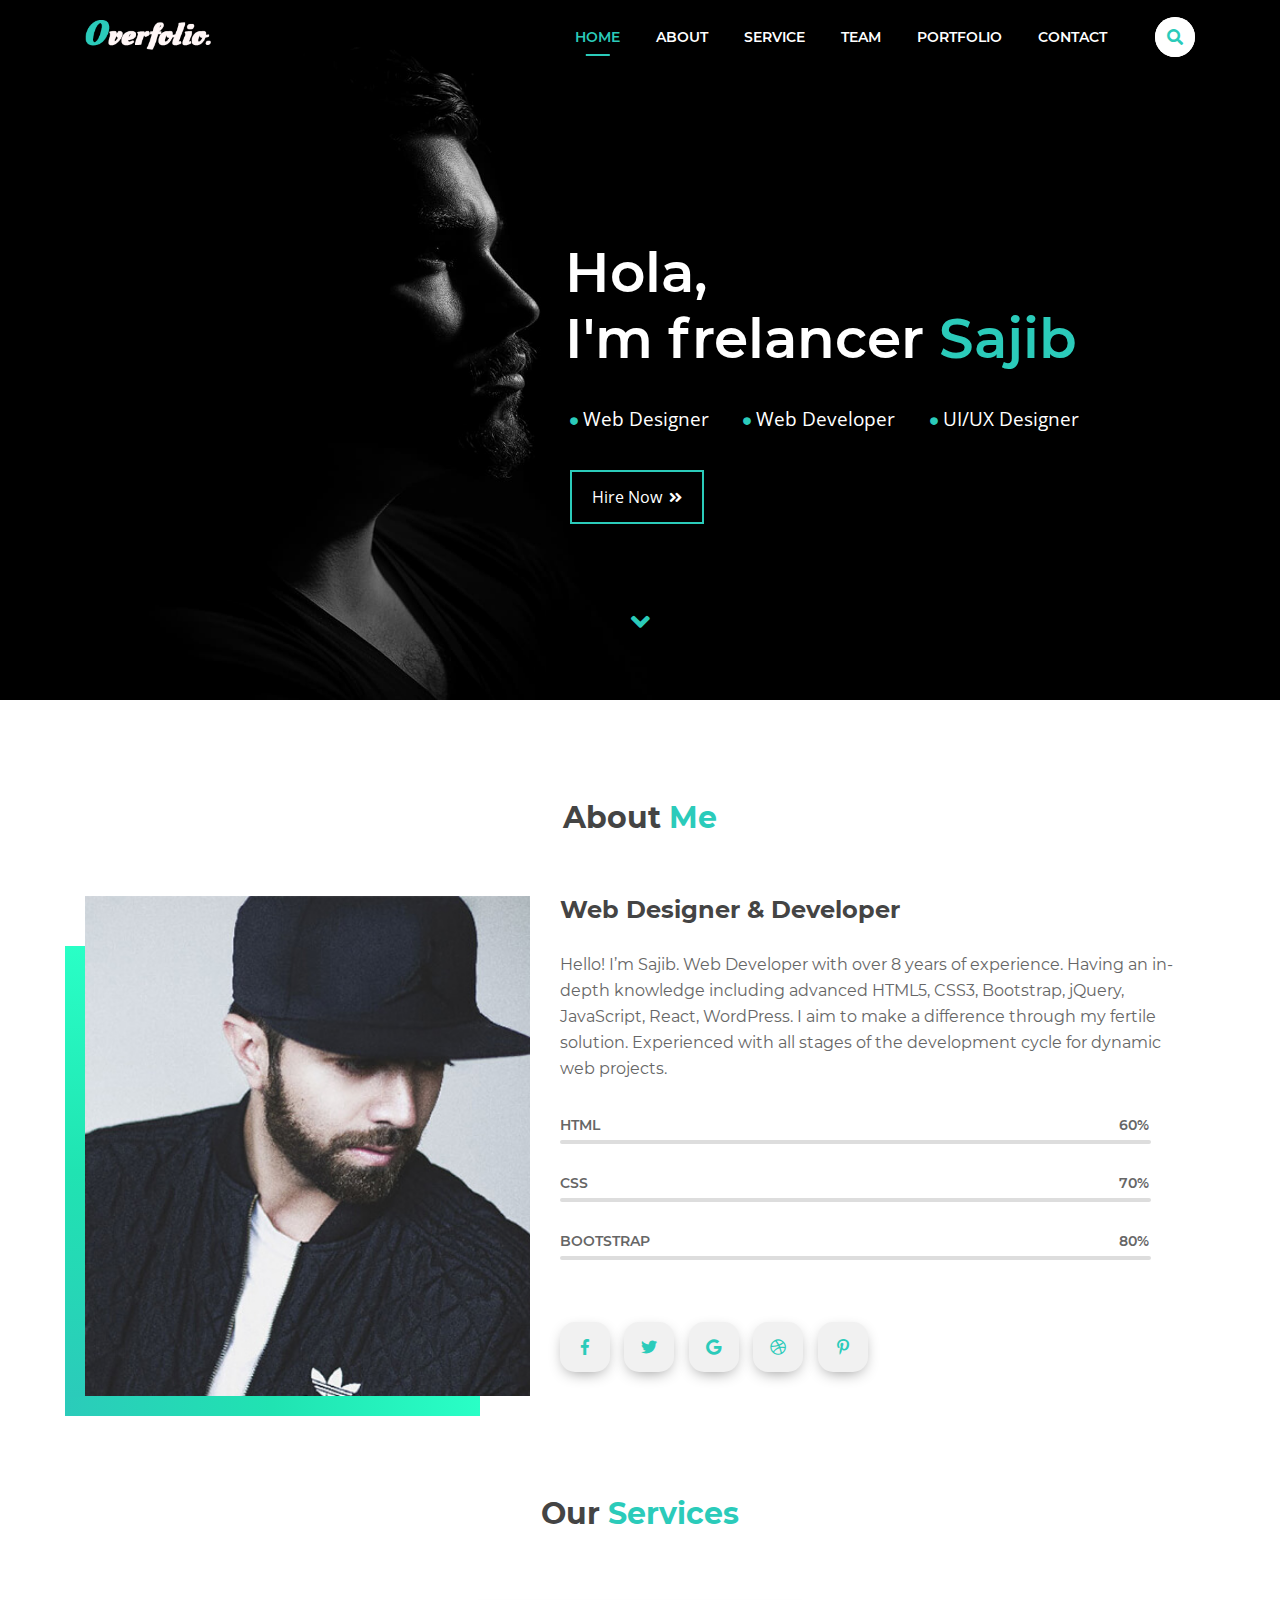
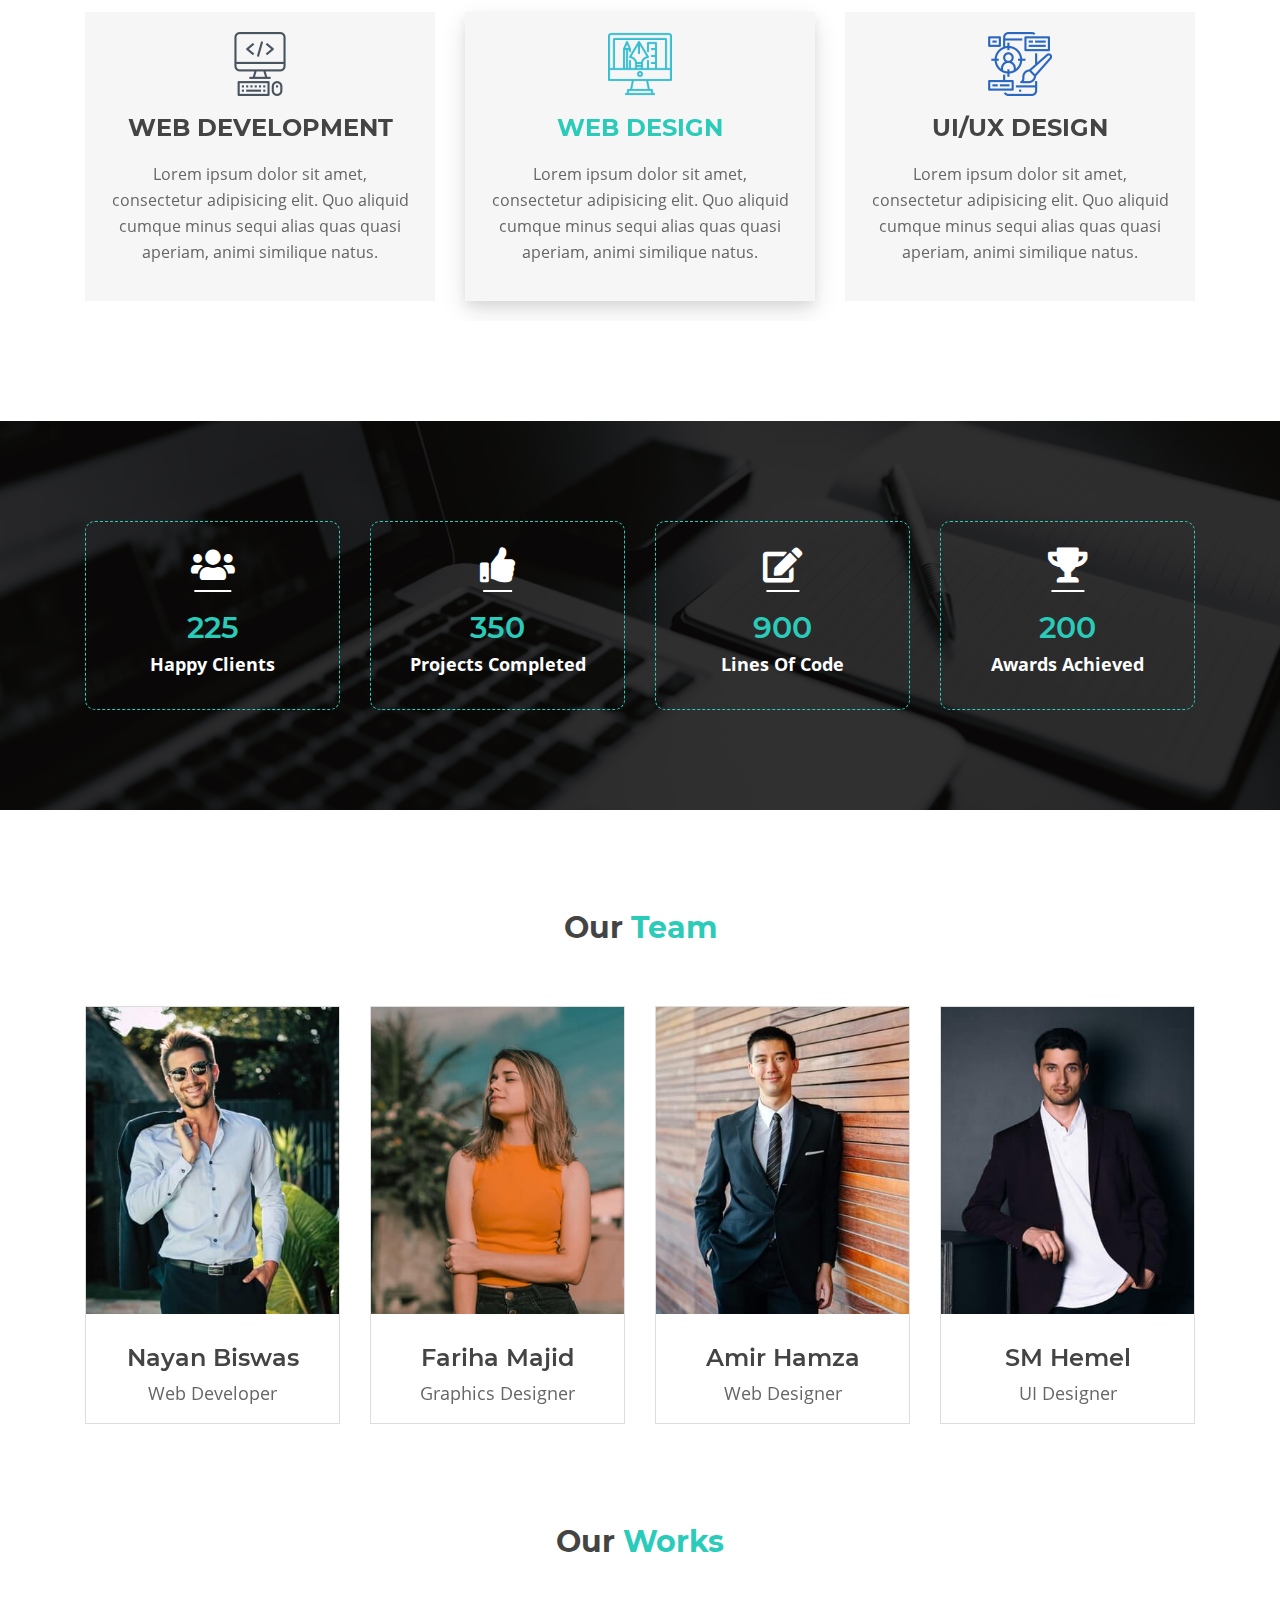
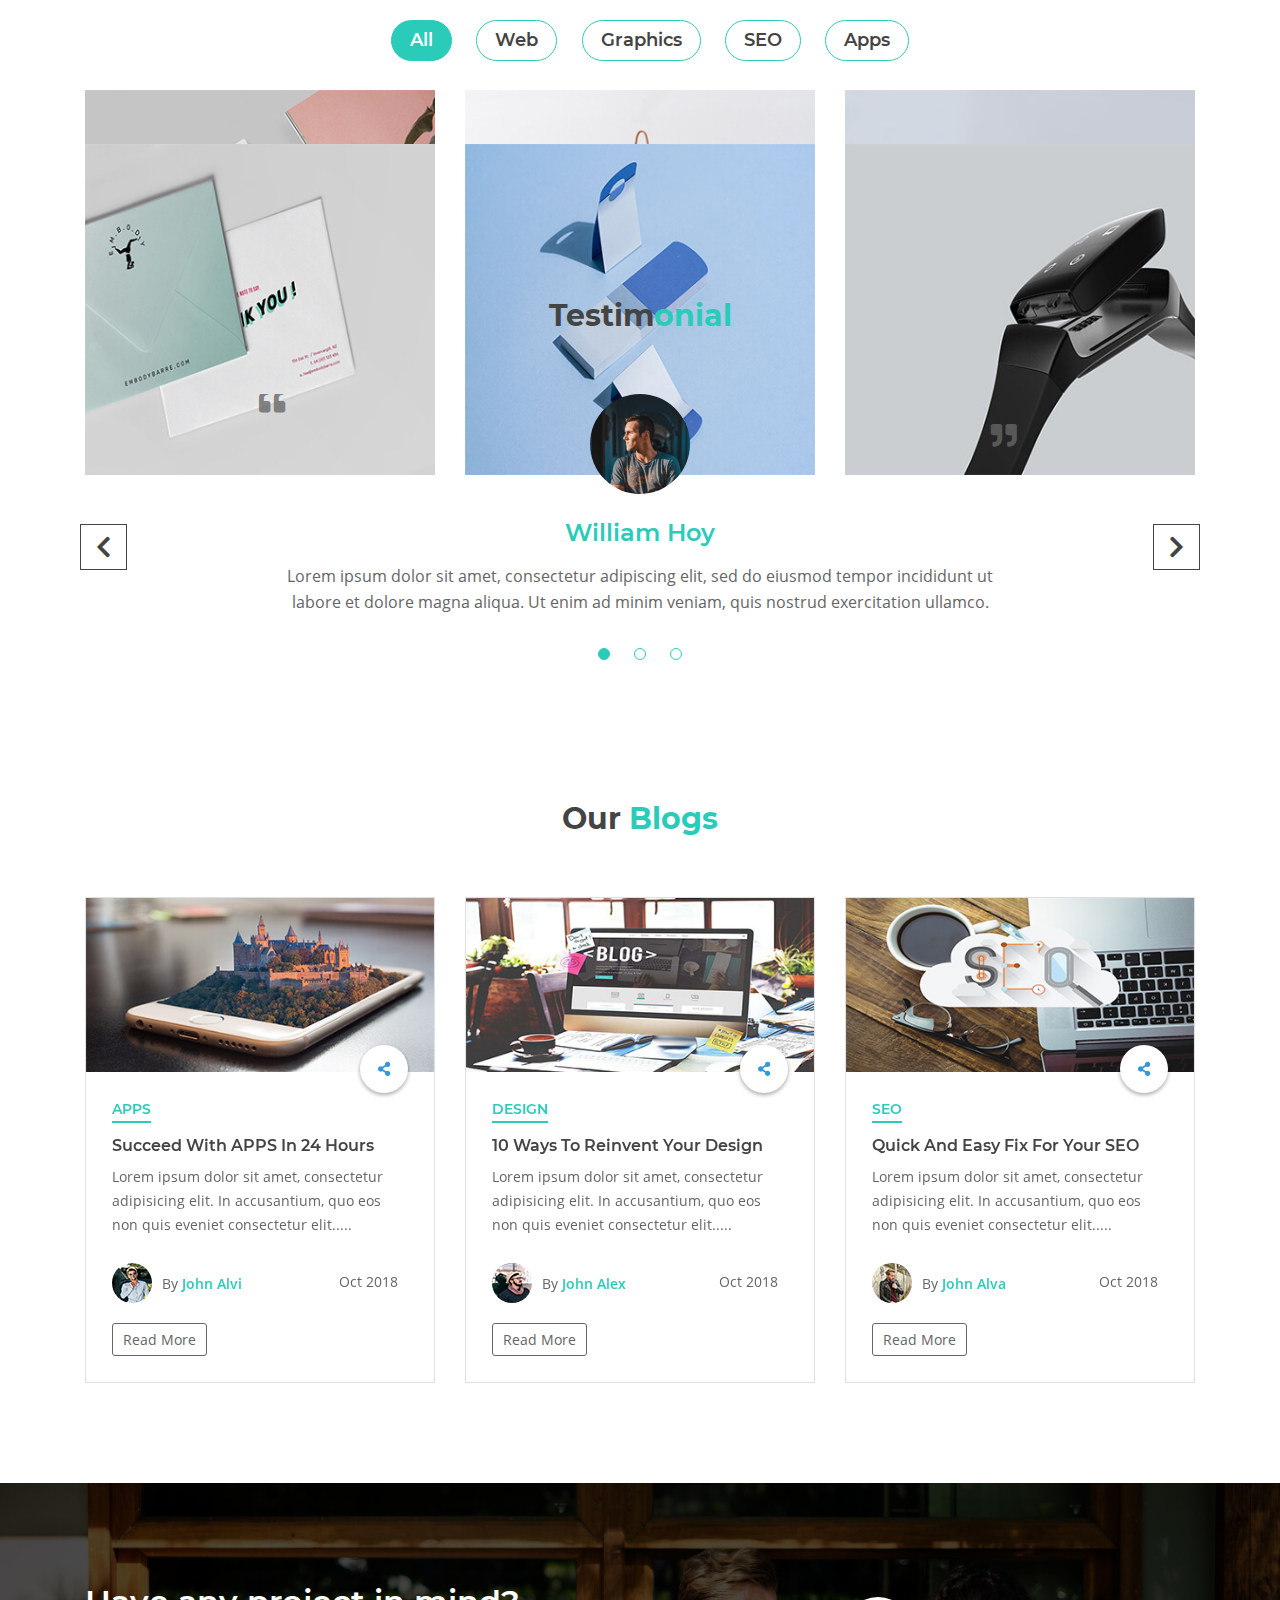
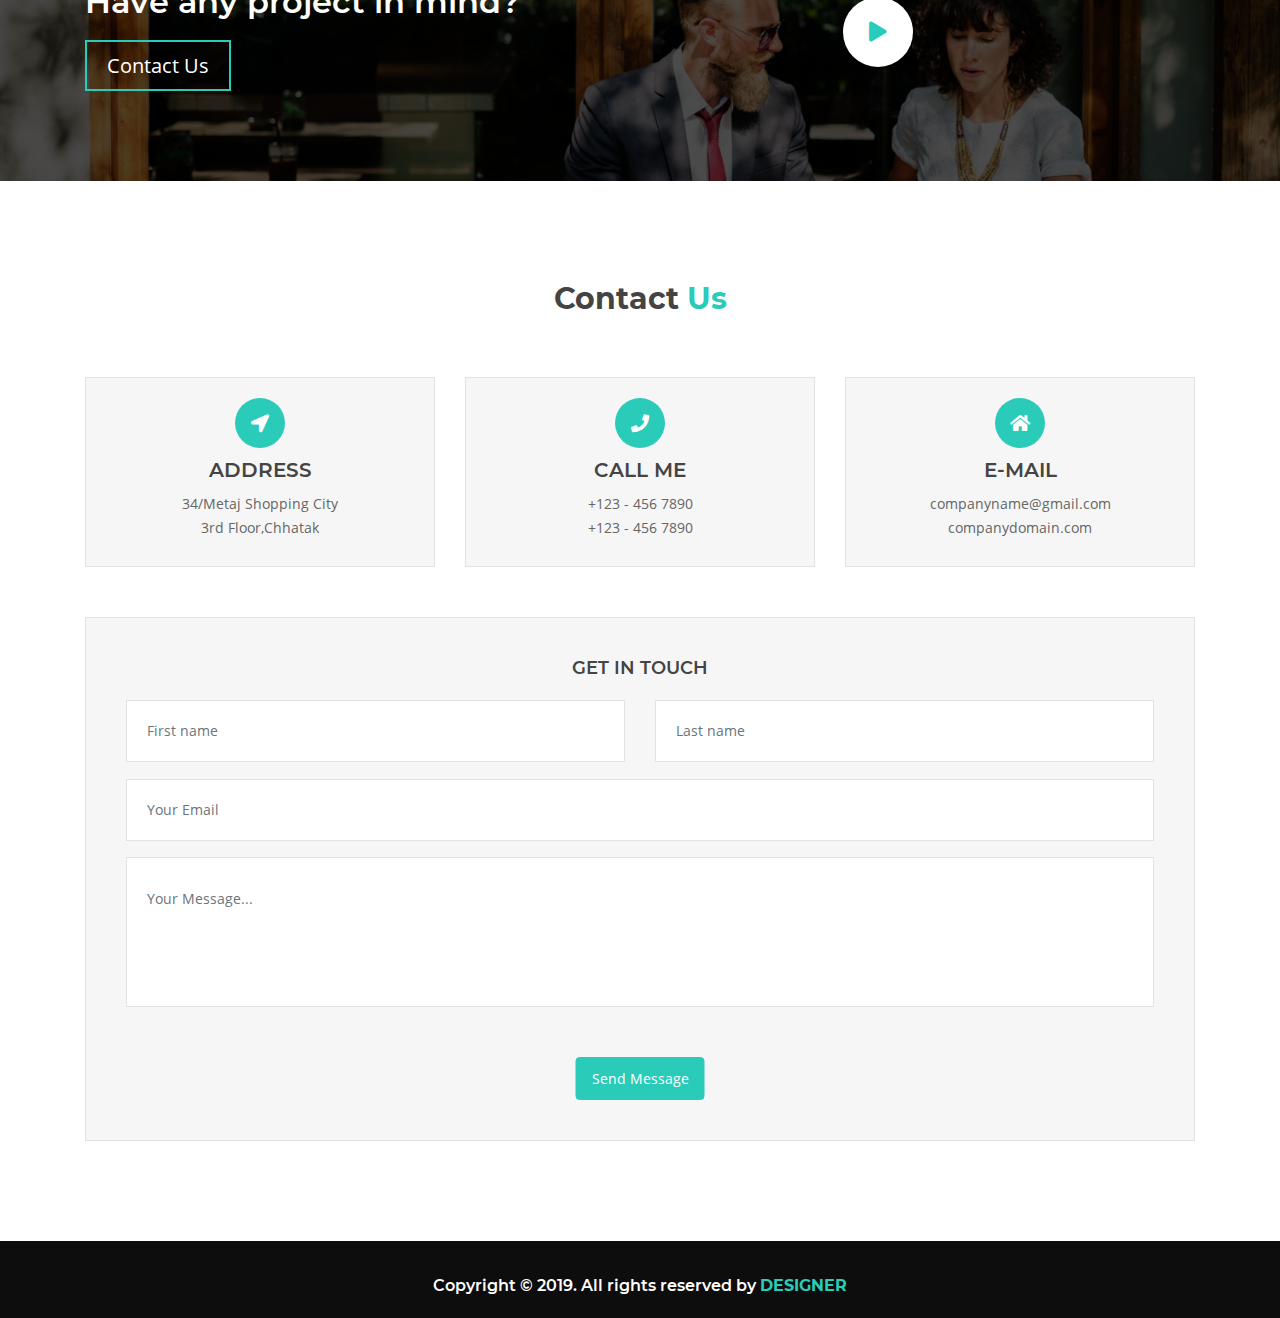
<file: demo/index.html>
<!DOCTYPE html>
<html lang="en">
<head>
    <meta charset="UTF-8">
    <meta name="viewport" content="width=device-width, initial-scale=1, shrink-to-fit=no">


    <!--Site Title -->
    <title>Overfolio - Personal Portfolio Template</title>
    
    <!--Bootstrap css -->
    <link rel="stylesheet" href="css/bootstrap.min.css">
    
    <!--Google fonts -->
    <link rel="stylesheet" href="css/all.min.css">
    
    <!--Skillbar css -->
    <link rel="stylesheet" href="css/pro-bars.min.css">
    
    <!--Slick Slider css -->
    <link rel="stylesheet" href="css/slick.css">
    
    <!--Lightbox css -->
    <link rel="stylesheet" href="css/lightbox.min.css">
    
    <!--Venobox css -->
    <link rel="stylesheet" href="css/venobox.css">
    
    <!--Custom css -->
    <link rel="stylesheet" href="css/style.css">
    
    <!--Responsive css -->
    <link rel="stylesheet" href="css/responsive.css">
    
</head>
<body data-spy="scroll" data-target=".navbar" data-offset="50">
   
    <!--Preloader part start -->
    <div class="preloader">
       <div class="load">
        <hr/><hr/><hr/><hr/>
       </div>
    </div>
    <!--Preloader part end -->
    
    <!--Navbar part start -->
    <nav class="navbar navbar-expand-lg navbar-light">
        <div class="container">
                    <a class="navbar-brand" href="#">
                        <img src="images/logo.png" alt="logo">
                    </a>
          <button class="navbar-toggler" type="button" data-toggle="collapse" data-target="#navbarSupportedContent" aria-controls="navbarSupportedContent" aria-expanded="false" aria-label="Toggle navigation">
            <i class="fas fa-bars"></i>
          </button>

          <div class="collapse navbar-collapse" id="navbarSupportedContent">
            <ul class="navbar-nav ml-auto">
              <li class="nav-item">
                <a class="nav-link" href="#banner">Home <span class="sr-only">(current)</span></a>
              </li>
              <li class="nav-item">
                <a class="nav-link" href="#about">About</a>
              </li>
              <li class="nav-item">
                <a class="nav-link" href="#service">Service</a>
              </li>
              <li class="nav-item">
                <a class="nav-link" href="#team">Team</a>
              </li>
              <li class="nav-item">
                <a class="nav-link" href="#portfolio">Portfolio</a>
              </li>
              <li class="nav-item">
                <a class="nav-link" href="#contact">Contact</a>
              </li>
            </ul>
            <form action="index.html" method="post">
            <div class="search-box">
                <input class="search-text" type="text" placeholder="Search here">
                <i class="search-btn fas fa-search"></i>  
            </div>
            </form>
          </div>
        </div>
    </nav>
    <!--Navbar part end -->
    
    <!--Banner part start -->
    <section id="banner">
            <div class="container banner-contents">
                <div class="row">
                    <div class="col-lg-7 ml-auto">
                        <div class="banner-content">
                            <h1>Hola,<br>
                                I'm frelancer <span>Sajib</span></h1>
                            <p><i class="icon fas fa-circle"></i>Web Designer</p>
                            <p><i class="icon fas fa-circle"></i>Web Developer</p> 
                            <p><i class="icon fas fa-circle"></i>UI/UX Designer</p>
                        </div>
                        <div class="effect mrrr">
                            <a href="#contact" class="ctttn ctn2">Hire Now<i class="cttn fas fa-angle-double-right"></i></a>
                        </div>    
                    </div>
                </div>
           </div>
           <a href="#about" class="scroll-bottom-btn banner-contents">
                <i class="f fas fa-angle-down"></i>
           </a>    
    </section>
    <!--Banner part end -->
    
    <!--About part start -->
    <section id="about">
        <div class="container">
            <div class="row">
                <div class="col-lg-12">
                    <div class="head text-center">
                        <h2>About <span>Me</span></h2>
                    </div>
                </div>
            </div>
            <div class="row">
                <div class="col-lg-5 col-md-6">
                    <div class="about-img">
                        <img src="images/about.jpg" alt="about-img" class="img-fluid w-100">
                    </div>
                </div>
                <div class="col-lg-7 col-md-6">
                    <div class="about-content">
                        <h3>Web Designer & Developer</h3>
                        <p>Hello! I’m Sajib. Web Developer with over 8 years of experience. Having an in-depth knowledge including advanced HTML5, CSS3, Bootstrap, jQuery, JavaScript, React, WordPress.<span class="contents"> I aim to make a difference through my fertile solution. Experienced with all stages of the development cycle for dynamic web projects.</span></p>
                        <div class="one-whole">
                           <p class="pro-gress-item">Html <span class="pro-gress-percent">60%</span></p>
                            <div class="pro-bar-container color-midnight-blue">
                                <div class="pro-bar bar-60 color-wet-asphalt" data-pro-bar-percent="60" data-pro-bar-delay="400">
                                    <div class="pro-bar-candy"></div>
                                </div>
                            </div>
                        </div>
                        <div class="one-whole">
                           <p class="pro-gress-item">Css <span class="pro-gress-percent">70%</span></p>
                            <div class="pro-bar-container color-midnight-blue">
                                <div class="pro-bar bar-60 color-wet-asphalt" data-pro-bar-percent="70" data-pro-bar-delay="400">
                                    <div class="pro-bar-candy"></div>
                                </div>
                            </div>
                        </div>
                        <div class="one-whole">
                           <p class="pro-gress-item">Bootstrap <span class="pro-gress-percent">80%</span></p>
                            <div class="pro-bar-container color-midnight-blue">
                                <div class="pro-bar bar-60 color-wet-asphalt" data-pro-bar-percent="80" data-pro-bar-delay="400">
                                    <div class="pro-bar-candy"></div>
                                </div>
                            </div>
                        </div>
                        <div class="middle">
                            <a class="ctn" href="#">
                                <i class="fab fa-facebook-f"></i>
                            </a>
                            <a class="ctn" href="#">
                                <i class="fab fa-twitter"></i>
                            </a>
                            <a class="ctn" href="#">
                                <i class="fab fa-google"></i>
                            </a>
                            <a class="ctn" href="#">
                                <i class="fab fa-dribbble"></i>
                            </a>
                            <a class="ctn" href="#">
                                <i class="fab fa-pinterest-p"></i>
                            </a>
                      </div>
                    </div>
                </div>
            </div>
        </div>
    </section>
    <!--About part end -->
    
    
    <!--Service part start -->
    <section id="service">
        <div class="container">
            <div class="row">
                <div class="col-lg-12">
                    <div class="head text-center">
                        <h2>Our <span>Services</span></h2>
                    </div>
                </div>
            </div>
            <div class="row service-slider">
                <div class="col-lg-4">
                    <div class="ser-vice">
                        <div class="service-item text-center">
                        <img src="images/Web-design.png" alt="web-design">
                        <h3>Web Design</h3>
                        <p>Lorem ipsum dolor sit amet, consectetur adipisicing elit. Quo aliquid cumque minus sequi alias quas quasi aperiam, animi similique natus.</p>
                        </div>
                    </div>
                </div>
                <div class="col-lg-4">
                    <div class="ser-vice">
                        <div class="service-item text-center">
                        <img src="images/ui.png" alt="UI/UX">
                        <h3>UI/UX Design</h3>
                        <p>Lorem ipsum dolor sit amet, consectetur adipisicing elit. Quo aliquid cumque minus sequi alias quas quasi aperiam, animi similique natus.</p>
                        </div>
                    </div>
                </div>
                <div class="col-lg-4">
                    <div class="ser-vice">
                        <div class="service-item text-center">
                        <img src="images/graphic-design.png" alt="graphic-design">
                        <h3>Graphic Design</h3>
                        <p>Lorem ipsum dolor sit amet, consectetur adipisicing elit. Quo aliquid cumque minus sequi alias quas quasi aperiam, animi similique natus.</p>
                        </div>
                    </div>
                </div>
                <div class="col-lg-4">
                    <div class="ser-vice">
                        <div class="service-item text-center">
                        <img src="images/App.png" alt="app-development">
                        <h3>App Development</h3>
                        <p>Lorem ipsum dolor sit amet, consectetur adipisicing elit. Quo aliquid cumque minus sequi alias quas quasi aperiam, animi similique natus.</p>
                        </div>
                    </div>
                </div>
                <div class="col-lg-4">
                    <div class="ser-vice">
                        <div class="service-item text-center">
                        <img src="images/Photography.png" alt="Photography">
                        <h3>Photography</h3>
                        <p>Lorem ipsum dolor sit amet, consectetur adipisicing elit. Quo aliquid cumque minus sequi alias quas quasi aperiam, animi similique natus.</p>
                        </div>
                    </div>
                </div>
                <div class="col-lg-4">
                    <div class="ser-vice">
                        <div class="service-item text-center">
                        <img src="images/Web-development.png" alt="web-development">
                        <h3>Web Development</h3>
                        <p>Lorem ipsum dolor sit amet, consectetur adipisicing elit. Quo aliquid cumque minus sequi alias quas quasi aperiam, animi similique natus.</p>
                        </div>
                    </div>
                </div>
               </div>
            </div>
    </section>
    <!--Service part end -->
    
    
    <!--Counter part start -->
    <section id="counter">
        <div class="container count-bg">
            <div class="row">
                <div class="col-lg-3 col-sm-6">
                    <div class="counter-item text-center">
                       <i class="social-icon fa fa-users"></i>
                        <h3 class="counter">225</h3>
                        <h4>Happy Clients</h4>
                    </div>
                </div>
                <div class="col-lg-3 col-sm-6">
                    <div class="counter-item text-center">
                        <i class="social-icon fa fa-thumbs-up"></i>
                        <h3 class="counter">350</h3>
                        <h4>Projects Completed</h4>
                    </div>
                </div>
                <div class="col-lg-3 col-sm-6">
                    <div class="counter-item text-center">
                        <i class="social-icon fa fa-edit"></i>
                        <h3 class="counter">900</h3>
                        <h4>Lines Of Code</h4>
                    </div>
                </div>
                <div class="col-lg-3 col-sm-6">
                    <div class="counter-item text-center">
                        <i class="social-icon fa fa-trophy"></i>
                        <h3 class="counter">200</h3>
                        <h4>Awards Achieved</h4>
                    </div>
                </div>
            </div>
        </div>
    </section>
    <!--Counter part end -->
    
    <!--Team part start -->
    <section id="team">
        <div class="container">
           <div class="row">
                <div class="col-lg-12">
                    <div class="head text-center">
                        <h2>Our <span>Team</span></h2>
                    </div>
                </div>
            </div>
            
            <div class="row team-row">
            <div class="col-lg-3 team-wrap">
              <div class="team-member text-center">
                <div class="team-img">
                  <img src="images/team1.jpeg" alt="team1" class="img-fluid w-100">
                  <div class="overlay">
                    <div class="team-details text-center">
                      <div class="socials mt-20">
                        <a href="#"><i class="fab fa-facebook-f"></i></a>
                        <a href="#"><i class="fab fa-twitter"></i></a>
                        <a href="#"><i class="fab fa-google-plus-g"></i></a>
                        <a href="#"><i class="fab fa-linkedin-in"></i></a>
                      </div>
                    </div>
                  </div>
                </div>
                <h6 class="team-title">Amir Hamza</h6>
                <p class="designation">Web Designer</p>
              </div>
            </div>

            <div class="col-lg-3 team-wrap">
              <div class="team-member text-center">
                <div class="team-img">
                  <img src="images/team2.jpeg" alt="team2" class="img-fluid w-100">
                  <div class="overlay">
                    <div class="team-details text-center">
                      <div class="socials mt-20">
                        <a href="#"><i class="fab fa-facebook-f"></i></a>
                        <a href="#"><i class="fab fa-twitter"></i></a>
                        <a href="#"><i class="fab fa-google-plus-g"></i></a>
                        <a href="#"><i class="fab fa-linkedin-in"></i></a>
                      </div>
                    </div>
                  </div>
                </div>
                <h6 class="team-title">SM Hemel</h6>
                <p class="designation">UI Designer</p>
              </div>
            </div>

            <div class="col-lg-3 team-wrap">
              <div class="team-member last text-center">
                <div class="team-img">
                  <img src="images/team3.jpeg" alt="team3" class="img-fluid w-100">
                  <div class="overlay">
                    <div class="team-details text-center">
                      <div class="socials mt-20">
                        <a href="#"><i class="fab fa-facebook-f"></i></a>
                        <a href="#"><i class="fab fa-twitter"></i></a>
                        <a href="#"><i class="fab fa-google-plus-g"></i></a>
                        <a href="#"><i class="fab fa-linkedin-in"></i></a>
                      </div>
                    </div>
                  </div>
                </div>
                <h6 class="team-title">Nayan Biswas</h6>
                <p class="designation">Web Developer</p>
              </div>
            </div>
            
               <div class="col-lg-3 team-wrap">
              <div class="team-member last text-center">
                <div class="team-img">
                  <img src="images/team4.jpeg" alt="team4" class="img-fluid w-100">
                  <div class="overlay">
                    <div class="team-details text-center">
                      <div class="socials mt-20">
                        <a href="#"><i class="fab fa-facebook-f"></i></a>
                        <a href="#"><i class="fab fa-twitter"></i></a>
                        <a href="#"><i class="fab fa-google-plus-g"></i></a>
                        <a href="#"><i class="fab fa-linkedin-in"></i></a>
                      </div>
                    </div>
                  </div>
                </div>
                <h6 class="team-title">Fariha Majid</h6>
                <p class="designation">Graphics Designer</p>
              </div>
            </div>
            
            <div class="col-lg-3 team-wrap">
              <div class="team-member text-center">
                <div class="team-img">
                  <img src="images/team1.jpeg" alt="team1" class="img-fluid w-100">
                  <div class="overlay">
                    <div class="team-details text-center">
                      <div class="socials mt-20">
                        <a href="#"><i class="fab fa-facebook-f"></i></a>
                        <a href="#"><i class="fab fa-twitter"></i></a>
                        <a href="#"><i class="fab fa-google-plus-g"></i></a>
                        <a href="#"><i class="fab fa-linkedin-in"></i></a>
                      </div>
                    </div>
                  </div>
                </div>
                <h6 class="team-title">Amir Hamza</h6>
                <p class="designation">Web Designer</p>
              </div>
            </div>
            
            <div class="col-lg-3 team-wrap">
              <div class="team-member text-center">
                <div class="team-img">
                  <img src="images/team2.jpeg" alt="team2" class="img-fluid w-100">
                  <div class="overlay">
                    <div class="team-details text-center">
                      <div class="socials mt-20">
                        <a href="#"><i class="fab fa-facebook-f"></i></a>
                        <a href="#"><i class="fab fa-twitter"></i></a>
                        <a href="#"><i class="fab fa-google-plus-g"></i></a>
                        <a href="#"><i class="fab fa-linkedin-in"></i></a>
                      </div>
                    </div>
                  </div>
                </div>
                <h6 class="team-title">SM Hemel</h6>
                <p class="designation">UI Designer</p>
              </div>
            </div>
            
            <div class="col-lg-3 team-wrap">
              <div class="team-member last text-center">
                <div class="team-img">
                  <img src="images/team3.jpeg" alt="team3" class="img-fluid w-100">
                  <div class="overlay">
                    <div class="team-details text-center">
                      <div class="socials mt-20">
                        <a href="#"><i class="fab fa-facebook-f"></i></a>
                        <a href="#"><i class="fab fa-twitter"></i></a>
                        <a href="#"><i class="fab fa-google-plus-g"></i></a>
                        <a href="#"><i class="fab fa-linkedin-in"></i></a>
                      </div>
                    </div>
                  </div>
                </div>
                <h6 class="team-title">Nayan Biswas</h6>
                <p class="designation">Web Developer</p>
              </div>
            </div>
            
            <div class="col-lg-3 team-wrap">
              <div class="team-member last text-center">
                <div class="team-img">
                  <img src="images/team4.jpeg" alt="team4" class="img-fluid w-100">
                  <div class="overlay">
                    <div class="team-details text-center">
                      <div class="socials mt-20">
                        <a href="#"><i class="fab fa-facebook-f"></i></a>
                        <a href="#"><i class="fab fa-twitter"></i></a>
                        <a href="#"><i class="fab fa-google-plus-g"></i></a>
                        <a href="#"><i class="fab fa-linkedin-in"></i></a>
                      </div>
                    </div>
                  </div>
                </div>
                <h6 class="team-title">Fariha Majid</h6>
                <p class="designation">Graphics Designer</p>
              </div>
            </div>
            
            </div>
        </div>
    </section>
    <!--Team part end -->
    
    <!--Portfolio part start -->
    <section id="portfolio">
        <div class="container">
           <div class="row">
                <div class="col-lg-12">
                    <div class="head text-center">
                        <h2>Our <span>Works</span></h2>
                    </div>
                </div>
            </div>
            
            <div class="row">
                <div class="col-lg-12 pb-4">
                    <div class="button-group text-center filters-button-group">
                      <button class="button is-checked" data-filter="*">All</button>
                      <button class="button" data-filter=".metal">Web</button>
                      <button class="button" data-filter=".transition">Graphics</button>
                      <button class="button" data-filter=".alkali">SEO</button>
                      <button class="button" data-filter=".ium">Apps</button>
                    </div>
                </div>
            </div>
            
            <div class="row grid">
                  <div class="col-lg-4 col-sm-6 element-item metal transition">
                      <div class="prob" data-category="transition">
                         <img src="images/port11.jpg" alt="portfolio-11" class="img-fluid w-100">
                         <div class="over-lay">
                             <h6>Creative Web Design</h6>
                            <a href="images/port11-big.jpg" data-lightbox="image-1" data-title="My caption">
                                <div class="icon2">
                                    <i class="far fa-image"></i>
                                </div>
                             </a>
                         </div>
                      </div>
                  </div>
                  
                  <div class="col-lg-4 col-sm-6 element-item alkali">
                      <div class="prob" data-category="alkali">
                         <img src="images/port13.jpg" alt="portfolio-13" class="img-fluid w-100">
                         <div class="over-lay">
                             <h6>Creative Web Design</h6>
                             <a href="images/port13-big.jpg" data-lightbox="image-1" data-title="My caption">
                                <div class="icon2">
                                    <i class="far fa-image"></i>
                                </div>
                             </a>
                         </div>
                      </div>
                  </div>
                  
                  <div class="col-lg-4 col-sm-6 element-item metal transition">
                      <div class="prob" data-category="transition">
                         <img src="images/port3.jpg" alt="portfolio-3" class="img-fluid w-100">
                         <div class="over-lay">
                             <h6>Creative Web Design</h6>
                             <a href="images/port3-big.jpg" data-lightbox="image-1" data-title="My caption">
                                <div class="icon2">
                                    <i class="far fa-image"></i>
                                </div>
                             </a>
                         </div>
                      </div>
                  </div>
                  
                  <div class="col-lg-4 col-sm-6 element-item metal ium">
                      <div class="prob" data-category="transition">
                         <img src="images/port4.jpg" alt="portfolio-4" class="img-fluid w-100">
                         <div class="over-lay">
                             <h6>Creative Web Design</h6>
                             <a href="images/port4-big.jpg" data-lightbox="image-1" data-title="My caption">
                                <div class="icon2">
                                    <i class="far fa-image"></i>
                                </div>
                             </a>
                         </div>
                      </div>
                  </div>
                  
                  <div class="col-lg-4 col-sm-6 element-item metal ium">
                      <div class="prob" data-category="metal">
                         <img src="images/port5.jpg" alt="portfolio-5" class="img-fluid w-100">
                         <div class="over-lay">
                             <h6>Creative Web Design</h6>
                             <a href="images/port5-big.jpg" data-lightbox="image-1" data-title="My caption">
                                <div class="icon2">
                                    <i class="far fa-image"></i>
                                </div>
                             </a>
                         </div>
                      </div>
                  </div>
                  
                  <div class="col-lg-4 col-sm-6 element-item metal ium">
                      <div class="prob" data-category="metal">
                         <img src="images/port6.jpg" alt="portfolio-6" class="img-fluid w-100">
                         <div class="over-lay">
                             <h6>Creative Web Design</h6>
                             <a href="images/port6-big.jpg" data-lightbox="image-1" data-title="My caption">
                                <div class="icon2">
                                    <i class="far fa-image"></i>
                                </div>
                             </a>
                         </div>
                      </div>
                  </div>
                  
            </div>
        </div>
    </section>
    <!--Portfolio part end -->
    
    <!--Testimonial part start -->
    <section id="testimonial">
            <div class="container">
                <div class="row">
                    <div class="col-lg-12">
                        <div class="head text-center">
                            <h2>Testim<span>onial</span></h2>
                        </div>
                    </div>
                </div>
               <div class="row">
                   <div class="col-lg-12 m-auto">
                        <div class="testim">

                              <i id="right-arrow" class="arrow right fas fa-chevron-right"></i>
                              <i id="left-arrow" class="arrow left fas fa-chevron-left "></i>

                            <ul id="testim-dots" class="dots">
                                <li class="dot active"></li>
                                <li class="dot"></li>
                                <li class="dot"></li>
                            </ul>
                        <div id="testim-content" class="cont">

                            <div class="active">
                                <div class="img"><img src="images/test1.png" alt=""></div>
                                <h4>William Hoy</h4>
                                <p><i class="ic-on fas fa-quote-left"></i>Lorem ipsum dolor sit amet, consectetur adipiscing elit, sed do eiusmod tempor incididunt ut labore et dolore magna aliqua. Ut enim ad minim veniam, quis nostrud exercitation ullamco.<i class="ic-on2 fas fa-quote-right"></i></p>                    
                            </div>

                            <div>
                                <div class="img"><img src="images/test2.png" alt=""></div>
                                <h4>Della B. Simonds</h4>
                                <p><i class="ic-on fas fa-quote-left"></i>Lorem ipsum dolor sit amet, consectetur adipiscing elit, sed do eiusmod tempor incididunt ut labore et dolore magna aliqua. Ut enim ad minim veniam, quis nostrud exercitation ullamco.<i class="ic-on2 fas fa-quote-right"></i></p>                    
                            </div>

                            <div>
                                <div class="img"><img src="images/test3.jpg" alt=""></div>
                                <h4>Paul S. Perry</h4>
                                <p><i class="ic-on fas fa-quote-left"></i>Lorem ipsum dolor sit amet, consectetur adipiscing elit, sed do eiusmod tempor incididunt ut labore et dolore magna aliqua. Ut enim ad minim veniam, quis nostrud exercitation ullamco.<i class="ic-on2 fas fa-quote-right"></i></p>                    
                            </div>

                         </div>

                        </div>
                  </div>
               </div>
            </div>
    </section>
    <!--Testimonial part end -->
    
    <!--Blogs part start -->
    <section id="blog">
          <div class="container">
             <div class="row">
                        <div class="col-lg-12">
                            <div class="head text-center">
                                <h2>Our <span>Blogs</span></h2>
                            </div>
                        </div>
            </div>
              <div class="row blog-slider">
                  <div class="col-lg-4">
                      <div class="card">
                        <div class="card__image">
                            <img src="images/design.jpg" alt="image" class="img-fluid w-100">
                        </div>
                        <div class="card__content card__padding">
                            <div class="card__share">
                                <div class="card__social">  
                                    <a class="share-icon facebook" href="#"><i class="fab fa-facebook-f"></i></a>
                                    <a class="share-icon twitter" href="#"><i class="fab fa-twitter"></i></a>
                                    <a class="share-icon googleplus" href="#"><i class="fab fa-google-plus-g"></i></a>
                                </div>
                                <a id="share1" class="share-toggle share-icon" href="#"><i class="fas fa-share-alt"></i></a>
                            </div>
                            <div class="card__meta">
                                <h4>Design</h4>
                            </div>
                            <article class="card__article">
                                <h5>10 Ways To Reinvent Your Design</h5>
                                <p>Lorem ipsum dolor sit amet, consectetur adipisicing elit. In accusantium, quo eos non quis eveniet consectetur elit.....</p>
                            </article>
                        </div>
                        <div class="card__action">
                            <div class="card__author">
                                <img src="images/blogs.jpg" alt="user" class="img-fluid">
                                <div class="card__author-content">
                                    <p>By <span>John Alex</span></p>
                                    <span class="time">Oct 2018</span>
                                </div>
                            </div>
                            <button type="button" class="btn-bg">Read More</button>
                        </div>
                    </div>
                  </div>
                     <div class="col-lg-4">
                      <div class="card">
                        <div class="card__image">
                            <img src="images/seo.jpg" alt="image" class="img-fluid w-100">
                        </div>
                        <div class="card__content card__padding">
                            <div class="card__share">
                                <div class="card__social">  
                                    <a class="share-icon facebook" href="#"><i class="fab fa-facebook-f"></i></a>
                                    <a class="share-icon twitter" href="#"><i class="fab fa-twitter"></i></a>
                                    <a class="share-icon googleplus" href="#"><i class="fab fa-google-plus-g"></i></a>
                                </div>
                                <a id="share2" class="share-toggle share-icon" href="#"><i class="fas fa-share-alt"></i></a>
                            </div>
                            <div class="card__meta">
                                <h4>SEO</h4>
                            </div>
                            <article class="card__article">
                                <h5>Quick and Easy Fix For Your SEO</h5>
                                <p>Lorem ipsum dolor sit amet, consectetur adipisicing elit. In accusantium, quo eos non quis eveniet consectetur elit.....</p>
                            </article>
                        </div>
                        <div class="card__action">
                            <div class="card__author">
                                <img src="images/blogs1.jpg" alt="user" class="img-fluid">
                                <div class="card__author-content">
                                    <p>By <span>John Alva</span></p>
                                    <span class="time">Oct 2018</span>
                                </div>
                            </div>
                            <button type="button" class="btn-bg">Read More</button>
                        </div>
                    </div>
                  </div>
                     <div class="col-lg-4">
                      <div class="card">
                        <div class="card__image">
                            <img src="images/development.jpg" alt="image" class="img-fluid w-100">
                        </div>
                        <div class="card__content card__padding">
                            <div class="card__share">
                                <div class="card__social">  
                                    <a class="share-icon facebook" href="#"><i class="fab fa-facebook-f"></i></a>
                                    <a class="share-icon twitter" href="#"><i class="fab fa-twitter"></i></a>
                                    <a class="share-icon googleplus" href="#"><i class="fab fa-google-plus-g"></i></a>
                                </div>
                                <a id="share3" class="share-toggle share-icon" href="#"><i class="fas fa-share-alt"></i></a>
                            </div>
                            <div class="card__meta">
                                <h4>Development</h4>
                            </div>
                            <article class="card__article">
                                <h5>5 Best Ways To Sell Development</h5>
                                <p>Lorem ipsum dolor sit amet, consectetur adipisicing elit. In accusantium, quo eos non quis eveniet consectetur elit.....</p>
                            </article>
                        </div>
                        <div class="card__action">
                            <div class="card__author">
                                <img src="images/blogs2.jpg" alt="user" class="img-fluid">
                                <div class="card__author-content">
                                    <p>By <span>John Doe</span></p>
                                    <span class="time">Oct 2018</span>
                                </div>
                            </div>
                            <button type="button" class="btn-bg">Read More</button>
                        </div>
                    </div>
                  </div>
                  <div class="col-lg-4">
                      <div class="card">
                        <div class="card__image">
                            <img src="images/apps.jpg" alt="image" class="img-fluid w-100">
                        </div>
                        <div class="card__content card__padding">
                            <div class="card__share">
                                <div class="card__social">  
                                    <a class="share-icon facebook" href="#"><i class="fab fa-facebook-f"></i></a>
                                    <a class="share-icon twitter" href="#"><i class="fab fa-twitter"></i></a>
                                    <a class="share-icon googleplus" href="#"><i class="fab fa-google-plus-g"></i></a>
                                </div>
                                <a id="share4" class="share-toggle share-icon" href="#"><i class="fas fa-share-alt"></i></a>
                            </div>
                            <div class="card__meta">
                                <h4>Apps</h4>
                            </div>
                            <article class="card__article">
                                <h5>Succeed With APPS In 24 Hours</h5>
                                <p>Lorem ipsum dolor sit amet, consectetur adipisicing elit. In accusantium, quo eos non quis eveniet consectetur elit.....</p>
                            </article>
                        </div>
                        <div class="card__action">
                            <div class="card__author">
                                <img src="images/blogs3.jpg" alt="user" class="img-fluid">
                                <div class="card__author-content">
                                    <p>By <span>John Alvi</span></p>
                                    <span class="time">Oct 2018</span>
                                </div>
                            </div>
                            <button type="button" class="btn-bg">Read More</button>
                        </div>
                    </div>
                  </div>
              </div>
          </div>
      </section>
    <!--Blogs part end -->
    
    <!--Video Part start -->
    <section id="video">
        <div class="container video-bg">
            <div class="row">
                <div class="col-lg-5 col-md-6">
                    <div class="video-item1">
                        <h3>Have any project in mind?</h3>
                        <div class="effect2">
                            <a href="#contact" class="ctttn ctn2">Contact Us</a>
                        </div> 
                    </div>
                </div>
                <div class="col-lg-7 col-md-6">
                    <div class="video-item2 text-center">
                       <a class="venobox" data-autoplay="true" data-vbtype="video" href="http://youtu.be/UN3uF3990Q0">
                            <i class="fas fa-play"></i>
                       </a>
                    </div>
                </div>
            </div>
        </div>
    </section>
    <!--Video Part end -->
    
    <!--Footer part start -->
    <footer id="contact">
        <div class="container">
            <div class="row">
                <div class="col-lg-12">
                    <div class="head text-center">
                        <h2>Contact <span>Us</span></h2>
                    </div>
                </div>
            </div>
            <div class="row">
                <div class="col-lg-4 col-md-6 col-sm-6">
                    <div class="contact-item text-center">
                        <i class="i-con fas fa-location-arrow"></i>
                        <div class="contacts">
                            <h4 class="item1">Address</h4>
                            <p class="item2"><a href="https://goo.gl/maps/o1dBY2gh4Jm" target="_blank">34/Metaj Shopping City<br>
                                            3rd Floor,Chhatak</a></p>
                        </div>
                    </div>
                </div>
                <div class="col-lg-4 col-md-6 col-sm-6">
                    <div class="contact-item text-center">
                        <i class="i-con fas fa-phone"></i>
                        <div class="contacts">
                            <h4 class="item1">Call Me</h4>
                            <p class="item2"><a href="tel:+1234567890">+123 - 456 7890<br>
                                    +123 - 456 7890</a></p>
                        </div>
                    </div>
                </div>
                <div class="col-lg-4 col-sm-12 col-md-12">
                    <div class="contact-item text-center">
                        <i class="i-con fas fa-home"></i>
                        <div class="contacts">
                            <h4 class="item1">E-mail</h4>
                            <p class="item2"><a href="mailto:companyname@gmail.com">companyname@gmail.com<br>
                               companydomain.com</a></p>
                        </div>
                    </div>
                </div> 
            </div>
            <div class="row">
                <div class="col-lg-12 mx-auto">
                    <div class="contact-mess mr3">
                        <h5 class="text-center">Get in touch</h5>
                        <form action="index.html" method="post">
                          <div class="row mrr">
                            <div class="col">
                              <input type="text" class="form-control" placeholder="First name">
                            </div>
                            <div class="col">
                              <input type="text" class="form-control" placeholder="Last name">
                            </div>
                          </div>
                          <div class="form-group">
                            <input type="email" class="form-control" placeholder="Your Email">
                          </div>
                          <textarea class="form-control" placeholder="Your Message..."></textarea>
                          <button class="btn btn-primary" type="submit">Send Message</button>
                        </form>
                    </div>
                </div>
            </div>
        </div>
    </footer>
    <!--Footer part end -->
    
    <!--Back to top button part start -->
        <a href="#" class="back-to-top">
            <i class="fas fa-chevron-up"></i>
        </a>
    <!--Back to top button part end -->
    
    <!--CopyRight part start -->
    <section id="footer-btm">
        <div class="container">
            <div class="row">
                <div class="col-lg-12">
                    <div class="fop-btm text-center">
                        <h5>Copyright © 2019. All rights reserved by <a href="#">DESIGNER</a></h5>
                    </div>
                </div>
            </div>
        </div>
    </section>
    <!--CopyRight part end -->
    
    
    <!--jQuery -->
    <script src="js/jquery-1.12.4.min.js"></script>
    
    <!--Bootstrap js -->
    <script src="js/bootstrap.min.js"></script>
    
    <!--Type js -->
    <script src="js/typed.min.js"></script> 
    
    <!--Skillbar js -->
    <script src="js/visible.min.js" type="text/javascript"></script> 
    <script src="js/pro-bars.js" type="text/javascript"></script>
    <script src="js/jquery-ui.min.js"></script>
    
    <!--Slick Slider js -->
    <script src="js/slick.min.js"></script>
    
    <!--Particles js -->
    <script src="js/particles.js"></script>
    <script src="js/app.js"></script>
    
    <!--Counter js --> 
    <script src="js/waypoints.min.js"></script>
    <script src="js/jquery.counterup.min.js"></script>
    
    <!--Isotop js -->
    <script src="js/isotope.pkgd.js"></script>
    
    <!--Lightbox js -->
    <script src="js/lightbox.min.js"></script>
    
    <!--Background video js -->
    <script src="js/jquery.mb.YTPlayer.min.js"></script>
    
    <!--Venobbox js -->
    <script src="js/venobox.min.js"></script>
    
    <!--Custom script -->
    <script src="js/custom.js"></script>
    
    <!--Blog toggle js -->
    <script>
        $('.card__share > a').on('click', function(e){ 
            e.preventDefault() // prevent default action - hash doesn't appear in url
            $(this).parent().find( 'div' ).toggleClass( 'card__social--active' );
        });
    </script>
    
</body>
</html>
</file>
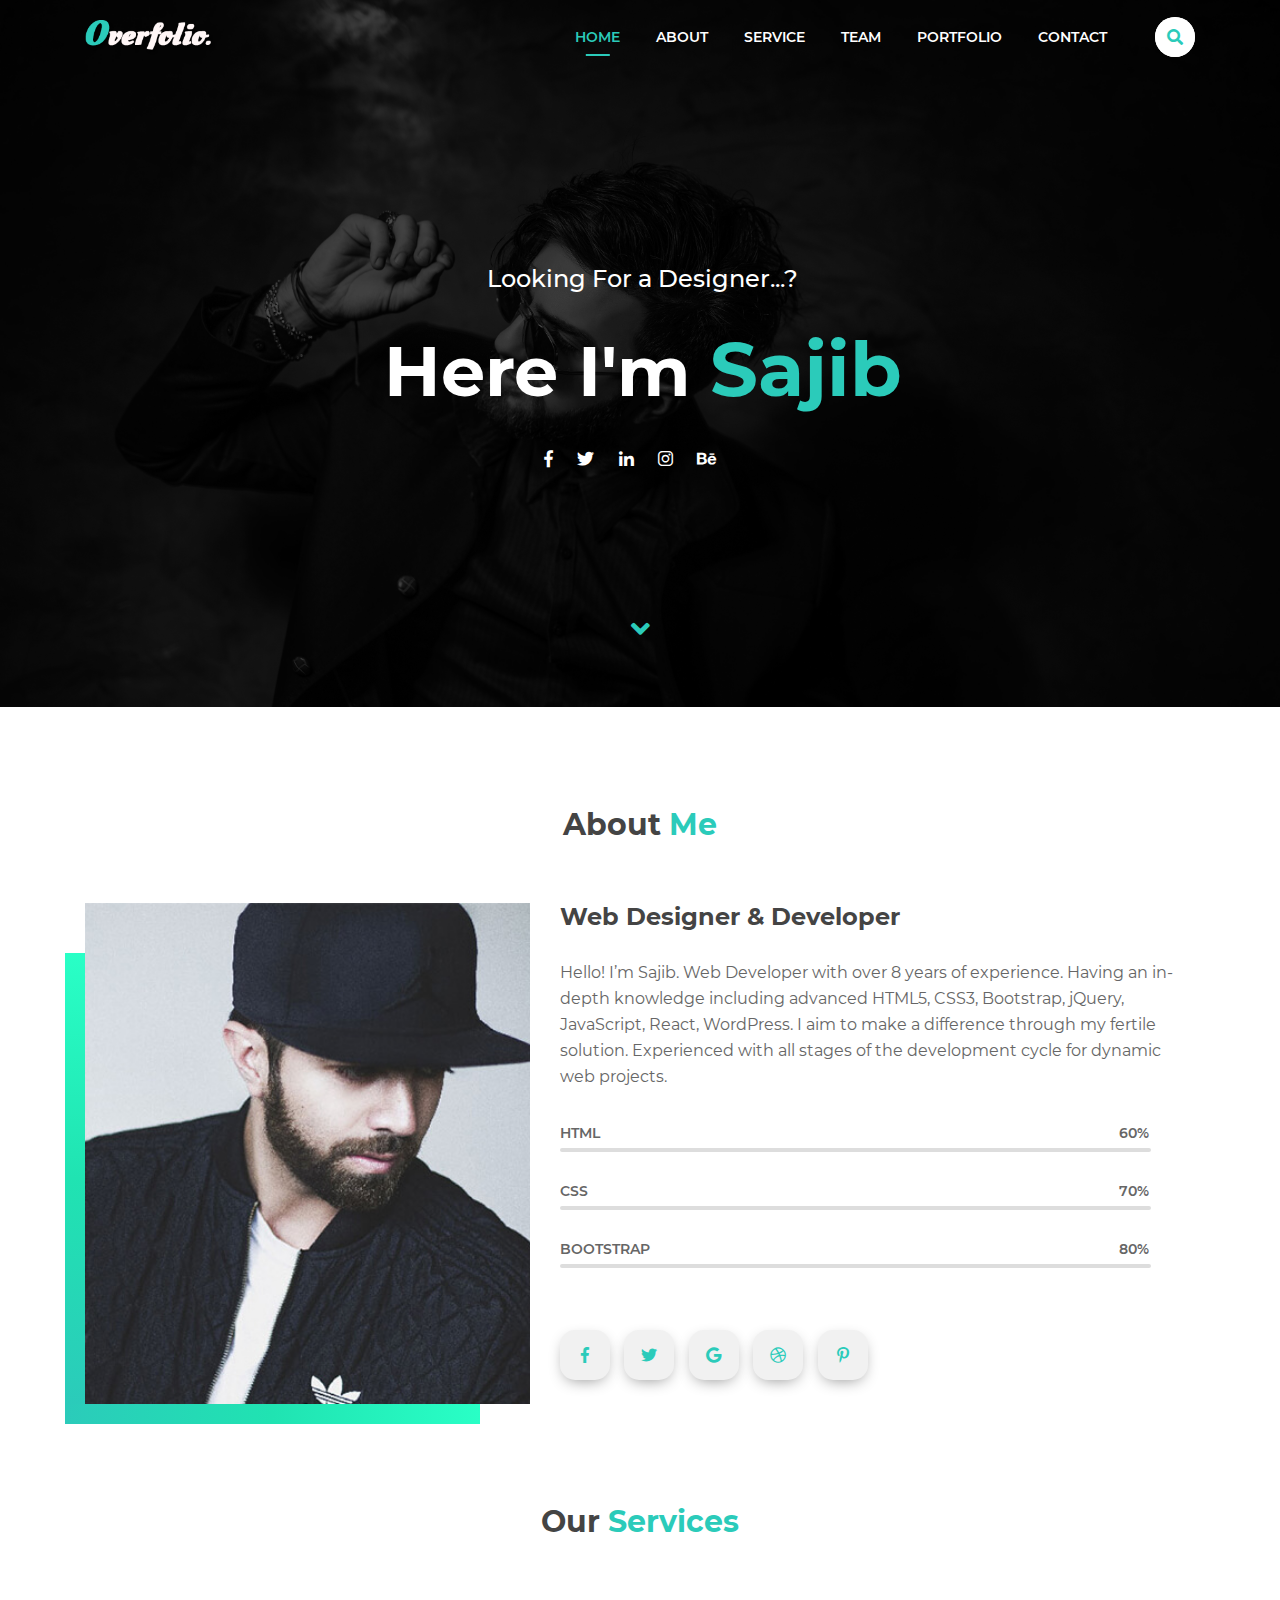
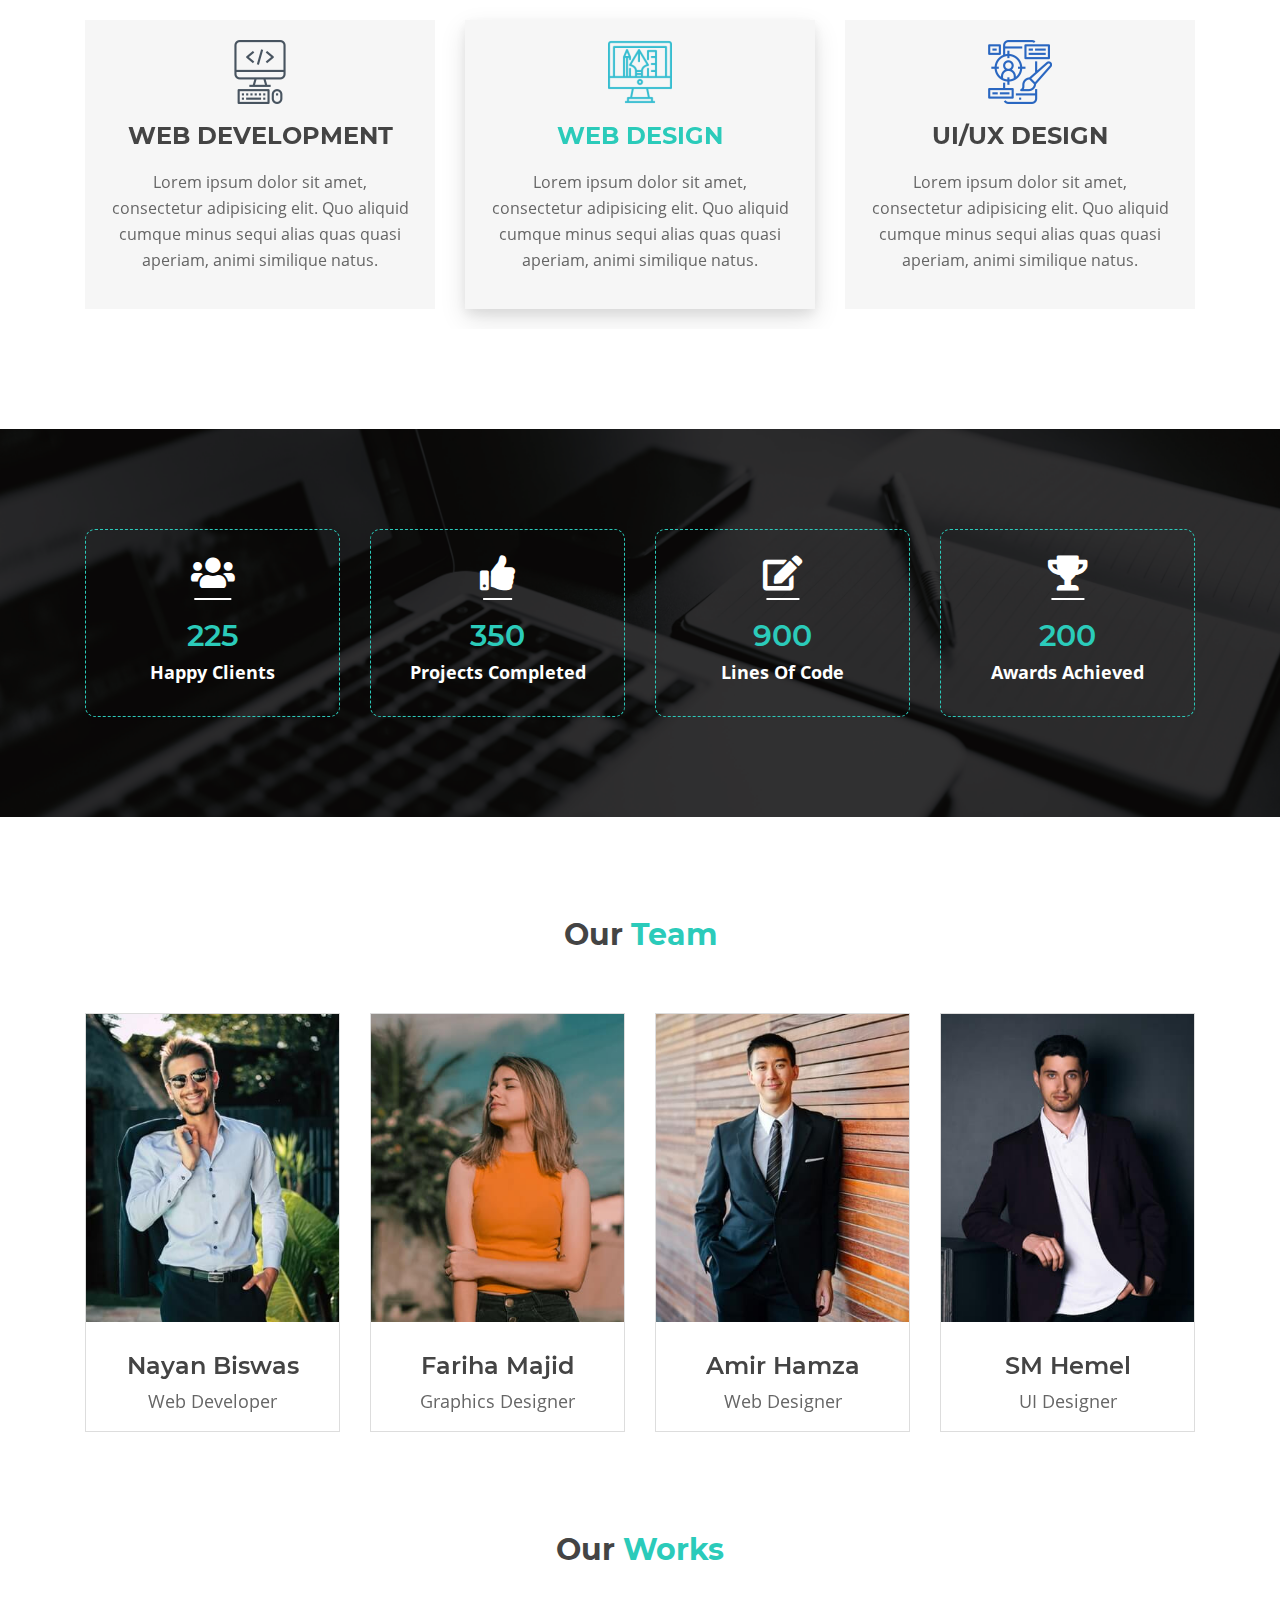
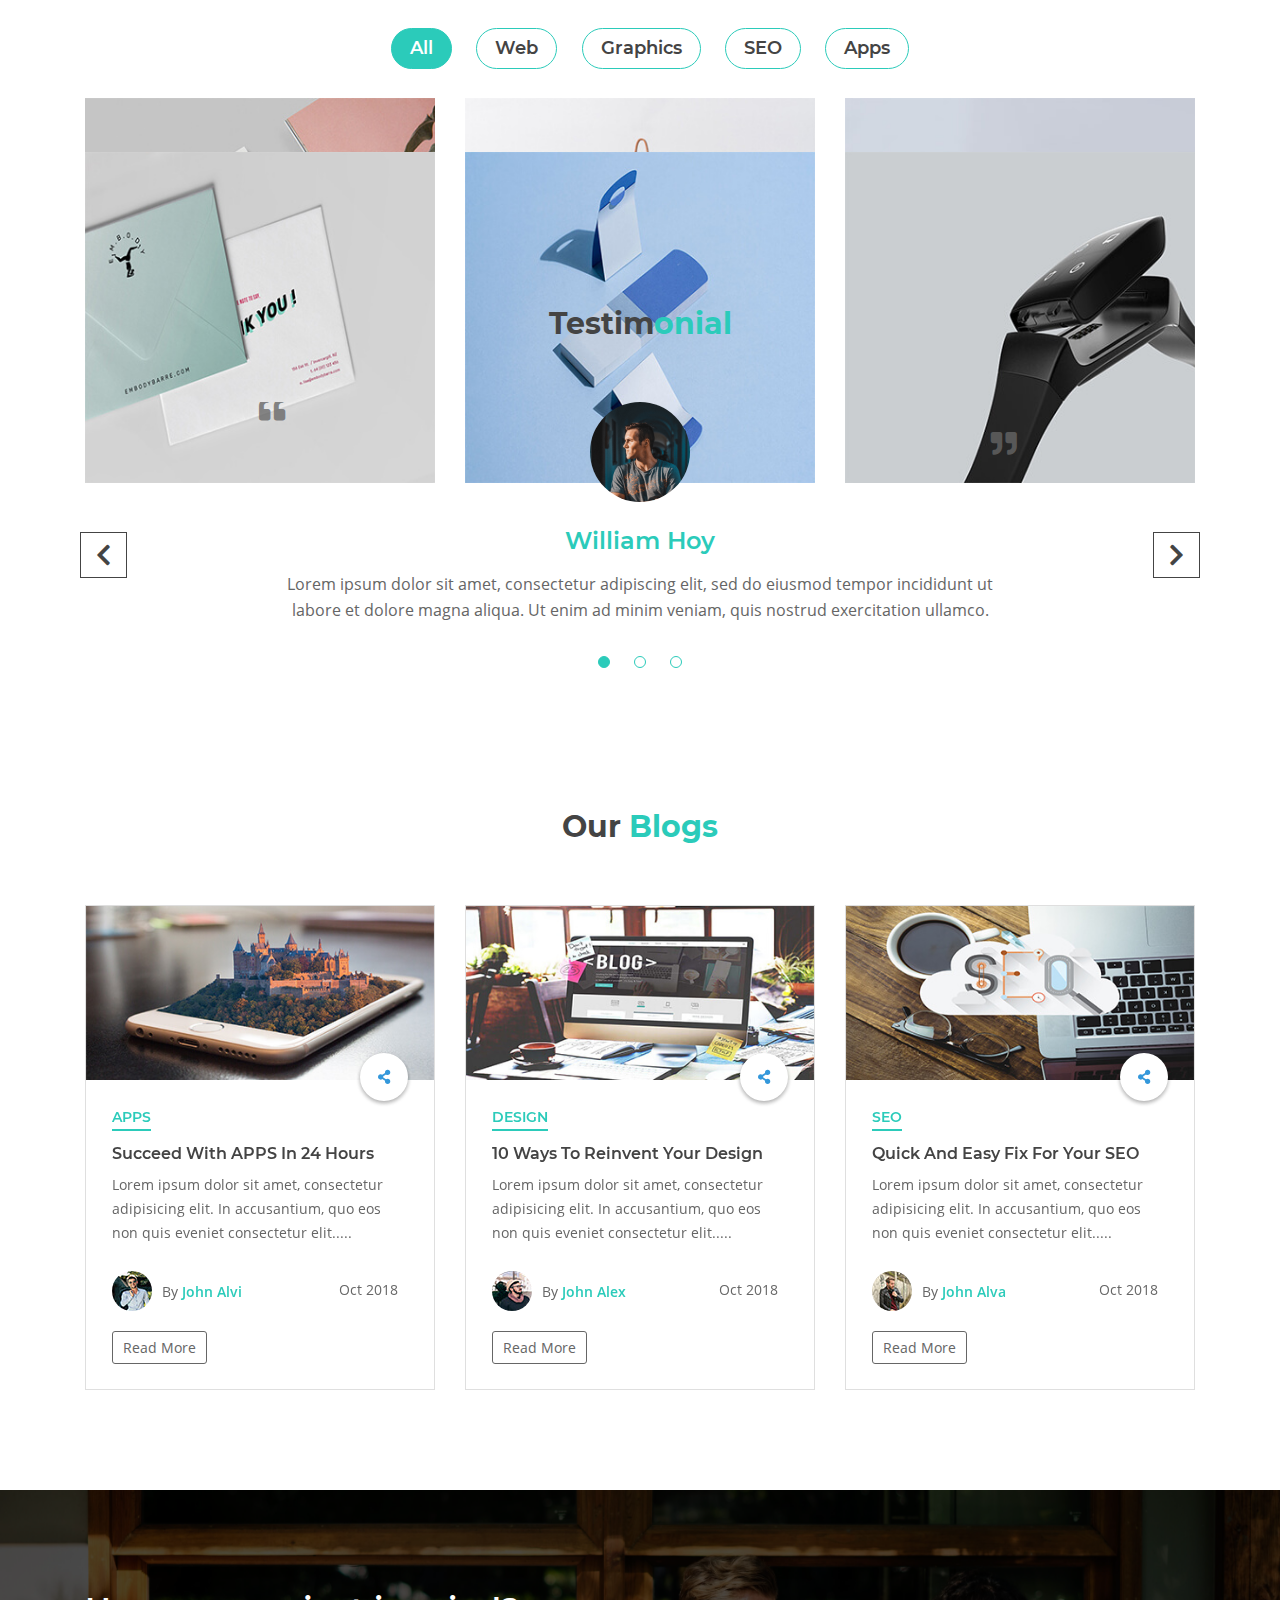
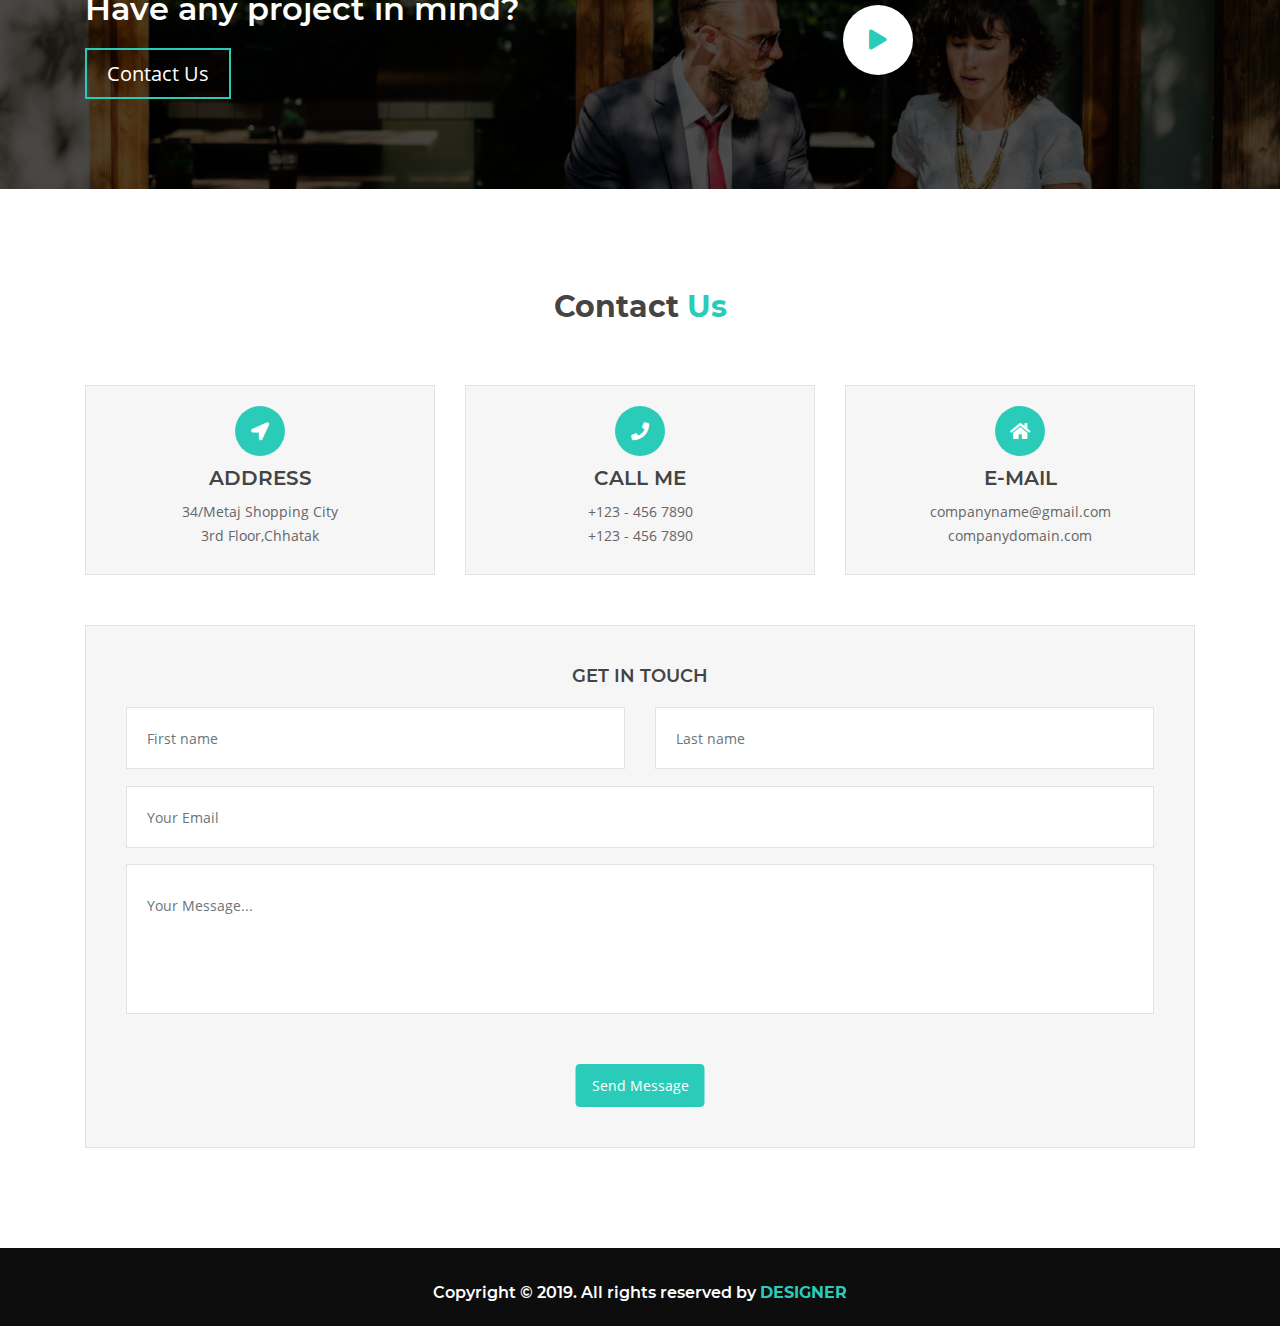
<file: demo/index2.html>
<!DOCTYPE html>
<html lang="en">
<head>
    <meta charset="UTF-8">
    <meta name="viewport" content="width=device-width, initial-scale=1, shrink-to-fit=no">


    <!--Site Title -->
    <title>Overfolio - Personal Portfolio Template</title>
    
    <!--Bootstrap css -->
    <link rel="stylesheet" href="css/bootstrap.min.css">
    
    <!--Google fonts -->
    <link rel="stylesheet" href="css/all.min.css">
    
    <!--Skillbar css -->
    <link rel="stylesheet" href="css/pro-bars.min.css">
    
    <!--Slick Slider css -->
    <link rel="stylesheet" href="css/slick.css">
    
    <!--Lightbox css -->
    <link rel="stylesheet" href="css/lightbox.min.css">
    
    <!--Venobox css -->
    <link rel="stylesheet" href="css/venobox.css">
    
    <!--Custom css -->
    <link rel="stylesheet" href="css/style.css">
    
    <!--Responsive css -->
    <link rel="stylesheet" href="css/responsive.css">
    
</head>
<body data-spy="scroll" data-target=".navbar" data-offset="50" id="index2">
   
    <!--Preloader part start -->
    <div class="preloader">
       <div class="load">
        <hr/><hr/><hr/><hr/>
       </div>
    </div>
    <!--Preloader part end -->
    
    <!--Navbar part start -->
    <nav class="navbar navbar-expand-lg navbar-light">
        <div class="container">
                    <a class="navbar-brand" href="#">
                        <img src="images/logo.png" alt="logo">
                    </a>
          <button class="navbar-toggler" type="button" data-toggle="collapse" data-target="#navbarSupportedContent" aria-controls="navbarSupportedContent" aria-expanded="false" aria-label="Toggle navigation">
            <i class="fas fa-bars"></i>
          </button>

          <div class="collapse navbar-collapse" id="navbarSupportedContent">
            <ul class="navbar-nav ml-auto">
              <li class="nav-item">
                <a class="nav-link" href="#banner">Home <span class="sr-only">(current)</span></a>
              </li>
              <li class="nav-item">
                <a class="nav-link" href="#about">About</a>
              </li>
              <li class="nav-item">
                <a class="nav-link" href="#service">Service</a>
              </li>
              <li class="nav-item">
                <a class="nav-link" href="#team">Team</a>
              </li>
              <li class="nav-item">
                <a class="nav-link" href="#portfolio">Portfolio</a>
              </li>
              <li class="nav-item">
                <a class="nav-link" href="#contact">Contact</a>
              </li>
            </ul>
            <form action="index2.html" method="post">
            <div class="search-box">
                <input class="search-text" type="text" placeholder="Search here">
                <i class="search-btn fas fa-search"></i>  
            </div>
            </form>
          </div>
        </div>
    </nav>
    <!--Navbar part end -->
    
    <!--Banner part start -->
    <section id="banner">
           <div id="bgndVideo" class="player" 
     data-property="{videoURL:'https://www.youtube.com/watch?v=o0D6Av1BgUM',containment:'#banner',autoPlay:true,showControls: false, mute:true, startAt:0, opacity:1}"></div>
            <div class="container banner-contents">
                <div class="row">
                    <div class="col-lg-12 mx-auto text-center">
                        <div class="banner-content">
                            <h5>Looking For a Designer...?</h5>
                            <h1>Here I'm <span>Sajib</span></h1>
                        </div>
                        <div class="banner-social-icon">
                            <a href="#"><i class="fab fa-facebook-f"></i></a>
                            <a href="#"><i class="fab fa-twitter"></i></a>
                            <a href="#"><i class="fab fa-linkedin-in"></i></a>
                            <a href="#"><i class="fab fa-instagram"></i></a>
                            <a href="#"><i class="fab fa-behance"></i></a>
                        </div>    
                    </div>
                </div>
           </div>
           <a href="#about" class="scroll-bottom-btn banner-contents">
                <i class="f fas fa-angle-down"></i>
           </a>    
    </section>
    <!--Banner part end -->
    
    <!--About part start -->
    <section id="about">
        <div class="container">
            <div class="row">
                <div class="col-lg-12">
                    <div class="head text-center">
                        <h2>About <span>Me</span></h2>
                    </div>
                </div>
            </div>
            <div class="row">
                <div class="col-lg-5 col-md-6">
                    <div class="about-img">
                        <img src="images/about.jpg" alt="about-img" class="img-fluid w-100">
                    </div>
                </div>
                <div class="col-lg-7 col-md-6">
                    <div class="about-content">
                        <h3>Web Designer & Developer</h3>
                        <p>Hello! I’m Sajib. Web Developer with over 8 years of experience. Having an in-depth knowledge including advanced HTML5, CSS3, Bootstrap, jQuery, JavaScript, React, WordPress.<span class="contents"> I aim to make a difference through my fertile solution. Experienced with all stages of the development cycle for dynamic web projects.</span></p>
                        <div class="one-whole">
                           <p class="pro-gress-item">Html <span class="pro-gress-percent">60%</span></p>
                            <div class="pro-bar-container color-midnight-blue">
                                <div class="pro-bar bar-60 color-wet-asphalt" data-pro-bar-percent="60" data-pro-bar-delay="400">
                                    <div class="pro-bar-candy"></div>
                                </div>
                            </div>
                        </div>
                        <div class="one-whole">
                           <p class="pro-gress-item">Css <span class="pro-gress-percent">70%</span></p>
                            <div class="pro-bar-container color-midnight-blue">
                                <div class="pro-bar bar-60 color-wet-asphalt" data-pro-bar-percent="70" data-pro-bar-delay="400">
                                    <div class="pro-bar-candy"></div>
                                </div>
                            </div>
                        </div>
                        <div class="one-whole">
                           <p class="pro-gress-item">Bootstrap <span class="pro-gress-percent">80%</span></p>
                            <div class="pro-bar-container color-midnight-blue">
                                <div class="pro-bar bar-60 color-wet-asphalt" data-pro-bar-percent="80" data-pro-bar-delay="400">
                                    <div class="pro-bar-candy"></div>
                                </div>
                            </div>
                        </div>
                        <div class="middle">
                            <a class="ctn" href="#">
                                <i class="fab fa-facebook-f"></i>
                            </a>
                            <a class="ctn" href="#">
                                <i class="fab fa-twitter"></i>
                            </a>
                            <a class="ctn" href="#">
                                <i class="fab fa-google"></i>
                            </a>
                            <a class="ctn" href="#">
                                <i class="fab fa-dribbble"></i>
                            </a>
                            <a class="ctn" href="#">
                                <i class="fab fa-pinterest-p"></i>
                            </a>
                      </div>
                    </div>
                </div>
            </div>
        </div>
    </section>
    <!--About part end -->
    
    
    <!--Service part start -->
    <section id="service">
        <div class="container">
            <div class="row">
                <div class="col-lg-12">
                    <div class="head text-center">
                        <h2>Our <span>Services</span></h2>
                    </div>
                </div>
            </div>
            <div class="row service-slider">
                <div class="col-lg-4">
                    <div class="ser-vice">
                        <div class="service-item text-center">
                        <img src="images/Web-design.png" alt="web-design">
                        <h3>Web Design</h3>
                        <p>Lorem ipsum dolor sit amet, consectetur adipisicing elit. Quo aliquid cumque minus sequi alias quas quasi aperiam, animi similique natus.</p>
                        </div>
                    </div>
                </div>
                <div class="col-lg-4">
                    <div class="ser-vice">
                        <div class="service-item text-center">
                        <img src="images/ui.png" alt="UI/UX">
                        <h3>UI/UX Design</h3>
                        <p>Lorem ipsum dolor sit amet, consectetur adipisicing elit. Quo aliquid cumque minus sequi alias quas quasi aperiam, animi similique natus.</p>
                        </div>
                    </div>
                </div>
                <div class="col-lg-4">
                    <div class="ser-vice">
                        <div class="service-item text-center">
                        <img src="images/graphic-design.png" alt="graphic-design">
                        <h3>Graphic Design</h3>
                        <p>Lorem ipsum dolor sit amet, consectetur adipisicing elit. Quo aliquid cumque minus sequi alias quas quasi aperiam, animi similique natus.</p>
                        </div>
                    </div>
                </div>
                <div class="col-lg-4">
                    <div class="ser-vice">
                        <div class="service-item text-center">
                        <img src="images/App.png" alt="app-development">
                        <h3>App Development</h3>
                        <p>Lorem ipsum dolor sit amet, consectetur adipisicing elit. Quo aliquid cumque minus sequi alias quas quasi aperiam, animi similique natus.</p>
                        </div>
                    </div>
                </div>
                <div class="col-lg-4">
                    <div class="ser-vice">
                        <div class="service-item text-center">
                        <img src="images/Photography.png" alt="Photography">
                        <h3>Photography</h3>
                        <p>Lorem ipsum dolor sit amet, consectetur adipisicing elit. Quo aliquid cumque minus sequi alias quas quasi aperiam, animi similique natus.</p>
                        </div>
                    </div>
                </div>
                <div class="col-lg-4">
                    <div class="ser-vice">
                        <div class="service-item text-center">
                        <img src="images/Web-development.png" alt="web-development">
                        <h3>Web Development</h3>
                        <p>Lorem ipsum dolor sit amet, consectetur adipisicing elit. Quo aliquid cumque minus sequi alias quas quasi aperiam, animi similique natus.</p>
                        </div>
                    </div>
                </div>
               </div>
            </div>
    </section>
    <!--Service part end -->
    
    
    <!--Counter part start -->
    <section id="counter">
        <div class="container count-bg">
            <div class="row">
                <div class="col-lg-3 col-sm-6">
                    <div class="counter-item text-center">
                       <i class="social-icon fa fa-users"></i>
                        <h3 class="counter">225</h3>
                        <h4>Happy Clients</h4>
                    </div>
                </div>
                <div class="col-lg-3 col-sm-6">
                    <div class="counter-item text-center">
                        <i class="social-icon fa fa-thumbs-up"></i>
                        <h3 class="counter">350</h3>
                        <h4>Projects Completed</h4>
                    </div>
                </div>
                <div class="col-lg-3 col-sm-6">
                    <div class="counter-item text-center">
                        <i class="social-icon fa fa-edit"></i>
                        <h3 class="counter">900</h3>
                        <h4>Lines Of Code</h4>
                    </div>
                </div>
                <div class="col-lg-3 col-sm-6">
                    <div class="counter-item text-center">
                        <i class="social-icon fa fa-trophy"></i>
                        <h3 class="counter">200</h3>
                        <h4>Awards Achieved</h4>
                    </div>
                </div>
            </div>
        </div>
    </section>
    <!--Counter part end -->
    
    <!--Team part start -->
    <section id="team">
        <div class="container">
           <div class="row">
                <div class="col-lg-12">
                    <div class="head text-center">
                        <h2>Our <span>Team</span></h2>
                    </div>
                </div>
            </div>
            
            <div class="row team-row">
            <div class="col-lg-3 team-wrap">
              <div class="team-member text-center">
                <div class="team-img">
                  <img src="images/team1.jpeg" alt="team1" class="img-fluid w-100">
                  <div class="overlay">
                    <div class="team-details text-center">
                      <div class="socials mt-20">
                        <a href="#"><i class="fab fa-facebook-f"></i></a>
                        <a href="#"><i class="fab fa-twitter"></i></a>
                        <a href="#"><i class="fab fa-google-plus-g"></i></a>
                        <a href="#"><i class="fab fa-linkedin-in"></i></a>
                      </div>
                    </div>
                  </div>
                </div>
                <h6 class="team-title">Amir Hamza</h6>
                <p class="designation">Web Designer</p>
              </div>
            </div>

            <div class="col-lg-3 team-wrap">
              <div class="team-member text-center">
                <div class="team-img">
                  <img src="images/team2.jpeg" alt="team2" class="img-fluid w-100">
                  <div class="overlay">
                    <div class="team-details text-center">
                      <div class="socials mt-20">
                        <a href="#"><i class="fab fa-facebook-f"></i></a>
                        <a href="#"><i class="fab fa-twitter"></i></a>
                        <a href="#"><i class="fab fa-google-plus-g"></i></a>
                        <a href="#"><i class="fab fa-linkedin-in"></i></a>
                      </div>
                    </div>
                  </div>
                </div>
                <h6 class="team-title">SM Hemel</h6>
                <p class="designation">UI Designer</p>
              </div>
            </div>

            <div class="col-lg-3 team-wrap">
              <div class="team-member last text-center">
                <div class="team-img">
                  <img src="images/team3.jpeg" alt="team3" class="img-fluid w-100">
                  <div class="overlay">
                    <div class="team-details text-center">
                      <div class="socials mt-20">
                        <a href="#"><i class="fab fa-facebook-f"></i></a>
                        <a href="#"><i class="fab fa-twitter"></i></a>
                        <a href="#"><i class="fab fa-google-plus-g"></i></a>
                        <a href="#"><i class="fab fa-linkedin-in"></i></a>
                      </div>
                    </div>
                  </div>
                </div>
                <h6 class="team-title">Nayan Biswas</h6>
                <p class="designation">Web Developer</p>
              </div>
            </div>
            
               <div class="col-lg-3 team-wrap">
              <div class="team-member last text-center">
                <div class="team-img">
                  <img src="images/team4.jpeg" alt="team4" class="img-fluid w-100">
                  <div class="overlay">
                    <div class="team-details text-center">
                      <div class="socials mt-20">
                        <a href="#"><i class="fab fa-facebook-f"></i></a>
                        <a href="#"><i class="fab fa-twitter"></i></a>
                        <a href="#"><i class="fab fa-google-plus-g"></i></a>
                        <a href="#"><i class="fab fa-linkedin-in"></i></a>
                      </div>
                    </div>
                  </div>
                </div>
                <h6 class="team-title">Fariha Majid</h6>
                <p class="designation">Graphics Designer</p>
              </div>
            </div>
            
            <div class="col-lg-3 team-wrap">
              <div class="team-member text-center">
                <div class="team-img">
                  <img src="images/team1.jpeg" alt="team1" class="img-fluid w-100">
                  <div class="overlay">
                    <div class="team-details text-center">
                      <div class="socials mt-20">
                        <a href="#"><i class="fab fa-facebook-f"></i></a>
                        <a href="#"><i class="fab fa-twitter"></i></a>
                        <a href="#"><i class="fab fa-google-plus-g"></i></a>
                        <a href="#"><i class="fab fa-linkedin-in"></i></a>
                      </div>
                    </div>
                  </div>
                </div>
                <h6 class="team-title">Amir Hamza</h6>
                <p class="designation">Web Designer</p>
              </div>
            </div>
            
            <div class="col-lg-3 team-wrap">
              <div class="team-member text-center">
                <div class="team-img">
                  <img src="images/team2.jpeg" alt="team2" class="img-fluid w-100">
                  <div class="overlay">
                    <div class="team-details text-center">
                      <div class="socials mt-20">
                        <a href="#"><i class="fab fa-facebook-f"></i></a>
                        <a href="#"><i class="fab fa-twitter"></i></a>
                        <a href="#"><i class="fab fa-google-plus-g"></i></a>
                        <a href="#"><i class="fab fa-linkedin-in"></i></a>
                      </div>
                    </div>
                  </div>
                </div>
                <h6 class="team-title">SM Hemel</h6>
                <p class="designation">UI Designer</p>
              </div>
            </div>
            
            <div class="col-lg-3 team-wrap">
              <div class="team-member last text-center">
                <div class="team-img">
                  <img src="images/team3.jpeg" alt="team3" class="img-fluid w-100">
                  <div class="overlay">
                    <div class="team-details text-center">
                      <div class="socials mt-20">
                        <a href="#"><i class="fab fa-facebook-f"></i></a>
                        <a href="#"><i class="fab fa-twitter"></i></a>
                        <a href="#"><i class="fab fa-google-plus-g"></i></a>
                        <a href="#"><i class="fab fa-linkedin-in"></i></a>
                      </div>
                    </div>
                  </div>
                </div>
                <h6 class="team-title">Nayan Biswas</h6>
                <p class="designation">Web Developer</p>
              </div>
            </div>
            
            <div class="col-lg-3 team-wrap">
              <div class="team-member last text-center">
                <div class="team-img">
                  <img src="images/team4.jpeg" alt="team4" class="img-fluid w-100">
                  <div class="overlay">
                    <div class="team-details text-center">
                      <div class="socials mt-20">
                        <a href="#"><i class="fab fa-facebook-f"></i></a>
                        <a href="#"><i class="fab fa-twitter"></i></a>
                        <a href="#"><i class="fab fa-google-plus-g"></i></a>
                        <a href="#"><i class="fab fa-linkedin-in"></i></a>
                      </div>
                    </div>
                  </div>
                </div>
                <h6 class="team-title">Fariha Majid</h6>
                <p class="designation">Graphics Designer</p>
              </div>
            </div>
            
            </div>
        </div>
    </section>
    <!--Team part end -->
    
    <!--Portfolio part start -->
    <section id="portfolio">
        <div class="container">
           <div class="row">
                <div class="col-lg-12">
                    <div class="head text-center">
                        <h2>Our <span>Works</span></h2>
                    </div>
                </div>
            </div>
            
            <div class="row">
                <div class="col-lg-12 pb-4">
                    <div class="button-group text-center filters-button-group">
                      <button class="button is-checked" data-filter="*">All</button>
                      <button class="button" data-filter=".metal">Web</button>
                      <button class="button" data-filter=".transition">Graphics</button>
                      <button class="button" data-filter=".alkali">SEO</button>
                      <button class="button" data-filter=".ium">Apps</button>
                    </div>
                </div>
            </div>
            
            <div class="row grid">
                  <div class="col-lg-4 col-sm-6 element-item metal transition">
                      <div class="prob" data-category="transition">
                         <img src="images/port11.jpg" alt="portfolio-11" class="img-fluid w-100">
                         <div class="over-lay">
                             <h6>Creative Web Design</h6>
                            <a href="images/port11-big.jpg" data-lightbox="image-1" data-title="My caption">
                                <div class="icon2">
                                    <i class="far fa-image"></i>
                                </div>
                             </a>
                         </div>
                      </div>
                  </div>
                  
                  <div class="col-lg-4 col-sm-6 element-item alkali">
                      <div class="prob" data-category="alkali">
                         <img src="images/port13.jpg" alt="portfolio-13" class="img-fluid w-100">
                         <div class="over-lay">
                             <h6>Creative Web Design</h6>
                             <a href="images/port13-big.jpg" data-lightbox="image-1" data-title="My caption">
                                <div class="icon2">
                                    <i class="far fa-image"></i>
                                </div>
                             </a>
                         </div>
                      </div>
                  </div>
                  
                  <div class="col-lg-4 col-sm-6 element-item metal transition">
                      <div class="prob" data-category="transition">
                         <img src="images/port3.jpg" alt="portfolio-3" class="img-fluid w-100">
                         <div class="over-lay">
                             <h6>Creative Web Design</h6>
                             <a href="images/port3-big.jpg" data-lightbox="image-1" data-title="My caption">
                                <div class="icon2">
                                    <i class="far fa-image"></i>
                                </div>
                             </a>
                         </div>
                      </div>
                  </div>
                  
                  <div class="col-lg-4 col-sm-6 element-item metal ium">
                      <div class="prob" data-category="transition">
                         <img src="images/port4.jpg" alt="portfolio-4" class="img-fluid w-100">
                         <div class="over-lay">
                             <h6>Creative Web Design</h6>
                             <a href="images/port4-big.jpg" data-lightbox="image-1" data-title="My caption">
                                <div class="icon2">
                                    <i class="far fa-image"></i>
                                </div>
                             </a>
                         </div>
                      </div>
                  </div>
                  
                  <div class="col-lg-4 col-sm-6 element-item metal ium">
                      <div class="prob" data-category="metal">
                         <img src="images/port5.jpg" alt="portfolio-5" class="img-fluid w-100">
                         <div class="over-lay">
                             <h6>Creative Web Design</h6>
                             <a href="images/port5-big.jpg" data-lightbox="image-1" data-title="My caption">
                                <div class="icon2">
                                    <i class="far fa-image"></i>
                                </div>
                             </a>
                         </div>
                      </div>
                  </div>
                  
                  <div class="col-lg-4 col-sm-6 element-item metal ium">
                      <div class="prob" data-category="metal">
                         <img src="images/port6.jpg" alt="portfolio-6" class="img-fluid w-100">
                         <div class="over-lay">
                             <h6>Creative Web Design</h6>
                             <a href="images/port6-big.jpg" data-lightbox="image-1" data-title="My caption">
                                <div class="icon2">
                                    <i class="far fa-image"></i>
                                </div>
                             </a>
                         </div>
                      </div>
                  </div>
                  
            </div>
        </div>
    </section>
    <!--Portfolio part end -->
    
    <!--Testimonial part start -->
    <section id="testimonial">
            <div class="container">
                <div class="row">
                    <div class="col-lg-12">
                        <div class="head text-center">
                            <h2>Testim<span>onial</span></h2>
                        </div>
                    </div>
                </div>
               <div class="row">
                   <div class="col-lg-12 m-auto">
                        <div class="testim">

                              <i id="right-arrow" class="arrow right fas fa-chevron-right"></i>
                              <i id="left-arrow" class="arrow left fas fa-chevron-left "></i>

                            <ul id="testim-dots" class="dots">
                                <li class="dot active"></li>
                                <li class="dot"></li>
                                <li class="dot"></li>
                            </ul>
                        <div id="testim-content" class="cont">

                            <div class="active">
                                <div class="img"><img src="images/test1.png" alt=""></div>
                                <h4>William Hoy</h4>
                                <p><i class="ic-on fas fa-quote-left"></i>Lorem ipsum dolor sit amet, consectetur adipiscing elit, sed do eiusmod tempor incididunt ut labore et dolore magna aliqua. Ut enim ad minim veniam, quis nostrud exercitation ullamco.<i class="ic-on2 fas fa-quote-right"></i></p>                    
                            </div>

                            <div>
                                <div class="img"><img src="images/test2.png" alt=""></div>
                                <h4>Della B. Simonds</h4>
                                <p><i class="ic-on fas fa-quote-left"></i>Lorem ipsum dolor sit amet, consectetur adipiscing elit, sed do eiusmod tempor incididunt ut labore et dolore magna aliqua. Ut enim ad minim veniam, quis nostrud exercitation ullamco.<i class="ic-on2 fas fa-quote-right"></i></p>                    
                            </div>

                            <div>
                                <div class="img"><img src="images/test3.jpg" alt=""></div>
                                <h4>Paul S. Perry</h4>
                                <p><i class="ic-on fas fa-quote-left"></i>Lorem ipsum dolor sit amet, consectetur adipiscing elit, sed do eiusmod tempor incididunt ut labore et dolore magna aliqua. Ut enim ad minim veniam, quis nostrud exercitation ullamco.<i class="ic-on2 fas fa-quote-right"></i></p>                    
                            </div>

                         </div>

                        </div>
                  </div>
               </div>
            </div>
    </section>
    <!--Testimonial part end -->
    
    <!--Blogs part start -->
    <section id="blog">
          <div class="container">
             <div class="row">
                        <div class="col-lg-12">
                            <div class="head text-center">
                                <h2>Our <span>Blogs</span></h2>
                            </div>
                        </div>
            </div>
              <div class="row blog-slider">
                  <div class="col-lg-4">
                      <div class="card">
                        <div class="card__image">
                            <img src="images/design.jpg" alt="image" class="img-fluid w-100">
                        </div>
                        <div class="card__content card__padding">
                            <div class="card__share">
                                <div class="card__social">  
                                    <a class="share-icon facebook" href="#"><i class="fab fa-facebook-f"></i></a>
                                    <a class="share-icon twitter" href="#"><i class="fab fa-twitter"></i></a>
                                    <a class="share-icon googleplus" href="#"><i class="fab fa-google-plus-g"></i></a>
                                </div>
                                <a id="share1" class="share-toggle share-icon" href="#"><i class="fas fa-share-alt"></i></a>
                            </div>
                            <div class="card__meta">
                                <h4>Design</h4>
                            </div>
                            <article class="card__article">
                                <h5>10 Ways To Reinvent Your Design</h5>
                                <p>Lorem ipsum dolor sit amet, consectetur adipisicing elit. In accusantium, quo eos non quis eveniet consectetur elit.....</p>
                            </article>
                        </div>
                        <div class="card__action">
                            <div class="card__author">
                                <img src="images/blogs.jpg" alt="user" class="img-fluid">
                                <div class="card__author-content">
                                    <p>By <span>John Alex</span></p>
                                    <span class="time">Oct 2018</span>
                                </div>
                            </div>
                            <button type="button" class="btn-bg">Read More</button>
                        </div>
                    </div>
                  </div>
                     <div class="col-lg-4">
                      <div class="card">
                        <div class="card__image">
                            <img src="images/seo.jpg" alt="image" class="img-fluid w-100">
                        </div>
                        <div class="card__content card__padding">
                            <div class="card__share">
                                <div class="card__social">  
                                    <a class="share-icon facebook" href="#"><i class="fab fa-facebook-f"></i></a>
                                    <a class="share-icon twitter" href="#"><i class="fab fa-twitter"></i></a>
                                    <a class="share-icon googleplus" href="#"><i class="fab fa-google-plus-g"></i></a>
                                </div>
                                <a id="share2" class="share-toggle share-icon" href="#"><i class="fas fa-share-alt"></i></a>
                            </div>
                            <div class="card__meta">
                                <h4>SEO</h4>
                            </div>
                            <article class="card__article">
                                <h5>Quick and Easy Fix For Your SEO</h5>
                                <p>Lorem ipsum dolor sit amet, consectetur adipisicing elit. In accusantium, quo eos non quis eveniet consectetur elit.....</p>
                            </article>
                        </div>
                        <div class="card__action">
                            <div class="card__author">
                                <img src="images/blogs1.jpg" alt="user" class="img-fluid">
                                <div class="card__author-content">
                                    <p>By <span>John Alva</span></p>
                                    <span class="time">Oct 2018</span>
                                </div>
                            </div>
                            <button type="button" class="btn-bg">Read More</button>
                        </div>
                    </div>
                  </div>
                     <div class="col-lg-4">
                      <div class="card">
                        <div class="card__image">
                            <img src="images/development.jpg" alt="image" class="img-fluid w-100">
                        </div>
                        <div class="card__content card__padding">
                            <div class="card__share">
                                <div class="card__social">  
                                    <a class="share-icon facebook" href="#"><i class="fab fa-facebook-f"></i></a>
                                    <a class="share-icon twitter" href="#"><i class="fab fa-twitter"></i></a>
                                    <a class="share-icon googleplus" href="#"><i class="fab fa-google-plus-g"></i></a>
                                </div>
                                <a id="share3" class="share-toggle share-icon" href="#"><i class="fas fa-share-alt"></i></a>
                            </div>
                            <div class="card__meta">
                                <h4>Development</h4>
                            </div>
                            <article class="card__article">
                                <h5>5 Best Ways To Sell Development</h5>
                                <p>Lorem ipsum dolor sit amet, consectetur adipisicing elit. In accusantium, quo eos non quis eveniet consectetur elit.....</p>
                            </article>
                        </div>
                        <div class="card__action">
                            <div class="card__author">
                                <img src="images/blogs2.jpg" alt="user" class="img-fluid">
                                <div class="card__author-content">
                                    <p>By <span>John Doe</span></p>
                                    <span class="time">Oct 2018</span>
                                </div>
                            </div>
                            <button type="button" class="btn-bg">Read More</button>
                        </div>
                    </div>
                  </div>
                  <div class="col-lg-4">
                      <div class="card">
                        <div class="card__image">
                            <img src="images/apps.jpg" alt="image" class="img-fluid w-100">
                        </div>
                        <div class="card__content card__padding">
                            <div class="card__share">
                                <div class="card__social">  
                                    <a class="share-icon facebook" href="#"><i class="fab fa-facebook-f"></i></a>
                                    <a class="share-icon twitter" href="#"><i class="fab fa-twitter"></i></a>
                                    <a class="share-icon googleplus" href="#"><i class="fab fa-google-plus-g"></i></a>
                                </div>
                                <a id="share4" class="share-toggle share-icon" href="#"><i class="fas fa-share-alt"></i></a>
                            </div>
                            <div class="card__meta">
                                <h4>Apps</h4>
                            </div>
                            <article class="card__article">
                                <h5>Succeed With APPS In 24 Hours</h5>
                                <p>Lorem ipsum dolor sit amet, consectetur adipisicing elit. In accusantium, quo eos non quis eveniet consectetur elit.....</p>
                            </article>
                        </div>
                        <div class="card__action">
                            <div class="card__author">
                                <img src="images/blogs3.jpg" alt="user" class="img-fluid">
                                <div class="card__author-content">
                                    <p>By <span>John Alvi</span></p>
                                    <span class="time">Oct 2018</span>
                                </div>
                            </div>
                            <button type="button" class="btn-bg">Read More</button>
                        </div>
                    </div>
                  </div>
              </div>
          </div>
      </section>
    <!--Blogs part end -->
    
    <!--Video Part start -->
    <section id="video">
        <div class="container video-bg">
            <div class="row">
                <div class="col-lg-5 col-md-6">
                    <div class="video-item1">
                        <h3>Have any project in mind?</h3>
                        <div class="effect2">
                            <a href="#contact" class="ctttn ctn2">Contact Us</a>
                        </div> 
                    </div>
                </div>
                <div class="col-lg-7 col-md-6">
                    <div class="video-item2 text-center">
                       <a class="venobox" data-autoplay="true" data-vbtype="video" href="http://youtu.be/UN3uF3990Q0">
                            <i class="fas fa-play"></i>
                       </a>
                    </div>
                </div>
            </div>
        </div>
    </section>
    <!--Video Part end -->
    
    <!--Footer part start -->
    <footer id="contact">
        <div class="container">
            <div class="row">
                <div class="col-lg-12">
                    <div class="head text-center">
                        <h2>Contact <span>Us</span></h2>
                    </div>
                </div>
            </div>
            <div class="row">
                <div class="col-lg-4 col-md-6 col-sm-6">
                    <div class="contact-item text-center">
                        <i class="i-con fas fa-location-arrow"></i>
                        <div class="contacts">
                            <h4 class="item1">Address</h4>
                            <p class="item2"><a href="https://goo.gl/maps/o1dBY2gh4Jm" target="_blank">34/Metaj Shopping City<br>
                                            3rd Floor,Chhatak</a></p>
                        </div>
                    </div>
                </div>
                <div class="col-lg-4 col-md-6 col-sm-6">
                    <div class="contact-item text-center">
                        <i class="i-con fas fa-phone"></i>
                        <div class="contacts">
                            <h4 class="item1">Call Me</h4>
                            <p class="item2"><a href="tel:+1234567890">+123 - 456 7890<br>
                                    +123 - 456 7890</a></p>
                        </div>
                    </div>
                </div>
                <div class="col-lg-4 col-sm-12 col-md-12">
                    <div class="contact-item text-center">
                        <i class="i-con fas fa-home"></i>
                        <div class="contacts">
                            <h4 class="item1">E-mail</h4>
                            <p class="item2"><a href="mailto:companyname@gmail.com">companyname@gmail.com<br>
                               companydomain.com</a></p>
                        </div>
                    </div>
                </div>  
            </div>
            <div class="row">
                <div class="col-lg-12 mx-auto">
                    <div class="contact-mess mr3">
                        <h5 class="text-center">Get in touch</h5>
                        <form action="index2.html" method="post">
                          <div class="row mrr">
                            <div class="col">
                              <input type="text" class="form-control" placeholder="First name">
                            </div>
                            <div class="col">
                              <input type="text" class="form-control" placeholder="Last name">
                            </div>
                          </div>
                          <div class="form-group">
                            <input type="email" class="form-control" placeholder="Your Email">
                          </div>
                          <textarea class="form-control" placeholder="Your Message..."></textarea>
                          <button class="btn btn-primary" type="submit">Send Message</button>
                        </form>
                    </div>
                </div>
            </div>
        </div>
    </footer>
    <!--Footer part end -->
    
    <!--Back to top button part start -->
        <a href="#" class="back-to-top">
            <i class="fas fa-chevron-up"></i>
        </a>
    <!--Back to top button part end -->
    
    <!--CopyRight part start -->
    <section id="footer-btm">
        <div class="container">
            <div class="row">
                <div class="col-lg-12">
                    <div class="fop-btm text-center">
                        <h5>Copyright © 2019. All rights reserved by <a href="#">DESIGNER</a></h5>
                    </div>
                </div>
            </div>
        </div>
    </section>
    <!--CopyRight part end -->
    
    
    <!--jQuery -->
    <script src="js/jquery-1.12.4.min.js"></script>
    
    <!--Bootstrap js -->
    <script src="js/bootstrap.min.js"></script>
    
    <!--Type js -->
    <script src="js/typed.min.js"></script> 
    
    <!--Skillbar js -->
    <script src="js/visible.min.js" type="text/javascript"></script> 
    <script src="js/pro-bars.js" type="text/javascript"></script>
    <script src="js/jquery-ui.min.js"></script>
    
    <!--Slick Slider js -->
    <script src="js/slick.min.js"></script>
    
    <!--Particles js -->
    <script src="js/particles.js"></script>
    <script src="js/app.js"></script>
    
    <!--Counter js --> 
    <script src="js/waypoints.min.js"></script>
    <script src="js/jquery.counterup.min.js"></script>
    
    <!--Isotop js -->
    <script src="js/isotope.pkgd.js"></script>
    
    <!--Lightbox js -->
    <script src="js/lightbox.min.js"></script>
    
    <!--Background video js -->
    <script src="js/jquery.mb.YTPlayer.min.js"></script>
    
    <!--Venobbox js -->
    <script src="js/venobox.min.js"></script>
    
    <!--Custom script -->
    <script src="js/custom.js"></script>
    
    <!--Blog toggle js -->
    <script>
        $('.card__share > a').on('click', function(e){ 
            e.preventDefault() // prevent default action - hash doesn't appear in url
            $(this).parent().find( 'div' ).toggleClass( 'card__social--active' );
        });
    </script>
    
</body>
</html>
</file>
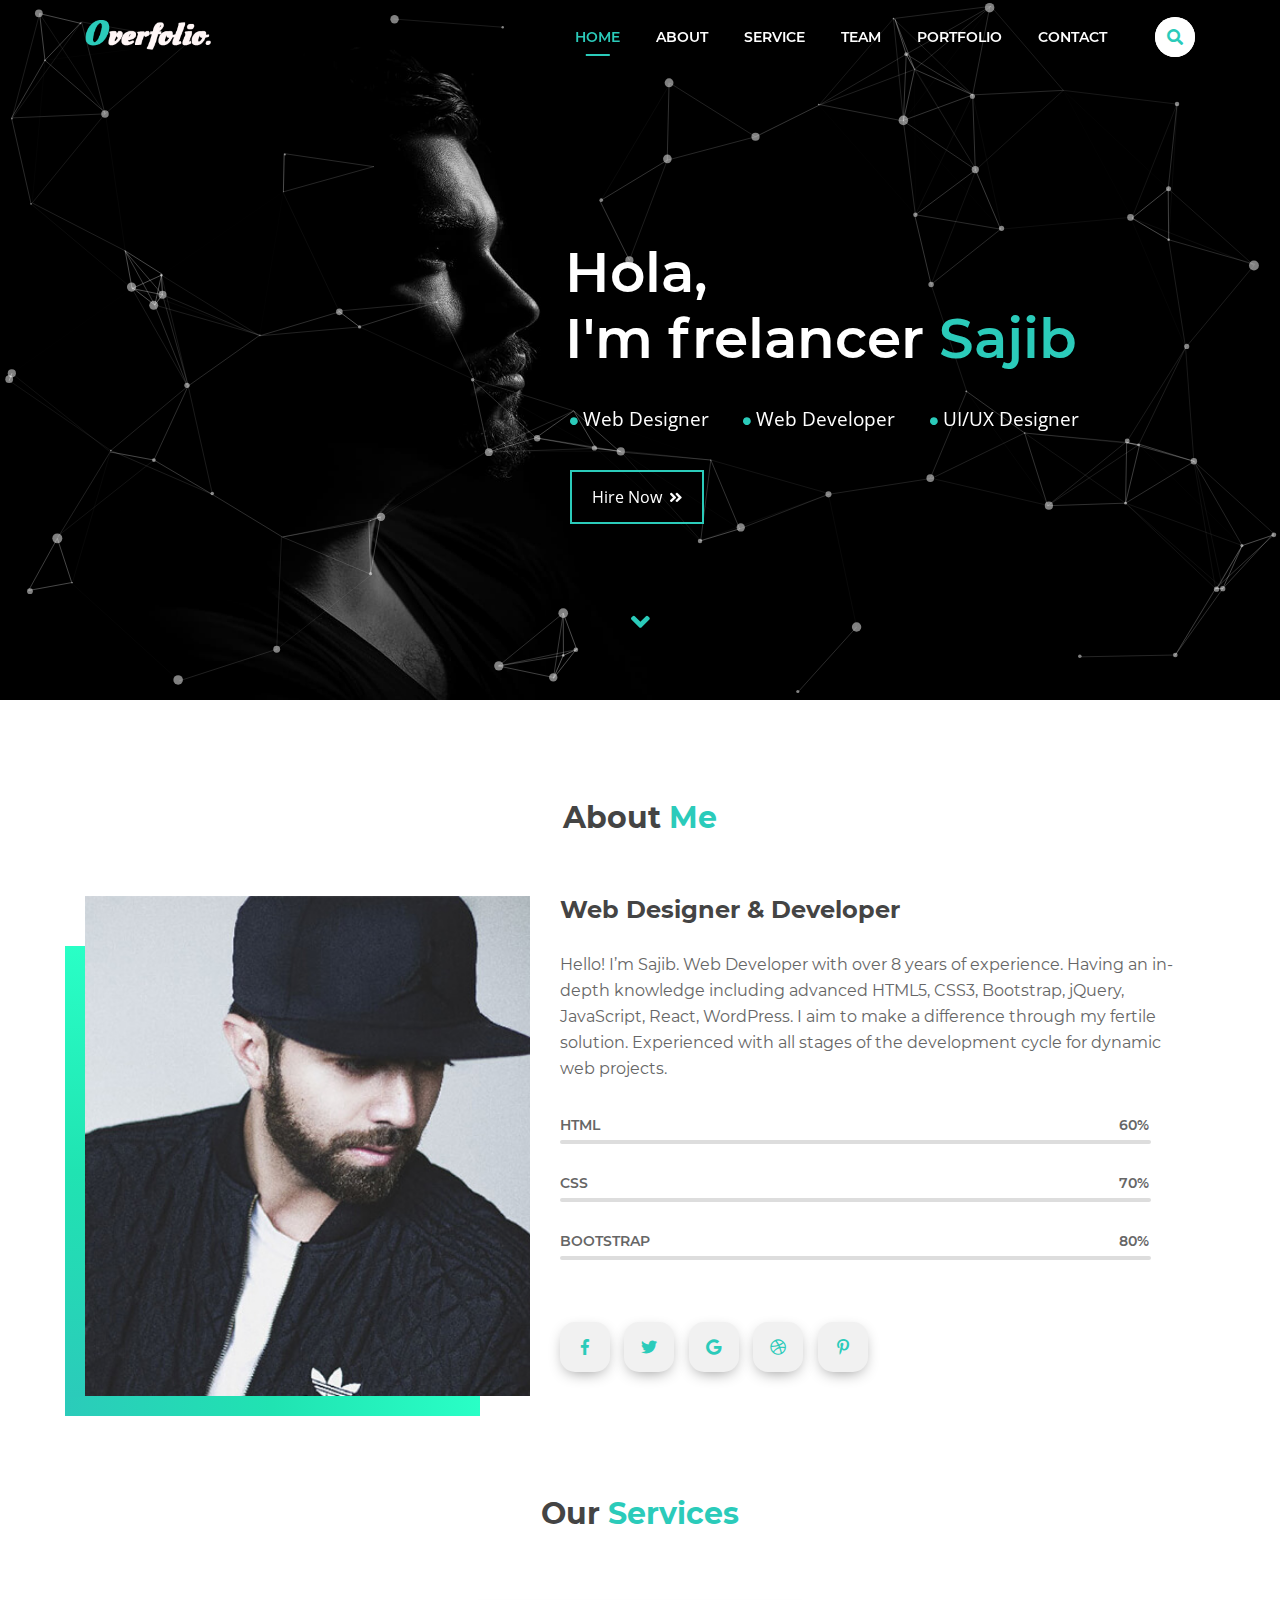
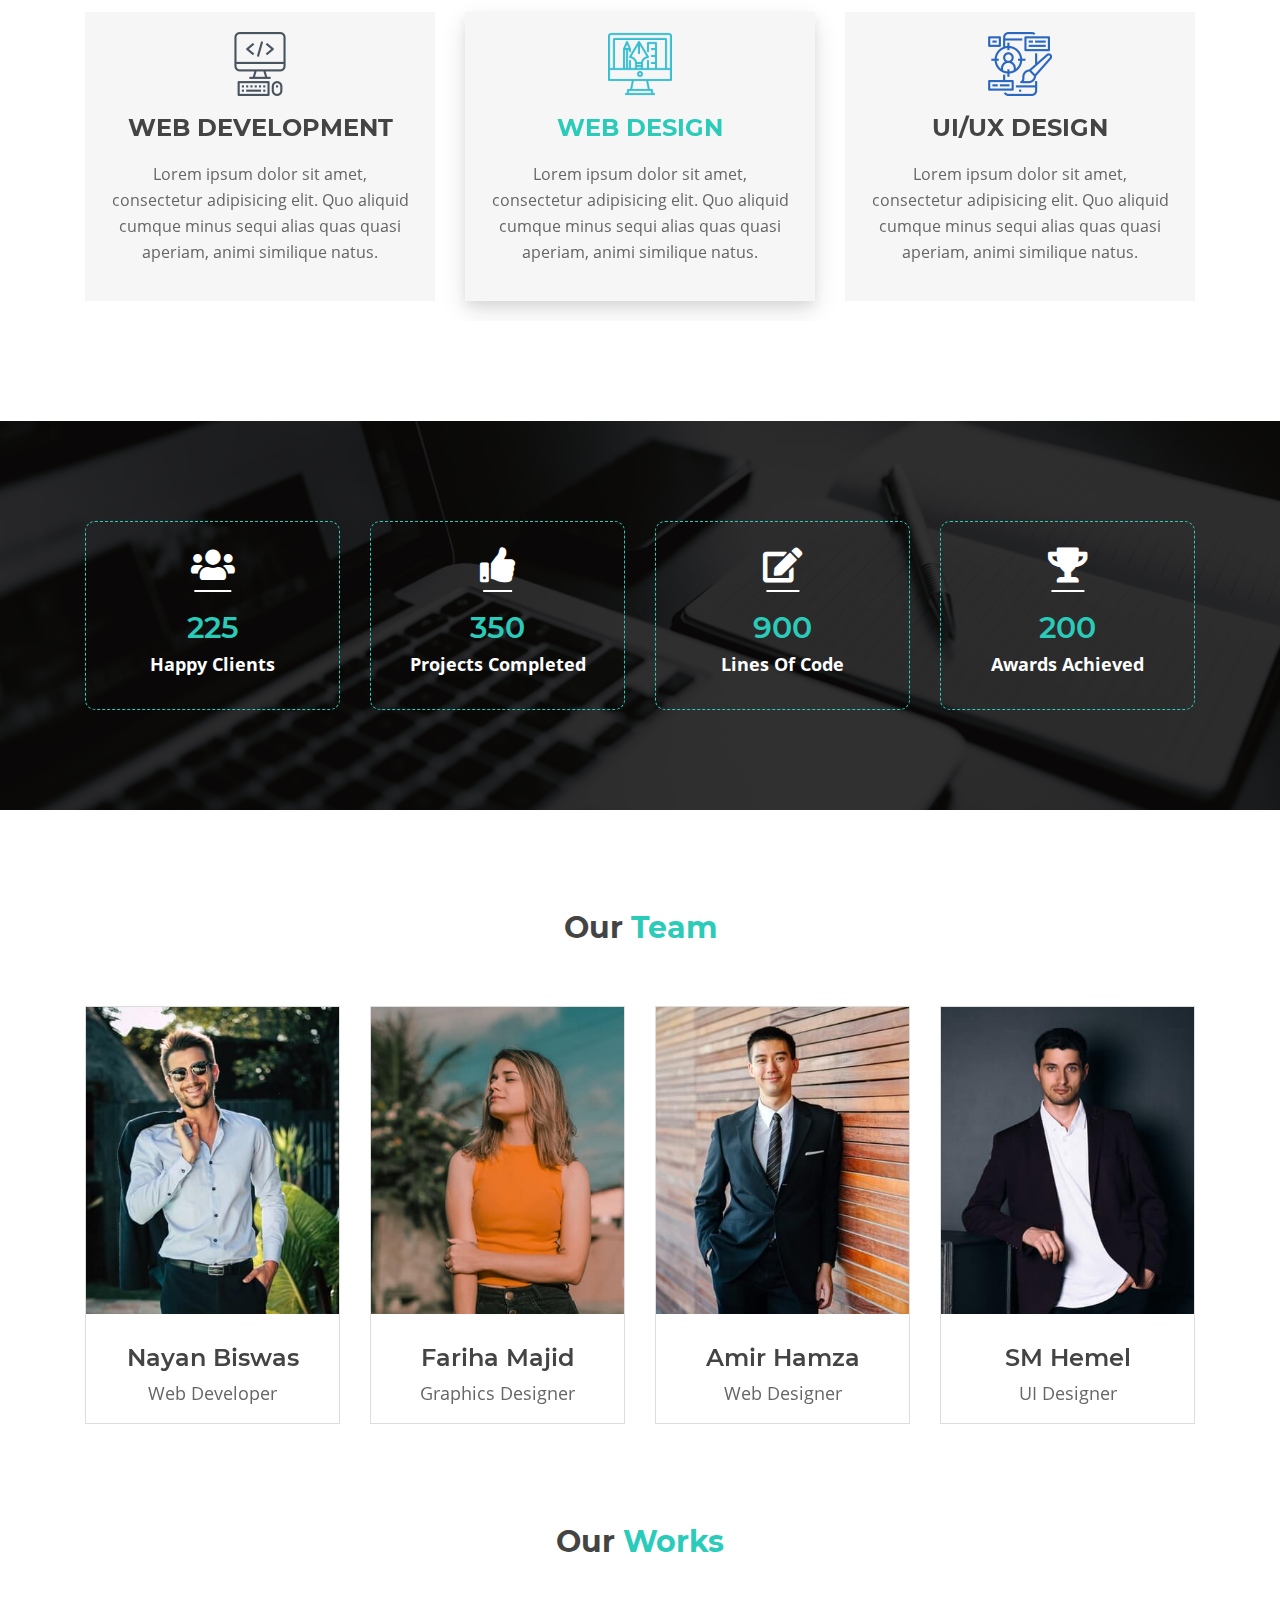
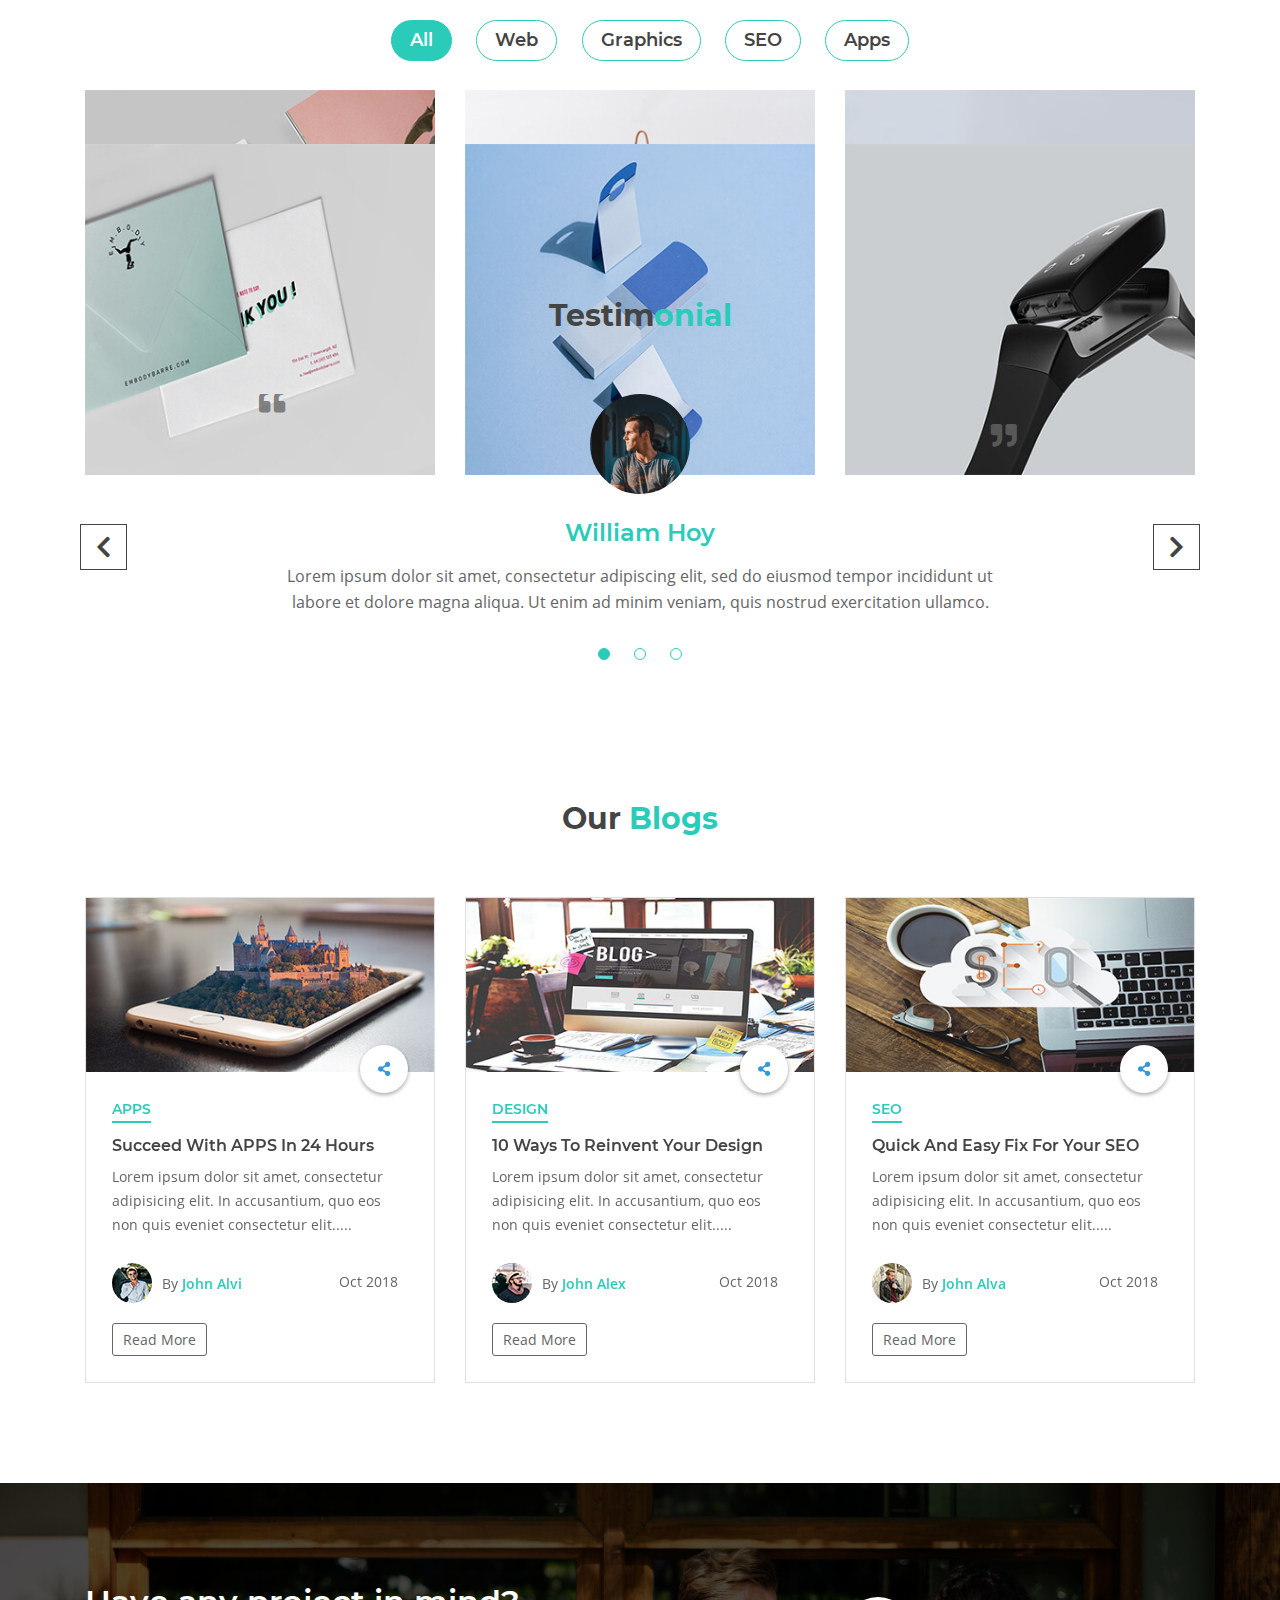
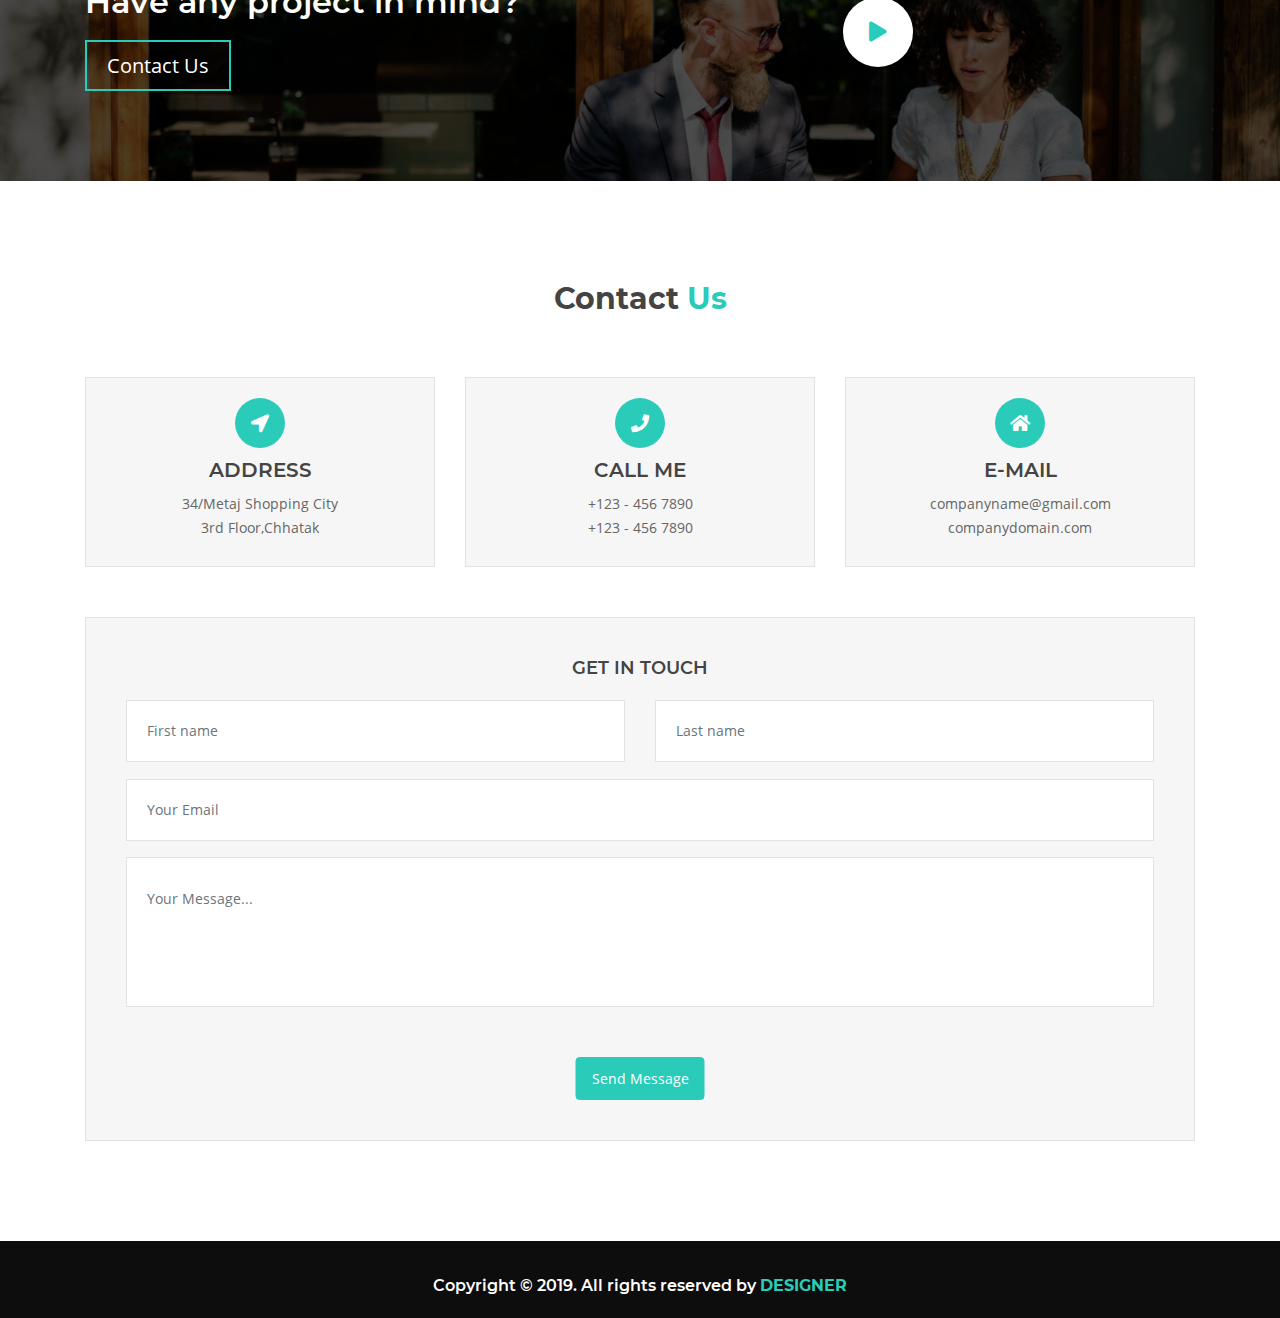
<file: demo/index3.html>
<!DOCTYPE html>
<html lang="en">
<head>
    <meta charset="UTF-8">
    <meta name="viewport" content="width=device-width, initial-scale=1, shrink-to-fit=no">


    <!--Site Title -->
    <title>Overfolio - Personal Portfolio Template</title>
    
    <!--Bootstrap css -->
    <link rel="stylesheet" href="css/bootstrap.min.css">
    
    <!--Google fonts -->
    <link rel="stylesheet" href="css/all.min.css">
    
    <!--Skillbar css -->
    <link rel="stylesheet" href="css/pro-bars.min.css">
    
    <!--Slick Slider css -->
    <link rel="stylesheet" href="css/slick.css">
    
    <!--Lightbox css -->
    <link rel="stylesheet" href="css/lightbox.min.css">
    
    <!--Venobox css -->
    <link rel="stylesheet" href="css/venobox.css">
    
    <!--Custom css -->
    <link rel="stylesheet" href="css/style.css">
    
    <!--Responsive css -->
    <link rel="stylesheet" href="css/responsive.css">
    
</head>
<body data-spy="scroll" data-target=".navbar" data-offset="50" id="index3">
   
    <!--Preloader part start -->
    <div class="preloader">
       <div class="load">
        <hr/><hr/><hr/><hr/>
       </div>
    </div>
    <!--Preloader part end -->
    
    <!--Navbar part start -->
    <nav class="navbar navbar-expand-lg navbar-light">
        <div class="container">
                    <a class="navbar-brand" href="#">
                        <img src="images/logo.png" alt="logo">
                    </a>
          <button class="navbar-toggler" type="button" data-toggle="collapse" data-target="#navbarSupportedContent" aria-controls="navbarSupportedContent" aria-expanded="false" aria-label="Toggle navigation">
            <i class="fas fa-bars"></i>
          </button>

          <div class="collapse navbar-collapse" id="navbarSupportedContent">
            <ul class="navbar-nav ml-auto">
              <li class="nav-item">
                <a class="nav-link" href="#banner">Home <span class="sr-only">(current)</span></a>
              </li>
              <li class="nav-item">
                <a class="nav-link" href="#about">About</a>
              </li>
              <li class="nav-item">
                <a class="nav-link" href="#service">Service</a>
              </li>
              <li class="nav-item">
                <a class="nav-link" href="#team">Team</a>
              </li>
              <li class="nav-item">
                <a class="nav-link" href="#portfolio">Portfolio</a>
              </li>
              <li class="nav-item">
                <a class="nav-link" href="#contact">Contact</a>
              </li>
            </ul>
            <form action="index3.html" method="post">
            <div class="search-box">
                <input class="search-text" type="text" placeholder="Search here">
                <i class="search-btn fas fa-search"></i>  
            </div>
            </form>
          </div>
        </div>
    </nav>
    <!--Navbar part end -->
    
    <!--Banner part start -->
    <section id="banner">
           <div id="particles-js"></div>
            <div class="container banner-contents">
                <div class="row">
                    <div class="col-lg-7 ml-auto">
                        <div class="banner-content">
                            <h1>Hola,<br>
                                I'm frelancer <span>Sajib</span></h1>
                            <p><i class="icon fas fa-circle"></i>Web Designer</p>
                            <p><i class="icon fas fa-circle"></i>Web Developer</p> 
                            <p><i class="icon fas fa-circle"></i>UI/UX Designer</p>
                        </div>
                        <div class="effect mrrr">
                            <a href="#contact" class="ctttn ctn2">Hire Now<i class="cttn fas fa-angle-double-right"></i></a>
                        </div>    
                    </div>
                </div>
           </div>
           <a href="#about" class="scroll-bottom-btn banner-contents">
                <i class="f fas fa-angle-down"></i>
           </a>    
    </section>
    <!--Banner part end -->
    
    <!--About part start -->
    <section id="about">
        <div class="container">
            <div class="row">
                <div class="col-lg-12">
                    <div class="head text-center">
                        <h2>About <span>Me</span></h2>
                    </div>
                </div>
            </div>
            <div class="row">
                <div class="col-lg-5 col-md-6">
                    <div class="about-img">
                        <img src="images/about.jpg" alt="about-img" class="img-fluid w-100">
                    </div>
                </div>
                <div class="col-lg-7 col-md-6">
                    <div class="about-content">
                        <h3>Web Designer & Developer</h3>
                        <p>Hello! I’m Sajib. Web Developer with over 8 years of experience. Having an in-depth knowledge including advanced HTML5, CSS3, Bootstrap, jQuery, JavaScript, React, WordPress.<span class="contents"> I aim to make a difference through my fertile solution. Experienced with all stages of the development cycle for dynamic web projects.</span></p>
                        <div class="one-whole">
                           <p class="pro-gress-item">Html <span class="pro-gress-percent">60%</span></p>
                            <div class="pro-bar-container color-midnight-blue">
                                <div class="pro-bar bar-60 color-wet-asphalt" data-pro-bar-percent="60" data-pro-bar-delay="400">
                                    <div class="pro-bar-candy"></div>
                                </div>
                            </div>
                        </div>
                        <div class="one-whole">
                           <p class="pro-gress-item">Css <span class="pro-gress-percent">70%</span></p>
                            <div class="pro-bar-container color-midnight-blue">
                                <div class="pro-bar bar-60 color-wet-asphalt" data-pro-bar-percent="70" data-pro-bar-delay="400">
                                    <div class="pro-bar-candy"></div>
                                </div>
                            </div>
                        </div>
                        <div class="one-whole">
                           <p class="pro-gress-item">Bootstrap <span class="pro-gress-percent">80%</span></p>
                            <div class="pro-bar-container color-midnight-blue">
                                <div class="pro-bar bar-60 color-wet-asphalt" data-pro-bar-percent="80" data-pro-bar-delay="400">
                                    <div class="pro-bar-candy"></div>
                                </div>
                            </div>
                        </div>
                        <div class="middle">
                            <a class="ctn" href="#">
                                <i class="fab fa-facebook-f"></i>
                            </a>
                            <a class="ctn" href="#">
                                <i class="fab fa-twitter"></i>
                            </a>
                            <a class="ctn" href="#">
                                <i class="fab fa-google"></i>
                            </a>
                            <a class="ctn" href="#">
                                <i class="fab fa-dribbble"></i>
                            </a>
                            <a class="ctn" href="#">
                                <i class="fab fa-pinterest-p"></i>
                            </a>
                      </div>
                    </div>
                </div>
            </div>
        </div>
    </section>
    <!--About part end -->
    
    
    <!--Service part start -->
    <section id="service">
        <div class="container">
            <div class="row">
                <div class="col-lg-12">
                    <div class="head text-center">
                        <h2>Our <span>Services</span></h2>
                    </div>
                </div>
            </div>
            <div class="row service-slider">
                <div class="col-lg-4">
                    <div class="ser-vice">
                        <div class="service-item text-center">
                        <img src="images/Web-design.png" alt="web-design">
                        <h3>Web Design</h3>
                        <p>Lorem ipsum dolor sit amet, consectetur adipisicing elit. Quo aliquid cumque minus sequi alias quas quasi aperiam, animi similique natus.</p>
                        </div>
                    </div>
                </div>
                <div class="col-lg-4">
                    <div class="ser-vice">
                        <div class="service-item text-center">
                        <img src="images/ui.png" alt="UI/UX">
                        <h3>UI/UX Design</h3>
                        <p>Lorem ipsum dolor sit amet, consectetur adipisicing elit. Quo aliquid cumque minus sequi alias quas quasi aperiam, animi similique natus.</p>
                        </div>
                    </div>
                </div>
                <div class="col-lg-4">
                    <div class="ser-vice">
                        <div class="service-item text-center">
                        <img src="images/graphic-design.png" alt="graphic-design">
                        <h3>Graphic Design</h3>
                        <p>Lorem ipsum dolor sit amet, consectetur adipisicing elit. Quo aliquid cumque minus sequi alias quas quasi aperiam, animi similique natus.</p>
                        </div>
                    </div>
                </div>
                <div class="col-lg-4">
                    <div class="ser-vice">
                        <div class="service-item text-center">
                        <img src="images/App.png" alt="app-development">
                        <h3>App Development</h3>
                        <p>Lorem ipsum dolor sit amet, consectetur adipisicing elit. Quo aliquid cumque minus sequi alias quas quasi aperiam, animi similique natus.</p>
                        </div>
                    </div>
                </div>
                <div class="col-lg-4">
                    <div class="ser-vice">
                        <div class="service-item text-center">
                        <img src="images/Photography.png" alt="Photography">
                        <h3>Photography</h3>
                        <p>Lorem ipsum dolor sit amet, consectetur adipisicing elit. Quo aliquid cumque minus sequi alias quas quasi aperiam, animi similique natus.</p>
                        </div>
                    </div>
                </div>
                <div class="col-lg-4">
                    <div class="ser-vice">
                        <div class="service-item text-center">
                        <img src="images/Web-development.png" alt="web-development">
                        <h3>Web Development</h3>
                        <p>Lorem ipsum dolor sit amet, consectetur adipisicing elit. Quo aliquid cumque minus sequi alias quas quasi aperiam, animi similique natus.</p>
                        </div>
                    </div>
                </div>
               </div>
            </div>
    </section>
    <!--Service part end -->
    
    
    <!--Counter part start -->
    <section id="counter">
        <div class="container count-bg">
            <div class="row">
                <div class="col-lg-3 col-sm-6">
                    <div class="counter-item text-center">
                       <i class="social-icon fa fa-users"></i>
                        <h3 class="counter">225</h3>
                        <h4>Happy Clients</h4>
                    </div>
                </div>
                <div class="col-lg-3 col-sm-6">
                    <div class="counter-item text-center">
                        <i class="social-icon fa fa-thumbs-up"></i>
                        <h3 class="counter">350</h3>
                        <h4>Projects Completed</h4>
                    </div>
                </div>
                <div class="col-lg-3 col-sm-6">
                    <div class="counter-item text-center">
                        <i class="social-icon fa fa-edit"></i>
                        <h3 class="counter">900</h3>
                        <h4>Lines Of Code</h4>
                    </div>
                </div>
                <div class="col-lg-3 col-sm-6">
                    <div class="counter-item text-center">
                        <i class="social-icon fa fa-trophy"></i>
                        <h3 class="counter">200</h3>
                        <h4>Awards Achieved</h4>
                    </div>
                </div>
            </div>
        </div>
    </section>
    <!--Counter part end -->
    
    <!--Team part start -->
    <section id="team">
        <div class="container">
           <div class="row">
                <div class="col-lg-12">
                    <div class="head text-center">
                        <h2>Our <span>Team</span></h2>
                    </div>
                </div>
            </div>
            
            <div class="row team-row">
            <div class="col-lg-3 team-wrap">
              <div class="team-member text-center">
                <div class="team-img">
                  <img src="images/team1.jpeg" alt="team1" class="img-fluid w-100">
                  <div class="overlay">
                    <div class="team-details text-center">
                      <div class="socials mt-20">
                        <a href="#"><i class="fab fa-facebook-f"></i></a>
                        <a href="#"><i class="fab fa-twitter"></i></a>
                        <a href="#"><i class="fab fa-google-plus-g"></i></a>
                        <a href="#"><i class="fab fa-linkedin-in"></i></a>
                      </div>
                    </div>
                  </div>
                </div>
                <h6 class="team-title">Amir Hamza</h6>
                <p class="designation">Web Designer</p>
              </div>
            </div>

            <div class="col-lg-3 team-wrap">
              <div class="team-member text-center">
                <div class="team-img">
                  <img src="images/team2.jpeg" alt="team2" class="img-fluid w-100">
                  <div class="overlay">
                    <div class="team-details text-center">
                      <div class="socials mt-20">
                        <a href="#"><i class="fab fa-facebook-f"></i></a>
                        <a href="#"><i class="fab fa-twitter"></i></a>
                        <a href="#"><i class="fab fa-google-plus-g"></i></a>
                        <a href="#"><i class="fab fa-linkedin-in"></i></a>
                      </div>
                    </div>
                  </div>
                </div>
                <h6 class="team-title">SM Hemel</h6>
                <p class="designation">UI Designer</p>
              </div>
            </div>

            <div class="col-lg-3 team-wrap">
              <div class="team-member last text-center">
                <div class="team-img">
                  <img src="images/team3.jpeg" alt="team3" class="img-fluid w-100">
                  <div class="overlay">
                    <div class="team-details text-center">
                      <div class="socials mt-20">
                        <a href="#"><i class="fab fa-facebook-f"></i></a>
                        <a href="#"><i class="fab fa-twitter"></i></a>
                        <a href="#"><i class="fab fa-google-plus-g"></i></a>
                        <a href="#"><i class="fab fa-linkedin-in"></i></a>
                      </div>
                    </div>
                  </div>
                </div>
                <h6 class="team-title">Nayan Biswas</h6>
                <p class="designation">Web Developer</p>
              </div>
            </div>
            
               <div class="col-lg-3 team-wrap">
              <div class="team-member last text-center">
                <div class="team-img">
                  <img src="images/team4.jpeg" alt="team4" class="img-fluid w-100">
                  <div class="overlay">
                    <div class="team-details text-center">
                      <div class="socials mt-20">
                        <a href="#"><i class="fab fa-facebook-f"></i></a>
                        <a href="#"><i class="fab fa-twitter"></i></a>
                        <a href="#"><i class="fab fa-google-plus-g"></i></a>
                        <a href="#"><i class="fab fa-linkedin-in"></i></a>
                      </div>
                    </div>
                  </div>
                </div>
                <h6 class="team-title">Fariha Majid</h6>
                <p class="designation">Graphics Designer</p>
              </div>
            </div>
            
            <div class="col-lg-3 team-wrap">
              <div class="team-member text-center">
                <div class="team-img">
                  <img src="images/team1.jpeg" alt="team1" class="img-fluid w-100">
                  <div class="overlay">
                    <div class="team-details text-center">
                      <div class="socials mt-20">
                        <a href="#"><i class="fab fa-facebook-f"></i></a>
                        <a href="#"><i class="fab fa-twitter"></i></a>
                        <a href="#"><i class="fab fa-google-plus-g"></i></a>
                        <a href="#"><i class="fab fa-linkedin-in"></i></a>
                      </div>
                    </div>
                  </div>
                </div>
                <h6 class="team-title">Amir Hamza</h6>
                <p class="designation">Web Designer</p>
              </div>
            </div>
            
            <div class="col-lg-3 team-wrap">
              <div class="team-member text-center">
                <div class="team-img">
                  <img src="images/team2.jpeg" alt="team2" class="img-fluid w-100">
                  <div class="overlay">
                    <div class="team-details text-center">
                      <div class="socials mt-20">
                        <a href="#"><i class="fab fa-facebook-f"></i></a>
                        <a href="#"><i class="fab fa-twitter"></i></a>
                        <a href="#"><i class="fab fa-google-plus-g"></i></a>
                        <a href="#"><i class="fab fa-linkedin-in"></i></a>
                      </div>
                    </div>
                  </div>
                </div>
                <h6 class="team-title">SM Hemel</h6>
                <p class="designation">UI Designer</p>
              </div>
            </div>
            
            <div class="col-lg-3 team-wrap">
              <div class="team-member last text-center">
                <div class="team-img">
                  <img src="images/team3.jpeg" alt="team3" class="img-fluid w-100">
                  <div class="overlay">
                    <div class="team-details text-center">
                      <div class="socials mt-20">
                        <a href="#"><i class="fab fa-facebook-f"></i></a>
                        <a href="#"><i class="fab fa-twitter"></i></a>
                        <a href="#"><i class="fab fa-google-plus-g"></i></a>
                        <a href="#"><i class="fab fa-linkedin-in"></i></a>
                      </div>
                    </div>
                  </div>
                </div>
                <h6 class="team-title">Nayan Biswas</h6>
                <p class="designation">Web Developer</p>
              </div>
            </div>
            
            <div class="col-lg-3 team-wrap">
              <div class="team-member last text-center">
                <div class="team-img">
                  <img src="images/team4.jpeg" alt="team4" class="img-fluid w-100">
                  <div class="overlay">
                    <div class="team-details text-center">
                      <div class="socials mt-20">
                        <a href="#"><i class="fab fa-facebook-f"></i></a>
                        <a href="#"><i class="fab fa-twitter"></i></a>
                        <a href="#"><i class="fab fa-google-plus-g"></i></a>
                        <a href="#"><i class="fab fa-linkedin-in"></i></a>
                      </div>
                    </div>
                  </div>
                </div>
                <h6 class="team-title">Fariha Majid</h6>
                <p class="designation">Graphics Designer</p>
              </div>
            </div>
            
            </div>
        </div>
    </section>
    <!--Team part end -->
    
    <!--Portfolio part start -->
    <section id="portfolio">
        <div class="container">
           <div class="row">
                <div class="col-lg-12">
                    <div class="head text-center">
                        <h2>Our <span>Works</span></h2>
                    </div>
                </div>
            </div>
            
            <div class="row">
                <div class="col-lg-12 pb-4">
                    <div class="button-group text-center filters-button-group">
                      <button class="button is-checked" data-filter="*">All</button>
                      <button class="button" data-filter=".metal">Web</button>
                      <button class="button" data-filter=".transition">Graphics</button>
                      <button class="button" data-filter=".alkali">SEO</button>
                      <button class="button" data-filter=".ium">Apps</button>
                    </div>
                </div>
            </div>
            
            <div class="row grid">
                  <div class="col-lg-4 col-sm-6 element-item metal transition">
                      <div class="prob" data-category="transition">
                         <img src="images/port11.jpg" alt="portfolio-11" class="img-fluid w-100">
                         <div class="over-lay">
                             <h6>Creative Web Design</h6>
                            <a href="images/port11-big.jpg" data-lightbox="image-1" data-title="My caption">
                                <div class="icon2">
                                    <i class="far fa-image"></i>
                                </div>
                             </a>
                         </div>
                      </div>
                  </div>
                  
                  <div class="col-lg-4 col-sm-6 element-item alkali">
                      <div class="prob" data-category="alkali">
                         <img src="images/port13.jpg" alt="portfolio-13" class="img-fluid w-100">
                         <div class="over-lay">
                             <h6>Creative Web Design</h6>
                             <a href="images/port13-big.jpg" data-lightbox="image-1" data-title="My caption">
                                <div class="icon2">
                                    <i class="far fa-image"></i>
                                </div>
                             </a>
                         </div>
                      </div>
                  </div>
                  
                  <div class="col-lg-4 col-sm-6 element-item metal transition">
                      <div class="prob" data-category="transition">
                         <img src="images/port3.jpg" alt="portfolio-3" class="img-fluid w-100">
                         <div class="over-lay">
                             <h6>Creative Web Design</h6>
                             <a href="images/port3-big.jpg" data-lightbox="image-1" data-title="My caption">
                                <div class="icon2">
                                    <i class="far fa-image"></i>
                                </div>
                             </a>
                         </div>
                      </div>
                  </div>
                  
                  <div class="col-lg-4 col-sm-6 element-item metal ium">
                      <div class="prob" data-category="transition">
                         <img src="images/port4.jpg" alt="portfolio-4" class="img-fluid w-100">
                         <div class="over-lay">
                             <h6>Creative Web Design</h6>
                             <a href="images/port4-big.jpg" data-lightbox="image-1" data-title="My caption">
                                <div class="icon2">
                                    <i class="far fa-image"></i>
                                </div>
                             </a>
                         </div>
                      </div>
                  </div>
                  
                  <div class="col-lg-4 col-sm-6 element-item metal ium">
                      <div class="prob" data-category="metal">
                         <img src="images/port5.jpg" alt="portfolio-5" class="img-fluid w-100">
                         <div class="over-lay">
                             <h6>Creative Web Design</h6>
                             <a href="images/port5-big.jpg" data-lightbox="image-1" data-title="My caption">
                                <div class="icon2">
                                    <i class="far fa-image"></i>
                                </div>
                             </a>
                         </div>
                      </div>
                  </div>
                  
                  <div class="col-lg-4 col-sm-6 element-item metal ium">
                      <div class="prob" data-category="metal">
                         <img src="images/port6.jpg" alt="portfolio-6" class="img-fluid w-100">
                         <div class="over-lay">
                             <h6>Creative Web Design</h6>
                             <a href="images/port6-big.jpg" data-lightbox="image-1" data-title="My caption">
                                <div class="icon2">
                                    <i class="far fa-image"></i>
                                </div>
                             </a>
                         </div>
                      </div>
                  </div>
                  
            </div>
        </div>
    </section>
    <!--Portfolio part end -->
    
    <!--Testimonial part start -->
    <section id="testimonial">
            <div class="container">
                <div class="row">
                    <div class="col-lg-12">
                        <div class="head text-center">
                            <h2>Testim<span>onial</span></h2>
                        </div>
                    </div>
                </div>
               <div class="row">
                   <div class="col-lg-12 m-auto">
                        <div class="testim">

                              <i id="right-arrow" class="arrow right fas fa-chevron-right"></i>
                              <i id="left-arrow" class="arrow left fas fa-chevron-left "></i>

                            <ul id="testim-dots" class="dots">
                                <li class="dot active"></li>
                                <li class="dot"></li>
                                <li class="dot"></li>
                            </ul>
                        <div id="testim-content" class="cont">

                            <div class="active">
                                <div class="img"><img src="images/test1.png" alt=""></div>
                                <h4>William Hoy</h4>
                                <p><i class="ic-on fas fa-quote-left"></i>Lorem ipsum dolor sit amet, consectetur adipiscing elit, sed do eiusmod tempor incididunt ut labore et dolore magna aliqua. Ut enim ad minim veniam, quis nostrud exercitation ullamco.<i class="ic-on2 fas fa-quote-right"></i></p>                    
                            </div>

                            <div>
                                <div class="img"><img src="images/test2.png" alt=""></div>
                                <h4>Della B. Simonds</h4>
                                <p><i class="ic-on fas fa-quote-left"></i>Lorem ipsum dolor sit amet, consectetur adipiscing elit, sed do eiusmod tempor incididunt ut labore et dolore magna aliqua. Ut enim ad minim veniam, quis nostrud exercitation ullamco.<i class="ic-on2 fas fa-quote-right"></i></p>                    
                            </div>

                            <div>
                                <div class="img"><img src="images/test3.jpg" alt=""></div>
                                <h4>Paul S. Perry</h4>
                                <p><i class="ic-on fas fa-quote-left"></i>Lorem ipsum dolor sit amet, consectetur adipiscing elit, sed do eiusmod tempor incididunt ut labore et dolore magna aliqua. Ut enim ad minim veniam, quis nostrud exercitation ullamco.<i class="ic-on2 fas fa-quote-right"></i></p>                    
                            </div>

                         </div>

                        </div>
                  </div>
               </div>
            </div>
    </section>
    <!--Testimonial part end -->
    
    <!--Blogs part start -->
    <section id="blog">
          <div class="container">
             <div class="row">
                        <div class="col-lg-12">
                            <div class="head text-center">
                                <h2>Our <span>Blogs</span></h2>
                            </div>
                        </div>
            </div>
              <div class="row blog-slider">
                  <div class="col-lg-4">
                      <div class="card">
                        <div class="card__image">
                            <img src="images/design.jpg" alt="image" class="img-fluid w-100">
                        </div>
                        <div class="card__content card__padding">
                            <div class="card__share">
                                <div class="card__social">  
                                    <a class="share-icon facebook" href="#"><i class="fab fa-facebook-f"></i></a>
                                    <a class="share-icon twitter" href="#"><i class="fab fa-twitter"></i></a>
                                    <a class="share-icon googleplus" href="#"><i class="fab fa-google-plus-g"></i></a>
                                </div>
                                <a id="share1" class="share-toggle share-icon" href="#"><i class="fas fa-share-alt"></i></a>
                            </div>
                            <div class="card__meta">
                                <h4>Design</h4>
                            </div>
                            <article class="card__article">
                                <h5>10 Ways To Reinvent Your Design</h5>
                                <p>Lorem ipsum dolor sit amet, consectetur adipisicing elit. In accusantium, quo eos non quis eveniet consectetur elit.....</p>
                            </article>
                        </div>
                        <div class="card__action">
                            <div class="card__author">
                                <img src="images/blogs.jpg" alt="user" class="img-fluid">
                                <div class="card__author-content">
                                    <p>By <span>John Alex</span></p>
                                    <span class="time">Oct 2018</span>
                                </div>
                            </div>
                            <button type="button" class="btn-bg">Read More</button>
                        </div>
                    </div>
                  </div>
                     <div class="col-lg-4">
                      <div class="card">
                        <div class="card__image">
                            <img src="images/seo.jpg" alt="image" class="img-fluid w-100">
                        </div>
                        <div class="card__content card__padding">
                            <div class="card__share">
                                <div class="card__social">  
                                    <a class="share-icon facebook" href="#"><i class="fab fa-facebook-f"></i></a>
                                    <a class="share-icon twitter" href="#"><i class="fab fa-twitter"></i></a>
                                    <a class="share-icon googleplus" href="#"><i class="fab fa-google-plus-g"></i></a>
                                </div>
                                <a id="share2" class="share-toggle share-icon" href="#"><i class="fas fa-share-alt"></i></a>
                            </div>
                            <div class="card__meta">
                                <h4>SEO</h4>
                            </div>
                            <article class="card__article">
                                <h5>Quick and Easy Fix For Your SEO</h5>
                                <p>Lorem ipsum dolor sit amet, consectetur adipisicing elit. In accusantium, quo eos non quis eveniet consectetur elit.....</p>
                            </article>
                        </div>
                        <div class="card__action">
                            <div class="card__author">
                                <img src="images/blogs1.jpg" alt="user" class="img-fluid">
                                <div class="card__author-content">
                                    <p>By <span>John Alva</span></p>
                                    <span class="time">Oct 2018</span>
                                </div>
                            </div>
                            <button type="button" class="btn-bg">Read More</button>
                        </div>
                    </div>
                  </div>
                     <div class="col-lg-4">
                      <div class="card">
                        <div class="card__image">
                            <img src="images/development.jpg" alt="image" class="img-fluid w-100">
                        </div>
                        <div class="card__content card__padding">
                            <div class="card__share">
                                <div class="card__social">  
                                    <a class="share-icon facebook" href="#"><i class="fab fa-facebook-f"></i></a>
                                    <a class="share-icon twitter" href="#"><i class="fab fa-twitter"></i></a>
                                    <a class="share-icon googleplus" href="#"><i class="fab fa-google-plus-g"></i></a>
                                </div>
                                <a id="share3" class="share-toggle share-icon" href="#"><i class="fas fa-share-alt"></i></a>
                            </div>
                            <div class="card__meta">
                                <h4>Development</h4>
                            </div>
                            <article class="card__article">
                                <h5>5 Best Ways To Sell Development</h5>
                                <p>Lorem ipsum dolor sit amet, consectetur adipisicing elit. In accusantium, quo eos non quis eveniet consectetur elit.....</p>
                            </article>
                        </div>
                        <div class="card__action">
                            <div class="card__author">
                                <img src="images/blogs2.jpg" alt="user" class="img-fluid">
                                <div class="card__author-content">
                                    <p>By <span>John Doe</span></p>
                                    <span class="time">Oct 2018</span>
                                </div>
                            </div>
                            <button type="button" class="btn-bg">Read More</button>
                        </div>
                    </div>
                  </div>
                  <div class="col-lg-4">
                      <div class="card">
                        <div class="card__image">
                            <img src="images/apps.jpg" alt="image" class="img-fluid w-100">
                        </div>
                        <div class="card__content card__padding">
                            <div class="card__share">
                                <div class="card__social">  
                                    <a class="share-icon facebook" href="#"><i class="fab fa-facebook-f"></i></a>
                                    <a class="share-icon twitter" href="#"><i class="fab fa-twitter"></i></a>
                                    <a class="share-icon googleplus" href="#"><i class="fab fa-google-plus-g"></i></a>
                                </div>
                                <a id="share4" class="share-toggle share-icon" href="#"><i class="fas fa-share-alt"></i></a>
                            </div>
                            <div class="card__meta">
                                <h4>Apps</h4>
                            </div>
                            <article class="card__article">
                                <h5>Succeed With APPS In 24 Hours</h5>
                                <p>Lorem ipsum dolor sit amet, consectetur adipisicing elit. In accusantium, quo eos non quis eveniet consectetur elit.....</p>
                            </article>
                        </div>
                        <div class="card__action">
                            <div class="card__author">
                                <img src="images/blogs3.jpg" alt="user" class="img-fluid">
                                <div class="card__author-content">
                                    <p>By <span>John Alvi</span></p>
                                    <span class="time">Oct 2018</span>
                                </div>
                            </div>
                            <button type="button" class="btn-bg">Read More</button>
                        </div>
                    </div>
                  </div>
              </div>
          </div>
      </section>
    <!--Blogs part end -->
    
    <!--Video Part start -->
    <section id="video">
        <div class="container video-bg">
            <div class="row">
                <div class="col-lg-5 col-md-6">
                    <div class="video-item1">
                        <h3>Have any project in mind?</h3>
                        <div class="effect2">
                            <a href="#contact" class="ctttn ctn2">Contact Us</a>
                        </div> 
                    </div>
                </div>
                <div class="col-lg-7 col-md-6">
                    <div class="video-item2 text-center">
                       <a class="venobox" data-autoplay="true" data-vbtype="video" href="http://youtu.be/UN3uF3990Q0">
                            <i class="fas fa-play"></i>
                       </a>
                    </div>
                </div>
            </div>
        </div>
    </section>
    <!--Video Part end -->
    
    <!--Footer part start -->
    <footer id="contact">
        <div class="container">
            <div class="row">
                <div class="col-lg-12">
                    <div class="head text-center">
                        <h2>Contact <span>Us</span></h2>
                    </div>
                </div>
            </div>
            <div class="row">
                <div class="col-lg-4 col-md-6 col-sm-6">
                    <div class="contact-item text-center">
                        <i class="i-con fas fa-location-arrow"></i>
                        <div class="contacts">
                            <h4 class="item1">Address</h4>
                            <p class="item2"><a href="https://goo.gl/maps/o1dBY2gh4Jm" target="_blank">34/Metaj Shopping City<br>
                                            3rd Floor,Chhatak</a></p>
                        </div>
                    </div>
                </div>
                <div class="col-lg-4 col-md-6 col-sm-6">
                    <div class="contact-item text-center">
                        <i class="i-con fas fa-phone"></i>
                        <div class="contacts">
                            <h4 class="item1">Call Me</h4>
                            <p class="item2"><a href="tel:+1234567890">+123 - 456 7890<br>
                                    +123 - 456 7890</a></p>
                        </div>
                    </div>
                </div>
                <div class="col-lg-4 col-sm-12 col-md-12">
                    <div class="contact-item text-center">
                        <i class="i-con fas fa-home"></i>
                        <div class="contacts">
                            <h4 class="item1">E-mail</h4>
                            <p class="item2"><a href="mailto:companyname@gmail.com">companyname@gmail.com<br>
                               companydomain.com</a></p>
                        </div>
                    </div>
                </div> 
            </div>
            <div class="row">
                <div class="col-lg-12 mx-auto">
                    <div class="contact-mess mr3">
                        <h5 class="text-center">Get in touch</h5>
                        <form action="index3.html" method="post">
                          <div class="row mrr">
                            <div class="col">
                              <input type="text" class="form-control" placeholder="First name">
                            </div>
                            <div class="col">
                              <input type="text" class="form-control" placeholder="Last name">
                            </div>
                          </div>
                          <div class="form-group">
                            <input type="email" class="form-control" placeholder="Your Email">
                          </div>
                          <textarea class="form-control" placeholder="Your Message..."></textarea>
                          <button class="btn btn-primary" type="submit">Send Message</button>
                        </form>
                    </div>
                </div>
            </div>
        </div>
    </footer>
    <!--Footer part end -->
    
    <!--Back to top button part start -->
        <a href="#" class="back-to-top">
            <i class="fas fa-chevron-up"></i>
        </a>
    <!--Back to top button part end -->
    
    <!--CopyRight part start -->
    <section id="footer-btm">
        <div class="container">
            <div class="row">
                <div class="col-lg-12">
                    <div class="fop-btm text-center">
                        <h5>Copyright © 2019. All rights reserved by <a href="#">DESIGNER</a></h5>
                    </div>
                </div>
            </div>
        </div>
    </section>
    <!--CopyRight part end -->
    
    
    <!--jQuery -->
    <script src="js/jquery-1.12.4.min.js"></script>
    
    <!--Bootstrap js -->
    <script src="js/bootstrap.min.js"></script>
    
    <!--Type js -->
    <script src="js/typed.min.js"></script> 
    
    <!--Skillbar js -->
    <script src="js/visible.min.js" type="text/javascript"></script> 
    <script src="js/pro-bars.js" type="text/javascript"></script>
    <script src="js/jquery-ui.min.js"></script>
    
    <!--Slick Slider js -->
    <script src="js/slick.min.js"></script>
    
    <!--Particles js -->
    <script src="js/particles.js"></script>
    <script src="js/app.js"></script>
    
    <!--Counter js --> 
    <script src="js/waypoints.min.js"></script>
    <script src="js/jquery.counterup.min.js"></script>
    
    <!--Isotop js -->
    <script src="js/isotope.pkgd.js"></script>
    
    <!--Lightbox js -->
    <script src="js/lightbox.min.js"></script>
    
    <!--Background video js -->
    <script src="js/jquery.mb.YTPlayer.min.js"></script>
    
    <!--Venobbox js -->
    <script src="js/venobox.min.js"></script>
    
    <!--Custom script -->
    <script src="js/custom.js"></script>
    
    <!--Blog toggle js -->
    <script>
        $('.card__share > a').on('click', function(e){ 
            e.preventDefault() // prevent default action - hash doesn't appear in url
            $(this).parent().find( 'div' ).toggleClass( 'card__social--active' );
        });
    </script>
    
</body>
</html>
</file>
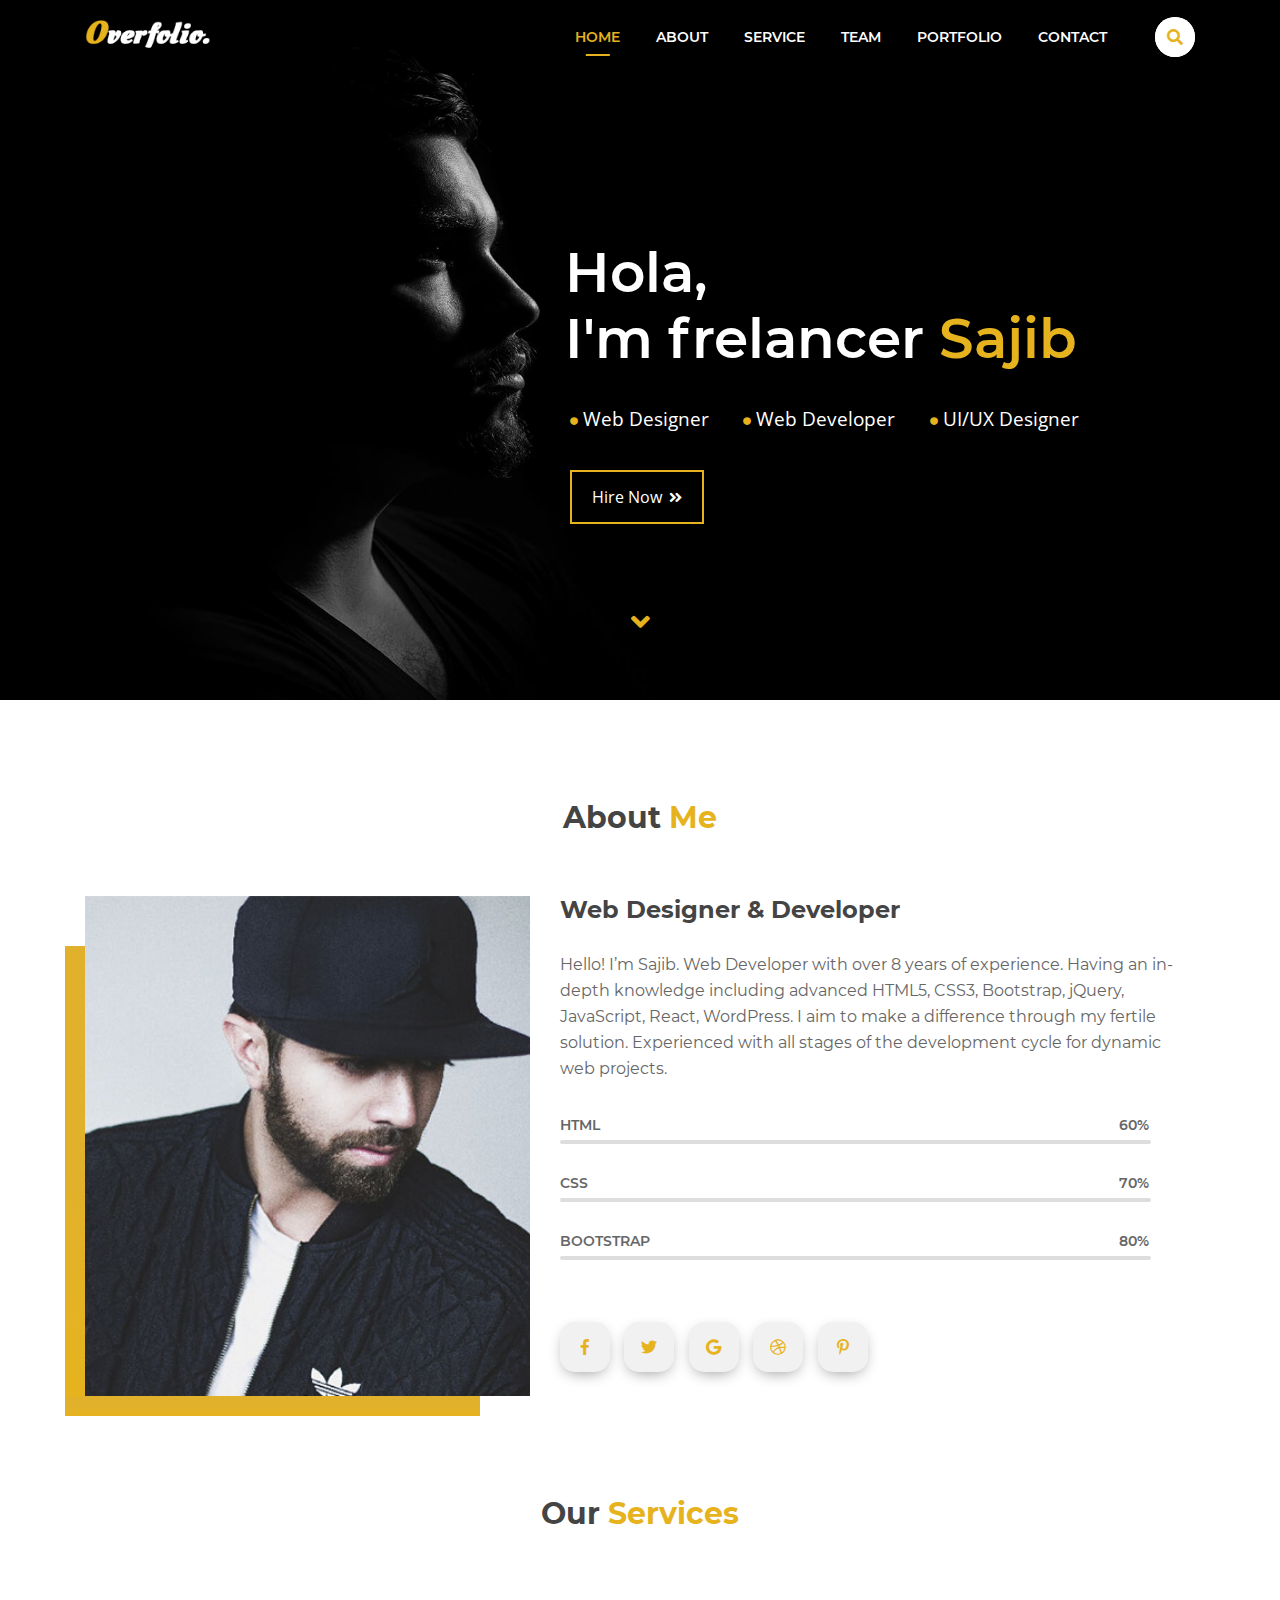
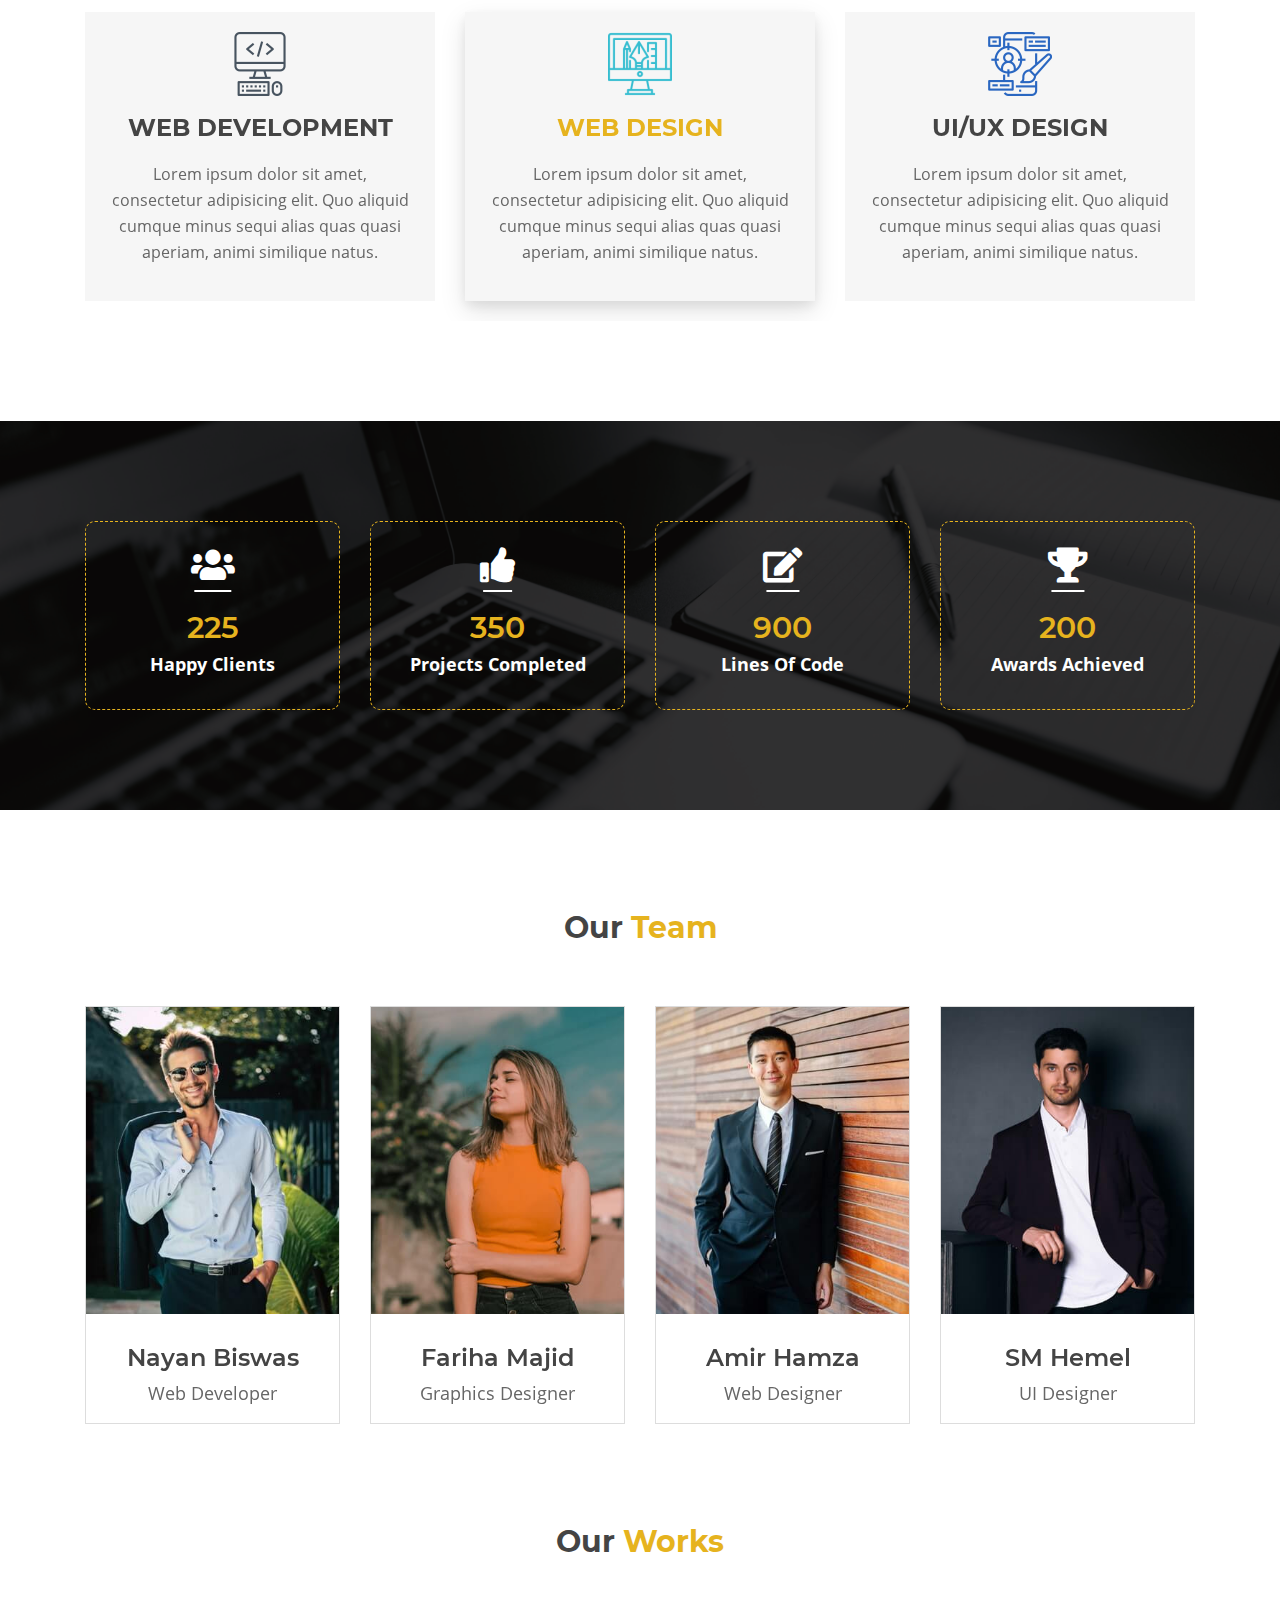
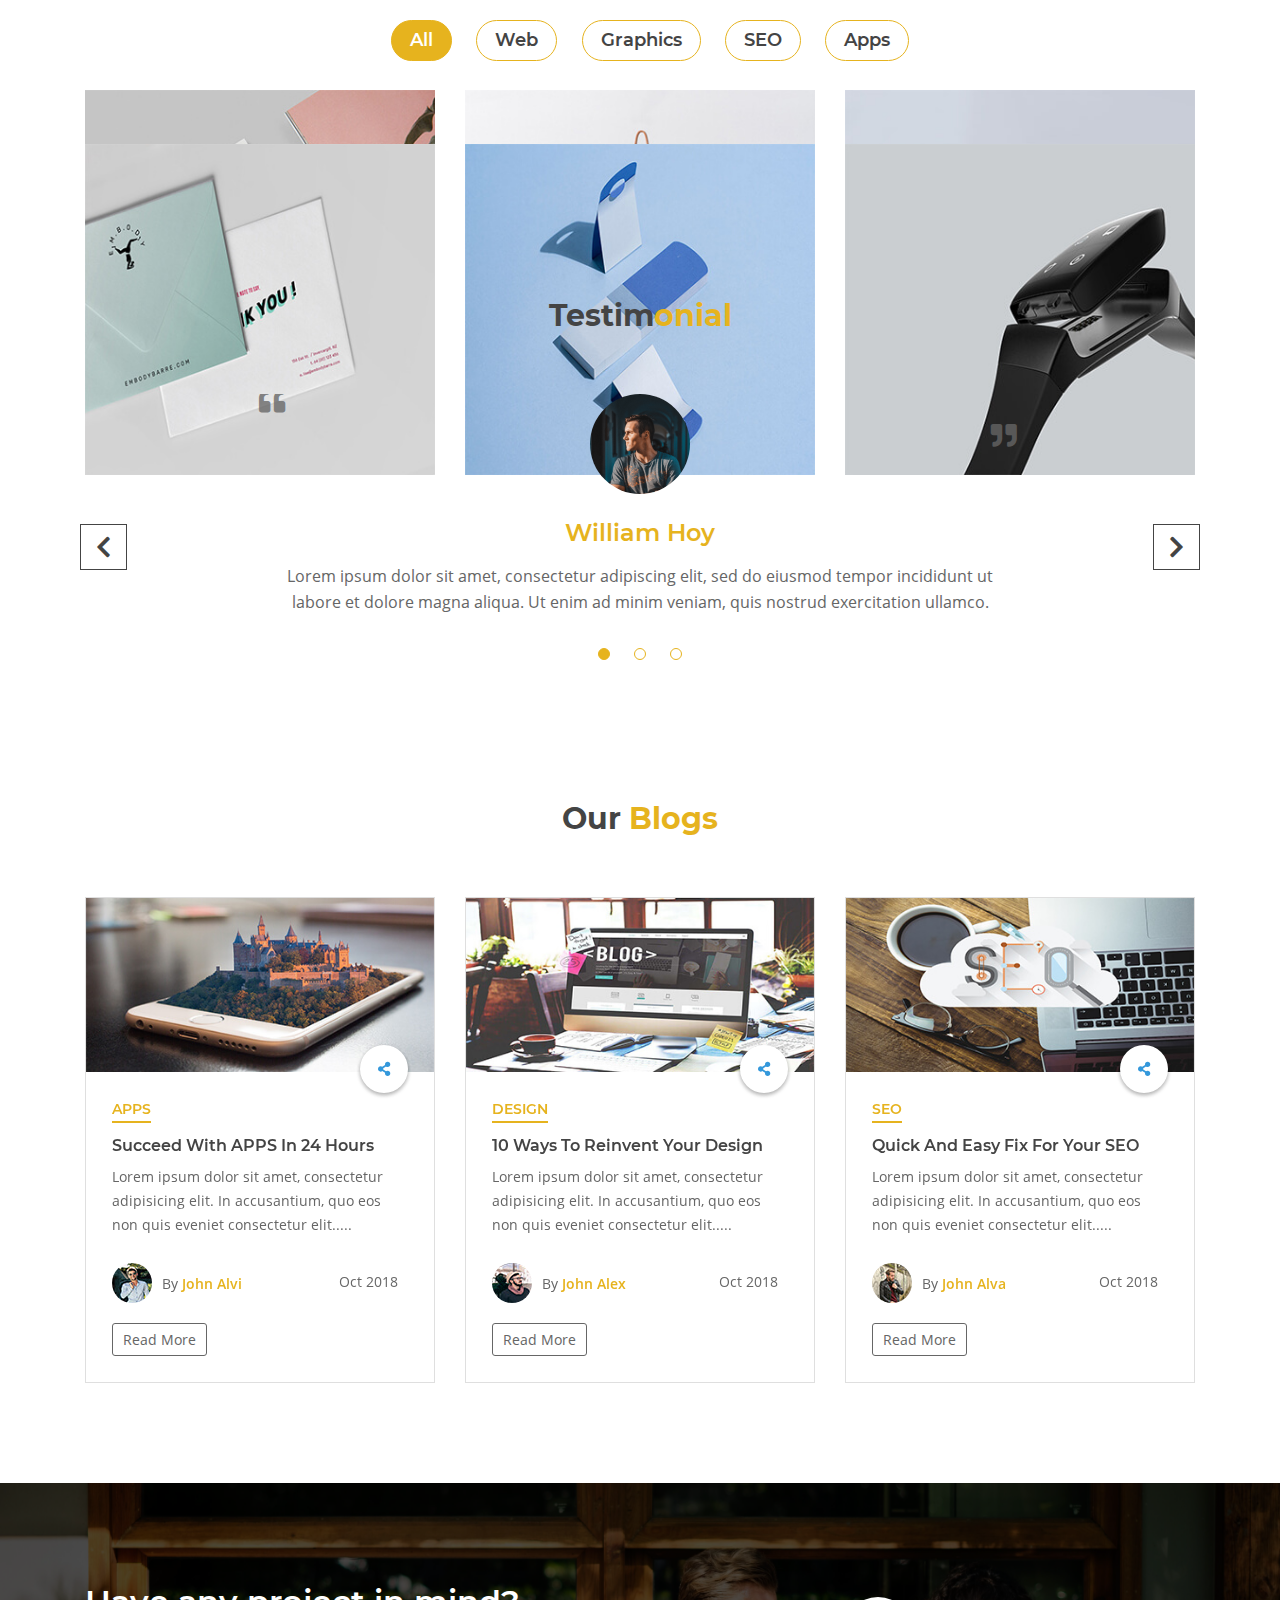
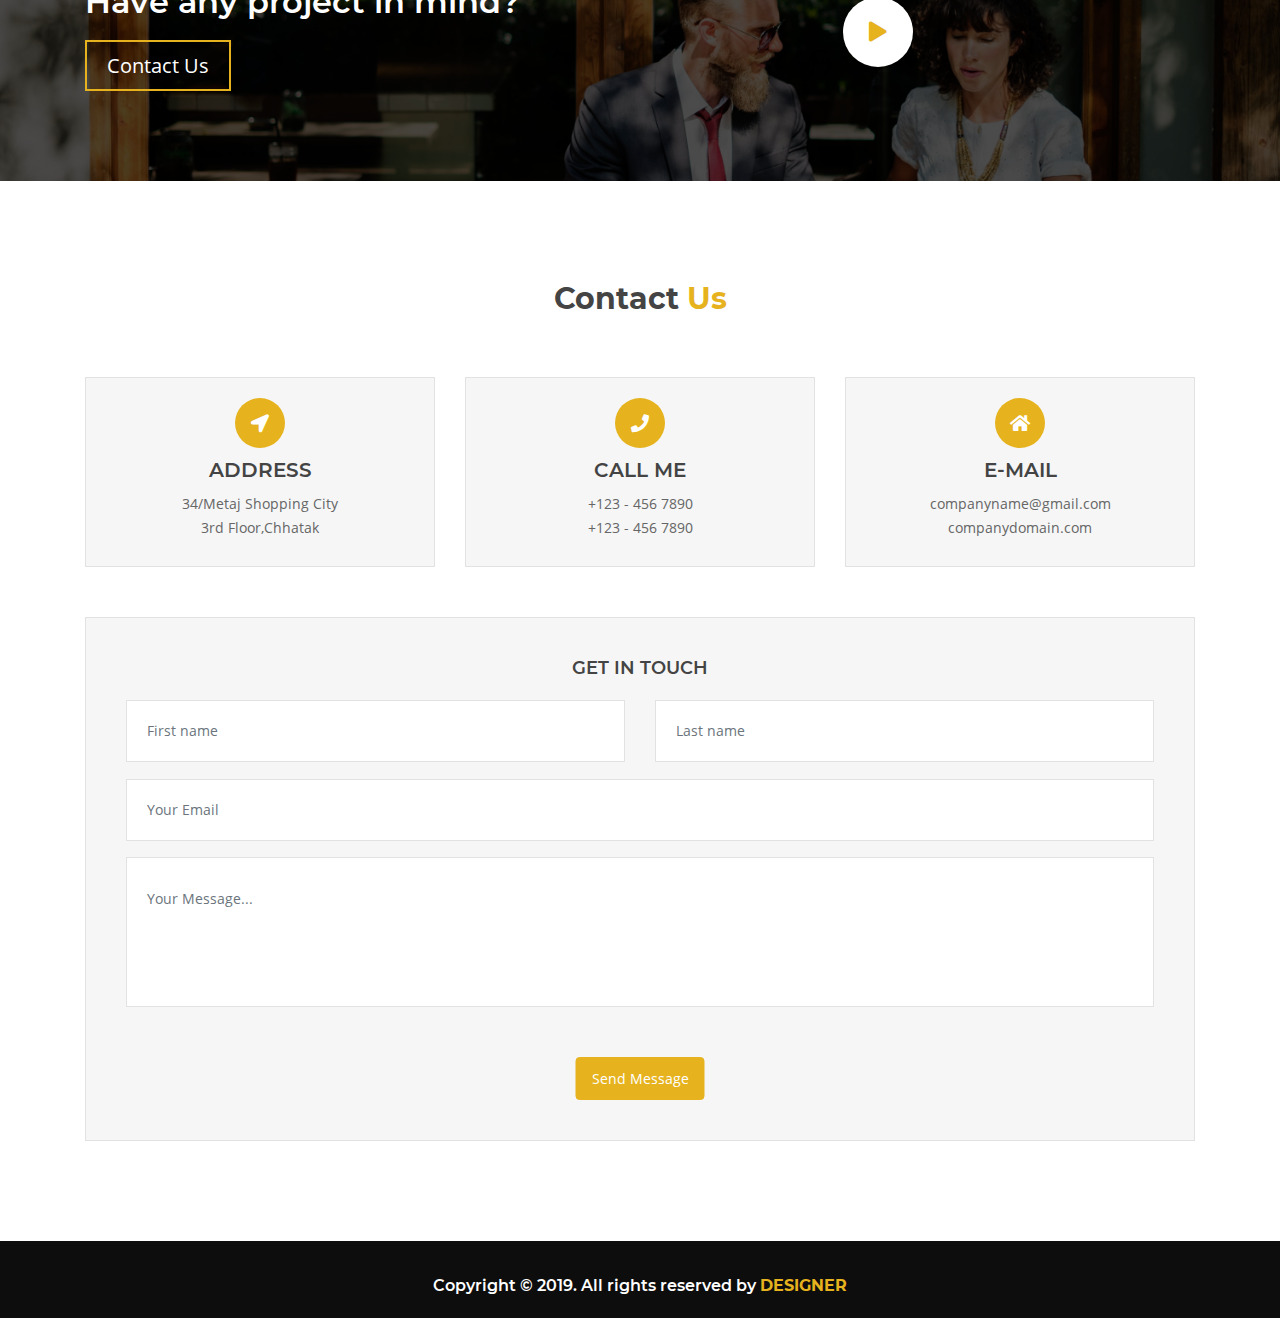
<file: demo/index4.html>
<!DOCTYPE html>
<html lang="en">
<head>
    <meta charset="UTF-8">
    <meta name="viewport" content="width=device-width, initial-scale=1, shrink-to-fit=no">


    <!--Site Title -->
    <title>Overfolio - Personal Portfolio Template</title>
    
    <!--Bootstrap css -->
    <link rel="stylesheet" href="css/bootstrap.min.css">
    
    <!--Google fonts -->
    <link rel="stylesheet" href="css/all.min.css">
    
    <!--Skillbar css -->
    <link rel="stylesheet" href="css/pro-bars.min.css">
    
    <!--Slick Slider css -->
    <link rel="stylesheet" href="css/slick.css">
    
    <!--Lightbox css -->
    <link rel="stylesheet" href="css/lightbox.min.css">
    
    <!--Venobox css -->
    <link rel="stylesheet" href="css/venobox.css">
    
    <!--Custom css -->
    <link rel="stylesheet" href="css/style.css">
    
    <!--Responsive css -->
    <link rel="stylesheet" href="css/responsive.css">
    
</head>
<body data-spy="scroll" data-target=".navbar" data-offset="50" id="index4">
   
    <!--Preloader part start -->
    <div class="preloader">
       <div class="load">
        <hr/><hr/><hr/><hr/>
       </div>
    </div>
    <!--Preloader part end -->
    
    <!--Navbar part start -->
    <nav class="navbar navbar-expand-lg navbar-light">
        <div class="container">
                    <a class="navbar-brand" href="#">
                        <img src="images/logo2.png" alt="logo">
                    </a>
          <button class="navbar-toggler" type="button" data-toggle="collapse" data-target="#navbarSupportedContent" aria-controls="navbarSupportedContent" aria-expanded="false" aria-label="Toggle navigation">
            <i class="fas fa-bars"></i>
          </button>

          <div class="collapse navbar-collapse" id="navbarSupportedContent">
            <ul class="navbar-nav ml-auto">
              <li class="nav-item">
                <a class="nav-link" href="#banner">Home <span class="sr-only">(current)</span></a>
              </li>
              <li class="nav-item">
                <a class="nav-link" href="#about">About</a>
              </li>
              <li class="nav-item">
                <a class="nav-link" href="#service">Service</a>
              </li>
              <li class="nav-item">
                <a class="nav-link" href="#team">Team</a>
              </li>
              <li class="nav-item">
                <a class="nav-link" href="#portfolio">Portfolio</a>
              </li>
              <li class="nav-item">
                <a class="nav-link" href="#contact">Contact</a>
              </li>
            </ul>
            <form action="index4.html" method="post">
            <div class="search-box">
                <input class="search-text" type="text" placeholder="Search here">
                <i class="search-btn fas fa-search"></i>  
            </div>
            </form>
          </div>
        </div>
    </nav>
    <!--Navbar part end -->
    
    <!--Banner part start -->
    <section id="banner">
            <div class="container banner-contents">
                <div class="row">
                    <div class="col-lg-7 ml-auto">
                        <div class="banner-content">
                            <h1>Hola,<br>
                                I'm frelancer <span>Sajib</span></h1>
                            <p><i class="icon fas fa-circle"></i>Web Designer</p>
                            <p><i class="icon fas fa-circle"></i>Web Developer</p> 
                            <p><i class="icon fas fa-circle"></i>UI/UX Designer</p>
                        </div>
                        <div class="effect mrrr">
                            <a href="#contact" class="ctttn ctn2">Hire Now<i class="cttn fas fa-angle-double-right"></i></a>
                        </div>    
                    </div>
                </div>
           </div>
           <a href="#about" class="scroll-bottom-btn banner-contents">
                <i class="f fas fa-angle-down"></i>
           </a>    
    </section>
    <!--Banner part end -->
    
    <!--About part start -->
    <section id="about">
        <div class="container">
            <div class="row">
                <div class="col-lg-12">
                    <div class="head text-center">
                        <h2>About <span>Me</span></h2>
                    </div>
                </div>
            </div>
            <div class="row">
                <div class="col-lg-5 col-md-6">
                    <div class="about-img">
                        <img src="images/about.jpg" alt="about-img" class="img-fluid w-100">
                    </div>
                </div>
                <div class="col-lg-7 col-md-6">
                    <div class="about-content">
                        <h3>Web Designer & Developer</h3>
                        <p>Hello! I’m Sajib. Web Developer with over 8 years of experience. Having an in-depth knowledge including advanced HTML5, CSS3, Bootstrap, jQuery, JavaScript, React, WordPress.<span class="contents"> I aim to make a difference through my fertile solution. Experienced with all stages of the development cycle for dynamic web projects.</span></p>
                        <div class="one-whole">
                           <p class="pro-gress-item">Html <span class="pro-gress-percent">60%</span></p>
                            <div class="pro-bar-container color-midnight-blue">
                                <div class="pro-bar bar-60 color-wet-asphalt" data-pro-bar-percent="60" data-pro-bar-delay="400">
                                    <div class="pro-bar-candy"></div>
                                </div>
                            </div>
                        </div>
                        <div class="one-whole">
                           <p class="pro-gress-item">Css <span class="pro-gress-percent">70%</span></p>
                            <div class="pro-bar-container color-midnight-blue">
                                <div class="pro-bar bar-60 color-wet-asphalt" data-pro-bar-percent="70" data-pro-bar-delay="400">
                                    <div class="pro-bar-candy"></div>
                                </div>
                            </div>
                        </div>
                        <div class="one-whole">
                           <p class="pro-gress-item">Bootstrap <span class="pro-gress-percent">80%</span></p>
                            <div class="pro-bar-container color-midnight-blue">
                                <div class="pro-bar bar-60 color-wet-asphalt" data-pro-bar-percent="80" data-pro-bar-delay="400">
                                    <div class="pro-bar-candy"></div>
                                </div>
                            </div>
                        </div>
                        <div class="middle">
                            <a class="ctn" href="#">
                                <i class="fab fa-facebook-f"></i>
                            </a>
                            <a class="ctn" href="#">
                                <i class="fab fa-twitter"></i>
                            </a>
                            <a class="ctn" href="#">
                                <i class="fab fa-google"></i>
                            </a>
                            <a class="ctn" href="#">
                                <i class="fab fa-dribbble"></i>
                            </a>
                            <a class="ctn" href="#">
                                <i class="fab fa-pinterest-p"></i>
                            </a>
                      </div>
                    </div>
                </div>
            </div>
        </div>
    </section>
    <!--About part end -->
    
    
    <!--Service part start -->
    <section id="service">
        <div class="container">
            <div class="row">
                <div class="col-lg-12">
                    <div class="head text-center">
                        <h2>Our <span>Services</span></h2>
                    </div>
                </div>
            </div>
            <div class="row service-slider">
                <div class="col-lg-4">
                    <div class="ser-vice">
                        <div class="service-item text-center">
                        <img src="images/Web-design.png" alt="web-design">
                        <h3>Web Design</h3>
                        <p>Lorem ipsum dolor sit amet, consectetur adipisicing elit. Quo aliquid cumque minus sequi alias quas quasi aperiam, animi similique natus.</p>
                        </div>
                    </div>
                </div>
                <div class="col-lg-4">
                    <div class="ser-vice">
                        <div class="service-item text-center">
                        <img src="images/ui.png" alt="UI/UX">
                        <h3>UI/UX Design</h3>
                        <p>Lorem ipsum dolor sit amet, consectetur adipisicing elit. Quo aliquid cumque minus sequi alias quas quasi aperiam, animi similique natus.</p>
                        </div>
                    </div>
                </div>
                <div class="col-lg-4">
                    <div class="ser-vice">
                        <div class="service-item text-center">
                        <img src="images/graphic-design.png" alt="graphic-design">
                        <h3>Graphic Design</h3>
                        <p>Lorem ipsum dolor sit amet, consectetur adipisicing elit. Quo aliquid cumque minus sequi alias quas quasi aperiam, animi similique natus.</p>
                        </div>
                    </div>
                </div>
                <div class="col-lg-4">
                    <div class="ser-vice">
                        <div class="service-item text-center">
                        <img src="images/App.png" alt="app-development">
                        <h3>App Development</h3>
                        <p>Lorem ipsum dolor sit amet, consectetur adipisicing elit. Quo aliquid cumque minus sequi alias quas quasi aperiam, animi similique natus.</p>
                        </div>
                    </div>
                </div>
                <div class="col-lg-4">
                    <div class="ser-vice">
                        <div class="service-item text-center">
                        <img src="images/Photography.png" alt="Photography">
                        <h3>Photography</h3>
                        <p>Lorem ipsum dolor sit amet, consectetur adipisicing elit. Quo aliquid cumque minus sequi alias quas quasi aperiam, animi similique natus.</p>
                        </div>
                    </div>
                </div>
                <div class="col-lg-4">
                    <div class="ser-vice">
                        <div class="service-item text-center">
                        <img src="images/Web-development.png" alt="web-development">
                        <h3>Web Development</h3>
                        <p>Lorem ipsum dolor sit amet, consectetur adipisicing elit. Quo aliquid cumque minus sequi alias quas quasi aperiam, animi similique natus.</p>
                        </div>
                    </div>
                </div>
               </div>
            </div>
    </section>
    <!--Service part end -->
    
    
    <!--Counter part start -->
    <section id="counter">
        <div class="container count-bg">
            <div class="row">
                <div class="col-lg-3 col-sm-6">
                    <div class="counter-item text-center">
                       <i class="social-icon fa fa-users"></i>
                        <h3 class="counter">225</h3>
                        <h4>Happy Clients</h4>
                    </div>
                </div>
                <div class="col-lg-3 col-sm-6">
                    <div class="counter-item text-center">
                        <i class="social-icon fa fa-thumbs-up"></i>
                        <h3 class="counter">350</h3>
                        <h4>Projects Completed</h4>
                    </div>
                </div>
                <div class="col-lg-3 col-sm-6">
                    <div class="counter-item text-center">
                        <i class="social-icon fa fa-edit"></i>
                        <h3 class="counter">900</h3>
                        <h4>Lines Of Code</h4>
                    </div>
                </div>
                <div class="col-lg-3 col-sm-6">
                    <div class="counter-item text-center">
                        <i class="social-icon fa fa-trophy"></i>
                        <h3 class="counter">200</h3>
                        <h4>Awards Achieved</h4>
                    </div>
                </div>
            </div>
        </div>
    </section>
    <!--Counter part end -->
    
    <!--Team part start -->
    <section id="team">
        <div class="container">
           <div class="row">
                <div class="col-lg-12">
                    <div class="head text-center">
                        <h2>Our <span>Team</span></h2>
                    </div>
                </div>
            </div>
            
            <div class="row team-row">
            <div class="col-lg-3 team-wrap">
              <div class="team-member text-center">
                <div class="team-img">
                  <img src="images/team1.jpeg" alt="team1" class="img-fluid w-100">
                  <div class="overlay">
                    <div class="team-details text-center">
                      <div class="socials mt-20">
                        <a href="#"><i class="fab fa-facebook-f"></i></a>
                        <a href="#"><i class="fab fa-twitter"></i></a>
                        <a href="#"><i class="fab fa-google-plus-g"></i></a>
                        <a href="#"><i class="fab fa-linkedin-in"></i></a>
                      </div>
                    </div>
                  </div>
                </div>
                <h6 class="team-title">Amir Hamza</h6>
                <p class="designation">Web Designer</p>
              </div>
            </div>

            <div class="col-lg-3 team-wrap">
              <div class="team-member text-center">
                <div class="team-img">
                  <img src="images/team2.jpeg" alt="team2" class="img-fluid w-100">
                  <div class="overlay">
                    <div class="team-details text-center">
                      <div class="socials mt-20">
                        <a href="#"><i class="fab fa-facebook-f"></i></a>
                        <a href="#"><i class="fab fa-twitter"></i></a>
                        <a href="#"><i class="fab fa-google-plus-g"></i></a>
                        <a href="#"><i class="fab fa-linkedin-in"></i></a>
                      </div>
                    </div>
                  </div>
                </div>
                <h6 class="team-title">SM Hemel</h6>
                <p class="designation">UI Designer</p>
              </div>
            </div>

            <div class="col-lg-3 team-wrap">
              <div class="team-member last text-center">
                <div class="team-img">
                  <img src="images/team3.jpeg" alt="team3" class="img-fluid w-100">
                  <div class="overlay">
                    <div class="team-details text-center">
                      <div class="socials mt-20">
                        <a href="#"><i class="fab fa-facebook-f"></i></a>
                        <a href="#"><i class="fab fa-twitter"></i></a>
                        <a href="#"><i class="fab fa-google-plus-g"></i></a>
                        <a href="#"><i class="fab fa-linkedin-in"></i></a>
                      </div>
                    </div>
                  </div>
                </div>
                <h6 class="team-title">Nayan Biswas</h6>
                <p class="designation">Web Developer</p>
              </div>
            </div>
            
               <div class="col-lg-3 team-wrap">
              <div class="team-member last text-center">
                <div class="team-img">
                  <img src="images/team4.jpeg" alt="team4" class="img-fluid w-100">
                  <div class="overlay">
                    <div class="team-details text-center">
                      <div class="socials mt-20">
                        <a href="#"><i class="fab fa-facebook-f"></i></a>
                        <a href="#"><i class="fab fa-twitter"></i></a>
                        <a href="#"><i class="fab fa-google-plus-g"></i></a>
                        <a href="#"><i class="fab fa-linkedin-in"></i></a>
                      </div>
                    </div>
                  </div>
                </div>
                <h6 class="team-title">Fariha Majid</h6>
                <p class="designation">Graphics Designer</p>
              </div>
            </div>
            
            <div class="col-lg-3 team-wrap">
              <div class="team-member text-center">
                <div class="team-img">
                  <img src="images/team1.jpeg" alt="team1" class="img-fluid w-100">
                  <div class="overlay">
                    <div class="team-details text-center">
                      <div class="socials mt-20">
                        <a href="#"><i class="fab fa-facebook-f"></i></a>
                        <a href="#"><i class="fab fa-twitter"></i></a>
                        <a href="#"><i class="fab fa-google-plus-g"></i></a>
                        <a href="#"><i class="fab fa-linkedin-in"></i></a>
                      </div>
                    </div>
                  </div>
                </div>
                <h6 class="team-title">Amir Hamza</h6>
                <p class="designation">Web Designer</p>
              </div>
            </div>
            
            <div class="col-lg-3 team-wrap">
              <div class="team-member text-center">
                <div class="team-img">
                  <img src="images/team2.jpeg" alt="team2" class="img-fluid w-100">
                  <div class="overlay">
                    <div class="team-details text-center">
                      <div class="socials mt-20">
                        <a href="#"><i class="fab fa-facebook-f"></i></a>
                        <a href="#"><i class="fab fa-twitter"></i></a>
                        <a href="#"><i class="fab fa-google-plus-g"></i></a>
                        <a href="#"><i class="fab fa-linkedin-in"></i></a>
                      </div>
                    </div>
                  </div>
                </div>
                <h6 class="team-title">SM Hemel</h6>
                <p class="designation">UI Designer</p>
              </div>
            </div>
            
            <div class="col-lg-3 team-wrap">
              <div class="team-member last text-center">
                <div class="team-img">
                  <img src="images/team3.jpeg" alt="team3" class="img-fluid w-100">
                  <div class="overlay">
                    <div class="team-details text-center">
                      <div class="socials mt-20">
                        <a href="#"><i class="fab fa-facebook-f"></i></a>
                        <a href="#"><i class="fab fa-twitter"></i></a>
                        <a href="#"><i class="fab fa-google-plus-g"></i></a>
                        <a href="#"><i class="fab fa-linkedin-in"></i></a>
                      </div>
                    </div>
                  </div>
                </div>
                <h6 class="team-title">Nayan Biswas</h6>
                <p class="designation">Web Developer</p>
              </div>
            </div>
            
            <div class="col-lg-3 team-wrap">
              <div class="team-member last text-center">
                <div class="team-img">
                  <img src="images/team4.jpeg" alt="team4" class="img-fluid w-100">
                  <div class="overlay">
                    <div class="team-details text-center">
                      <div class="socials mt-20">
                        <a href="#"><i class="fab fa-facebook-f"></i></a>
                        <a href="#"><i class="fab fa-twitter"></i></a>
                        <a href="#"><i class="fab fa-google-plus-g"></i></a>
                        <a href="#"><i class="fab fa-linkedin-in"></i></a>
                      </div>
                    </div>
                  </div>
                </div>
                <h6 class="team-title">Fariha Majid</h6>
                <p class="designation">Graphics Designer</p>
              </div>
            </div>
            
            </div>
        </div>
    </section>
    <!--Team part end -->
    
    <!--Portfolio part start -->
    <section id="portfolio">
        <div class="container">
           <div class="row">
                <div class="col-lg-12">
                    <div class="head text-center">
                        <h2>Our <span>Works</span></h2>
                    </div>
                </div>
            </div>
            
            <div class="row">
                <div class="col-lg-12 pb-4">
                    <div class="button-group text-center filters-button-group">
                      <button class="button is-checked" data-filter="*">All</button>
                      <button class="button" data-filter=".metal">Web</button>
                      <button class="button" data-filter=".transition">Graphics</button>
                      <button class="button" data-filter=".alkali">SEO</button>
                      <button class="button" data-filter=".ium">Apps</button>
                    </div>
                </div>
            </div>
            
            <div class="row grid">
                  <div class="col-lg-4 col-sm-6 element-item metal transition">
                      <div class="prob" data-category="transition">
                         <img src="images/port11.jpg" alt="portfolio-11" class="img-fluid w-100">
                         <div class="over-lay">
                             <h6>Creative Web Design</h6>
                            <a href="images/port11-big.jpg" data-lightbox="image-1" data-title="My caption">
                                <div class="icon2">
                                    <i class="far fa-image"></i>
                                </div>
                             </a>
                         </div>
                      </div>
                  </div>
                  
                  <div class="col-lg-4 col-sm-6 element-item alkali">
                      <div class="prob" data-category="alkali">
                         <img src="images/port13.jpg" alt="portfolio-13" class="img-fluid w-100">
                         <div class="over-lay">
                             <h6>Creative Web Design</h6>
                             <a href="images/port13-big.jpg" data-lightbox="image-1" data-title="My caption">
                                <div class="icon2">
                                    <i class="far fa-image"></i>
                                </div>
                             </a>
                         </div>
                      </div>
                  </div>
                  
                  <div class="col-lg-4 col-sm-6 element-item metal transition">
                      <div class="prob" data-category="transition">
                         <img src="images/port3.jpg" alt="portfolio-3" class="img-fluid w-100">
                         <div class="over-lay">
                             <h6>Creative Web Design</h6>
                             <a href="images/port3-big.jpg" data-lightbox="image-1" data-title="My caption">
                                <div class="icon2">
                                    <i class="far fa-image"></i>
                                </div>
                             </a>
                         </div>
                      </div>
                  </div>
                  
                  <div class="col-lg-4 col-sm-6 element-item metal ium">
                      <div class="prob" data-category="transition">
                         <img src="images/port4.jpg" alt="portfolio-4" class="img-fluid w-100">
                         <div class="over-lay">
                             <h6>Creative Web Design</h6>
                             <a href="images/port4-big.jpg" data-lightbox="image-1" data-title="My caption">
                                <div class="icon2">
                                    <i class="far fa-image"></i>
                                </div>
                             </a>
                         </div>
                      </div>
                  </div>
                  
                  <div class="col-lg-4 col-sm-6 element-item metal ium">
                      <div class="prob" data-category="metal">
                         <img src="images/port5.jpg" alt="portfolio-5" class="img-fluid w-100">
                         <div class="over-lay">
                             <h6>Creative Web Design</h6>
                             <a href="images/port5-big.jpg" data-lightbox="image-1" data-title="My caption">
                                <div class="icon2">
                                    <i class="far fa-image"></i>
                                </div>
                             </a>
                         </div>
                      </div>
                  </div>
                  
                  <div class="col-lg-4 col-sm-6 element-item metal ium">
                      <div class="prob" data-category="metal">
                         <img src="images/port6.jpg" alt="portfolio-6" class="img-fluid w-100">
                         <div class="over-lay">
                             <h6>Creative Web Design</h6>
                             <a href="images/port6-big.jpg" data-lightbox="image-1" data-title="My caption">
                                <div class="icon2">
                                    <i class="far fa-image"></i>
                                </div>
                             </a>
                         </div>
                      </div>
                  </div>
                  
            </div>
        </div>
    </section>
    <!--Portfolio part end -->
    
    <!--Testimonial part start -->
    <section id="testimonial">
            <div class="container">
                <div class="row">
                    <div class="col-lg-12">
                        <div class="head text-center">
                            <h2>Testim<span>onial</span></h2>
                        </div>
                    </div>
                </div>
               <div class="row">
                   <div class="col-lg-12 m-auto">
                        <div class="testim">

                              <i id="right-arrow" class="arrow right fas fa-chevron-right"></i>
                              <i id="left-arrow" class="arrow left fas fa-chevron-left "></i>

                            <ul id="testim-dots" class="dots">
                                <li class="dot active"></li>
                                <li class="dot"></li>
                                <li class="dot"></li>
                            </ul>
                        <div id="testim-content" class="cont">

                            <div class="active">
                                <div class="img"><img src="images/test1.png" alt=""></div>
                                <h4>William Hoy</h4>
                                <p><i class="ic-on fas fa-quote-left"></i>Lorem ipsum dolor sit amet, consectetur adipiscing elit, sed do eiusmod tempor incididunt ut labore et dolore magna aliqua. Ut enim ad minim veniam, quis nostrud exercitation ullamco.<i class="ic-on2 fas fa-quote-right"></i></p>                    
                            </div>

                            <div>
                                <div class="img"><img src="images/test2.png" alt=""></div>
                                <h4>Della B. Simonds</h4>
                                <p><i class="ic-on fas fa-quote-left"></i>Lorem ipsum dolor sit amet, consectetur adipiscing elit, sed do eiusmod tempor incididunt ut labore et dolore magna aliqua. Ut enim ad minim veniam, quis nostrud exercitation ullamco.<i class="ic-on2 fas fa-quote-right"></i></p>                    
                            </div>

                            <div>
                                <div class="img"><img src="images/test3.jpg" alt=""></div>
                                <h4>Paul S. Perry</h4>
                                <p><i class="ic-on fas fa-quote-left"></i>Lorem ipsum dolor sit amet, consectetur adipiscing elit, sed do eiusmod tempor incididunt ut labore et dolore magna aliqua. Ut enim ad minim veniam, quis nostrud exercitation ullamco.<i class="ic-on2 fas fa-quote-right"></i></p>                    
                            </div>

                         </div>

                        </div>
                  </div>
               </div>
            </div>
    </section>
    <!--Testimonial part end -->
    
    <!--Blogs part start -->
    <section id="blog">
          <div class="container">
             <div class="row">
                        <div class="col-lg-12">
                            <div class="head text-center">
                                <h2>Our <span>Blogs</span></h2>
                            </div>
                        </div>
            </div>
              <div class="row blog-slider">
                  <div class="col-lg-4">
                      <div class="card">
                        <div class="card__image">
                            <img src="images/design.jpg" alt="image" class="img-fluid w-100">
                        </div>
                        <div class="card__content card__padding">
                            <div class="card__share">
                                <div class="card__social">  
                                    <a class="share-icon facebook" href="#"><i class="fab fa-facebook-f"></i></a>
                                    <a class="share-icon twitter" href="#"><i class="fab fa-twitter"></i></a>
                                    <a class="share-icon googleplus" href="#"><i class="fab fa-google-plus-g"></i></a>
                                </div>
                                <a id="share1" class="share-toggle share-icon" href="#"><i class="fas fa-share-alt"></i></a>
                            </div>
                            <div class="card__meta">
                                <h4>Design</h4>
                            </div>
                            <article class="card__article">
                                <h5>10 Ways To Reinvent Your Design</h5>
                                <p>Lorem ipsum dolor sit amet, consectetur adipisicing elit. In accusantium, quo eos non quis eveniet consectetur elit.....</p>
                            </article>
                        </div>
                        <div class="card__action">
                            <div class="card__author">
                                <img src="images/blogs.jpg" alt="user" class="img-fluid">
                                <div class="card__author-content">
                                    <p>By <span>John Alex</span></p>
                                    <span class="time">Oct 2018</span>
                                </div>
                            </div>
                            <button type="button" class="btn-bg">Read More</button>
                        </div>
                    </div>
                  </div>
                     <div class="col-lg-4">
                      <div class="card">
                        <div class="card__image">
                            <img src="images/seo.jpg" alt="image" class="img-fluid w-100">
                        </div>
                        <div class="card__content card__padding">
                            <div class="card__share">
                                <div class="card__social">  
                                    <a class="share-icon facebook" href="#"><i class="fab fa-facebook-f"></i></a>
                                    <a class="share-icon twitter" href="#"><i class="fab fa-twitter"></i></a>
                                    <a class="share-icon googleplus" href="#"><i class="fab fa-google-plus-g"></i></a>
                                </div>
                                <a id="share2" class="share-toggle share-icon" href="#"><i class="fas fa-share-alt"></i></a>
                            </div>
                            <div class="card__meta">
                                <h4>SEO</h4>
                            </div>
                            <article class="card__article">
                                <h5>Quick and Easy Fix For Your SEO</h5>
                                <p>Lorem ipsum dolor sit amet, consectetur adipisicing elit. In accusantium, quo eos non quis eveniet consectetur elit.....</p>
                            </article>
                        </div>
                        <div class="card__action">
                            <div class="card__author">
                                <img src="images/blogs1.jpg" alt="user" class="img-fluid">
                                <div class="card__author-content">
                                    <p>By <span>John Alva</span></p>
                                    <span class="time">Oct 2018</span>
                                </div>
                            </div>
                            <button type="button" class="btn-bg">Read More</button>
                        </div>
                    </div>
                  </div>
                     <div class="col-lg-4">
                      <div class="card">
                        <div class="card__image">
                            <img src="images/development.jpg" alt="image" class="img-fluid w-100">
                        </div>
                        <div class="card__content card__padding">
                            <div class="card__share">
                                <div class="card__social">  
                                    <a class="share-icon facebook" href="#"><i class="fab fa-facebook-f"></i></a>
                                    <a class="share-icon twitter" href="#"><i class="fab fa-twitter"></i></a>
                                    <a class="share-icon googleplus" href="#"><i class="fab fa-google-plus-g"></i></a>
                                </div>
                                <a id="share3" class="share-toggle share-icon" href="#"><i class="fas fa-share-alt"></i></a>
                            </div>
                            <div class="card__meta">
                                <h4>Development</h4>
                            </div>
                            <article class="card__article">
                                <h5>5 Best Ways To Sell Development</h5>
                                <p>Lorem ipsum dolor sit amet, consectetur adipisicing elit. In accusantium, quo eos non quis eveniet consectetur elit.....</p>
                            </article>
                        </div>
                        <div class="card__action">
                            <div class="card__author">
                                <img src="images/blogs2.jpg" alt="user" class="img-fluid">
                                <div class="card__author-content">
                                    <p>By <span>John Doe</span></p>
                                    <span class="time">Oct 2018</span>
                                </div>
                            </div>
                            <button type="button" class="btn-bg">Read More</button>
                        </div>
                    </div>
                  </div>
                  <div class="col-lg-4">
                      <div class="card">
                        <div class="card__image">
                            <img src="images/apps.jpg" alt="image" class="img-fluid w-100">
                        </div>
                        <div class="card__content card__padding">
                            <div class="card__share">
                                <div class="card__social">  
                                    <a class="share-icon facebook" href="#"><i class="fab fa-facebook-f"></i></a>
                                    <a class="share-icon twitter" href="#"><i class="fab fa-twitter"></i></a>
                                    <a class="share-icon googleplus" href="#"><i class="fab fa-google-plus-g"></i></a>
                                </div>
                                <a id="share4" class="share-toggle share-icon" href="#"><i class="fas fa-share-alt"></i></a>
                            </div>
                            <div class="card__meta">
                                <h4>Apps</h4>
                            </div>
                            <article class="card__article">
                                <h5>Succeed With APPS In 24 Hours</h5>
                                <p>Lorem ipsum dolor sit amet, consectetur adipisicing elit. In accusantium, quo eos non quis eveniet consectetur elit.....</p>
                            </article>
                        </div>
                        <div class="card__action">
                            <div class="card__author">
                                <img src="images/blogs3.jpg" alt="user" class="img-fluid">
                                <div class="card__author-content">
                                    <p>By <span>John Alvi</span></p>
                                    <span class="time">Oct 2018</span>
                                </div>
                            </div>
                            <button type="button" class="btn-bg">Read More</button>
                        </div>
                    </div>
                  </div>
              </div>
          </div>
      </section>
    <!--Blogs part end -->
    
    <!--Video Part start -->
    <section id="video">
        <div class="container video-bg">
            <div class="row">
                <div class="col-lg-5 col-md-6">
                    <div class="video-item1">
                        <h3>Have any project in mind?</h3>
                        <div class="effect2">
                            <a href="#contact" class="ctttn ctn2">Contact Us</a>
                        </div> 
                    </div>
                </div>
                <div class="col-lg-7 col-md-6">
                    <div class="video-item2 text-center">
                       <a class="venobox" data-autoplay="true" data-vbtype="video" href="http://youtu.be/UN3uF3990Q0">
                            <i class="fas fa-play"></i>
                       </a>
                    </div>
                </div>
            </div>
        </div>
    </section>
    <!--Video Part end -->
    
    <!--Footer part start -->
    <footer id="contact">
        <div class="container">
            <div class="row">
                <div class="col-lg-12">
                    <div class="head text-center">
                        <h2>Contact <span>Us</span></h2>
                    </div>
                </div>
            </div>
            <div class="row">
                <div class="col-lg-4 col-md-6 col-sm-6">
                    <div class="contact-item text-center">
                        <i class="i-con fas fa-location-arrow"></i>
                        <div class="contacts">
                            <h4 class="item1">Address</h4>
                            <p class="item2"><a href="https://goo.gl/maps/o1dBY2gh4Jm" target="_blank">34/Metaj Shopping City<br>
                                            3rd Floor,Chhatak</a></p>
                        </div>
                    </div>
                </div>
                <div class="col-lg-4 col-md-6 col-sm-6">
                    <div class="contact-item text-center">
                        <i class="i-con fas fa-phone"></i>
                        <div class="contacts">
                            <h4 class="item1">Call Me</h4>
                            <p class="item2"><a href="tel:+1234567890">+123 - 456 7890<br>
                                    +123 - 456 7890</a></p>
                        </div>
                    </div>
                </div>
                <div class="col-lg-4 col-sm-12 col-md-12">
                    <div class="contact-item text-center">
                        <i class="i-con fas fa-home"></i>
                        <div class="contacts">
                            <h4 class="item1">E-mail</h4>
                            <p class="item2"><a href="mailto:companyname@gmail.com">companyname@gmail.com<br>
                               companydomain.com</a></p>
                        </div>
                    </div>
                </div> 
            </div>
            <div class="row">
                <div class="col-lg-12 mx-auto">
                    <div class="contact-mess mr3">
                        <h5 class="text-center">Get in touch</h5>
                        <form action="index4.html" method="post">
                          <div class="row mrr">
                            <div class="col">
                              <input type="text" class="form-control" placeholder="First name">
                            </div>
                            <div class="col">
                              <input type="text" class="form-control" placeholder="Last name">
                            </div>
                          </div>
                          <div class="form-group">
                            <input type="email" class="form-control" placeholder="Your Email">
                          </div>
                          <textarea class="form-control" placeholder="Your Message..."></textarea>
                          <button class="btn btn-primary" type="submit">Send Message</button>
                        </form>
                    </div>
                </div>
            </div>
        </div>
    </footer>
    <!--Footer part end -->
    
    <!--Back to top button part start -->
        <a href="#" class="back-to-top">
            <i class="fas fa-chevron-up"></i>
        </a>
    <!--Back to top button part end -->
    
    <!--CopyRight part start -->
    <section id="footer-btm">
        <div class="container">
            <div class="row">
                <div class="col-lg-12">
                    <div class="fop-btm text-center">
                        <h5>Copyright © 2019. All rights reserved by <a href="#">DESIGNER</a></h5>
                    </div>
                </div>
            </div>
        </div>
    </section>
    <!--CopyRight part end -->
    
    
    <!--jQuery -->
    <script src="js/jquery-1.12.4.min.js"></script>
    
    <!--Bootstrap js -->
    <script src="js/bootstrap.min.js"></script>
    
    <!--Type js -->
    <script src="js/typed.min.js"></script> 
    
    <!--Skillbar js -->
    <script src="js/visible.min.js" type="text/javascript"></script> 
    <script src="js/pro-bars.js" type="text/javascript"></script>
    <script src="js/jquery-ui.min.js"></script>
    
    <!--Slick Slider js -->
    <script src="js/slick.min.js"></script>
    
    <!--Particles js -->
    <script src="js/particles.js"></script>
    <script src="js/app.js"></script>
    
    <!--Counter js --> 
    <script src="js/waypoints.min.js"></script>
    <script src="js/jquery.counterup.min.js"></script>
    
    <!--Isotop js -->
    <script src="js/isotope.pkgd.js"></script>
    
    <!--Lightbox js -->
    <script src="js/lightbox.min.js"></script>
    
    <!--Background video js -->
    <script src="js/jquery.mb.YTPlayer.min.js"></script>
    
    <!--Venobbox js -->
    <script src="js/venobox.min.js"></script>
    
    <!--Custom script -->
    <script src="js/custom.js"></script>
    
    <!--Blog toggle js -->
    <script>
        $('.card__share > a').on('click', function(e){ 
            e.preventDefault() // prevent default action - hash doesn't appear in url
            $(this).parent().find( 'div' ).toggleClass( 'card__social--active' );
        });
    </script>
    
</body>
</html>
</file>
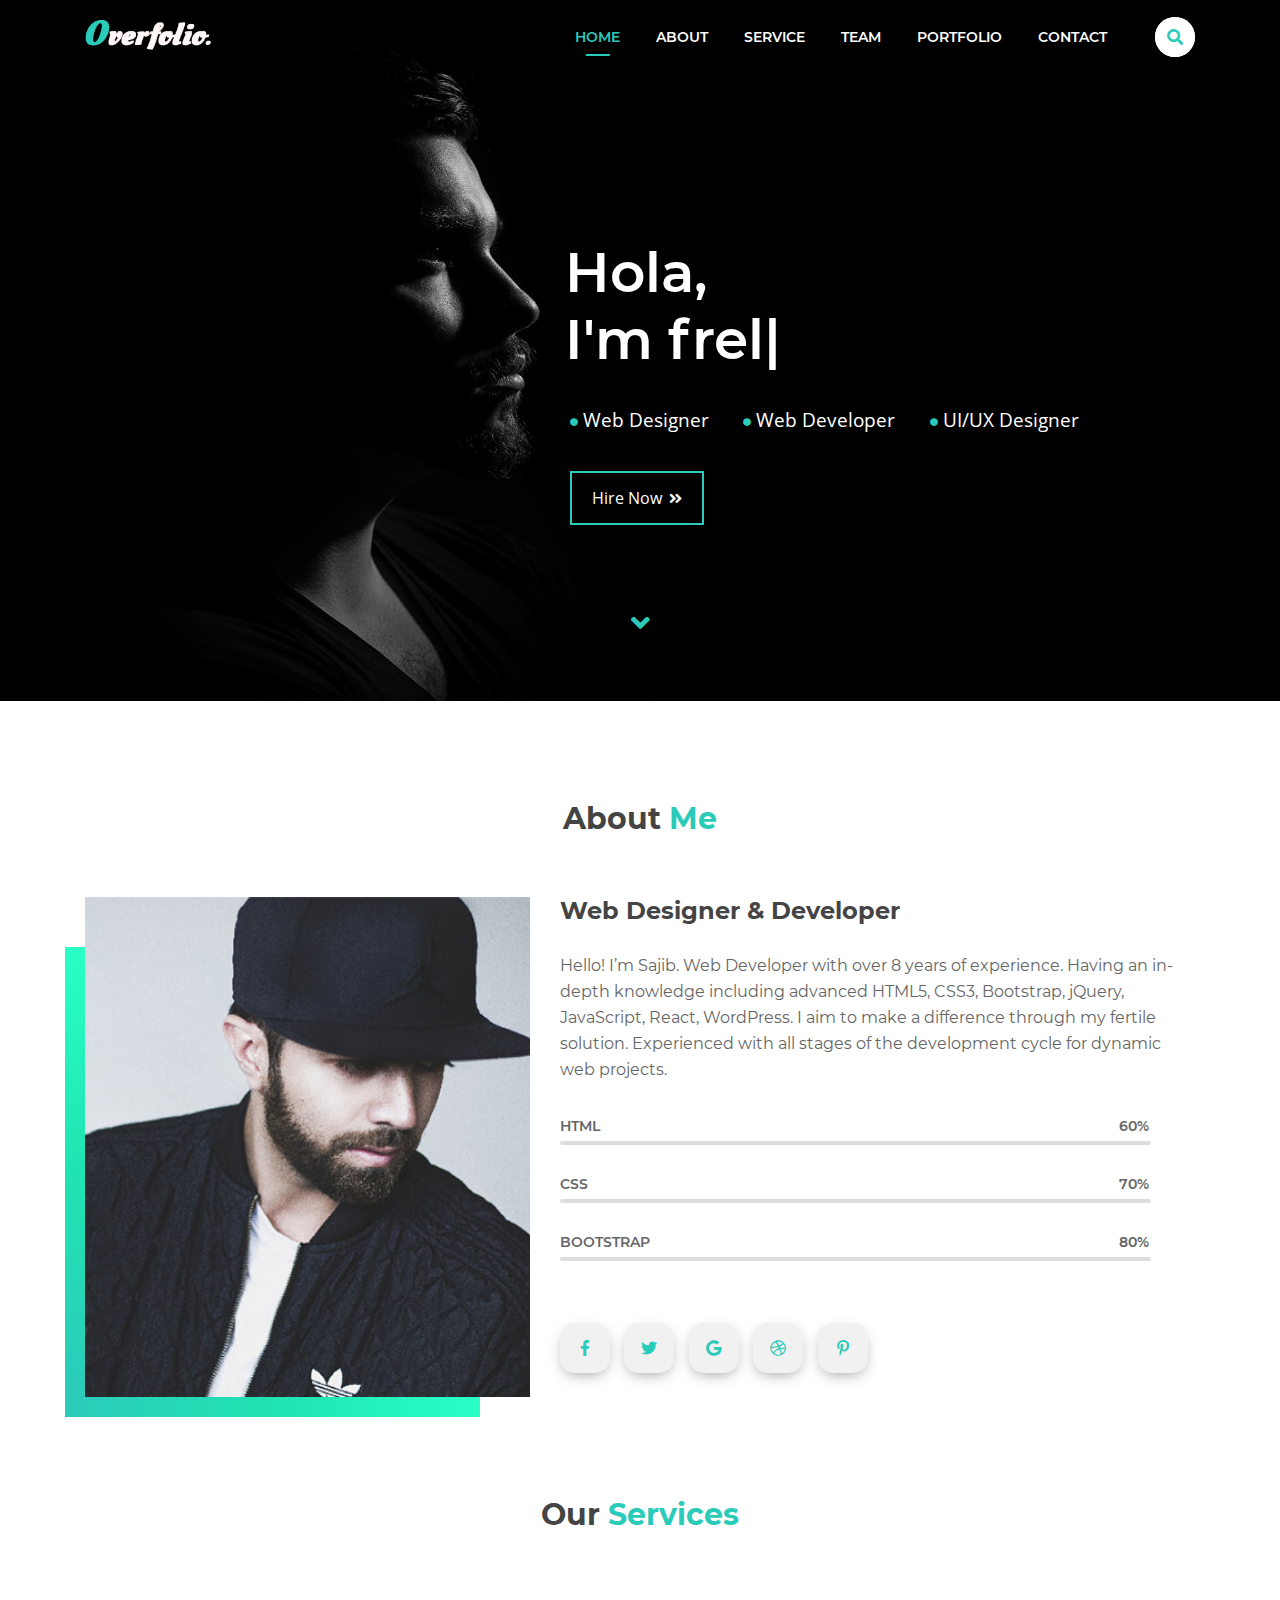
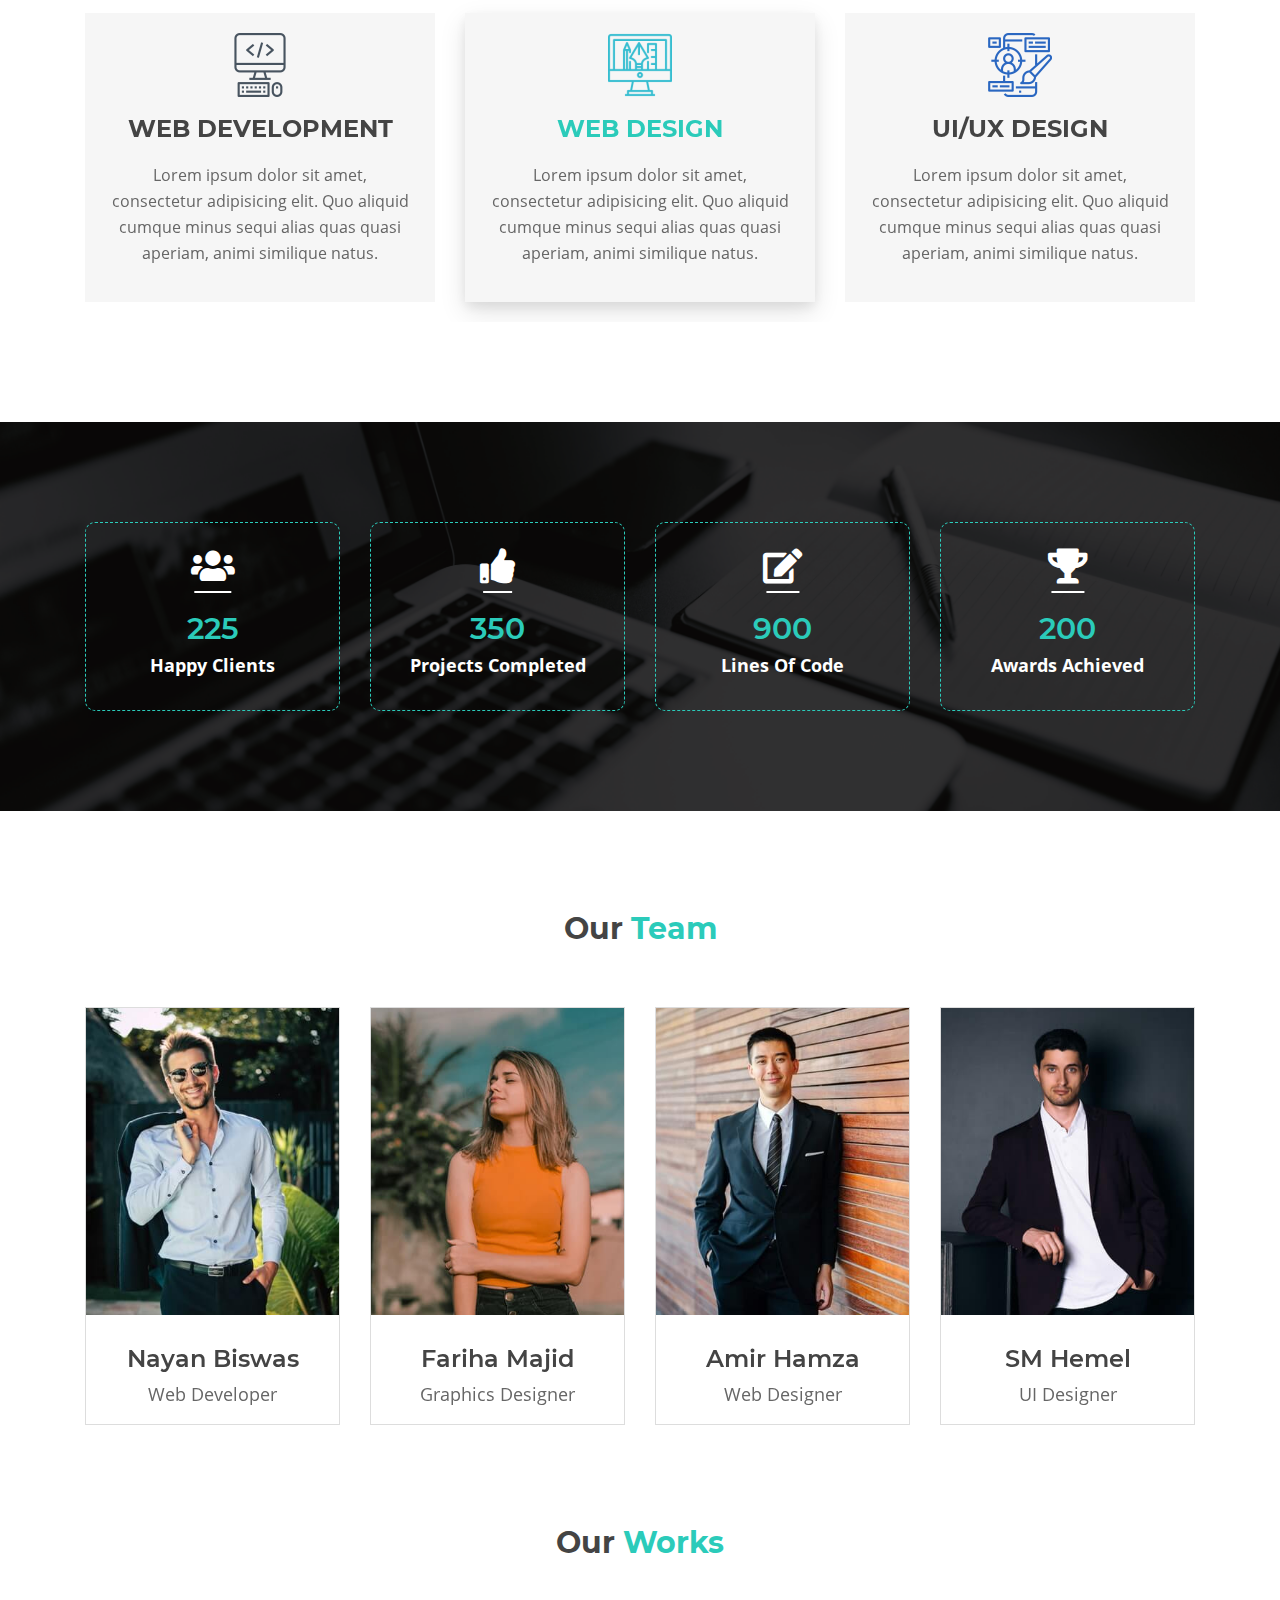
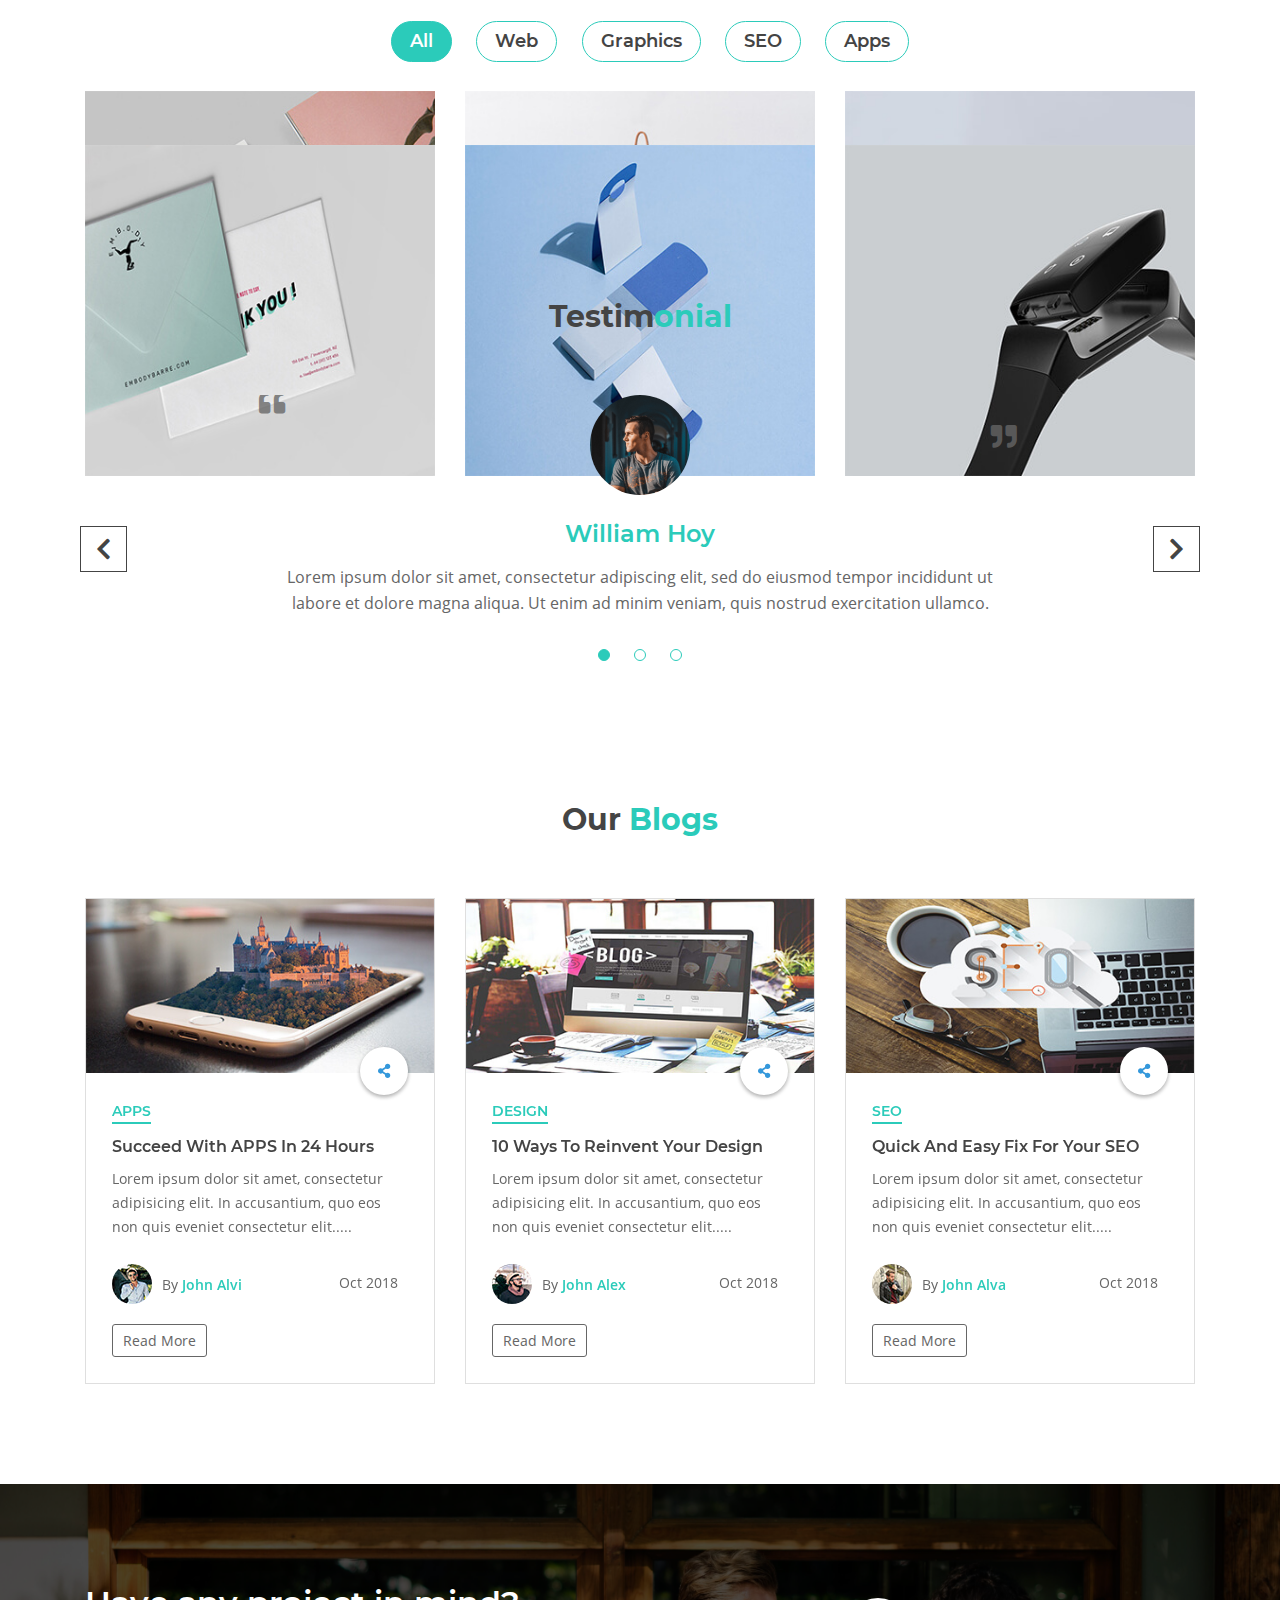
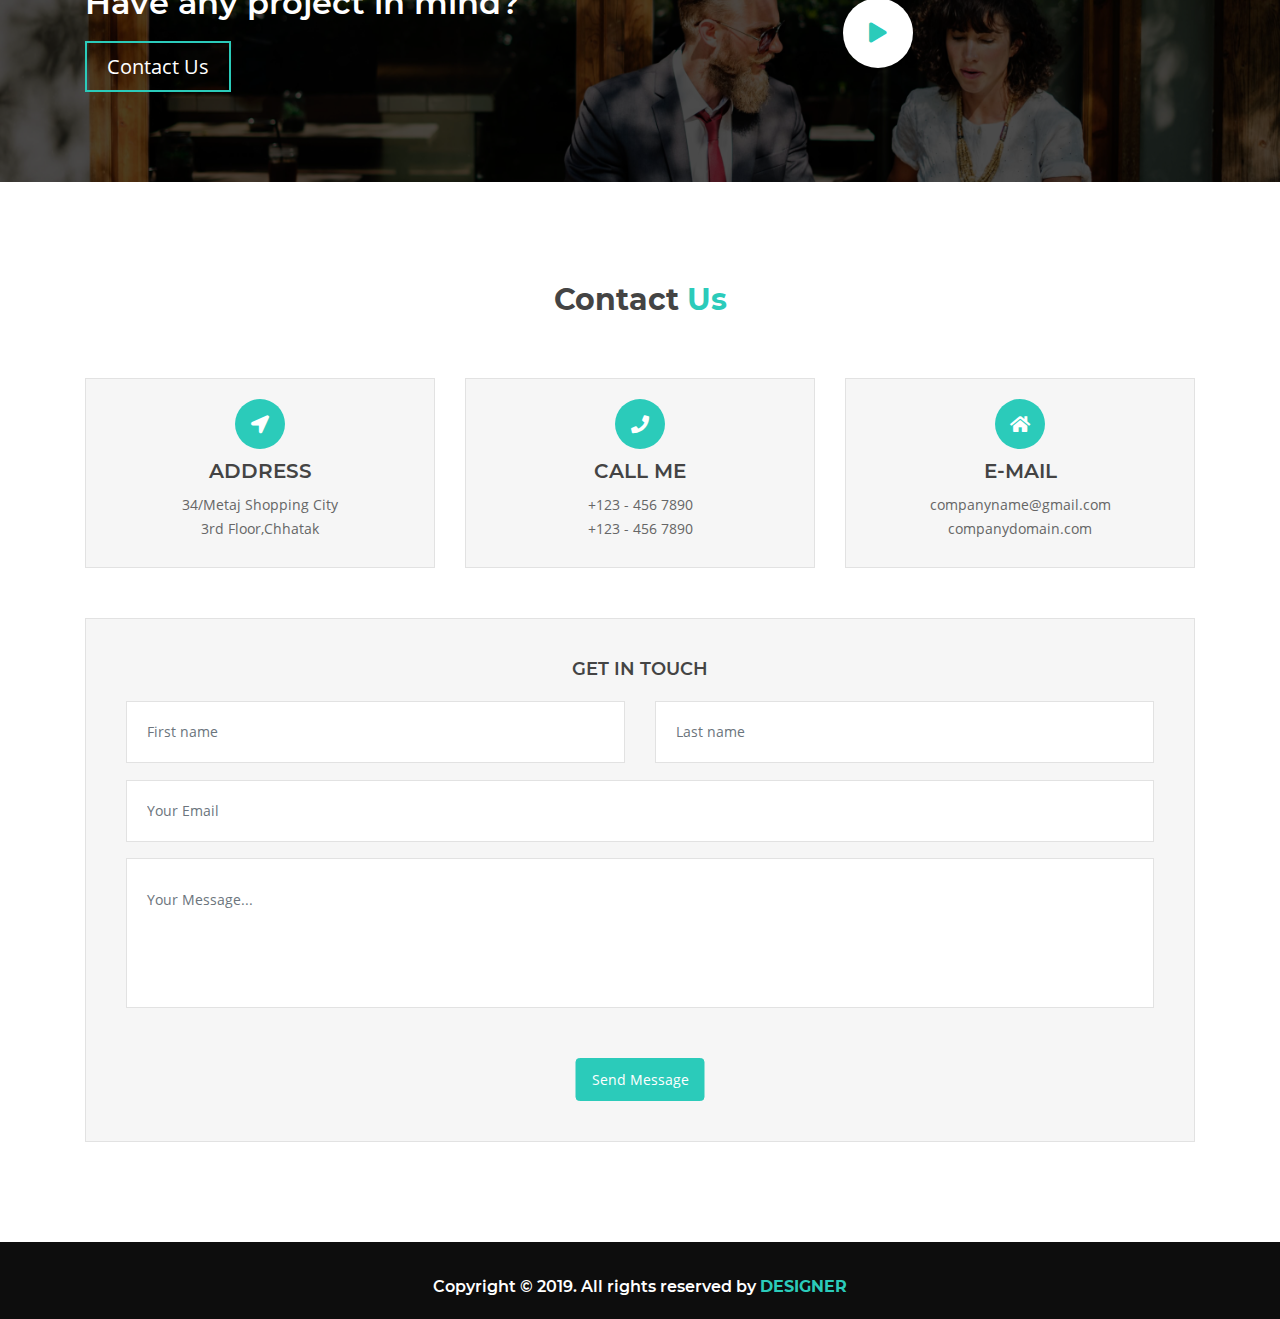
<file: demo/index5.html>
<!DOCTYPE html>
<html lang="en">
<head>
    <meta charset="UTF-8">
    <meta name="viewport" content="width=device-width, initial-scale=1, shrink-to-fit=no">


    <!--Site Title -->
    <title>Overfolio - Personal Portfolio Template</title>
    
    <!--Bootstrap css -->
    <link rel="stylesheet" href="css/bootstrap.min.css">
    
    <!--Google fonts -->
    <link rel="stylesheet" href="css/all.min.css">
    
    <!--Skillbar css -->
    <link rel="stylesheet" href="css/pro-bars.min.css">
    
    <!--Slick Slider css -->
    <link rel="stylesheet" href="css/slick.css">
    
    <!--Lightbox css -->
    <link rel="stylesheet" href="css/lightbox.min.css">
    
    <!--Venobox css -->
    <link rel="stylesheet" href="css/venobox.css">
    
    <!--Custom css -->
    <link rel="stylesheet" href="css/style.css">
    
    <!--Responsive css -->
    <link rel="stylesheet" href="css/responsive.css">
    
</head>
<body data-spy="scroll" data-target=".navbar" data-offset="50" id="index5">
   
    <!--Preloader part start -->
    <div class="preloader">
       <div class="load">
        <hr/><hr/><hr/><hr/>
       </div>
    </div>
    <!--Preloader part end -->
    
    <!--Navbar part start -->
    <nav class="navbar navbar-expand-lg navbar-light">
        <div class="container">
                    <a class="navbar-brand" href="#">
                        <img src="images/logo.png" alt="logo">
                    </a>
          <button class="navbar-toggler" type="button" data-toggle="collapse" data-target="#navbarSupportedContent" aria-controls="navbarSupportedContent" aria-expanded="false" aria-label="Toggle navigation">
            <i class="fas fa-bars"></i>
          </button>

          <div class="collapse navbar-collapse" id="navbarSupportedContent">
            <ul class="navbar-nav ml-auto">
              <li class="nav-item">
                <a class="nav-link" href="#banner">Home <span class="sr-only">(current)</span></a>
              </li>
              <li class="nav-item">
                <a class="nav-link" href="#about">About</a>
              </li>
              <li class="nav-item">
                <a class="nav-link" href="#service">Service</a>
              </li>
              <li class="nav-item">
                <a class="nav-link" href="#team">Team</a>
              </li>
              <li class="nav-item">
                <a class="nav-link" href="#portfolio">Portfolio</a>
              </li>
              <li class="nav-item">
                <a class="nav-link" href="#contact">Contact</a>
              </li>
            </ul>
            <form action="index5.html" method="post">
            <div class="search-box">
                <input class="search-text" type="text" placeholder="Search here">
                <i class="search-btn fas fa-search"></i>  
            </div>
            </form>
          </div>
        </div>
    </nav>
    <!--Navbar part end -->
    
    <!--Banner part start -->
    <section id="banner">
            <div class="container banner-contents">
                <div class="row">
                    <div class="col-lg-7 ml-auto">
                        <div class="banner-content">
                            <h1>Hola,<br>
                            I'm <span class="typer"></span></h1>
                            <p><i class="icon fas fa-circle"></i>Web Designer</p>
                            <p><i class="icon fas fa-circle"></i>Web Developer</p> 
                            <p><i class="icon fas fa-circle"></i>UI/UX Designer</p>
                        </div>
                        <div class="effect mrrr">
                            <a href="#contact" class="ctttn ctn2">Hire Now<i class="cttn fas fa-angle-double-right"></i></a>
                        </div>    
                    </div>
                </div>
           </div>
           <a href="#about" class="scroll-bottom-btn banner-contents">
                <i class="f fas fa-angle-down"></i>
           </a>    
    </section>
    <!--Banner part end -->
    
    <!--About part start -->
    <section id="about">
        <div class="container">
            <div class="row">
                <div class="col-lg-12">
                    <div class="head text-center">
                        <h2>About <span>Me</span></h2>
                    </div>
                </div>
            </div>
            <div class="row">
                <div class="col-lg-5 col-md-6">
                    <div class="about-img">
                        <img src="images/about.jpg" alt="about-img" class="img-fluid w-100">
                    </div>
                </div>
                <div class="col-lg-7 col-md-6">
                    <div class="about-content">
                        <h3>Web Designer & Developer</h3>
                        <p>Hello! I’m Sajib. Web Developer with over 8 years of experience. Having an in-depth knowledge including advanced HTML5, CSS3, Bootstrap, jQuery, JavaScript, React, WordPress.<span class="contents"> I aim to make a difference through my fertile solution. Experienced with all stages of the development cycle for dynamic web projects.</span></p>
                        <div class="one-whole">
                           <p class="pro-gress-item">Html <span class="pro-gress-percent">60%</span></p>
                            <div class="pro-bar-container color-midnight-blue">
                                <div class="pro-bar bar-60 color-wet-asphalt" data-pro-bar-percent="60" data-pro-bar-delay="400">
                                    <div class="pro-bar-candy"></div>
                                </div>
                            </div>
                        </div>
                        <div class="one-whole">
                           <p class="pro-gress-item">Css <span class="pro-gress-percent">70%</span></p>
                            <div class="pro-bar-container color-midnight-blue">
                                <div class="pro-bar bar-60 color-wet-asphalt" data-pro-bar-percent="70" data-pro-bar-delay="400">
                                    <div class="pro-bar-candy"></div>
                                </div>
                            </div>
                        </div>
                        <div class="one-whole">
                           <p class="pro-gress-item">Bootstrap <span class="pro-gress-percent">80%</span></p>
                            <div class="pro-bar-container color-midnight-blue">
                                <div class="pro-bar bar-60 color-wet-asphalt" data-pro-bar-percent="80" data-pro-bar-delay="400">
                                    <div class="pro-bar-candy"></div>
                                </div>
                            </div>
                        </div>
                        <div class="middle">
                            <a class="ctn" href="#">
                                <i class="fab fa-facebook-f"></i>
                            </a>
                            <a class="ctn" href="#">
                                <i class="fab fa-twitter"></i>
                            </a>
                            <a class="ctn" href="#">
                                <i class="fab fa-google"></i>
                            </a>
                            <a class="ctn" href="#">
                                <i class="fab fa-dribbble"></i>
                            </a>
                            <a class="ctn" href="#">
                                <i class="fab fa-pinterest-p"></i>
                            </a>
                      </div>
                    </div>
                </div>
            </div>
        </div>
    </section>
    <!--About part end -->
    
    
    <!--Service part start -->
    <section id="service">
        <div class="container">
            <div class="row">
                <div class="col-lg-12">
                    <div class="head text-center">
                        <h2>Our <span>Services</span></h2>
                    </div>
                </div>
            </div>
            <div class="row service-slider">
                <div class="col-lg-4">
                    <div class="ser-vice">
                        <div class="service-item text-center">
                        <img src="images/Web-design.png" alt="web-design">
                        <h3>Web Design</h3>
                        <p>Lorem ipsum dolor sit amet, consectetur adipisicing elit. Quo aliquid cumque minus sequi alias quas quasi aperiam, animi similique natus.</p>
                        </div>
                    </div>
                </div>
                <div class="col-lg-4">
                    <div class="ser-vice">
                        <div class="service-item text-center">
                        <img src="images/ui.png" alt="UI/UX">
                        <h3>UI/UX Design</h3>
                        <p>Lorem ipsum dolor sit amet, consectetur adipisicing elit. Quo aliquid cumque minus sequi alias quas quasi aperiam, animi similique natus.</p>
                        </div>
                    </div>
                </div>
                <div class="col-lg-4">
                    <div class="ser-vice">
                        <div class="service-item text-center">
                        <img src="images/graphic-design.png" alt="graphic-design">
                        <h3>Graphic Design</h3>
                        <p>Lorem ipsum dolor sit amet, consectetur adipisicing elit. Quo aliquid cumque minus sequi alias quas quasi aperiam, animi similique natus.</p>
                        </div>
                    </div>
                </div>
                <div class="col-lg-4">
                    <div class="ser-vice">
                        <div class="service-item text-center">
                        <img src="images/App.png" alt="app-development">
                        <h3>App Development</h3>
                        <p>Lorem ipsum dolor sit amet, consectetur adipisicing elit. Quo aliquid cumque minus sequi alias quas quasi aperiam, animi similique natus.</p>
                        </div>
                    </div>
                </div>
                <div class="col-lg-4">
                    <div class="ser-vice">
                        <div class="service-item text-center">
                        <img src="images/Photography.png" alt="Photography">
                        <h3>Photography</h3>
                        <p>Lorem ipsum dolor sit amet, consectetur adipisicing elit. Quo aliquid cumque minus sequi alias quas quasi aperiam, animi similique natus.</p>
                        </div>
                    </div>
                </div>
                <div class="col-lg-4">
                    <div class="ser-vice">
                        <div class="service-item text-center">
                        <img src="images/Web-development.png" alt="web-development">
                        <h3>Web Development</h3>
                        <p>Lorem ipsum dolor sit amet, consectetur adipisicing elit. Quo aliquid cumque minus sequi alias quas quasi aperiam, animi similique natus.</p>
                        </div>
                    </div>
                </div>
               </div>
            </div>
    </section>
    <!--Service part end -->
    
    
    <!--Counter part start -->
    <section id="counter">
        <div class="container count-bg">
            <div class="row">
                <div class="col-lg-3 col-sm-6">
                    <div class="counter-item text-center">
                       <i class="social-icon fa fa-users"></i>
                        <h3 class="counter">225</h3>
                        <h4>Happy Clients</h4>
                    </div>
                </div>
                <div class="col-lg-3 col-sm-6">
                    <div class="counter-item text-center">
                        <i class="social-icon fa fa-thumbs-up"></i>
                        <h3 class="counter">350</h3>
                        <h4>Projects Completed</h4>
                    </div>
                </div>
                <div class="col-lg-3 col-sm-6">
                    <div class="counter-item text-center">
                        <i class="social-icon fa fa-edit"></i>
                        <h3 class="counter">900</h3>
                        <h4>Lines Of Code</h4>
                    </div>
                </div>
                <div class="col-lg-3 col-sm-6">
                    <div class="counter-item text-center">
                        <i class="social-icon fa fa-trophy"></i>
                        <h3 class="counter">200</h3>
                        <h4>Awards Achieved</h4>
                    </div>
                </div>
            </div>
        </div>
    </section>
    <!--Counter part end -->
    
    <!--Team part start -->
    <section id="team">
        <div class="container">
           <div class="row">
                <div class="col-lg-12">
                    <div class="head text-center">
                        <h2>Our <span>Team</span></h2>
                    </div>
                </div>
            </div>
            
            <div class="row team-row">
            <div class="col-lg-3 team-wrap">
              <div class="team-member text-center">
                <div class="team-img">
                  <img src="images/team1.jpeg" alt="team1" class="img-fluid w-100">
                  <div class="overlay">
                    <div class="team-details text-center">
                      <div class="socials mt-20">
                        <a href="#"><i class="fab fa-facebook-f"></i></a>
                        <a href="#"><i class="fab fa-twitter"></i></a>
                        <a href="#"><i class="fab fa-google-plus-g"></i></a>
                        <a href="#"><i class="fab fa-linkedin-in"></i></a>
                      </div>
                    </div>
                  </div>
                </div>
                <h6 class="team-title">Amir Hamza</h6>
                <p class="designation">Web Designer</p>
              </div>
            </div>

            <div class="col-lg-3 team-wrap">
              <div class="team-member text-center">
                <div class="team-img">
                  <img src="images/team2.jpeg" alt="team2" class="img-fluid w-100">
                  <div class="overlay">
                    <div class="team-details text-center">
                      <div class="socials mt-20">
                        <a href="#"><i class="fab fa-facebook-f"></i></a>
                        <a href="#"><i class="fab fa-twitter"></i></a>
                        <a href="#"><i class="fab fa-google-plus-g"></i></a>
                        <a href="#"><i class="fab fa-linkedin-in"></i></a>
                      </div>
                    </div>
                  </div>
                </div>
                <h6 class="team-title">SM Hemel</h6>
                <p class="designation">UI Designer</p>
              </div>
            </div>

            <div class="col-lg-3 team-wrap">
              <div class="team-member last text-center">
                <div class="team-img">
                  <img src="images/team3.jpeg" alt="team3" class="img-fluid w-100">
                  <div class="overlay">
                    <div class="team-details text-center">
                      <div class="socials mt-20">
                        <a href="#"><i class="fab fa-facebook-f"></i></a>
                        <a href="#"><i class="fab fa-twitter"></i></a>
                        <a href="#"><i class="fab fa-google-plus-g"></i></a>
                        <a href="#"><i class="fab fa-linkedin-in"></i></a>
                      </div>
                    </div>
                  </div>
                </div>
                <h6 class="team-title">Nayan Biswas</h6>
                <p class="designation">Web Developer</p>
              </div>
            </div>
            
               <div class="col-lg-3 team-wrap">
              <div class="team-member last text-center">
                <div class="team-img">
                  <img src="images/team4.jpeg" alt="team4" class="img-fluid w-100">
                  <div class="overlay">
                    <div class="team-details text-center">
                      <div class="socials mt-20">
                        <a href="#"><i class="fab fa-facebook-f"></i></a>
                        <a href="#"><i class="fab fa-twitter"></i></a>
                        <a href="#"><i class="fab fa-google-plus-g"></i></a>
                        <a href="#"><i class="fab fa-linkedin-in"></i></a>
                      </div>
                    </div>
                  </div>
                </div>
                <h6 class="team-title">Fariha Majid</h6>
                <p class="designation">Graphics Designer</p>
              </div>
            </div>
            
            <div class="col-lg-3 team-wrap">
              <div class="team-member text-center">
                <div class="team-img">
                  <img src="images/team1.jpeg" alt="team1" class="img-fluid w-100">
                  <div class="overlay">
                    <div class="team-details text-center">
                      <div class="socials mt-20">
                        <a href="#"><i class="fab fa-facebook-f"></i></a>
                        <a href="#"><i class="fab fa-twitter"></i></a>
                        <a href="#"><i class="fab fa-google-plus-g"></i></a>
                        <a href="#"><i class="fab fa-linkedin-in"></i></a>
                      </div>
                    </div>
                  </div>
                </div>
                <h6 class="team-title">Amir Hamza</h6>
                <p class="designation">Web Designer</p>
              </div>
            </div>
            
            <div class="col-lg-3 team-wrap">
              <div class="team-member text-center">
                <div class="team-img">
                  <img src="images/team2.jpeg" alt="team2" class="img-fluid w-100">
                  <div class="overlay">
                    <div class="team-details text-center">
                      <div class="socials mt-20">
                        <a href="#"><i class="fab fa-facebook-f"></i></a>
                        <a href="#"><i class="fab fa-twitter"></i></a>
                        <a href="#"><i class="fab fa-google-plus-g"></i></a>
                        <a href="#"><i class="fab fa-linkedin-in"></i></a>
                      </div>
                    </div>
                  </div>
                </div>
                <h6 class="team-title">SM Hemel</h6>
                <p class="designation">UI Designer</p>
              </div>
            </div>
            
            <div class="col-lg-3 team-wrap">
              <div class="team-member last text-center">
                <div class="team-img">
                  <img src="images/team3.jpeg" alt="team3" class="img-fluid w-100">
                  <div class="overlay">
                    <div class="team-details text-center">
                      <div class="socials mt-20">
                        <a href="#"><i class="fab fa-facebook-f"></i></a>
                        <a href="#"><i class="fab fa-twitter"></i></a>
                        <a href="#"><i class="fab fa-google-plus-g"></i></a>
                        <a href="#"><i class="fab fa-linkedin-in"></i></a>
                      </div>
                    </div>
                  </div>
                </div>
                <h6 class="team-title">Nayan Biswas</h6>
                <p class="designation">Web Developer</p>
              </div>
            </div>
            
            <div class="col-lg-3 team-wrap">
              <div class="team-member last text-center">
                <div class="team-img">
                  <img src="images/team4.jpeg" alt="team4" class="img-fluid w-100">
                  <div class="overlay">
                    <div class="team-details text-center">
                      <div class="socials mt-20">
                        <a href="#"><i class="fab fa-facebook-f"></i></a>
                        <a href="#"><i class="fab fa-twitter"></i></a>
                        <a href="#"><i class="fab fa-google-plus-g"></i></a>
                        <a href="#"><i class="fab fa-linkedin-in"></i></a>
                      </div>
                    </div>
                  </div>
                </div>
                <h6 class="team-title">Fariha Majid</h6>
                <p class="designation">Graphics Designer</p>
              </div>
            </div>
            
            </div>
        </div>
    </section>
    <!--Team part end -->
    
    <!--Portfolio part start -->
    <section id="portfolio">
        <div class="container">
           <div class="row">
                <div class="col-lg-12">
                    <div class="head text-center">
                        <h2>Our <span>Works</span></h2>
                    </div>
                </div>
            </div>
            
            <div class="row">
                <div class="col-lg-12 pb-4">
                    <div class="button-group text-center filters-button-group">
                      <button class="button is-checked" data-filter="*">All</button>
                      <button class="button" data-filter=".metal">Web</button>
                      <button class="button" data-filter=".transition">Graphics</button>
                      <button class="button" data-filter=".alkali">SEO</button>
                      <button class="button" data-filter=".ium">Apps</button>
                    </div>
                </div>
            </div>
            
            <div class="row grid">
                  <div class="col-lg-4 col-sm-6 element-item metal transition">
                      <div class="prob" data-category="transition">
                         <img src="images/port11.jpg" alt="portfolio-11" class="img-fluid w-100">
                         <div class="over-lay">
                             <h6>Creative Web Design</h6>
                            <a href="images/port11-big.jpg" data-lightbox="image-1" data-title="My caption">
                                <div class="icon2">
                                    <i class="far fa-image"></i>
                                </div>
                             </a>
                         </div>
                      </div>
                  </div>
                  
                  <div class="col-lg-4 col-sm-6 element-item alkali">
                      <div class="prob" data-category="alkali">
                         <img src="images/port13.jpg" alt="portfolio-13" class="img-fluid w-100">
                         <div class="over-lay">
                             <h6>Creative Web Design</h6>
                             <a href="images/port13-big.jpg" data-lightbox="image-1" data-title="My caption">
                                <div class="icon2">
                                    <i class="far fa-image"></i>
                                </div>
                             </a>
                         </div>
                      </div>
                  </div>
                  
                  <div class="col-lg-4 col-sm-6 element-item metal transition">
                      <div class="prob" data-category="transition">
                         <img src="images/port3.jpg" alt="portfolio-3" class="img-fluid w-100">
                         <div class="over-lay">
                             <h6>Creative Web Design</h6>
                             <a href="images/port3-big.jpg" data-lightbox="image-1" data-title="My caption">
                                <div class="icon2">
                                    <i class="far fa-image"></i>
                                </div>
                             </a>
                         </div>
                      </div>
                  </div>
                  
                  <div class="col-lg-4 col-sm-6 element-item metal ium">
                      <div class="prob" data-category="transition">
                         <img src="images/port4.jpg" alt="portfolio-4" class="img-fluid w-100">
                         <div class="over-lay">
                             <h6>Creative Web Design</h6>
                             <a href="images/port4-big.jpg" data-lightbox="image-1" data-title="My caption">
                                <div class="icon2">
                                    <i class="far fa-image"></i>
                                </div>
                             </a>
                         </div>
                      </div>
                  </div>
                  
                  <div class="col-lg-4 col-sm-6 element-item metal ium">
                      <div class="prob" data-category="metal">
                         <img src="images/port5.jpg" alt="portfolio-5" class="img-fluid w-100">
                         <div class="over-lay">
                             <h6>Creative Web Design</h6>
                             <a href="images/port5-big.jpg" data-lightbox="image-1" data-title="My caption">
                                <div class="icon2">
                                    <i class="far fa-image"></i>
                                </div>
                             </a>
                         </div>
                      </div>
                  </div>
                  
                  <div class="col-lg-4 col-sm-6 element-item metal ium">
                      <div class="prob" data-category="metal">
                         <img src="images/port6.jpg" alt="portfolio-6" class="img-fluid w-100">
                         <div class="over-lay">
                             <h6>Creative Web Design</h6>
                             <a href="images/port6-big.jpg" data-lightbox="image-1" data-title="My caption">
                                <div class="icon2">
                                    <i class="far fa-image"></i>
                                </div>
                             </a>
                         </div>
                      </div>
                  </div>
                  
            </div>
        </div>
    </section>
    <!--Portfolio part end -->
    
    <!--Testimonial part start -->
    <section id="testimonial">
            <div class="container">
                <div class="row">
                    <div class="col-lg-12">
                        <div class="head text-center">
                            <h2>Testim<span>onial</span></h2>
                        </div>
                    </div>
                </div>
               <div class="row">
                   <div class="col-lg-12 m-auto">
                        <div class="testim">

                              <i id="right-arrow" class="arrow right fas fa-chevron-right"></i>
                              <i id="left-arrow" class="arrow left fas fa-chevron-left "></i>

                            <ul id="testim-dots" class="dots">
                                <li class="dot active"></li>
                                <li class="dot"></li>
                                <li class="dot"></li>
                            </ul>
                        <div id="testim-content" class="cont">

                            <div class="active">
                                <div class="img"><img src="images/test1.png" alt=""></div>
                                <h4>William Hoy</h4>
                                <p><i class="ic-on fas fa-quote-left"></i>Lorem ipsum dolor sit amet, consectetur adipiscing elit, sed do eiusmod tempor incididunt ut labore et dolore magna aliqua. Ut enim ad minim veniam, quis nostrud exercitation ullamco.<i class="ic-on2 fas fa-quote-right"></i></p>                    
                            </div>

                            <div>
                                <div class="img"><img src="images/test2.png" alt=""></div>
                                <h4>Della B. Simonds</h4>
                                <p><i class="ic-on fas fa-quote-left"></i>Lorem ipsum dolor sit amet, consectetur adipiscing elit, sed do eiusmod tempor incididunt ut labore et dolore magna aliqua. Ut enim ad minim veniam, quis nostrud exercitation ullamco.<i class="ic-on2 fas fa-quote-right"></i></p>                    
                            </div>

                            <div>
                                <div class="img"><img src="images/test3.jpg" alt=""></div>
                                <h4>Paul S. Perry</h4>
                                <p><i class="ic-on fas fa-quote-left"></i>Lorem ipsum dolor sit amet, consectetur adipiscing elit, sed do eiusmod tempor incididunt ut labore et dolore magna aliqua. Ut enim ad minim veniam, quis nostrud exercitation ullamco.<i class="ic-on2 fas fa-quote-right"></i></p>                    
                            </div>

                         </div>

                        </div>
                  </div>
               </div>
            </div>
    </section>
    <!--Testimonial part end -->
    
    <!--Blogs part start -->
    <section id="blog">
          <div class="container">
             <div class="row">
                        <div class="col-lg-12">
                            <div class="head text-center">
                                <h2>Our <span>Blogs</span></h2>
                            </div>
                        </div>
            </div>
              <div class="row blog-slider">
                  <div class="col-lg-4">
                      <div class="card">
                        <div class="card__image">
                            <img src="images/design.jpg" alt="image" class="img-fluid w-100">
                        </div>
                        <div class="card__content card__padding">
                            <div class="card__share">
                                <div class="card__social">  
                                    <a class="share-icon facebook" href="#"><i class="fab fa-facebook-f"></i></a>
                                    <a class="share-icon twitter" href="#"><i class="fab fa-twitter"></i></a>
                                    <a class="share-icon googleplus" href="#"><i class="fab fa-google-plus-g"></i></a>
                                </div>
                                <a id="share1" class="share-toggle share-icon" href="#"><i class="fas fa-share-alt"></i></a>
                            </div>
                            <div class="card__meta">
                                <h4>Design</h4>
                            </div>
                            <article class="card__article">
                                <h5>10 Ways To Reinvent Your Design</h5>
                                <p>Lorem ipsum dolor sit amet, consectetur adipisicing elit. In accusantium, quo eos non quis eveniet consectetur elit.....</p>
                            </article>
                        </div>
                        <div class="card__action">
                            <div class="card__author">
                                <img src="images/blogs.jpg" alt="user" class="img-fluid">
                                <div class="card__author-content">
                                    <p>By <span>John Alex</span></p>
                                    <span class="time">Oct 2018</span>
                                </div>
                            </div>
                            <button type="button" class="btn-bg">Read More</button>
                        </div>
                    </div>
                  </div>
                     <div class="col-lg-4">
                      <div class="card">
                        <div class="card__image">
                            <img src="images/seo.jpg" alt="image" class="img-fluid w-100">
                        </div>
                        <div class="card__content card__padding">
                            <div class="card__share">
                                <div class="card__social">  
                                    <a class="share-icon facebook" href="#"><i class="fab fa-facebook-f"></i></a>
                                    <a class="share-icon twitter" href="#"><i class="fab fa-twitter"></i></a>
                                    <a class="share-icon googleplus" href="#"><i class="fab fa-google-plus-g"></i></a>
                                </div>
                                <a id="share2" class="share-toggle share-icon" href="#"><i class="fas fa-share-alt"></i></a>
                            </div>
                            <div class="card__meta">
                                <h4>SEO</h4>
                            </div>
                            <article class="card__article">
                                <h5>Quick and Easy Fix For Your SEO</h5>
                                <p>Lorem ipsum dolor sit amet, consectetur adipisicing elit. In accusantium, quo eos non quis eveniet consectetur elit.....</p>
                            </article>
                        </div>
                        <div class="card__action">
                            <div class="card__author">
                                <img src="images/blogs1.jpg" alt="user" class="img-fluid">
                                <div class="card__author-content">
                                    <p>By <span>John Alva</span></p>
                                    <span class="time">Oct 2018</span>
                                </div>
                            </div>
                            <button type="button" class="btn-bg">Read More</button>
                        </div>
                    </div>
                  </div>
                     <div class="col-lg-4">
                      <div class="card">
                        <div class="card__image">
                            <img src="images/development.jpg" alt="image" class="img-fluid w-100">
                        </div>
                        <div class="card__content card__padding">
                            <div class="card__share">
                                <div class="card__social">  
                                    <a class="share-icon facebook" href="#"><i class="fab fa-facebook-f"></i></a>
                                    <a class="share-icon twitter" href="#"><i class="fab fa-twitter"></i></a>
                                    <a class="share-icon googleplus" href="#"><i class="fab fa-google-plus-g"></i></a>
                                </div>
                                <a id="share3" class="share-toggle share-icon" href="#"><i class="fas fa-share-alt"></i></a>
                            </div>
                            <div class="card__meta">
                                <h4>Development</h4>
                            </div>
                            <article class="card__article">
                                <h5>5 Best Ways To Sell Development</h5>
                                <p>Lorem ipsum dolor sit amet, consectetur adipisicing elit. In accusantium, quo eos non quis eveniet consectetur elit.....</p>
                            </article>
                        </div>
                        <div class="card__action">
                            <div class="card__author">
                                <img src="images/blogs2.jpg" alt="user" class="img-fluid">
                                <div class="card__author-content">
                                    <p>By <span>John Doe</span></p>
                                    <span class="time">Oct 2018</span>
                                </div>
                            </div>
                            <button type="button" class="btn-bg">Read More</button>
                        </div>
                    </div>
                  </div>
                  <div class="col-lg-4">
                      <div class="card">
                        <div class="card__image">
                            <img src="images/apps.jpg" alt="image" class="img-fluid w-100">
                        </div>
                        <div class="card__content card__padding">
                            <div class="card__share">
                                <div class="card__social">  
                                    <a class="share-icon facebook" href="#"><i class="fab fa-facebook-f"></i></a>
                                    <a class="share-icon twitter" href="#"><i class="fab fa-twitter"></i></a>
                                    <a class="share-icon googleplus" href="#"><i class="fab fa-google-plus-g"></i></a>
                                </div>
                                <a id="share4" class="share-toggle share-icon" href="#"><i class="fas fa-share-alt"></i></a>
                            </div>
                            <div class="card__meta">
                                <h4>Apps</h4>
                            </div>
                            <article class="card__article">
                                <h5>Succeed With APPS In 24 Hours</h5>
                                <p>Lorem ipsum dolor sit amet, consectetur adipisicing elit. In accusantium, quo eos non quis eveniet consectetur elit.....</p>
                            </article>
                        </div>
                        <div class="card__action">
                            <div class="card__author">
                                <img src="images/blogs3.jpg" alt="user" class="img-fluid">
                                <div class="card__author-content">
                                    <p>By <span>John Alvi</span></p>
                                    <span class="time">Oct 2018</span>
                                </div>
                            </div>
                            <button type="button" class="btn-bg">Read More</button>
                        </div>
                    </div>
                  </div>
              </div>
          </div>
      </section>
    <!--Blogs part end -->
    
    <!--Video Part start -->
    <section id="video">
        <div class="container video-bg">
            <div class="row">
                <div class="col-lg-5 col-md-6">
                    <div class="video-item1">
                        <h3>Have any project in mind?</h3>
                        <div class="effect2">
                            <a href="#contact" class="ctttn ctn2">Contact Us</a>
                        </div> 
                    </div>
                </div>
                <div class="col-lg-7 col-md-6">
                    <div class="video-item2 text-center">
                       <a class="venobox" data-autoplay="true" data-vbtype="video" href="http://youtu.be/UN3uF3990Q0">
                            <i class="fas fa-play"></i>
                       </a>
                    </div>
                </div>
            </div>
        </div>
    </section>
    <!--Video Part end -->
    
    <!--Footer part start -->
    <footer id="contact">
        <div class="container">
            <div class="row">
                <div class="col-lg-12">
                    <div class="head text-center">
                        <h2>Contact <span>Us</span></h2>
                    </div>
                </div>
            </div>
            <div class="row">
                <div class="col-lg-4 col-md-6 col-sm-6">
                    <div class="contact-item text-center">
                        <i class="i-con fas fa-location-arrow"></i>
                        <div class="contacts">
                            <h4 class="item1">Address</h4>
                            <p class="item2"><a href="https://goo.gl/maps/o1dBY2gh4Jm" target="_blank">34/Metaj Shopping City<br>
                                            3rd Floor,Chhatak</a></p>
                        </div>
                    </div>
                </div>
                <div class="col-lg-4 col-md-6 col-sm-6">
                    <div class="contact-item text-center">
                        <i class="i-con fas fa-phone"></i>
                        <div class="contacts">
                            <h4 class="item1">Call Me</h4>
                            <p class="item2"><a href="tel:+1234567890">+123 - 456 7890<br>
                                    +123 - 456 7890</a></p>
                        </div>
                    </div>
                </div>
                <div class="col-lg-4 col-sm-12 col-md-12">
                    <div class="contact-item text-center">
                        <i class="i-con fas fa-home"></i>
                        <div class="contacts">
                            <h4 class="item1">E-mail</h4>
                            <p class="item2"><a href="mailto:companyname@gmail.com">companyname@gmail.com<br>
                               companydomain.com</a></p>
                        </div>
                    </div>
                </div> 
            </div>
            <div class="row">
                <div class="col-lg-12 mx-auto">
                    <div class="contact-mess mr3">
                        <h5 class="text-center">Get in touch</h5>
                        <form action="index5.html" method="post">
                          <div class="row mrr">
                            <div class="col">
                              <input type="text" class="form-control" placeholder="First name">
                            </div>
                            <div class="col">
                              <input type="text" class="form-control" placeholder="Last name">
                            </div>
                          </div>
                          <div class="form-group">
                            <input type="email" class="form-control" placeholder="Your Email">
                          </div>
                          <textarea class="form-control" placeholder="Your Message..."></textarea>
                          <button class="btn btn-primary" type="submit">Send Message</button>
                        </form>
                    </div>
                </div>
            </div>
        </div>
    </footer>
    <!--Footer part end -->
    
    <!--Back to top button part start -->
        <a href="#" class="back-to-top">
            <i class="fas fa-chevron-up"></i>
        </a>
    <!--Back to top button part end -->
    
    <!--CopyRight part start -->
    <section id="footer-btm">
        <div class="container">
            <div class="row">
                <div class="col-lg-12">
                    <div class="fop-btm text-center">
                        <h5>Copyright © 2019. All rights reserved by <a href="#">DESIGNER</a></h5>
                    </div>
                </div>
            </div>
        </div>
    </section>
    <!--CopyRight part end -->
    
    
    <!--jQuery -->
    <script src="js/jquery-1.12.4.min.js"></script>
    
    <!--Bootstrap js -->
    <script src="js/bootstrap.min.js"></script>
    
    <!--Type js -->
    <script src="js/typed.min.js"></script> 
    
    <!--Skillbar js -->
    <script src="js/visible.min.js" type="text/javascript"></script> 
    <script src="js/pro-bars.js" type="text/javascript"></script>
    <script src="js/jquery-ui.min.js"></script>
    
    <!--Slick Slider js -->
    <script src="js/slick.min.js"></script>
    
    <!--Particles js -->
    <script src="js/particles.js"></script>
    <script src="js/app.js"></script>
    
    <!--Counter js --> 
    <script src="js/waypoints.min.js"></script>
    <script src="js/jquery.counterup.min.js"></script>
    
    <!--Isotop js -->
    <script src="js/isotope.pkgd.js"></script>
    
    <!--Lightbox js -->
    <script src="js/lightbox.min.js"></script>
    
    <!--Background video js -->
    <script src="js/jquery.mb.YTPlayer.min.js"></script>
    
    <!--Venobbox js -->
    <script src="js/venobox.min.js"></script>
    
    <!--Custom script -->
    <script src="js/custom.js"></script>
    
    <!--Blog toggle js -->
    <script>
        $('.card__share > a').on('click', function(e){ 
            e.preventDefault() // prevent default action - hash doesn't appear in url
            $(this).parent().find( 'div' ).toggleClass( 'card__social--active' );
        });
    </script>
    
</body>
</html>
</file>
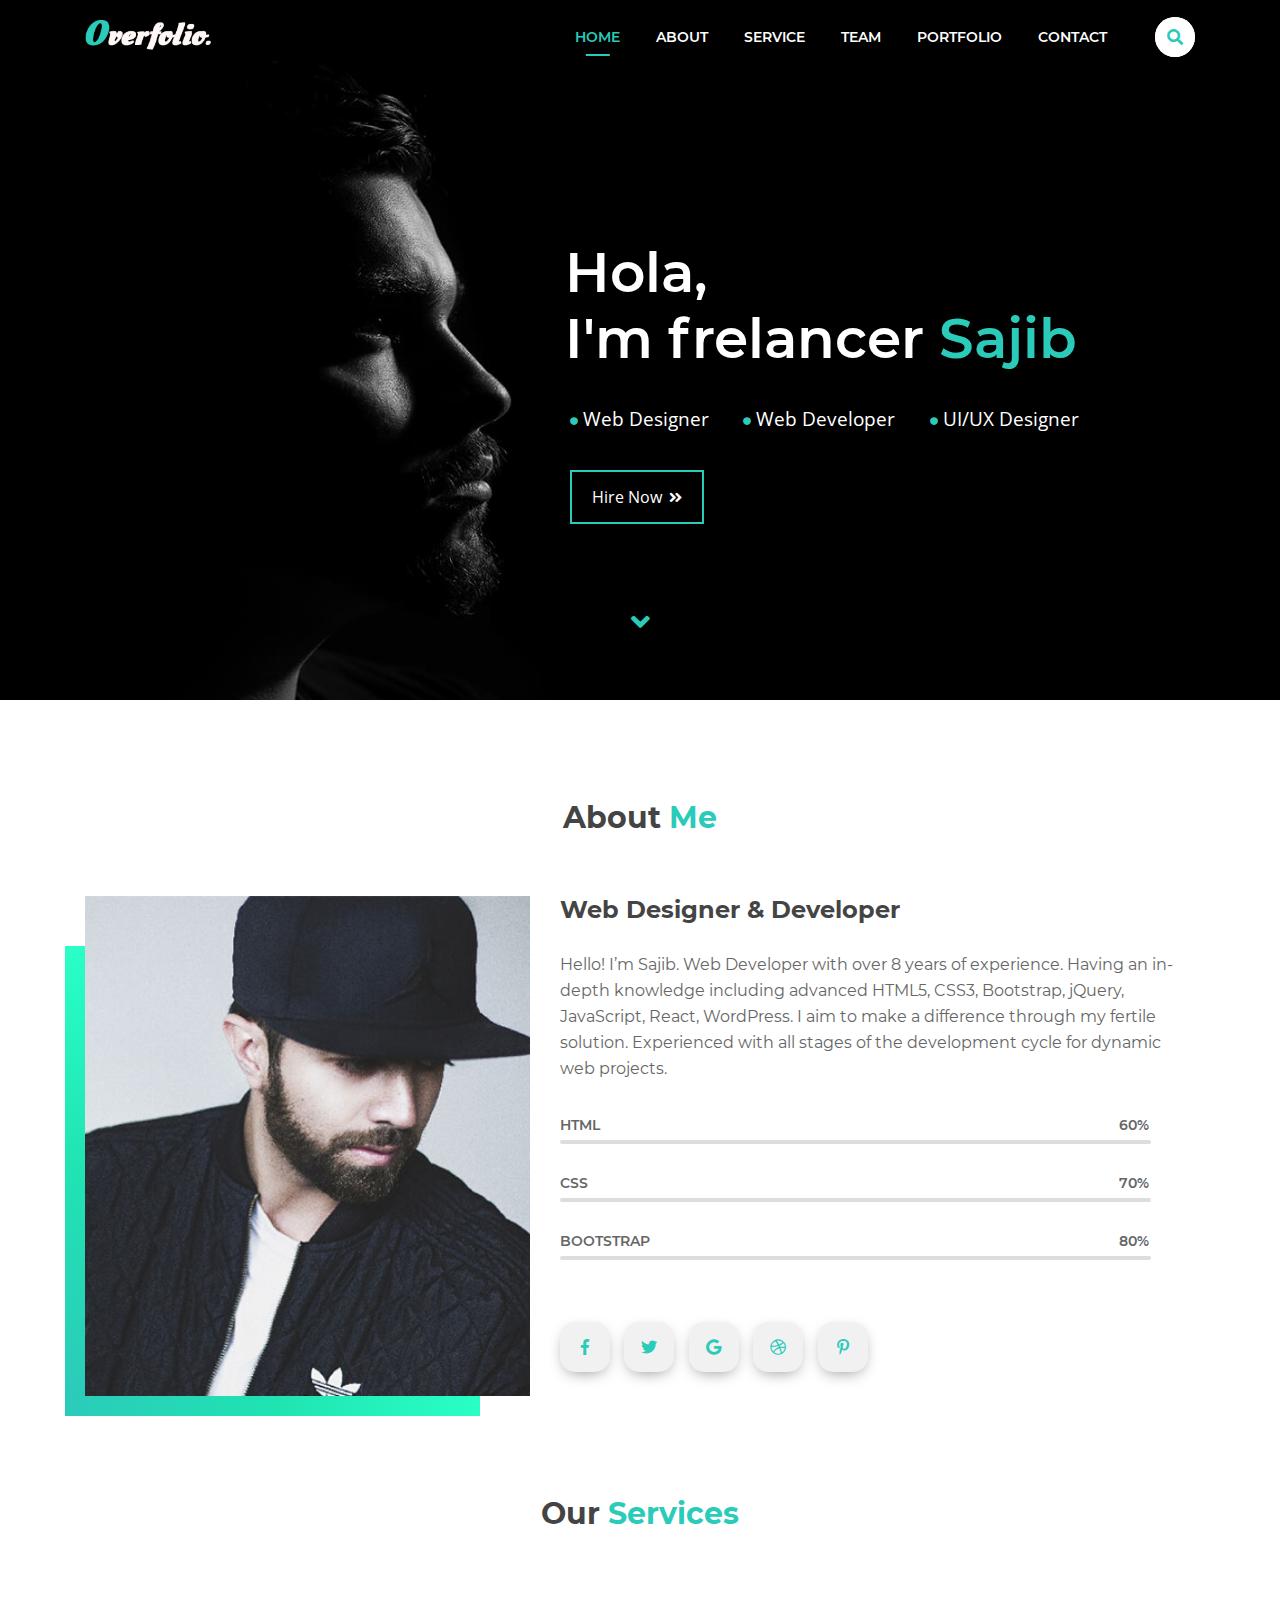
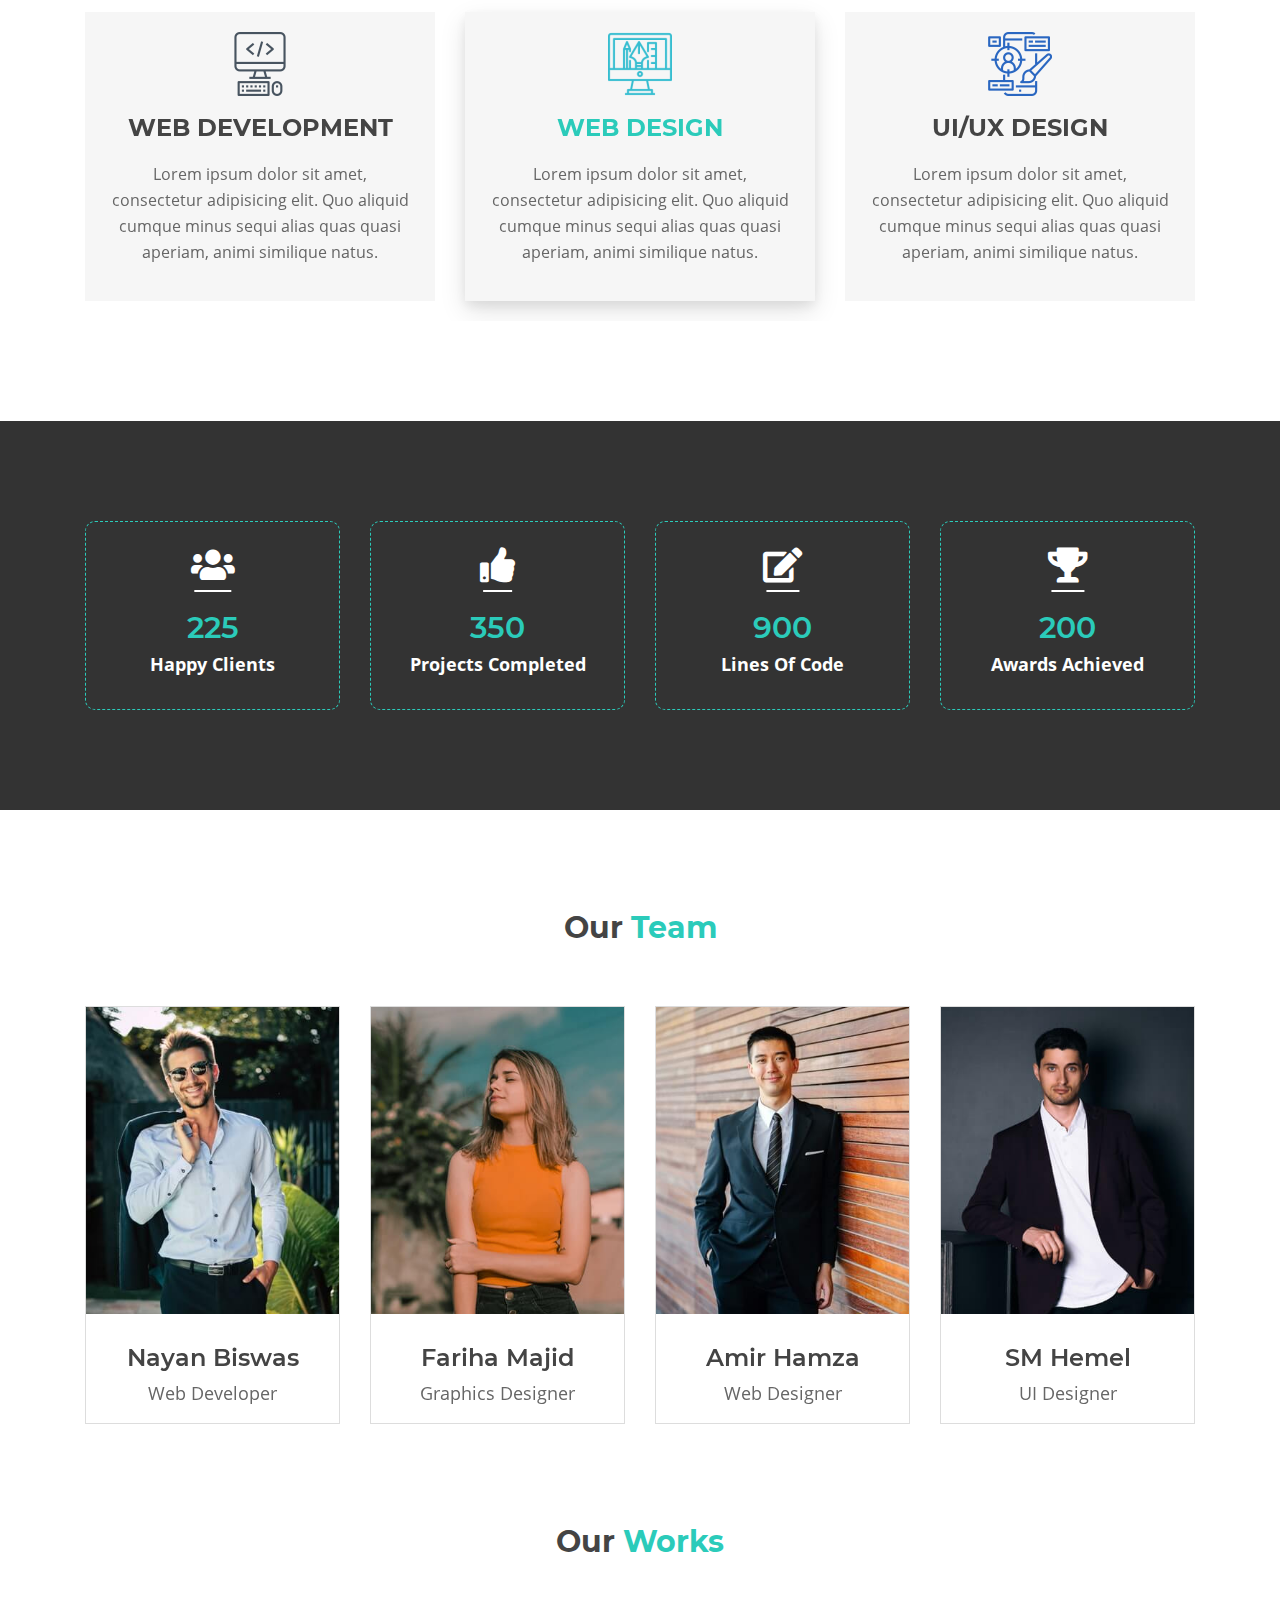
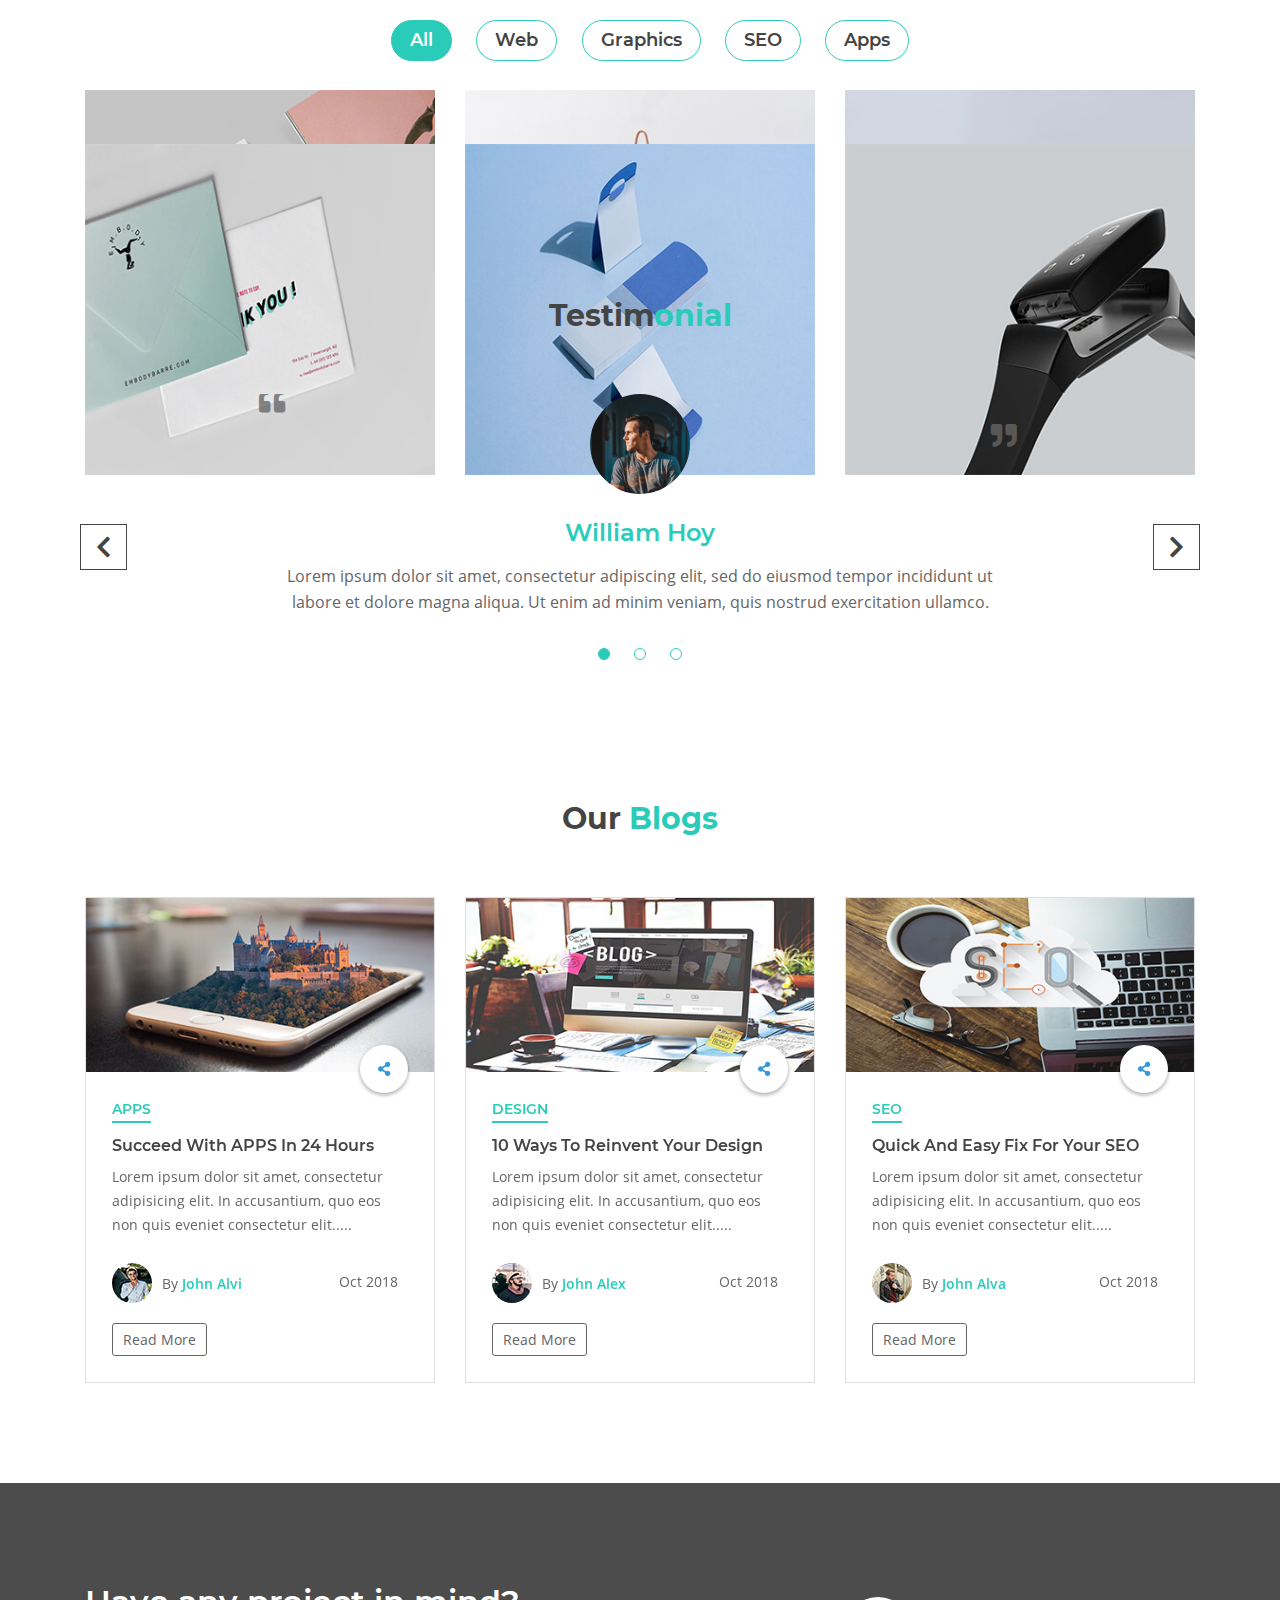
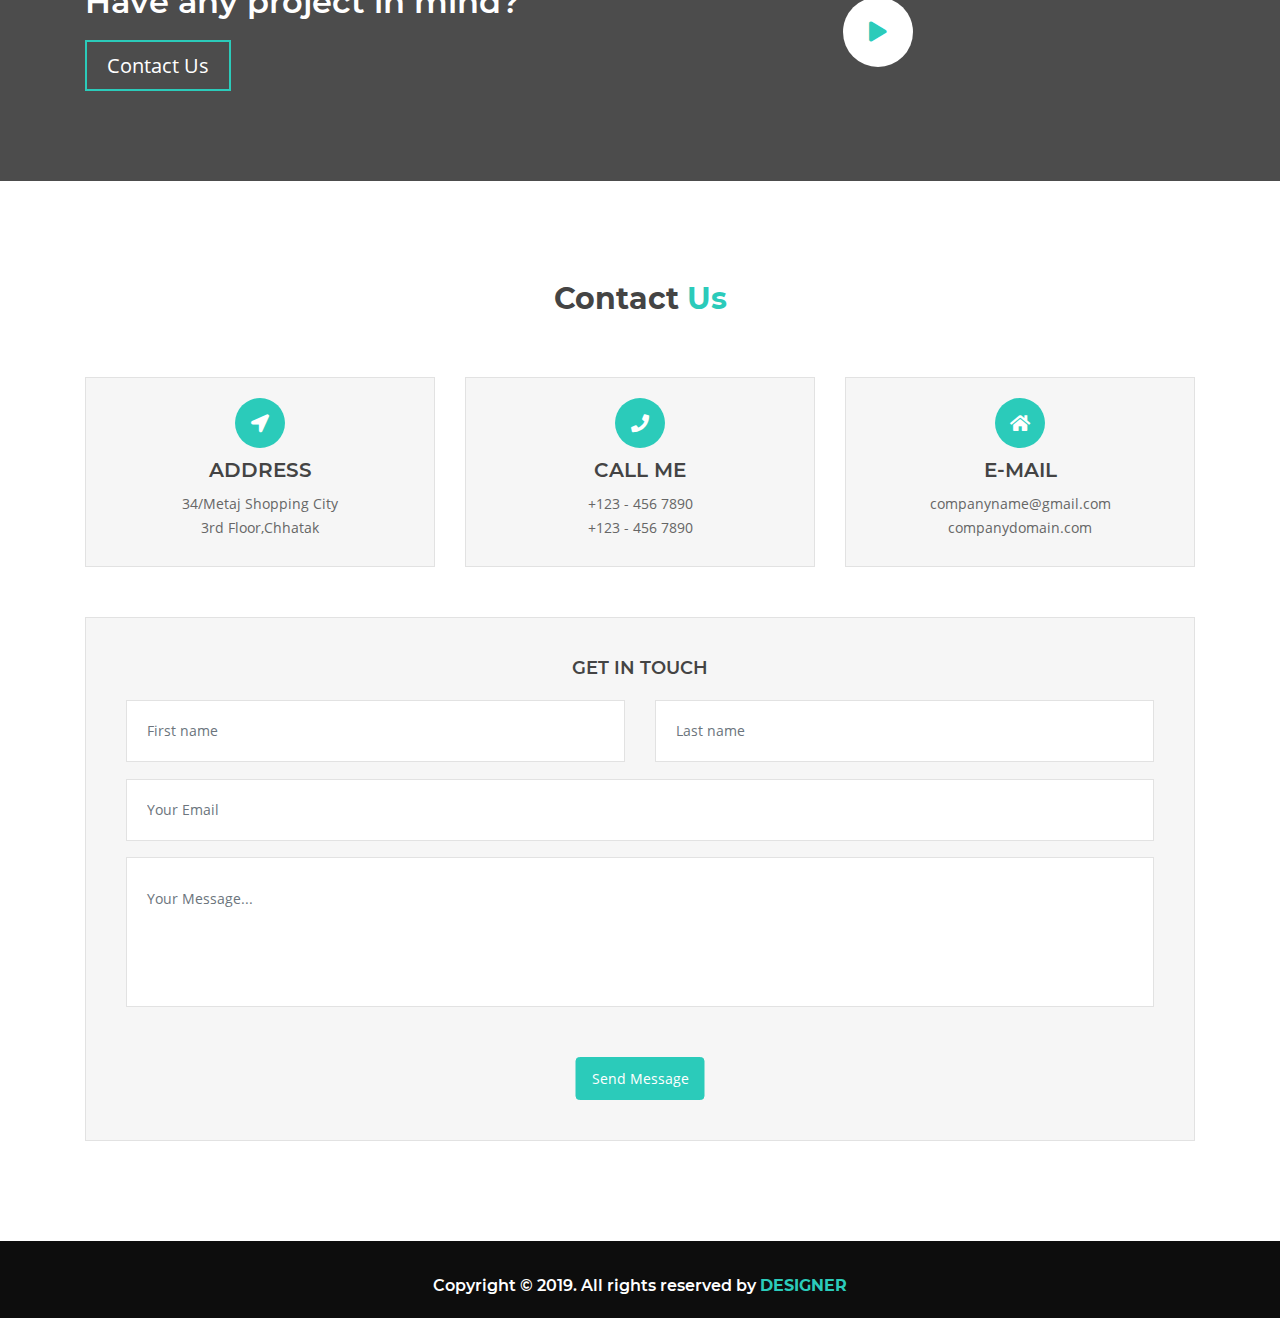
<file: demo/index6.html>
<!DOCTYPE html>
<html lang="en">
<head>
    <meta charset="UTF-8">
    <meta name="viewport" content="width=device-width, initial-scale=1, shrink-to-fit=no">


    <!--Site Title -->
    <title>Overfolio - Personal Portfolio Template</title>
    
    <!--Bootstrap css -->
    <link rel="stylesheet" href="css/bootstrap.min.css">
    
    <!--Google fonts -->
    <link rel="stylesheet" href="css/all.min.css">
    
    <!--Skillbar css -->
    <link rel="stylesheet" href="css/pro-bars.min.css">
    
    <!--Slick Slider css -->
    <link rel="stylesheet" href="css/slick.css">
    
    <!--Lightbox css -->
    <link rel="stylesheet" href="css/lightbox.min.css">
    
    <!--Venobox css -->
    <link rel="stylesheet" href="css/venobox.css">
    
    <!--Custom css -->
    <link rel="stylesheet" href="css/style.css">
    
    <!--Responsive css -->
    <link rel="stylesheet" href="css/responsive.css">
    
</head>
<body data-spy="scroll" data-target=".navbar" data-offset="50" id="index6">
   
    <!--Preloader part start -->
    <div class="preloader">
       <div class="load">
        <hr/><hr/><hr/><hr/>
       </div>
    </div>
    <!--Preloader part end -->
    
    <!--Navbar part start -->
    <nav class="navbar navbar-expand-lg navbar-light">
        <div class="container">
                    <a class="navbar-brand" href="#">
                        <img src="images/logo.png" alt="logo">
                    </a>
          <button class="navbar-toggler" type="button" data-toggle="collapse" data-target="#navbarSupportedContent" aria-controls="navbarSupportedContent" aria-expanded="false" aria-label="Toggle navigation">
            <i class="fas fa-bars"></i>
          </button>

          <div class="collapse navbar-collapse" id="navbarSupportedContent">
            <ul class="navbar-nav ml-auto">
              <li class="nav-item">
                <a class="nav-link" href="#banner">Home <span class="sr-only">(current)</span></a>
              </li>
              <li class="nav-item">
                <a class="nav-link" href="#about">About</a>
              </li>
              <li class="nav-item">
                <a class="nav-link" href="#service">Service</a>
              </li>
              <li class="nav-item">
                <a class="nav-link" href="#team">Team</a>
              </li>
              <li class="nav-item">
                <a class="nav-link" href="#portfolio">Portfolio</a>
              </li>
              <li class="nav-item">
                <a class="nav-link" href="#contact">Contact</a>
              </li>
            </ul>
            <form action="index6.html" method="post">
            <div class="search-box">
                <input class="search-text" type="text" placeholder="Search here">
                <i class="search-btn fas fa-search"></i>  
            </div>
            </form>
          </div>
        </div>
    </nav>
    <!--Navbar part end -->
    
    <!--Banner part start -->
    <section id="banner">
            <div class="container banner-contents">
                <div class="row">
                    <div class="col-lg-7 ml-auto">
                        <div class="banner-content">
                            <h1>Hola,<br>
                                I'm frelancer <span>Sajib</span></h1>
                            <p><i class="icon fas fa-circle"></i>Web Designer</p>
                            <p><i class="icon fas fa-circle"></i>Web Developer</p> 
                            <p><i class="icon fas fa-circle"></i>UI/UX Designer</p>
                        </div>
                        <div class="effect mrrr">
                            <a href="#contact" class="ctttn ctn2">Hire Now<i class="cttn fas fa-angle-double-right"></i></a>
                        </div>    
                    </div>
                </div>
           </div>
           <a href="#about" class="scroll-bottom-btn banner-contents">
                <i class="f fas fa-angle-down"></i>
           </a>    
    </section>
    <!--Banner part end -->
    
    <!--About part start -->
    <section id="about">
        <div class="container">
            <div class="row">
                <div class="col-lg-12">
                    <div class="head text-center">
                        <h2>About <span>Me</span></h2>
                    </div>
                </div>
            </div>
            <div class="row">
                <div class="col-lg-5 col-md-6">
                    <div class="about-img">
                        <img src="images/about.jpg" alt="about-img" class="img-fluid w-100">
                    </div>
                </div>
                <div class="col-lg-7 col-md-6">
                    <div class="about-content">
                        <h3>Web Designer & Developer</h3>
                        <p>Hello! I’m Sajib. Web Developer with over 8 years of experience. Having an in-depth knowledge including advanced HTML5, CSS3, Bootstrap, jQuery, JavaScript, React, WordPress.<span class="contents"> I aim to make a difference through my fertile solution. Experienced with all stages of the development cycle for dynamic web projects.</span></p>
                        <div class="one-whole">
                           <p class="pro-gress-item">Html <span class="pro-gress-percent">60%</span></p>
                            <div class="pro-bar-container color-midnight-blue">
                                <div class="pro-bar bar-60 color-wet-asphalt" data-pro-bar-percent="60" data-pro-bar-delay="400">
                                    <div class="pro-bar-candy"></div>
                                </div>
                            </div>
                        </div>
                        <div class="one-whole">
                           <p class="pro-gress-item">Css <span class="pro-gress-percent">70%</span></p>
                            <div class="pro-bar-container color-midnight-blue">
                                <div class="pro-bar bar-60 color-wet-asphalt" data-pro-bar-percent="70" data-pro-bar-delay="400">
                                    <div class="pro-bar-candy"></div>
                                </div>
                            </div>
                        </div>
                        <div class="one-whole">
                           <p class="pro-gress-item">Bootstrap <span class="pro-gress-percent">80%</span></p>
                            <div class="pro-bar-container color-midnight-blue">
                                <div class="pro-bar bar-60 color-wet-asphalt" data-pro-bar-percent="80" data-pro-bar-delay="400">
                                    <div class="pro-bar-candy"></div>
                                </div>
                            </div>
                        </div>
                        <div class="middle">
                            <a class="ctn" href="#">
                                <i class="fab fa-facebook-f"></i>
                            </a>
                            <a class="ctn" href="#">
                                <i class="fab fa-twitter"></i>
                            </a>
                            <a class="ctn" href="#">
                                <i class="fab fa-google"></i>
                            </a>
                            <a class="ctn" href="#">
                                <i class="fab fa-dribbble"></i>
                            </a>
                            <a class="ctn" href="#">
                                <i class="fab fa-pinterest-p"></i>
                            </a>
                      </div>
                    </div>
                </div>
            </div>
        </div>
    </section>
    <!--About part end -->
    
    
    <!--Service part start -->
    <section id="service">
        <div class="container">
            <div class="row">
                <div class="col-lg-12">
                    <div class="head text-center">
                        <h2>Our <span>Services</span></h2>
                    </div>
                </div>
            </div>
            <div class="row service-slider">
                <div class="col-lg-4">
                    <div class="ser-vice">
                        <div class="service-item text-center">
                        <img src="images/Web-design.png" alt="web-design">
                        <h3>Web Design</h3>
                        <p>Lorem ipsum dolor sit amet, consectetur adipisicing elit. Quo aliquid cumque minus sequi alias quas quasi aperiam, animi similique natus.</p>
                        </div>
                    </div>
                </div>
                <div class="col-lg-4">
                    <div class="ser-vice">
                        <div class="service-item text-center">
                        <img src="images/ui.png" alt="UI/UX">
                        <h3>UI/UX Design</h3>
                        <p>Lorem ipsum dolor sit amet, consectetur adipisicing elit. Quo aliquid cumque minus sequi alias quas quasi aperiam, animi similique natus.</p>
                        </div>
                    </div>
                </div>
                <div class="col-lg-4">
                    <div class="ser-vice">
                        <div class="service-item text-center">
                        <img src="images/graphic-design.png" alt="graphic-design">
                        <h3>Graphic Design</h3>
                        <p>Lorem ipsum dolor sit amet, consectetur adipisicing elit. Quo aliquid cumque minus sequi alias quas quasi aperiam, animi similique natus.</p>
                        </div>
                    </div>
                </div>
                <div class="col-lg-4">
                    <div class="ser-vice">
                        <div class="service-item text-center">
                        <img src="images/App.png" alt="app-development">
                        <h3>App Development</h3>
                        <p>Lorem ipsum dolor sit amet, consectetur adipisicing elit. Quo aliquid cumque minus sequi alias quas quasi aperiam, animi similique natus.</p>
                        </div>
                    </div>
                </div>
                <div class="col-lg-4">
                    <div class="ser-vice">
                        <div class="service-item text-center">
                        <img src="images/Photography.png" alt="Photography">
                        <h3>Photography</h3>
                        <p>Lorem ipsum dolor sit amet, consectetur adipisicing elit. Quo aliquid cumque minus sequi alias quas quasi aperiam, animi similique natus.</p>
                        </div>
                    </div>
                </div>
                <div class="col-lg-4">
                    <div class="ser-vice">
                        <div class="service-item text-center">
                        <img src="images/Web-development.png" alt="web-development">
                        <h3>Web Development</h3>
                        <p>Lorem ipsum dolor sit amet, consectetur adipisicing elit. Quo aliquid cumque minus sequi alias quas quasi aperiam, animi similique natus.</p>
                        </div>
                    </div>
                </div>
               </div>
            </div>
    </section>
    <!--Service part end -->
    
    
    <!--Counter part start -->
    <section id="counter">
        <div class="container count-bg">
            <div class="row">
                <div class="col-lg-3 col-sm-6">
                    <div class="counter-item text-center">
                       <i class="social-icon fa fa-users"></i>
                        <h3 class="counter">225</h3>
                        <h4>Happy Clients</h4>
                    </div>
                </div>
                <div class="col-lg-3 col-sm-6">
                    <div class="counter-item text-center">
                        <i class="social-icon fa fa-thumbs-up"></i>
                        <h3 class="counter">350</h3>
                        <h4>Projects Completed</h4>
                    </div>
                </div>
                <div class="col-lg-3 col-sm-6">
                    <div class="counter-item text-center">
                        <i class="social-icon fa fa-edit"></i>
                        <h3 class="counter">900</h3>
                        <h4>Lines Of Code</h4>
                    </div>
                </div>
                <div class="col-lg-3 col-sm-6">
                    <div class="counter-item text-center">
                        <i class="social-icon fa fa-trophy"></i>
                        <h3 class="counter">200</h3>
                        <h4>Awards Achieved</h4>
                    </div>
                </div>
            </div>
        </div>
    </section>
    <!--Counter part end -->
    
    <!--Team part start -->
    <section id="team">
        <div class="container">
           <div class="row">
                <div class="col-lg-12">
                    <div class="head text-center">
                        <h2>Our <span>Team</span></h2>
                    </div>
                </div>
            </div>
            
            <div class="row team-row">
            <div class="col-lg-3 team-wrap">
              <div class="team-member text-center">
                <div class="team-img">
                  <img src="images/team1.jpeg" alt="team1" class="img-fluid w-100">
                  <div class="overlay">
                    <div class="team-details text-center">
                      <div class="socials mt-20">
                        <a href="#"><i class="fab fa-facebook-f"></i></a>
                        <a href="#"><i class="fab fa-twitter"></i></a>
                        <a href="#"><i class="fab fa-google-plus-g"></i></a>
                        <a href="#"><i class="fab fa-linkedin-in"></i></a>
                      </div>
                    </div>
                  </div>
                </div>
                <h6 class="team-title">Amir Hamza</h6>
                <p class="designation">Web Designer</p>
              </div>
            </div>

            <div class="col-lg-3 team-wrap">
              <div class="team-member text-center">
                <div class="team-img">
                  <img src="images/team2.jpeg" alt="team2" class="img-fluid w-100">
                  <div class="overlay">
                    <div class="team-details text-center">
                      <div class="socials mt-20">
                        <a href="#"><i class="fab fa-facebook-f"></i></a>
                        <a href="#"><i class="fab fa-twitter"></i></a>
                        <a href="#"><i class="fab fa-google-plus-g"></i></a>
                        <a href="#"><i class="fab fa-linkedin-in"></i></a>
                      </div>
                    </div>
                  </div>
                </div>
                <h6 class="team-title">SM Hemel</h6>
                <p class="designation">UI Designer</p>
              </div>
            </div>

            <div class="col-lg-3 team-wrap">
              <div class="team-member last text-center">
                <div class="team-img">
                  <img src="images/team3.jpeg" alt="team3" class="img-fluid w-100">
                  <div class="overlay">
                    <div class="team-details text-center">
                      <div class="socials mt-20">
                        <a href="#"><i class="fab fa-facebook-f"></i></a>
                        <a href="#"><i class="fab fa-twitter"></i></a>
                        <a href="#"><i class="fab fa-google-plus-g"></i></a>
                        <a href="#"><i class="fab fa-linkedin-in"></i></a>
                      </div>
                    </div>
                  </div>
                </div>
                <h6 class="team-title">Nayan Biswas</h6>
                <p class="designation">Web Developer</p>
              </div>
            </div>
            
               <div class="col-lg-3 team-wrap">
              <div class="team-member last text-center">
                <div class="team-img">
                  <img src="images/team4.jpeg" alt="team4" class="img-fluid w-100">
                  <div class="overlay">
                    <div class="team-details text-center">
                      <div class="socials mt-20">
                        <a href="#"><i class="fab fa-facebook-f"></i></a>
                        <a href="#"><i class="fab fa-twitter"></i></a>
                        <a href="#"><i class="fab fa-google-plus-g"></i></a>
                        <a href="#"><i class="fab fa-linkedin-in"></i></a>
                      </div>
                    </div>
                  </div>
                </div>
                <h6 class="team-title">Fariha Majid</h6>
                <p class="designation">Graphics Designer</p>
              </div>
            </div>
            
            <div class="col-lg-3 team-wrap">
              <div class="team-member text-center">
                <div class="team-img">
                  <img src="images/team1.jpeg" alt="team1" class="img-fluid w-100">
                  <div class="overlay">
                    <div class="team-details text-center">
                      <div class="socials mt-20">
                        <a href="#"><i class="fab fa-facebook-f"></i></a>
                        <a href="#"><i class="fab fa-twitter"></i></a>
                        <a href="#"><i class="fab fa-google-plus-g"></i></a>
                        <a href="#"><i class="fab fa-linkedin-in"></i></a>
                      </div>
                    </div>
                  </div>
                </div>
                <h6 class="team-title">Amir Hamza</h6>
                <p class="designation">Web Designer</p>
              </div>
            </div>
            
            <div class="col-lg-3 team-wrap">
              <div class="team-member text-center">
                <div class="team-img">
                  <img src="images/team2.jpeg" alt="team2" class="img-fluid w-100">
                  <div class="overlay">
                    <div class="team-details text-center">
                      <div class="socials mt-20">
                        <a href="#"><i class="fab fa-facebook-f"></i></a>
                        <a href="#"><i class="fab fa-twitter"></i></a>
                        <a href="#"><i class="fab fa-google-plus-g"></i></a>
                        <a href="#"><i class="fab fa-linkedin-in"></i></a>
                      </div>
                    </div>
                  </div>
                </div>
                <h6 class="team-title">SM Hemel</h6>
                <p class="designation">UI Designer</p>
              </div>
            </div>
            
            <div class="col-lg-3 team-wrap">
              <div class="team-member last text-center">
                <div class="team-img">
                  <img src="images/team3.jpeg" alt="team3" class="img-fluid w-100">
                  <div class="overlay">
                    <div class="team-details text-center">
                      <div class="socials mt-20">
                        <a href="#"><i class="fab fa-facebook-f"></i></a>
                        <a href="#"><i class="fab fa-twitter"></i></a>
                        <a href="#"><i class="fab fa-google-plus-g"></i></a>
                        <a href="#"><i class="fab fa-linkedin-in"></i></a>
                      </div>
                    </div>
                  </div>
                </div>
                <h6 class="team-title">Nayan Biswas</h6>
                <p class="designation">Web Developer</p>
              </div>
            </div>
            
            <div class="col-lg-3 team-wrap">
              <div class="team-member last text-center">
                <div class="team-img">
                  <img src="images/team4.jpeg" alt="team4" class="img-fluid w-100">
                  <div class="overlay">
                    <div class="team-details text-center">
                      <div class="socials mt-20">
                        <a href="#"><i class="fab fa-facebook-f"></i></a>
                        <a href="#"><i class="fab fa-twitter"></i></a>
                        <a href="#"><i class="fab fa-google-plus-g"></i></a>
                        <a href="#"><i class="fab fa-linkedin-in"></i></a>
                      </div>
                    </div>
                  </div>
                </div>
                <h6 class="team-title">Fariha Majid</h6>
                <p class="designation">Graphics Designer</p>
              </div>
            </div>
            
            </div>
        </div>
    </section>
    <!--Team part end -->
    
    <!--Portfolio part start -->
    <section id="portfolio">
        <div class="container">
           <div class="row">
                <div class="col-lg-12">
                    <div class="head text-center">
                        <h2>Our <span>Works</span></h2>
                    </div>
                </div>
            </div>
            
            <div class="row">
                <div class="col-lg-12 pb-4">
                    <div class="button-group text-center filters-button-group">
                      <button class="button is-checked" data-filter="*">All</button>
                      <button class="button" data-filter=".metal">Web</button>
                      <button class="button" data-filter=".transition">Graphics</button>
                      <button class="button" data-filter=".alkali">SEO</button>
                      <button class="button" data-filter=".ium">Apps</button>
                    </div>
                </div>
            </div>
            
            <div class="row grid">
                  <div class="col-lg-4 col-sm-6 element-item metal transition">
                      <div class="prob" data-category="transition">
                         <img src="images/port11.jpg" alt="portfolio-11" class="img-fluid w-100">
                         <div class="over-lay">
                             <h6>Creative Web Design</h6>
                            <a href="images/port11-big.jpg" data-lightbox="image-1" data-title="My caption">
                                <div class="icon2">
                                    <i class="far fa-image"></i>
                                </div>
                             </a>
                         </div>
                      </div>
                  </div>
                  
                  <div class="col-lg-4 col-sm-6 element-item alkali">
                      <div class="prob" data-category="alkali">
                         <img src="images/port13.jpg" alt="portfolio-13" class="img-fluid w-100">
                         <div class="over-lay">
                             <h6>Creative Web Design</h6>
                             <a href="images/port13-big.jpg" data-lightbox="image-1" data-title="My caption">
                                <div class="icon2">
                                    <i class="far fa-image"></i>
                                </div>
                             </a>
                         </div>
                      </div>
                  </div>
                  
                  <div class="col-lg-4 col-sm-6 element-item metal transition">
                      <div class="prob" data-category="transition">
                         <img src="images/port3.jpg" alt="portfolio-3" class="img-fluid w-100">
                         <div class="over-lay">
                             <h6>Creative Web Design</h6>
                             <a href="images/port3-big.jpg" data-lightbox="image-1" data-title="My caption">
                                <div class="icon2">
                                    <i class="far fa-image"></i>
                                </div>
                             </a>
                         </div>
                      </div>
                  </div>
                  
                  <div class="col-lg-4 col-sm-6 element-item metal ium">
                      <div class="prob" data-category="transition">
                         <img src="images/port4.jpg" alt="portfolio-4" class="img-fluid w-100">
                         <div class="over-lay">
                             <h6>Creative Web Design</h6>
                             <a href="images/port4-big.jpg" data-lightbox="image-1" data-title="My caption">
                                <div class="icon2">
                                    <i class="far fa-image"></i>
                                </div>
                             </a>
                         </div>
                      </div>
                  </div>
                  
                  <div class="col-lg-4 col-sm-6 element-item metal ium">
                      <div class="prob" data-category="metal">
                         <img src="images/port5.jpg" alt="portfolio-5" class="img-fluid w-100">
                         <div class="over-lay">
                             <h6>Creative Web Design</h6>
                             <a href="images/port5-big.jpg" data-lightbox="image-1" data-title="My caption">
                                <div class="icon2">
                                    <i class="far fa-image"></i>
                                </div>
                             </a>
                         </div>
                      </div>
                  </div>
                  
                  <div class="col-lg-4 col-sm-6 element-item metal ium">
                      <div class="prob" data-category="metal">
                         <img src="images/port6.jpg" alt="portfolio-6" class="img-fluid w-100">
                         <div class="over-lay">
                             <h6>Creative Web Design</h6>
                             <a href="images/port6-big.jpg" data-lightbox="image-1" data-title="My caption">
                                <div class="icon2">
                                    <i class="far fa-image"></i>
                                </div>
                             </a>
                         </div>
                      </div>
                  </div>
                  
            </div>
        </div>
    </section>
    <!--Portfolio part end -->
    
    <!--Testimonial part start -->
    <section id="testimonial">
            <div class="container">
                <div class="row">
                    <div class="col-lg-12">
                        <div class="head text-center">
                            <h2>Testim<span>onial</span></h2>
                        </div>
                    </div>
                </div>
               <div class="row">
                   <div class="col-lg-12 m-auto">
                        <div class="testim">

                              <i id="right-arrow" class="arrow right fas fa-chevron-right"></i>
                              <i id="left-arrow" class="arrow left fas fa-chevron-left "></i>

                            <ul id="testim-dots" class="dots">
                                <li class="dot active"></li>
                                <li class="dot"></li>
                                <li class="dot"></li>
                            </ul>
                        <div id="testim-content" class="cont">

                            <div class="active">
                                <div class="img"><img src="images/test1.png" alt=""></div>
                                <h4>William Hoy</h4>
                                <p><i class="ic-on fas fa-quote-left"></i>Lorem ipsum dolor sit amet, consectetur adipiscing elit, sed do eiusmod tempor incididunt ut labore et dolore magna aliqua. Ut enim ad minim veniam, quis nostrud exercitation ullamco.<i class="ic-on2 fas fa-quote-right"></i></p>                    
                            </div>

                            <div>
                                <div class="img"><img src="images/test2.png" alt=""></div>
                                <h4>Della B. Simonds</h4>
                                <p><i class="ic-on fas fa-quote-left"></i>Lorem ipsum dolor sit amet, consectetur adipiscing elit, sed do eiusmod tempor incididunt ut labore et dolore magna aliqua. Ut enim ad minim veniam, quis nostrud exercitation ullamco.<i class="ic-on2 fas fa-quote-right"></i></p>                    
                            </div>

                            <div>
                                <div class="img"><img src="images/test3.jpg" alt=""></div>
                                <h4>Paul S. Perry</h4>
                                <p><i class="ic-on fas fa-quote-left"></i>Lorem ipsum dolor sit amet, consectetur adipiscing elit, sed do eiusmod tempor incididunt ut labore et dolore magna aliqua. Ut enim ad minim veniam, quis nostrud exercitation ullamco.<i class="ic-on2 fas fa-quote-right"></i></p>                    
                            </div>

                         </div>

                        </div>
                  </div>
               </div>
            </div>
    </section>
    <!--Testimonial part end -->
    
    <!--Blogs part start -->
    <section id="blog">
          <div class="container">
             <div class="row">
                        <div class="col-lg-12">
                            <div class="head text-center">
                                <h2>Our <span>Blogs</span></h2>
                            </div>
                        </div>
            </div>
              <div class="row blog-slider">
                  <div class="col-lg-4">
                      <div class="card">
                        <div class="card__image">
                            <img src="images/design.jpg" alt="image" class="img-fluid w-100">
                        </div>
                        <div class="card__content card__padding">
                            <div class="card__share">
                                <div class="card__social">  
                                    <a class="share-icon facebook" href="#"><i class="fab fa-facebook-f"></i></a>
                                    <a class="share-icon twitter" href="#"><i class="fab fa-twitter"></i></a>
                                    <a class="share-icon googleplus" href="#"><i class="fab fa-google-plus-g"></i></a>
                                </div>
                                <a id="share1" class="share-toggle share-icon" href="#"><i class="fas fa-share-alt"></i></a>
                            </div>
                            <div class="card__meta">
                                <h4>Design</h4>
                            </div>
                            <article class="card__article">
                                <h5>10 Ways To Reinvent Your Design</h5>
                                <p>Lorem ipsum dolor sit amet, consectetur adipisicing elit. In accusantium, quo eos non quis eveniet consectetur elit.....</p>
                            </article>
                        </div>
                        <div class="card__action">
                            <div class="card__author">
                                <img src="images/blogs.jpg" alt="user" class="img-fluid">
                                <div class="card__author-content">
                                    <p>By <span>John Alex</span></p>
                                    <span class="time">Oct 2018</span>
                                </div>
                            </div>
                            <button type="button" class="btn-bg">Read More</button>
                        </div>
                    </div>
                  </div>
                     <div class="col-lg-4">
                      <div class="card">
                        <div class="card__image">
                            <img src="images/seo.jpg" alt="image" class="img-fluid w-100">
                        </div>
                        <div class="card__content card__padding">
                            <div class="card__share">
                                <div class="card__social">  
                                    <a class="share-icon facebook" href="#"><i class="fab fa-facebook-f"></i></a>
                                    <a class="share-icon twitter" href="#"><i class="fab fa-twitter"></i></a>
                                    <a class="share-icon googleplus" href="#"><i class="fab fa-google-plus-g"></i></a>
                                </div>
                                <a id="share2" class="share-toggle share-icon" href="#"><i class="fas fa-share-alt"></i></a>
                            </div>
                            <div class="card__meta">
                                <h4>SEO</h4>
                            </div>
                            <article class="card__article">
                                <h5>Quick and Easy Fix For Your SEO</h5>
                                <p>Lorem ipsum dolor sit amet, consectetur adipisicing elit. In accusantium, quo eos non quis eveniet consectetur elit.....</p>
                            </article>
                        </div>
                        <div class="card__action">
                            <div class="card__author">
                                <img src="images/blogs1.jpg" alt="user" class="img-fluid">
                                <div class="card__author-content">
                                    <p>By <span>John Alva</span></p>
                                    <span class="time">Oct 2018</span>
                                </div>
                            </div>
                            <button type="button" class="btn-bg">Read More</button>
                        </div>
                    </div>
                  </div>
                     <div class="col-lg-4">
                      <div class="card">
                        <div class="card__image">
                            <img src="images/development.jpg" alt="image" class="img-fluid w-100">
                        </div>
                        <div class="card__content card__padding">
                            <div class="card__share">
                                <div class="card__social">  
                                    <a class="share-icon facebook" href="#"><i class="fab fa-facebook-f"></i></a>
                                    <a class="share-icon twitter" href="#"><i class="fab fa-twitter"></i></a>
                                    <a class="share-icon googleplus" href="#"><i class="fab fa-google-plus-g"></i></a>
                                </div>
                                <a id="share3" class="share-toggle share-icon" href="#"><i class="fas fa-share-alt"></i></a>
                            </div>
                            <div class="card__meta">
                                <h4>Development</h4>
                            </div>
                            <article class="card__article">
                                <h5>5 Best Ways To Sell Development</h5>
                                <p>Lorem ipsum dolor sit amet, consectetur adipisicing elit. In accusantium, quo eos non quis eveniet consectetur elit.....</p>
                            </article>
                        </div>
                        <div class="card__action">
                            <div class="card__author">
                                <img src="images/blogs2.jpg" alt="user" class="img-fluid">
                                <div class="card__author-content">
                                    <p>By <span>John Doe</span></p>
                                    <span class="time">Oct 2018</span>
                                </div>
                            </div>
                            <button type="button" class="btn-bg">Read More</button>
                        </div>
                    </div>
                  </div>
                  <div class="col-lg-4">
                      <div class="card">
                        <div class="card__image">
                            <img src="images/apps.jpg" alt="image" class="img-fluid w-100">
                        </div>
                        <div class="card__content card__padding">
                            <div class="card__share">
                                <div class="card__social">  
                                    <a class="share-icon facebook" href="#"><i class="fab fa-facebook-f"></i></a>
                                    <a class="share-icon twitter" href="#"><i class="fab fa-twitter"></i></a>
                                    <a class="share-icon googleplus" href="#"><i class="fab fa-google-plus-g"></i></a>
                                </div>
                                <a id="share4" class="share-toggle share-icon" href="#"><i class="fas fa-share-alt"></i></a>
                            </div>
                            <div class="card__meta">
                                <h4>Apps</h4>
                            </div>
                            <article class="card__article">
                                <h5>Succeed With APPS In 24 Hours</h5>
                                <p>Lorem ipsum dolor sit amet, consectetur adipisicing elit. In accusantium, quo eos non quis eveniet consectetur elit.....</p>
                            </article>
                        </div>
                        <div class="card__action">
                            <div class="card__author">
                                <img src="images/blogs3.jpg" alt="user" class="img-fluid">
                                <div class="card__author-content">
                                    <p>By <span>John Alvi</span></p>
                                    <span class="time">Oct 2018</span>
                                </div>
                            </div>
                            <button type="button" class="btn-bg">Read More</button>
                        </div>
                    </div>
                  </div>
              </div>
          </div>
      </section>
    <!--Blogs part end -->
    
    <!--Video Part start -->
    <section id="video">
        <div class="container video-bg">
            <div class="row">
                <div class="col-lg-5 col-md-6">
                    <div class="video-item1">
                        <h3>Have any project in mind?</h3>
                        <div class="effect2">
                            <a href="#contact" class="ctttn ctn2">Contact Us</a>
                        </div> 
                    </div>
                </div>
                <div class="col-lg-7 col-md-6">
                    <div class="video-item2 text-center">
                       <a class="venobox" data-autoplay="true" data-vbtype="video" href="http://youtu.be/UN3uF3990Q0">
                            <i class="fas fa-play"></i>
                       </a>
                    </div>
                </div>
            </div>
        </div>
    </section>
    <!--Video Part end -->
    
    <!--Footer part start -->
    <footer id="contact">
        <div class="container">
            <div class="row">
                <div class="col-lg-12">
                    <div class="head text-center">
                        <h2>Contact <span>Us</span></h2>
                    </div>
                </div>
            </div>
            <div class="row">
                <div class="col-lg-4 col-md-6 col-sm-6">
                    <div class="contact-item text-center">
                        <i class="i-con fas fa-location-arrow"></i>
                        <div class="contacts">
                            <h4 class="item1">Address</h4>
                            <p class="item2"><a href="https://goo.gl/maps/o1dBY2gh4Jm" target="_blank">34/Metaj Shopping City<br>
                                            3rd Floor,Chhatak</a></p>
                        </div>
                    </div>
                </div>
                <div class="col-lg-4 col-md-6 col-sm-6">
                    <div class="contact-item text-center">
                        <i class="i-con fas fa-phone"></i>
                        <div class="contacts">
                            <h4 class="item1">Call Me</h4>
                            <p class="item2"><a href="tel:+1234567890">+123 - 456 7890<br>
                                    +123 - 456 7890</a></p>
                        </div>
                    </div>
                </div>
                <div class="col-lg-4 col-sm-12 col-md-12">
                    <div class="contact-item text-center">
                        <i class="i-con fas fa-home"></i>
                        <div class="contacts">
                            <h4 class="item1">E-mail</h4>
                            <p class="item2"><a href="mailto:companyname@gmail.com">companyname@gmail.com<br>
                               companydomain.com</a></p>
                        </div>
                    </div>
                </div> 
            </div>
            <div class="row">
                <div class="col-lg-12 mx-auto">
                    <div class="contact-mess mr3">
                        <h5 class="text-center">Get in touch</h5>
                        <form action="index6.html" method="post">
                          <div class="row mrr">
                            <div class="col">
                              <input type="text" class="form-control" placeholder="First name">
                            </div>
                            <div class="col">
                              <input type="text" class="form-control" placeholder="Last name">
                            </div>
                          </div>
                          <div class="form-group">
                            <input type="email" class="form-control" placeholder="Your Email">
                          </div>
                          <textarea class="form-control" placeholder="Your Message..."></textarea>
                          <button class="btn btn-primary" type="submit">Send Message</button>
                        </form>
                    </div>
                </div>
            </div>
        </div>
    </footer>
    <!--Footer part end -->
    
    <!--Back to top button part start -->
        <a href="#" class="back-to-top">
            <i class="fas fa-chevron-up"></i>
        </a>
    <!--Back to top button part end -->
    
    <!--CopyRight part start -->
    <section id="footer-btm">
        <div class="container">
            <div class="row">
                <div class="col-lg-12">
                    <div class="fop-btm text-center">
                        <h5>Copyright © 2019. All rights reserved by <a href="#">DESIGNER</a></h5>
                    </div>
                </div>
            </div>
        </div>
    </section>
    <!--CopyRight part end -->
    
    
    <!--jQuery -->
    <script src="js/jquery-1.12.4.min.js"></script>
    
    <!--Bootstrap js -->
    <script src="js/bootstrap.min.js"></script>
    
    <!--Type js -->
    <script src="js/typed.min.js"></script> 
    
    <!--Skillbar js -->
    <script src="js/visible.min.js" type="text/javascript"></script> 
    <script src="js/pro-bars.js" type="text/javascript"></script>
    <script src="js/jquery-ui.min.js"></script>
    
    <!--Slick Slider js -->
    <script src="js/slick.min.js"></script>
    
    <!--Particles js -->
    <script src="js/particles.js"></script>
    <script src="js/app.js"></script>
    
    <!--Counter js --> 
    <script src="js/waypoints.min.js"></script>
    <script src="js/jquery.counterup.min.js"></script>
    
    <!--Isotop js -->
    <script src="js/isotope.pkgd.js"></script>
    
    <!--Lightbox js -->
    <script src="js/lightbox.min.js"></script>
    
    <!--Background video js -->
    <script src="js/jquery.mb.YTPlayer.min.js"></script>
    
    <!--Venobbox js -->
    <script src="js/venobox.min.js"></script>
    
    <!--Custom script -->
    <script src="js/custom.js"></script>
    
    <!--Blog toggle js -->
    <script>
        $('.card__share > a').on('click', function(e){ 
            e.preventDefault() // prevent default action - hash doesn't appear in url
            $(this).parent().find( 'div' ).toggleClass( 'card__social--active' );
        });
    </script>
    
</body>
</html>
</file>
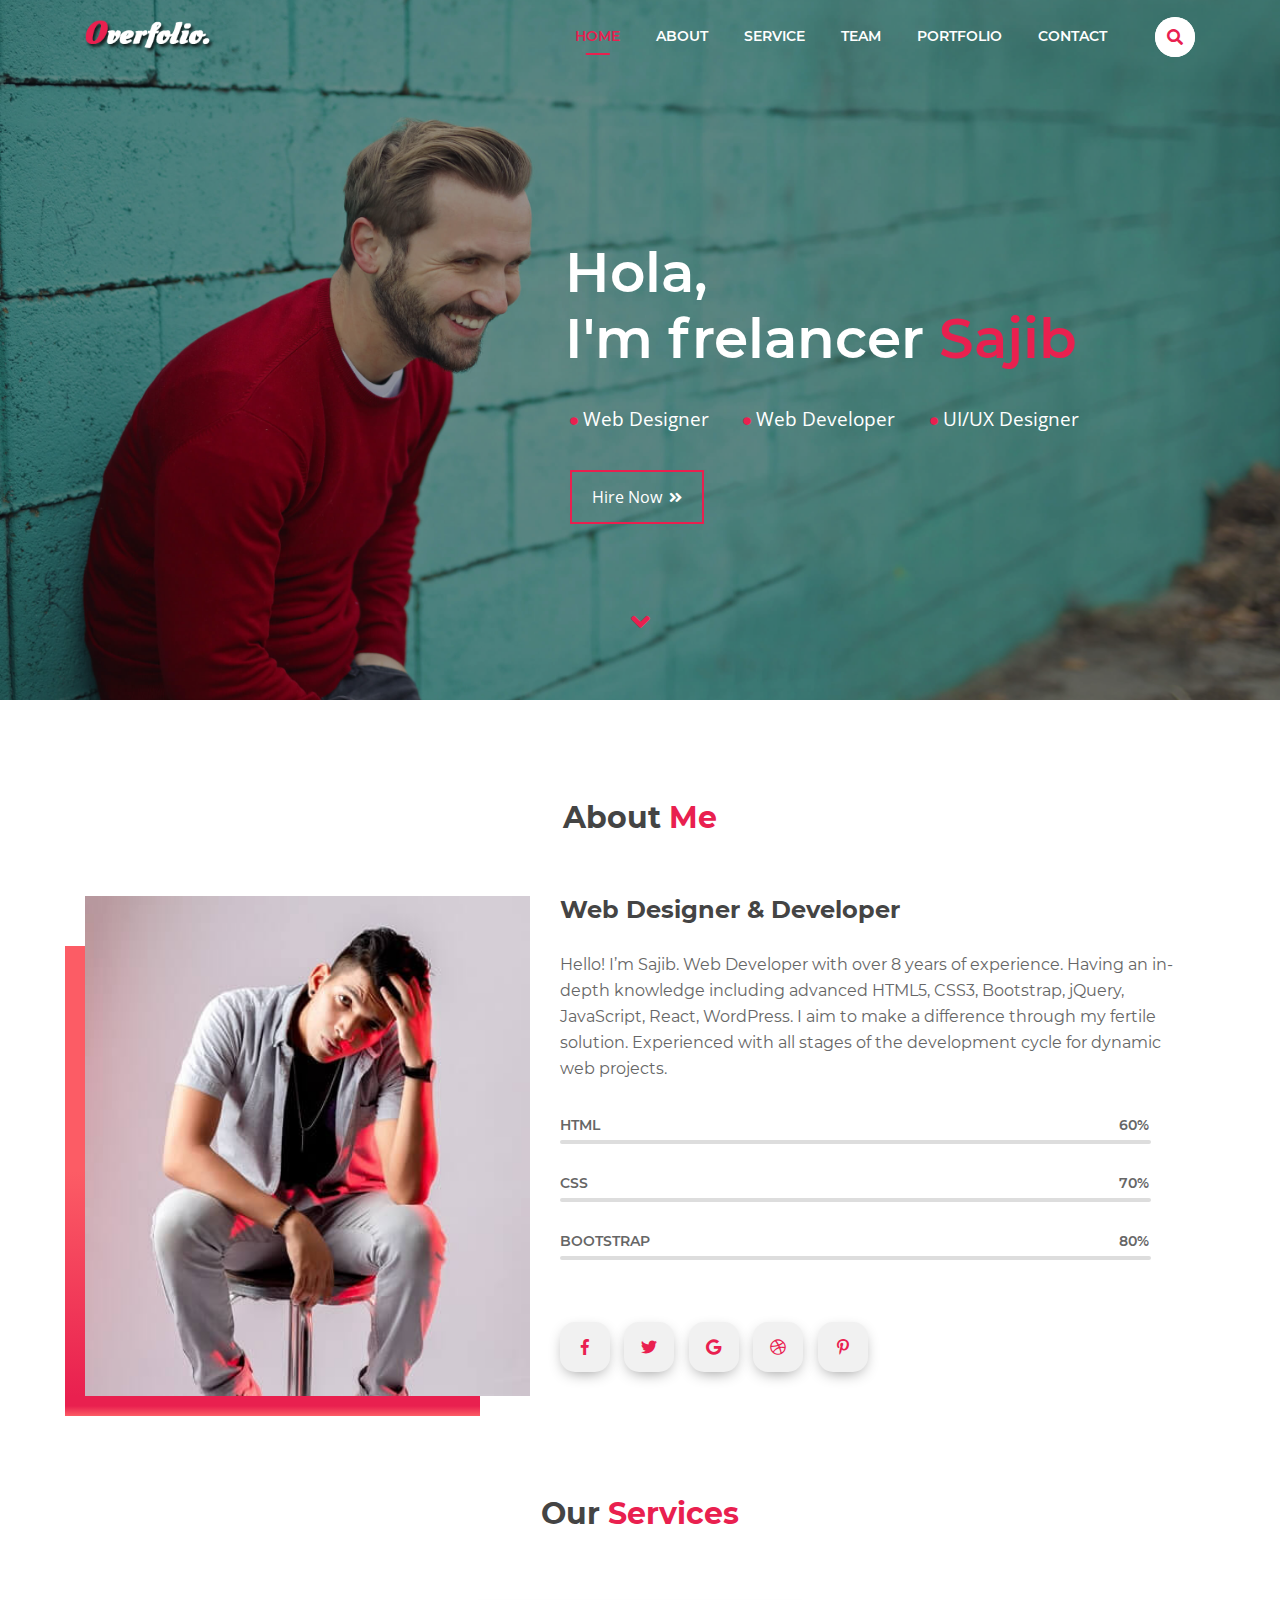
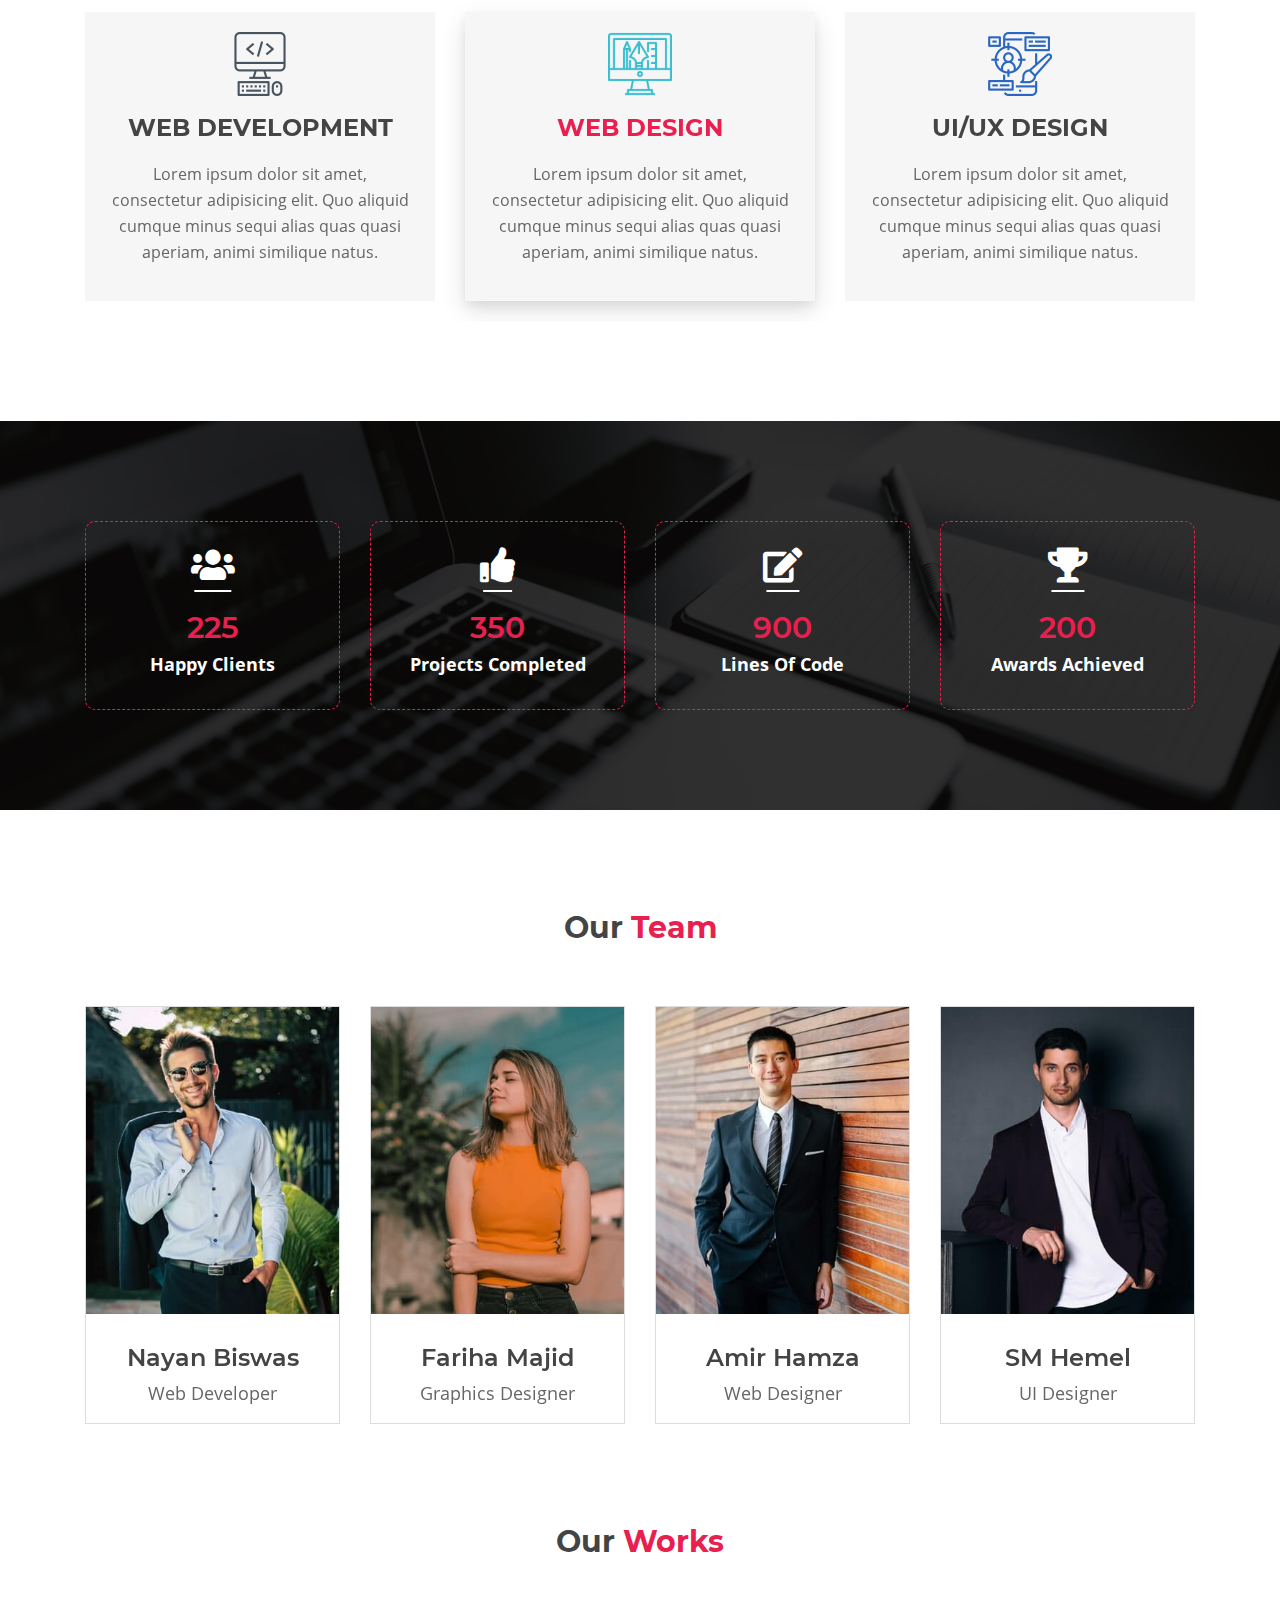
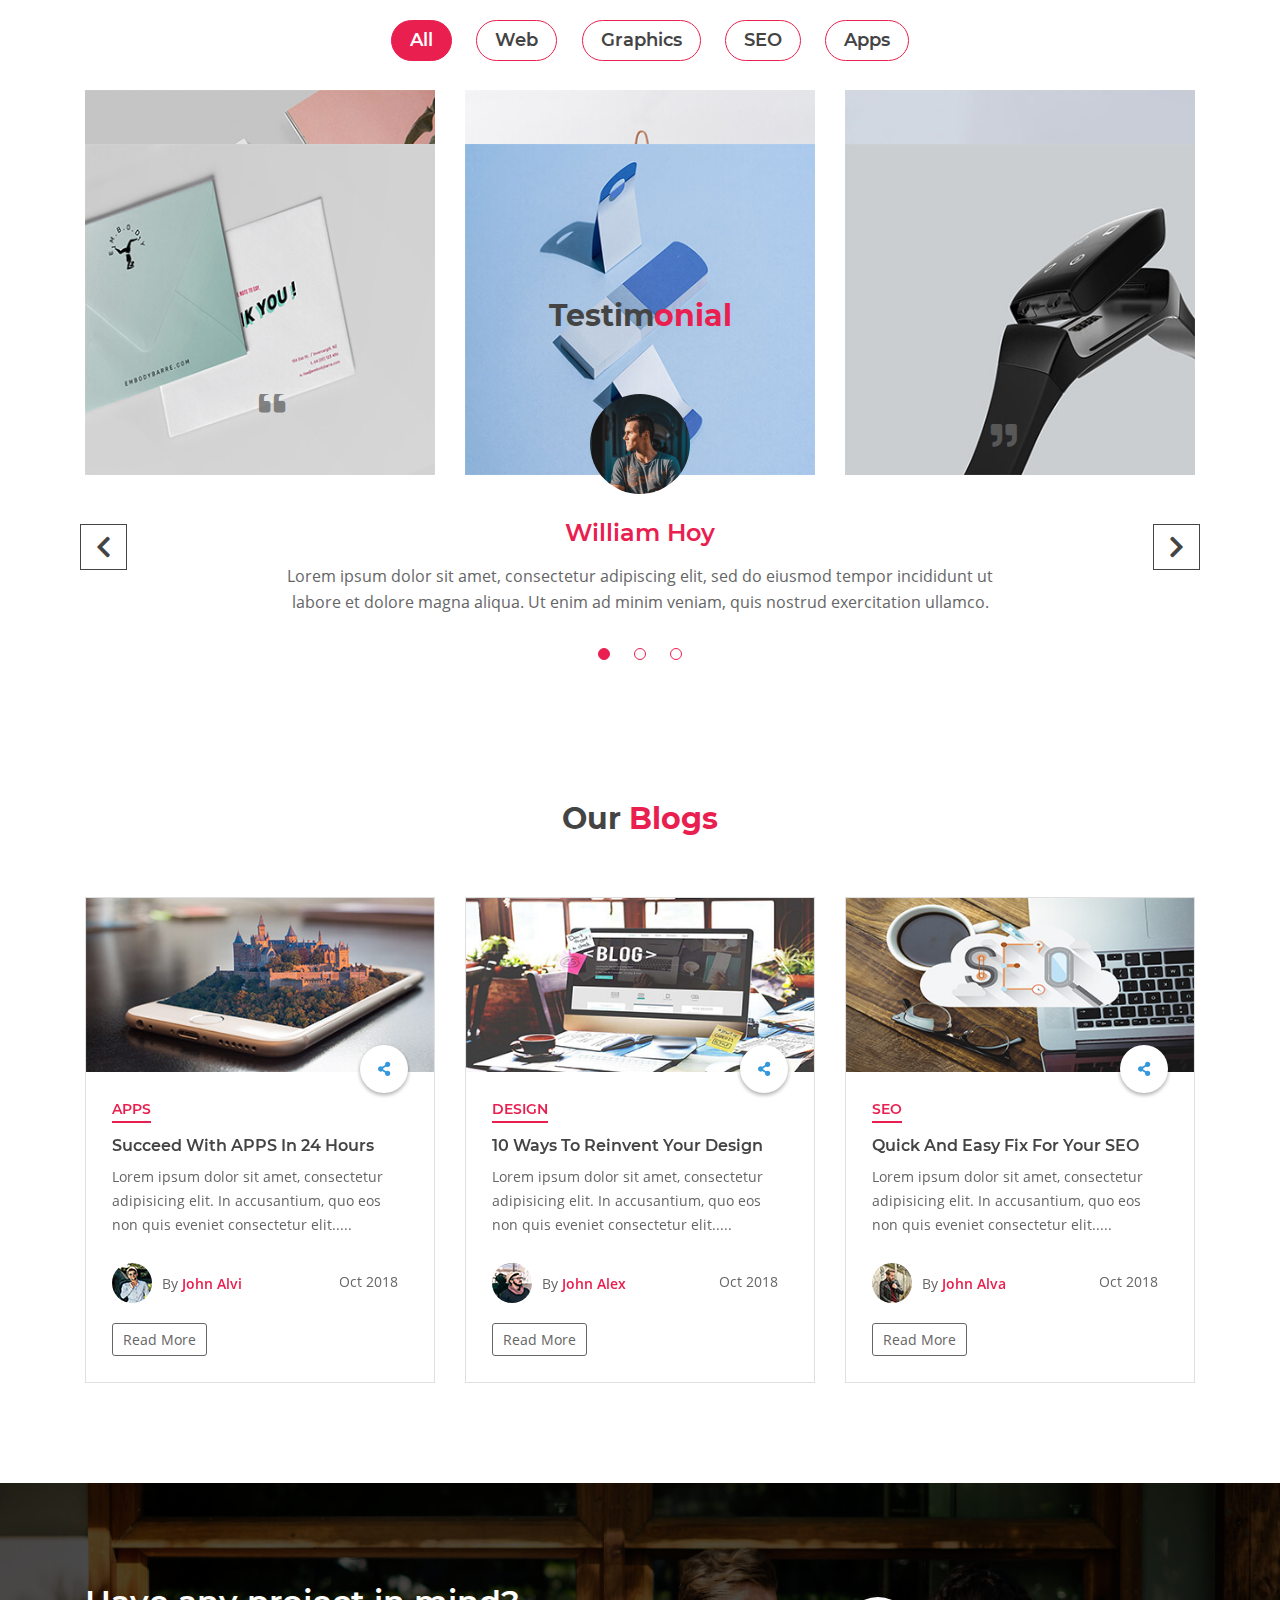
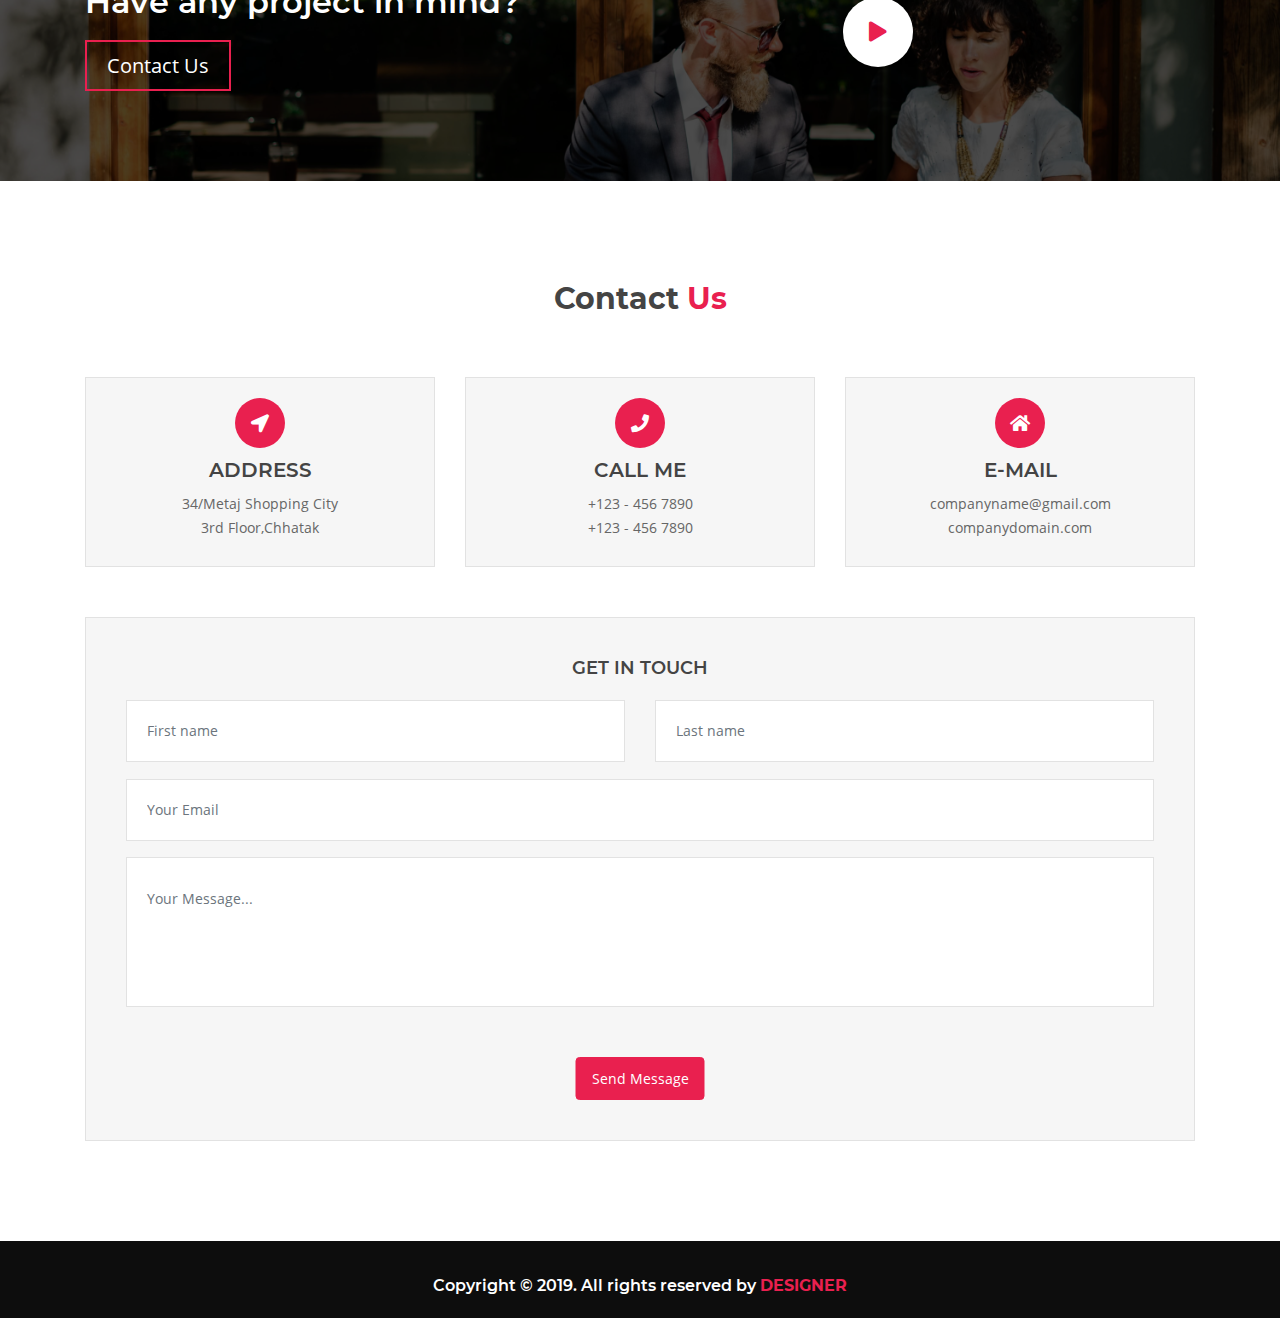
<file: demo/index7.html>
<!DOCTYPE html>
<html lang="en">
<head>
    <meta charset="UTF-8">
    <meta name="viewport" content="width=device-width, initial-scale=1, shrink-to-fit=no">


    <!--Site Title -->
    <title>Overfolio - Personal Portfolio Template</title>
    
    <!--Bootstrap css -->
    <link rel="stylesheet" href="css/bootstrap.min.css">
    
    <!--Google fonts -->
    <link rel="stylesheet" href="css/all.min.css">
    
    <!--Skillbar css -->
    <link rel="stylesheet" href="css/pro-bars.min.css">
    
    <!--Slick Slider css -->
    <link rel="stylesheet" href="css/slick.css">
    
    <!--Lightbox css -->
    <link rel="stylesheet" href="css/lightbox.min.css">
    
    <!--Venobox css -->
    <link rel="stylesheet" href="css/venobox.css">
    
    <!--Custom css -->
    <link rel="stylesheet" href="css/style.css">
    
    <!--Responsive css -->
    <link rel="stylesheet" href="css/responsive.css">
    
</head>
<body data-spy="scroll" data-target=".navbar" data-offset="50" id="index7">
   
    <!--Preloader part start -->
    <div class="preloader">
       <div class="load">
        <hr/><hr/><hr/><hr/>
       </div>
    </div>
    <!--Preloader part end -->
    
    <!--Navbar part start -->
    <nav class="navbar navbar-expand-lg navbar-light">
        <div class="container">
                    <a class="navbar-brand" href="#">
                        <img src="images/logo3.png" alt="logo">
                    </a>
          <button class="navbar-toggler" type="button" data-toggle="collapse" data-target="#navbarSupportedContent" aria-controls="navbarSupportedContent" aria-expanded="false" aria-label="Toggle navigation">
            <i class="fas fa-bars"></i>
          </button>

          <div class="collapse navbar-collapse" id="navbarSupportedContent">
            <ul class="navbar-nav ml-auto">
              <li class="nav-item">
                <a class="nav-link" href="#banner">Home <span class="sr-only">(current)</span></a>
              </li>
              <li class="nav-item">
                <a class="nav-link" href="#about">About</a>
              </li>
              <li class="nav-item">
                <a class="nav-link" href="#service">Service</a>
              </li>
              <li class="nav-item">
                <a class="nav-link" href="#team">Team</a>
              </li>
              <li class="nav-item">
                <a class="nav-link" href="#portfolio">Portfolio</a>
              </li>
              <li class="nav-item">
                <a class="nav-link" href="#contact">Contact</a>
              </li>
            </ul>
            <form action="index7.html" method="post">
            <div class="search-box">
                <input class="search-text" type="text" placeholder="Search here">
                <i class="search-btn fas fa-search"></i>  
            </div>
            </form>
          </div>
        </div>
    </nav>
    <!--Navbar part end -->
    
    <!--Banner part start -->
    <section id="banner">
            <div class="container banner-contents">
                <div class="row">
                    <div class="col-lg-7 ml-auto">
                        <div class="banner-content">
                            <h1>Hola,<br>
                                I'm frelancer <span>Sajib</span></h1>
                            <p><i class="icon fas fa-circle"></i>Web Designer</p>
                            <p><i class="icon fas fa-circle"></i>Web Developer</p> 
                            <p><i class="icon fas fa-circle"></i>UI/UX Designer</p>
                        </div>
                        <div class="effect mrrr">
                            <a href="#contact" class="ctttn ctn2">Hire Now<i class="cttn fas fa-angle-double-right"></i></a>
                        </div>    
                    </div>
                </div>
           </div>
           <a href="#about" class="scroll-bottom-btn banner-contents">
                <i class="f fas fa-angle-down"></i>
           </a>    
    </section>
    <!--Banner part end -->
    
    <!--About part start -->
    <section id="about">
        <div class="container">
            <div class="row">
                <div class="col-lg-12">
                    <div class="head text-center">
                        <h2>About <span>Me</span></h2>
                    </div>
                </div>
            </div>
            <div class="row">
                <div class="col-lg-5 col-md-6">
                    <div class="about-img">
                        <img src="images/about2.jpg" alt="about-img" class="img-fluid w-100">
                    </div>
                </div>
                <div class="col-lg-7 col-md-6">
                    <div class="about-content">
                        <h3>Web Designer & Developer</h3>
                        <p>Hello! I’m Sajib. Web Developer with over 8 years of experience. Having an in-depth knowledge including advanced HTML5, CSS3, Bootstrap, jQuery, JavaScript, React, WordPress.<span class="contents"> I aim to make a difference through my fertile solution. Experienced with all stages of the development cycle for dynamic web projects.</span></p>
                        <div class="one-whole">
                           <p class="pro-gress-item">Html <span class="pro-gress-percent">60%</span></p>
                            <div class="pro-bar-container color-midnight-blue">
                                <div class="pro-bar bar-60 color-wet-asphalt" data-pro-bar-percent="60" data-pro-bar-delay="400">
                                    <div class="pro-bar-candy"></div>
                                </div>
                            </div>
                        </div>
                        <div class="one-whole">
                           <p class="pro-gress-item">Css <span class="pro-gress-percent">70%</span></p>
                            <div class="pro-bar-container color-midnight-blue">
                                <div class="pro-bar bar-60 color-wet-asphalt" data-pro-bar-percent="70" data-pro-bar-delay="400">
                                    <div class="pro-bar-candy"></div>
                                </div>
                            </div>
                        </div>
                        <div class="one-whole">
                           <p class="pro-gress-item">Bootstrap <span class="pro-gress-percent">80%</span></p>
                            <div class="pro-bar-container color-midnight-blue">
                                <div class="pro-bar bar-60 color-wet-asphalt" data-pro-bar-percent="80" data-pro-bar-delay="400">
                                    <div class="pro-bar-candy"></div>
                                </div>
                            </div>
                        </div>
                        <div class="middle">
                            <a class="ctn" href="#">
                                <i class="fab fa-facebook-f"></i>
                            </a>
                            <a class="ctn" href="#">
                                <i class="fab fa-twitter"></i>
                            </a>
                            <a class="ctn" href="#">
                                <i class="fab fa-google"></i>
                            </a>
                            <a class="ctn" href="#">
                                <i class="fab fa-dribbble"></i>
                            </a>
                            <a class="ctn" href="#">
                                <i class="fab fa-pinterest-p"></i>
                            </a>
                      </div>
                    </div>
                </div>
            </div>
        </div>
    </section>
    <!--About part end -->
    
    
    <!--Service part start -->
    <section id="service">
        <div class="container">
            <div class="row">
                <div class="col-lg-12">
                    <div class="head text-center">
                        <h2>Our <span>Services</span></h2>
                    </div>
                </div>
            </div>
            <div class="row service-slider">
                <div class="col-lg-4">
                    <div class="ser-vice">
                        <div class="service-item text-center">
                        <img src="images/Web-design.png" alt="web-design">
                        <h3>Web Design</h3>
                        <p>Lorem ipsum dolor sit amet, consectetur adipisicing elit. Quo aliquid cumque minus sequi alias quas quasi aperiam, animi similique natus.</p>
                        </div>
                    </div>
                </div>
                <div class="col-lg-4">
                    <div class="ser-vice">
                        <div class="service-item text-center">
                        <img src="images/ui.png" alt="UI/UX">
                        <h3>UI/UX Design</h3>
                        <p>Lorem ipsum dolor sit amet, consectetur adipisicing elit. Quo aliquid cumque minus sequi alias quas quasi aperiam, animi similique natus.</p>
                        </div>
                    </div>
                </div>
                <div class="col-lg-4">
                    <div class="ser-vice">
                        <div class="service-item text-center">
                        <img src="images/graphic-design.png" alt="graphic-design">
                        <h3>Graphic Design</h3>
                        <p>Lorem ipsum dolor sit amet, consectetur adipisicing elit. Quo aliquid cumque minus sequi alias quas quasi aperiam, animi similique natus.</p>
                        </div>
                    </div>
                </div>
                <div class="col-lg-4">
                    <div class="ser-vice">
                        <div class="service-item text-center">
                        <img src="images/App.png" alt="app-development">
                        <h3>App Development</h3>
                        <p>Lorem ipsum dolor sit amet, consectetur adipisicing elit. Quo aliquid cumque minus sequi alias quas quasi aperiam, animi similique natus.</p>
                        </div>
                    </div>
                </div>
                <div class="col-lg-4">
                    <div class="ser-vice">
                        <div class="service-item text-center">
                        <img src="images/Photography.png" alt="Photography">
                        <h3>Photography</h3>
                        <p>Lorem ipsum dolor sit amet, consectetur adipisicing elit. Quo aliquid cumque minus sequi alias quas quasi aperiam, animi similique natus.</p>
                        </div>
                    </div>
                </div>
                <div class="col-lg-4">
                    <div class="ser-vice">
                        <div class="service-item text-center">
                        <img src="images/Web-development.png" alt="web-development">
                        <h3>Web Development</h3>
                        <p>Lorem ipsum dolor sit amet, consectetur adipisicing elit. Quo aliquid cumque minus sequi alias quas quasi aperiam, animi similique natus.</p>
                        </div>
                    </div>
                </div>
               </div>
            </div>
    </section>
    <!--Service part end -->
    
    
    <!--Counter part start -->
    <section id="counter">
        <div class="container count-bg">
            <div class="row">
                <div class="col-lg-3 col-sm-6">
                    <div class="counter-item text-center">
                       <i class="social-icon fa fa-users"></i>
                        <h3 class="counter">225</h3>
                        <h4>Happy Clients</h4>
                    </div>
                </div>
                <div class="col-lg-3 col-sm-6">
                    <div class="counter-item text-center">
                        <i class="social-icon fa fa-thumbs-up"></i>
                        <h3 class="counter">350</h3>
                        <h4>Projects Completed</h4>
                    </div>
                </div>
                <div class="col-lg-3 col-sm-6">
                    <div class="counter-item text-center">
                        <i class="social-icon fa fa-edit"></i>
                        <h3 class="counter">900</h3>
                        <h4>Lines Of Code</h4>
                    </div>
                </div>
                <div class="col-lg-3 col-sm-6">
                    <div class="counter-item text-center">
                        <i class="social-icon fa fa-trophy"></i>
                        <h3 class="counter">200</h3>
                        <h4>Awards Achieved</h4>
                    </div>
                </div>
            </div>
        </div>
    </section>
    <!--Counter part end -->
    
    <!--Team part start -->
    <section id="team">
        <div class="container">
           <div class="row">
                <div class="col-lg-12">
                    <div class="head text-center">
                        <h2>Our <span>Team</span></h2>
                    </div>
                </div>
            </div>
            
            <div class="row team-row">
            <div class="col-lg-3 team-wrap">
              <div class="team-member text-center">
                <div class="team-img">
                  <img src="images/team1.jpeg" alt="team1" class="img-fluid w-100">
                  <div class="overlay">
                    <div class="team-details text-center">
                      <div class="socials mt-20">
                        <a href="#"><i class="fab fa-facebook-f"></i></a>
                        <a href="#"><i class="fab fa-twitter"></i></a>
                        <a href="#"><i class="fab fa-google-plus-g"></i></a>
                        <a href="#"><i class="fab fa-linkedin-in"></i></a>
                      </div>
                    </div>
                  </div>
                </div>
                <h6 class="team-title">Amir Hamza</h6>
                <p class="designation">Web Designer</p>
              </div>
            </div>

            <div class="col-lg-3 team-wrap">
              <div class="team-member text-center">
                <div class="team-img">
                  <img src="images/team2.jpeg" alt="team2" class="img-fluid w-100">
                  <div class="overlay">
                    <div class="team-details text-center">
                      <div class="socials mt-20">
                        <a href="#"><i class="fab fa-facebook-f"></i></a>
                        <a href="#"><i class="fab fa-twitter"></i></a>
                        <a href="#"><i class="fab fa-google-plus-g"></i></a>
                        <a href="#"><i class="fab fa-linkedin-in"></i></a>
                      </div>
                    </div>
                  </div>
                </div>
                <h6 class="team-title">SM Hemel</h6>
                <p class="designation">UI Designer</p>
              </div>
            </div>

            <div class="col-lg-3 team-wrap">
              <div class="team-member last text-center">
                <div class="team-img">
                  <img src="images/team3.jpeg" alt="team3" class="img-fluid w-100">
                  <div class="overlay">
                    <div class="team-details text-center">
                      <div class="socials mt-20">
                        <a href="#"><i class="fab fa-facebook-f"></i></a>
                        <a href="#"><i class="fab fa-twitter"></i></a>
                        <a href="#"><i class="fab fa-google-plus-g"></i></a>
                        <a href="#"><i class="fab fa-linkedin-in"></i></a>
                      </div>
                    </div>
                  </div>
                </div>
                <h6 class="team-title">Nayan Biswas</h6>
                <p class="designation">Web Developer</p>
              </div>
            </div>
            
               <div class="col-lg-3 team-wrap">
              <div class="team-member last text-center">
                <div class="team-img">
                  <img src="images/team4.jpeg" alt="team4" class="img-fluid w-100">
                  <div class="overlay">
                    <div class="team-details text-center">
                      <div class="socials mt-20">
                        <a href="#"><i class="fab fa-facebook-f"></i></a>
                        <a href="#"><i class="fab fa-twitter"></i></a>
                        <a href="#"><i class="fab fa-google-plus-g"></i></a>
                        <a href="#"><i class="fab fa-linkedin-in"></i></a>
                      </div>
                    </div>
                  </div>
                </div>
                <h6 class="team-title">Fariha Majid</h6>
                <p class="designation">Graphics Designer</p>
              </div>
            </div>
            
            <div class="col-lg-3 team-wrap">
              <div class="team-member text-center">
                <div class="team-img">
                  <img src="images/team1.jpeg" alt="team1" class="img-fluid w-100">
                  <div class="overlay">
                    <div class="team-details text-center">
                      <div class="socials mt-20">
                        <a href="#"><i class="fab fa-facebook-f"></i></a>
                        <a href="#"><i class="fab fa-twitter"></i></a>
                        <a href="#"><i class="fab fa-google-plus-g"></i></a>
                        <a href="#"><i class="fab fa-linkedin-in"></i></a>
                      </div>
                    </div>
                  </div>
                </div>
                <h6 class="team-title">Amir Hamza</h6>
                <p class="designation">Web Designer</p>
              </div>
            </div>
            
            <div class="col-lg-3 team-wrap">
              <div class="team-member text-center">
                <div class="team-img">
                  <img src="images/team2.jpeg" alt="team2" class="img-fluid w-100">
                  <div class="overlay">
                    <div class="team-details text-center">
                      <div class="socials mt-20">
                        <a href="#"><i class="fab fa-facebook-f"></i></a>
                        <a href="#"><i class="fab fa-twitter"></i></a>
                        <a href="#"><i class="fab fa-google-plus-g"></i></a>
                        <a href="#"><i class="fab fa-linkedin-in"></i></a>
                      </div>
                    </div>
                  </div>
                </div>
                <h6 class="team-title">SM Hemel</h6>
                <p class="designation">UI Designer</p>
              </div>
            </div>
            
            <div class="col-lg-3 team-wrap">
              <div class="team-member last text-center">
                <div class="team-img">
                  <img src="images/team3.jpeg" alt="team3" class="img-fluid w-100">
                  <div class="overlay">
                    <div class="team-details text-center">
                      <div class="socials mt-20">
                        <a href="#"><i class="fab fa-facebook-f"></i></a>
                        <a href="#"><i class="fab fa-twitter"></i></a>
                        <a href="#"><i class="fab fa-google-plus-g"></i></a>
                        <a href="#"><i class="fab fa-linkedin-in"></i></a>
                      </div>
                    </div>
                  </div>
                </div>
                <h6 class="team-title">Nayan Biswas</h6>
                <p class="designation">Web Developer</p>
              </div>
            </div>
            
            <div class="col-lg-3 team-wrap">
              <div class="team-member last text-center">
                <div class="team-img">
                  <img src="images/team4.jpeg" alt="team4" class="img-fluid w-100">
                  <div class="overlay">
                    <div class="team-details text-center">
                      <div class="socials mt-20">
                        <a href="#"><i class="fab fa-facebook-f"></i></a>
                        <a href="#"><i class="fab fa-twitter"></i></a>
                        <a href="#"><i class="fab fa-google-plus-g"></i></a>
                        <a href="#"><i class="fab fa-linkedin-in"></i></a>
                      </div>
                    </div>
                  </div>
                </div>
                <h6 class="team-title">Fariha Majid</h6>
                <p class="designation">Graphics Designer</p>
              </div>
            </div>
            
            </div>
        </div>
    </section>
    <!--Team part end -->
    
    <!--Portfolio part start -->
    <section id="portfolio">
        <div class="container">
           <div class="row">
                <div class="col-lg-12">
                    <div class="head text-center">
                        <h2>Our <span>Works</span></h2>
                    </div>
                </div>
            </div>
            
            <div class="row">
                <div class="col-lg-12 pb-4">
                    <div class="button-group text-center filters-button-group">
                      <button class="button is-checked" data-filter="*">All</button>
                      <button class="button" data-filter=".metal">Web</button>
                      <button class="button" data-filter=".transition">Graphics</button>
                      <button class="button" data-filter=".alkali">SEO</button>
                      <button class="button" data-filter=".ium">Apps</button>
                    </div>
                </div>
            </div>
            
            <div class="row grid">
                  <div class="col-lg-4 col-sm-6 element-item metal transition">
                      <div class="prob" data-category="transition">
                         <img src="images/port11.jpg" alt="portfolio-11" class="img-fluid w-100">
                         <div class="over-lay">
                             <h6>Creative Web Design</h6>
                            <a href="images/port11-big.jpg" data-lightbox="image-1" data-title="My caption">
                                <div class="icon2">
                                    <i class="far fa-image"></i>
                                </div>
                             </a>
                         </div>
                      </div>
                  </div>
                  
                  <div class="col-lg-4 col-sm-6 element-item alkali">
                      <div class="prob" data-category="alkali">
                         <img src="images/port13.jpg" alt="portfolio-13" class="img-fluid w-100">
                         <div class="over-lay">
                             <h6>Creative Web Design</h6>
                             <a href="images/port13-big.jpg" data-lightbox="image-1" data-title="My caption">
                                <div class="icon2">
                                    <i class="far fa-image"></i>
                                </div>
                             </a>
                         </div>
                      </div>
                  </div>
                  
                  <div class="col-lg-4 col-sm-6 element-item metal transition">
                      <div class="prob" data-category="transition">
                         <img src="images/port3.jpg" alt="portfolio-3" class="img-fluid w-100">
                         <div class="over-lay">
                             <h6>Creative Web Design</h6>
                             <a href="images/port3-big.jpg" data-lightbox="image-1" data-title="My caption">
                                <div class="icon2">
                                    <i class="far fa-image"></i>
                                </div>
                             </a>
                         </div>
                      </div>
                  </div>
                  
                  <div class="col-lg-4 col-sm-6 element-item metal ium">
                      <div class="prob" data-category="transition">
                         <img src="images/port4.jpg" alt="portfolio-4" class="img-fluid w-100">
                         <div class="over-lay">
                             <h6>Creative Web Design</h6>
                             <a href="images/port4-big.jpg" data-lightbox="image-1" data-title="My caption">
                                <div class="icon2">
                                    <i class="far fa-image"></i>
                                </div>
                             </a>
                         </div>
                      </div>
                  </div>
                  
                  <div class="col-lg-4 col-sm-6 element-item metal ium">
                      <div class="prob" data-category="metal">
                         <img src="images/port5.jpg" alt="portfolio-5" class="img-fluid w-100">
                         <div class="over-lay">
                             <h6>Creative Web Design</h6>
                             <a href="images/port5-big.jpg" data-lightbox="image-1" data-title="My caption">
                                <div class="icon2">
                                    <i class="far fa-image"></i>
                                </div>
                             </a>
                         </div>
                      </div>
                  </div>
                  
                  <div class="col-lg-4 col-sm-6 element-item metal ium">
                      <div class="prob" data-category="metal">
                         <img src="images/port6.jpg" alt="portfolio-6" class="img-fluid w-100">
                         <div class="over-lay">
                             <h6>Creative Web Design</h6>
                             <a href="images/port6-big.jpg" data-lightbox="image-1" data-title="My caption">
                                <div class="icon2">
                                    <i class="far fa-image"></i>
                                </div>
                             </a>
                         </div>
                      </div>
                  </div>
                  
            </div>
        </div>
    </section>
    <!--Portfolio part end -->
    
    <!--Testimonial part start -->
    <section id="testimonial">
            <div class="container">
                <div class="row">
                    <div class="col-lg-12">
                        <div class="head text-center">
                            <h2>Testim<span>onial</span></h2>
                        </div>
                    </div>
                </div>
               <div class="row">
                   <div class="col-lg-12 m-auto">
                        <div class="testim">

                              <i id="right-arrow" class="arrow right fas fa-chevron-right"></i>
                              <i id="left-arrow" class="arrow left fas fa-chevron-left "></i>

                            <ul id="testim-dots" class="dots">
                                <li class="dot active"></li>
                                <li class="dot"></li>
                                <li class="dot"></li>
                            </ul>
                        <div id="testim-content" class="cont">

                            <div class="active">
                                <div class="img"><img src="images/test1.png" alt=""></div>
                                <h4>William Hoy</h4>
                                <p><i class="ic-on fas fa-quote-left"></i>Lorem ipsum dolor sit amet, consectetur adipiscing elit, sed do eiusmod tempor incididunt ut labore et dolore magna aliqua. Ut enim ad minim veniam, quis nostrud exercitation ullamco.<i class="ic-on2 fas fa-quote-right"></i></p>                    
                            </div>

                            <div>
                                <div class="img"><img src="images/test2.png" alt=""></div>
                                <h4>Della B. Simonds</h4>
                                <p><i class="ic-on fas fa-quote-left"></i>Lorem ipsum dolor sit amet, consectetur adipiscing elit, sed do eiusmod tempor incididunt ut labore et dolore magna aliqua. Ut enim ad minim veniam, quis nostrud exercitation ullamco.<i class="ic-on2 fas fa-quote-right"></i></p>                    
                            </div>

                            <div>
                                <div class="img"><img src="images/test3.jpg" alt=""></div>
                                <h4>Paul S. Perry</h4>
                                <p><i class="ic-on fas fa-quote-left"></i>Lorem ipsum dolor sit amet, consectetur adipiscing elit, sed do eiusmod tempor incididunt ut labore et dolore magna aliqua. Ut enim ad minim veniam, quis nostrud exercitation ullamco.<i class="ic-on2 fas fa-quote-right"></i></p>                    
                            </div>

                         </div>

                        </div>
                  </div>
               </div>
            </div>
    </section>
    <!--Testimonial part end -->
    
    <!--Blogs part start -->
    <section id="blog">
          <div class="container">
             <div class="row">
                        <div class="col-lg-12">
                            <div class="head text-center">
                                <h2>Our <span>Blogs</span></h2>
                            </div>
                        </div>
            </div>
              <div class="row blog-slider">
                  <div class="col-lg-4">
                      <div class="card">
                        <div class="card__image">
                            <img src="images/design.jpg" alt="image" class="img-fluid w-100">
                        </div>
                        <div class="card__content card__padding">
                            <div class="card__share">
                                <div class="card__social">  
                                    <a class="share-icon facebook" href="#"><i class="fab fa-facebook-f"></i></a>
                                    <a class="share-icon twitter" href="#"><i class="fab fa-twitter"></i></a>
                                    <a class="share-icon googleplus" href="#"><i class="fab fa-google-plus-g"></i></a>
                                </div>
                                <a id="share1" class="share-toggle share-icon" href="#"><i class="fas fa-share-alt"></i></a>
                            </div>
                            <div class="card__meta">
                                <h4>Design</h4>
                            </div>
                            <article class="card__article">
                                <h5>10 Ways To Reinvent Your Design</h5>
                                <p>Lorem ipsum dolor sit amet, consectetur adipisicing elit. In accusantium, quo eos non quis eveniet consectetur elit.....</p>
                            </article>
                        </div>
                        <div class="card__action">
                            <div class="card__author">
                                <img src="images/blogs.jpg" alt="user" class="img-fluid">
                                <div class="card__author-content">
                                    <p>By <span>John Alex</span></p>
                                    <span class="time">Oct 2018</span>
                                </div>
                            </div>
                            <button type="button" class="btn-bg">Read More</button>
                        </div>
                    </div>
                  </div>
                     <div class="col-lg-4">
                      <div class="card">
                        <div class="card__image">
                            <img src="images/seo.jpg" alt="image" class="img-fluid w-100">
                        </div>
                        <div class="card__content card__padding">
                            <div class="card__share">
                                <div class="card__social">  
                                    <a class="share-icon facebook" href="#"><i class="fab fa-facebook-f"></i></a>
                                    <a class="share-icon twitter" href="#"><i class="fab fa-twitter"></i></a>
                                    <a class="share-icon googleplus" href="#"><i class="fab fa-google-plus-g"></i></a>
                                </div>
                                <a id="share2" class="share-toggle share-icon" href="#"><i class="fas fa-share-alt"></i></a>
                            </div>
                            <div class="card__meta">
                                <h4>SEO</h4>
                            </div>
                            <article class="card__article">
                                <h5>Quick and Easy Fix For Your SEO</h5>
                                <p>Lorem ipsum dolor sit amet, consectetur adipisicing elit. In accusantium, quo eos non quis eveniet consectetur elit.....</p>
                            </article>
                        </div>
                        <div class="card__action">
                            <div class="card__author">
                                <img src="images/blogs1.jpg" alt="user" class="img-fluid">
                                <div class="card__author-content">
                                    <p>By <span>John Alva</span></p>
                                    <span class="time">Oct 2018</span>
                                </div>
                            </div>
                            <button type="button" class="btn-bg">Read More</button>
                        </div>
                    </div>
                  </div>
                     <div class="col-lg-4">
                      <div class="card">
                        <div class="card__image">
                            <img src="images/development.jpg" alt="image" class="img-fluid w-100">
                        </div>
                        <div class="card__content card__padding">
                            <div class="card__share">
                                <div class="card__social">  
                                    <a class="share-icon facebook" href="#"><i class="fab fa-facebook-f"></i></a>
                                    <a class="share-icon twitter" href="#"><i class="fab fa-twitter"></i></a>
                                    <a class="share-icon googleplus" href="#"><i class="fab fa-google-plus-g"></i></a>
                                </div>
                                <a id="share3" class="share-toggle share-icon" href="#"><i class="fas fa-share-alt"></i></a>
                            </div>
                            <div class="card__meta">
                                <h4>Development</h4>
                            </div>
                            <article class="card__article">
                                <h5>5 Best Ways To Sell Development</h5>
                                <p>Lorem ipsum dolor sit amet, consectetur adipisicing elit. In accusantium, quo eos non quis eveniet consectetur elit.....</p>
                            </article>
                        </div>
                        <div class="card__action">
                            <div class="card__author">
                                <img src="images/blogs2.jpg" alt="user" class="img-fluid">
                                <div class="card__author-content">
                                    <p>By <span>John Doe</span></p>
                                    <span class="time">Oct 2018</span>
                                </div>
                            </div>
                            <button type="button" class="btn-bg">Read More</button>
                        </div>
                    </div>
                  </div>
                  <div class="col-lg-4">
                      <div class="card">
                        <div class="card__image">
                            <img src="images/apps.jpg" alt="image" class="img-fluid w-100">
                        </div>
                        <div class="card__content card__padding">
                            <div class="card__share">
                                <div class="card__social">  
                                    <a class="share-icon facebook" href="#"><i class="fab fa-facebook-f"></i></a>
                                    <a class="share-icon twitter" href="#"><i class="fab fa-twitter"></i></a>
                                    <a class="share-icon googleplus" href="#"><i class="fab fa-google-plus-g"></i></a>
                                </div>
                                <a id="share4" class="share-toggle share-icon" href="#"><i class="fas fa-share-alt"></i></a>
                            </div>
                            <div class="card__meta">
                                <h4>Apps</h4>
                            </div>
                            <article class="card__article">
                                <h5>Succeed With APPS In 24 Hours</h5>
                                <p>Lorem ipsum dolor sit amet, consectetur adipisicing elit. In accusantium, quo eos non quis eveniet consectetur elit.....</p>
                            </article>
                        </div>
                        <div class="card__action">
                            <div class="card__author">
                                <img src="images/blogs3.jpg" alt="user" class="img-fluid">
                                <div class="card__author-content">
                                    <p>By <span>John Alvi</span></p>
                                    <span class="time">Oct 2018</span>
                                </div>
                            </div>
                            <button type="button" class="btn-bg">Read More</button>
                        </div>
                    </div>
                  </div>
              </div>
          </div>
      </section>
    <!--Blogs part end -->
    
    <!--Video Part start -->
    <section id="video">
        <div class="container video-bg">
            <div class="row">
                <div class="col-lg-5 col-md-6">
                    <div class="video-item1">
                        <h3>Have any project in mind?</h3>
                        <div class="effect2">
                            <a href="#contact" class="ctttn ctn2">Contact Us</a>
                        </div> 
                    </div>
                </div>
                <div class="col-lg-7 col-md-6">
                    <div class="video-item2 text-center">
                       <a class="venobox" data-autoplay="true" data-vbtype="video" href="http://youtu.be/UN3uF3990Q0">
                            <i class="fas fa-play"></i>
                       </a>
                    </div>
                </div>
            </div>
        </div>
    </section>
    <!--Video Part end -->
    
    <!--Footer part start -->
    <footer id="contact">
        <div class="container">
            <div class="row">
                <div class="col-lg-12">
                    <div class="head text-center">
                        <h2>Contact <span>Us</span></h2>
                    </div>
                </div>
            </div>
            <div class="row">
                <div class="col-lg-4 col-md-6 col-sm-6">
                    <div class="contact-item text-center">
                        <i class="i-con fas fa-location-arrow"></i>
                        <div class="contacts">
                            <h4 class="item1">Address</h4>
                            <p class="item2"><a href="https://goo.gl/maps/o1dBY2gh4Jm" target="_blank">34/Metaj Shopping City<br>
                                            3rd Floor,Chhatak</a></p>
                        </div>
                    </div>
                </div>
                <div class="col-lg-4 col-md-6 col-sm-6">
                    <div class="contact-item text-center">
                        <i class="i-con fas fa-phone"></i>
                        <div class="contacts">
                            <h4 class="item1">Call Me</h4>
                            <p class="item2"><a href="tel:+1234567890">+123 - 456 7890<br>
                                    +123 - 456 7890</a></p>
                        </div>
                    </div>
                </div>
                <div class="col-lg-4 col-sm-12 col-md-12">
                    <div class="contact-item text-center">
                        <i class="i-con fas fa-home"></i>
                        <div class="contacts">
                            <h4 class="item1">E-mail</h4>
                            <p class="item2"><a href="mailto:companyname@gmail.com">companyname@gmail.com<br>
                               companydomain.com</a></p>
                        </div>
                    </div>
                </div> 
            </div>
            <div class="row">
                <div class="col-lg-12 mx-auto">
                    <div class="contact-mess mr3">
                        <h5 class="text-center">Get in touch</h5>
                        <form action="index7.html" method="post">
                          <div class="row mrr">
                            <div class="col">
                              <input type="text" class="form-control" placeholder="First name">
                            </div>
                            <div class="col">
                              <input type="text" class="form-control" placeholder="Last name">
                            </div>
                          </div>
                          <div class="form-group">
                            <input type="email" class="form-control" placeholder="Your Email">
                          </div>
                          <textarea class="form-control" placeholder="Your Message..."></textarea>
                          <button class="btn btn-primary" type="submit">Send Message</button>
                        </form>
                    </div>
                </div>
            </div>
        </div>
    </footer>
    <!--Footer part end -->
    
    <!--Back to top button part start -->
        <a href="#" class="back-to-top">
            <i class="fas fa-chevron-up"></i>
        </a>
    <!--Back to top button part end -->
    
    <!--CopyRight part start -->
    <section id="footer-btm">
        <div class="container">
            <div class="row">
                <div class="col-lg-12">
                    <div class="fop-btm text-center">
                        <h5>Copyright © 2019. All rights reserved by <a href="#">DESIGNER</a></h5>
                    </div>
                </div>
            </div>
        </div>
    </section>
    <!--CopyRight part end -->
    
    
    <!--jQuery -->
    <script src="js/jquery-1.12.4.min.js"></script>
    
    <!--Bootstrap js -->
    <script src="js/bootstrap.min.js"></script>
    
    <!--Type js -->
    <script src="js/typed.min.js"></script> 
    
    <!--Skillbar js -->
    <script src="js/visible.min.js" type="text/javascript"></script> 
    <script src="js/pro-bars.js" type="text/javascript"></script>
    <script src="js/jquery-ui.min.js"></script>
    
    <!--Slick Slider js -->
    <script src="js/slick.min.js"></script>
    
    <!--Particles js -->
    <script src="js/particles.js"></script>
    <script src="js/app.js"></script>
    
    <!--Counter js --> 
    <script src="js/waypoints.min.js"></script>
    <script src="js/jquery.counterup.min.js"></script>
    
    <!--Isotop js -->
    <script src="js/isotope.pkgd.js"></script>
    
    <!--Lightbox js -->
    <script src="js/lightbox.min.js"></script>
    
    <!--Background video js -->
    <script src="js/jquery.mb.YTPlayer.min.js"></script>
    
    <!--Venobbox js -->
    <script src="js/venobox.min.js"></script>
    
    <!--Custom script -->
    <script src="js/custom.js"></script>
    
    <!--Blog toggle js -->
    <script>
        $('.card__share > a').on('click', function(e){ 
            e.preventDefault() // prevent default action - hash doesn't appear in url
            $(this).parent().find( 'div' ).toggleClass( 'card__social--active' );
        });
    </script>
    
</body>
</html>
</file>
<file: demo/css/venobox.css>
/* ------ venobox.css --------*/
.vbox-overlay *, .vbox-overlay *:before, .vbox-overlay *:after{
    -webkit-backface-visibility: hidden;
    -webkit-box-sizing:border-box;
    -moz-box-sizing:border-box;
    box-sizing:border-box;
}
.vbox-overlay * { 
    -webkit-backface-visibility: visible;
    backface-visibility: visible;
}
.vbox-overlay{
    display: -webkit-flex;
    display: flex;
    -webkit-flex-direction: column;
    flex-direction: column;
    -webkit-justify-content: center;
    justify-content: center;
    -webkit-align-items: center;
    align-items: center;
    position: fixed;
    left: 0;
    top: 0;
    bottom: 0;
    right: 0;
    z-index: 1040;
    -webkit-transform:translateZ(1000px);
    transform: translateZ(1000px);
    transform-style: preserve-3d;
}

/* ----- navigation ----- */
.vbox-title{
    width: 100%;
    height: 40px;
    float: left;
    text-align: center;
    line-height: 28px;
    font-size: 12px;
    padding: 6px 40px;
    overflow: hidden;
    position: fixed;
    display: none;
    left: 0;
    z-index: 1050;
}
.vbox-close{
    cursor: pointer;
    position: fixed;
    top: -1px;
    right: 0;
    width: 50px;
    height: 40px;
    padding: 6px;
    display: block;
    background-position:10px center;
    overflow: hidden;
    font-size: 24px;
    line-height: 1;
    text-align: center;
    z-index: 1050;
}
.vbox-num{
    cursor: pointer;
    position: fixed;
    left: 0;
    height: 40px;
    display: block;
    overflow: hidden;
    line-height: 28px;
    font-size: 12px;
    padding: 6px 10px;
    display: none;
    z-index: 1050;
}
/* ----- navigation ARROWS ----- */
.vbox-next, .vbox-prev{
    position: fixed;
    top: 50%;
    margin-top: -15px;
    overflow: hidden;
    cursor: pointer;
    display: block;
    width: 45px;
    height: 45px;
    z-index: 1050;
}
.vbox-next span, .vbox-prev span{
    position: relative;
    width: 20px;
    height: 20px;
    border: 2px solid transparent;
    border-top-color: #B6B6B6;
    border-right-color: #B6B6B6;
    text-indent: -100px;
    position: absolute;
    top: 8px;
    display: block;
}
.vbox-prev{
    left: 15px;
}
.vbox-next{
    right: 15px;
}
.vbox-prev span{
    left: 10px;
    -ms-transform: rotate(-135deg);
    -webkit-transform: rotate(-135deg);
    transform: rotate(-135deg);
}
.vbox-next span{
    -ms-transform: rotate(45deg);
    -webkit-transform: rotate(45deg);
    transform: rotate(45deg);
    right: 10px;
}
/* ------- inline window ------ */
.vbox-inline{
    width: 420px;
    height: 315px;
    height: 70vh;
    padding: 10px;
    background: #fff;
    margin: 0 auto;
    overflow: auto;
    text-align: left;
}
/* ------- Video & iFrames window ------ */
.venoframe{
    max-width: 100%;
    width: 100%;
    border: none;
    width: 100%;
    height: 260px;
    height: 70vh;
}
.venoframe.vbvid{
    height: 260px;
}
@media (min-width: 768px) {
    .venoframe, .vbox-inline{
        width: 90%;
        height: 360px;
        height: 70vh;
    }
    .venoframe.vbvid{
        width: 640px;
        height: 360px;
    }
}
@media (min-width: 992px) {
    .venoframe, .vbox-inline{
        max-width: 1200px;
        width: 80%;
        height: 540px;
        height: 70vh;
    }
    .venoframe.vbvid{
        width: 960px;
        height: 540px;
    }
}
/* 
Please do NOT edit this part! 
or at least read this note: http://i.imgur.com/7C0ws9e.gif
*/
.vbox-open{
    overflow: hidden;
}
.vbox-container{
    position: absolute;
    left: 0;
    right: 0;
    top: 0;
    bottom: 0;
    overflow-x: hidden;
    overflow-y: scroll;
    overflow-scrolling: touch;
    -webkit-overflow-scrolling: touch;
    z-index: 20;
    max-height: 100%;

}

.vbox-content{
    text-align: center;
    float: left;
    width: 100%;
    position: relative;
    overflow: hidden;
    padding: 20px 10px;
}
.vbox-container img{
    max-width: 100%;
    height: auto;
}
.figlio{
    box-shadow: 0 0 12px rgba(0,0,0,0.19), 0 6px 6px rgba(0,0,0,0.23);
    max-width: 100%;
    text-align: initial;
}
img.figlio{
    -webkit-user-select: none;
-khtml-user-select: none;
-moz-user-select: none;
-o-user-select: none;
user-select: none;
}
.vbox-content.swipe-left{
    margin-left: -200px !important;
}
.vbox-content.swipe-right{
    margin-left: 200px !important;
}
.animated{
    webkit-transition: margin 300ms ease-out;
    transition: margin 300ms ease-out;
}
.animate-in{
    opacity: 1;
}
.animate-out{
    opacity: 0;
}
/* ---------- preloader ----------
 * SPINKIT 
 * http://tobiasahlin.com/spinkit/
-------------------------------- */
.sk-double-bounce,.sk-rotating-plane{width:40px;height:40px;margin:40px auto}.sk-rotating-plane{background-color:#333;-webkit-animation:sk-rotatePlane 1.2s infinite ease-in-out;animation:sk-rotatePlane 1.2s infinite ease-in-out}@-webkit-keyframes sk-rotatePlane{0%{-webkit-transform:perspective(120px) rotateX(0) rotateY(0);transform:perspective(120px) rotateX(0) rotateY(0)}50%{-webkit-transform:perspective(120px) rotateX(-180.1deg) rotateY(0);transform:perspective(120px) rotateX(-180.1deg) rotateY(0)}100%{-webkit-transform:perspective(120px) rotateX(-180deg) rotateY(-179.9deg);transform:perspective(120px) rotateX(-180deg) rotateY(-179.9deg)}}@keyframes sk-rotatePlane{0%{-webkit-transform:perspective(120px) rotateX(0) rotateY(0);transform:perspective(120px) rotateX(0) rotateY(0)}50%{-webkit-transform:perspective(120px) rotateX(-180.1deg) rotateY(0);transform:perspective(120px) rotateX(-180.1deg) rotateY(0)}100%{-webkit-transform:perspective(120px) rotateX(-180deg) rotateY(-179.9deg);transform:perspective(120px) rotateX(-180deg) rotateY(-179.9deg)}}.sk-double-bounce{position:relative}.sk-double-bounce .sk-child{width:100%;height:100%;border-radius:50%;background-color:#333;opacity:.6;position:absolute;top:0;left:0;-webkit-animation:sk-doubleBounce 2s infinite ease-in-out;animation:sk-doubleBounce 2s infinite ease-in-out}.sk-chasing-dots .sk-child,.sk-spinner-pulse,.sk-three-bounce .sk-child{background-color:#333;border-radius:100%}.sk-double-bounce .sk-double-bounce2{-webkit-animation-delay:-1s;animation-delay:-1s}@-webkit-keyframes sk-doubleBounce{0%,100%{-webkit-transform:scale(0);transform:scale(0)}50%{-webkit-transform:scale(1);transform:scale(1)}}@keyframes sk-doubleBounce{0%,100%{-webkit-transform:scale(0);transform:scale(0)}50%{-webkit-transform:scale(1);transform:scale(1)}}.sk-wave{margin:40px auto;width:50px;height:40px;text-align:center;font-size:10px}.sk-wave .sk-rect{background-color:#333;height:100%;width:6px;display:inline-block;-webkit-animation:sk-waveStretchDelay 1.2s infinite ease-in-out;animation:sk-waveStretchDelay 1.2s infinite ease-in-out}.sk-wave .sk-rect1{-webkit-animation-delay:-1.2s;animation-delay:-1.2s}.sk-wave .sk-rect2{-webkit-animation-delay:-1.1s;animation-delay:-1.1s}.sk-wave .sk-rect3{-webkit-animation-delay:-1s;animation-delay:-1s}.sk-wave .sk-rect4{-webkit-animation-delay:-.9s;animation-delay:-.9s}.sk-wave .sk-rect5{-webkit-animation-delay:-.8s;animation-delay:-.8s}@-webkit-keyframes sk-waveStretchDelay{0%,100%,40%{-webkit-transform:scaleY(.4);transform:scaleY(.4)}20%{-webkit-transform:scaleY(1);transform:scaleY(1)}}@keyframes sk-waveStretchDelay{0%,100%,40%{-webkit-transform:scaleY(.4);transform:scaleY(.4)}20%{-webkit-transform:scaleY(1);transform:scaleY(1)}}.sk-wandering-cubes{margin:40px auto;width:40px;height:40px;position:relative}.sk-wandering-cubes .sk-cube{background-color:#333;width:10px;height:10px;position:absolute;top:0;left:0;-webkit-animation:sk-wanderingCube 1.8s ease-in-out -1.8s infinite both;animation:sk-wanderingCube 1.8s ease-in-out -1.8s infinite both}.sk-chasing-dots,.sk-spinner-pulse{width:40px;height:40px;margin:40px auto}.sk-wandering-cubes .sk-cube2{-webkit-animation-delay:-.9s;animation-delay:-.9s}@-webkit-keyframes sk-wanderingCube{0%{-webkit-transform:rotate(0);transform:rotate(0)}25%{-webkit-transform:translateX(30px) rotate(-90deg) scale(.5);transform:translateX(30px) rotate(-90deg) scale(.5)}50%{-webkit-transform:translateX(30px) translateY(30px) rotate(-179deg);transform:translateX(30px) translateY(30px) rotate(-179deg)}50.1%{-webkit-transform:translateX(30px) translateY(30px) rotate(-180deg);transform:translateX(30px) translateY(30px) rotate(-180deg)}75%{-webkit-transform:translateX(0) translateY(30px) rotate(-270deg) scale(.5);transform:translateX(0) translateY(30px) rotate(-270deg) scale(.5)}100%{-webkit-transform:rotate(-360deg);transform:rotate(-360deg)}}@keyframes sk-wanderingCube{0%{-webkit-transform:rotate(0);transform:rotate(0)}25%{-webkit-transform:translateX(30px) rotate(-90deg) scale(.5);transform:translateX(30px) rotate(-90deg) scale(.5)}50%{-webkit-transform:translateX(30px) translateY(30px) rotate(-179deg);transform:translateX(30px) translateY(30px) rotate(-179deg)}50.1%{-webkit-transform:translateX(30px) translateY(30px) rotate(-180deg);transform:translateX(30px) translateY(30px) rotate(-180deg)}75%{-webkit-transform:translateX(0) translateY(30px) rotate(-270deg) scale(.5);transform:translateX(0) translateY(30px) rotate(-270deg) scale(.5)}100%{-webkit-transform:rotate(-360deg);transform:rotate(-360deg)}}.sk-spinner-pulse{-webkit-animation:sk-pulseScaleOut 1s infinite ease-in-out;animation:sk-pulseScaleOut 1s infinite ease-in-out}@-webkit-keyframes sk-pulseScaleOut{0%{-webkit-transform:scale(0);transform:scale(0)}100%{-webkit-transform:scale(1);transform:scale(1);opacity:0}}@keyframes sk-pulseScaleOut{0%{-webkit-transform:scale(0);transform:scale(0)}100%{-webkit-transform:scale(1);transform:scale(1);opacity:0}}.sk-chasing-dots{position:relative;text-align:center;-webkit-animation:sk-chasingDotsRotate 2s infinite linear;animation:sk-chasingDotsRotate 2s infinite linear}.sk-chasing-dots .sk-child{width:60%;height:60%;display:inline-block;position:absolute;top:0;-webkit-animation:sk-chasingDotsBounce 2s infinite ease-in-out;animation:sk-chasingDotsBounce 2s infinite ease-in-out}.sk-chasing-dots .sk-dot2{top:auto;bottom:0;-webkit-animation-delay:-1s;animation-delay:-1s}@-webkit-keyframes sk-chasingDotsRotate{100%{-webkit-transform:rotate(360deg);transform:rotate(360deg)}}@keyframes sk-chasingDotsRotate{100%{-webkit-transform:rotate(360deg);transform:rotate(360deg)}}@-webkit-keyframes sk-chasingDotsBounce{0%,100%{-webkit-transform:scale(0);transform:scale(0)}50%{-webkit-transform:scale(1);transform:scale(1)}}@keyframes sk-chasingDotsBounce{0%,100%{-webkit-transform:scale(0);transform:scale(0)}50%{-webkit-transform:scale(1);transform:scale(1)}}.sk-three-bounce{margin:40px auto;width:80px;text-align:center}.sk-three-bounce .sk-child{width:20px;height:20px;display:inline-block;-webkit-animation:sk-three-bounce 1.4s ease-in-out 0s infinite both;animation:sk-three-bounce 1.4s ease-in-out 0s infinite both}.sk-circle .sk-child:before,.sk-fading-circle .sk-circle:before{display:block;border-radius:100%;content:'';background-color:#333}.sk-three-bounce .sk-bounce1{-webkit-animation-delay:-.32s;animation-delay:-.32s}.sk-three-bounce .sk-bounce2{-webkit-animation-delay:-.16s;animation-delay:-.16s}@-webkit-keyframes sk-three-bounce{0%,100%,80%{-webkit-transform:scale(0);transform:scale(0)}40%{-webkit-transform:scale(1);transform:scale(1)}}@keyframes sk-three-bounce{0%,100%,80%{-webkit-transform:scale(0);transform:scale(0)}40%{-webkit-transform:scale(1);transform:scale(1)}}.sk-circle{margin:40px auto;width:40px;height:40px;position:relative}.sk-circle .sk-child{width:100%;height:100%;position:absolute;left:0;top:0}.sk-circle .sk-child:before{margin:0 auto;width:15%;height:15%;-webkit-animation:sk-circleBounceDelay 1.2s infinite ease-in-out both;animation:sk-circleBounceDelay 1.2s infinite ease-in-out both}.sk-circle .sk-circle2{-webkit-transform:rotate(30deg);-ms-transform:rotate(30deg);transform:rotate(30deg)}.sk-circle .sk-circle3{-webkit-transform:rotate(60deg);-ms-transform:rotate(60deg);transform:rotate(60deg)}.sk-circle .sk-circle4{-webkit-transform:rotate(90deg);-ms-transform:rotate(90deg);transform:rotate(90deg)}.sk-circle .sk-circle5{-webkit-transform:rotate(120deg);-ms-transform:rotate(120deg);transform:rotate(120deg)}.sk-circle .sk-circle6{-webkit-transform:rotate(150deg);-ms-transform:rotate(150deg);transform:rotate(150deg)}.sk-circle .sk-circle7{-webkit-transform:rotate(180deg);-ms-transform:rotate(180deg);transform:rotate(180deg)}.sk-circle .sk-circle8{-webkit-transform:rotate(210deg);-ms-transform:rotate(210deg);transform:rotate(210deg)}.sk-circle .sk-circle9{-webkit-transform:rotate(240deg);-ms-transform:rotate(240deg);transform:rotate(240deg)}.sk-circle .sk-circle10{-webkit-transform:rotate(270deg);-ms-transform:rotate(270deg);transform:rotate(270deg)}.sk-circle .sk-circle11{-webkit-transform:rotate(300deg);-ms-transform:rotate(300deg);transform:rotate(300deg)}.sk-circle .sk-circle12{-webkit-transform:rotate(330deg);-ms-transform:rotate(330deg);transform:rotate(330deg)}.sk-circle .sk-circle2:before{-webkit-animation-delay:-1.1s;animation-delay:-1.1s}.sk-circle .sk-circle3:before{-webkit-animation-delay:-1s;animation-delay:-1s}.sk-circle .sk-circle4:before{-webkit-animation-delay:-.9s;animation-delay:-.9s}.sk-circle .sk-circle5:before{-webkit-animation-delay:-.8s;animation-delay:-.8s}.sk-circle .sk-circle6:before{-webkit-animation-delay:-.7s;animation-delay:-.7s}.sk-circle .sk-circle7:before{-webkit-animation-delay:-.6s;animation-delay:-.6s}.sk-circle .sk-circle8:before{-webkit-animation-delay:-.5s;animation-delay:-.5s}.sk-circle .sk-circle9:before{-webkit-animation-delay:-.4s;animation-delay:-.4s}.sk-circle .sk-circle10:before{-webkit-animation-delay:-.3s;animation-delay:-.3s}.sk-circle .sk-circle11:before{-webkit-animation-delay:-.2s;animation-delay:-.2s}.sk-circle .sk-circle12:before{-webkit-animation-delay:-.1s;animation-delay:-.1s}@-webkit-keyframes sk-circleBounceDelay{0%,100%,80%{-webkit-transform:scale(0);transform:scale(0)}40%{-webkit-transform:scale(1);transform:scale(1)}}@keyframes sk-circleBounceDelay{0%,100%,80%{-webkit-transform:scale(0);transform:scale(0)}40%{-webkit-transform:scale(1);transform:scale(1)}}.sk-cube-grid{width:40px;height:40px;margin:40px auto}.sk-cube-grid .sk-cube{width:33.33%;height:33.33%;background-color:#333;float:left;-webkit-animation:sk-cubeGridScaleDelay 1.3s infinite ease-in-out;animation:sk-cubeGridScaleDelay 1.3s infinite ease-in-out}.sk-cube-grid .sk-cube1{-webkit-animation-delay:.2s;animation-delay:.2s}.sk-cube-grid .sk-cube2{-webkit-animation-delay:.3s;animation-delay:.3s}.sk-cube-grid .sk-cube3{-webkit-animation-delay:.4s;animation-delay:.4s}.sk-cube-grid .sk-cube4{-webkit-animation-delay:.1s;animation-delay:.1s}.sk-cube-grid .sk-cube5{-webkit-animation-delay:.2s;animation-delay:.2s}.sk-cube-grid .sk-cube6{-webkit-animation-delay:.3s;animation-delay:.3s}.sk-cube-grid .sk-cube7{-webkit-animation-delay:0ms;animation-delay:0ms}.sk-cube-grid .sk-cube8{-webkit-animation-delay:.1s;animation-delay:.1s}.sk-cube-grid .sk-cube9{-webkit-animation-delay:.2s;animation-delay:.2s}@-webkit-keyframes sk-cubeGridScaleDelay{0%,100%,70%{-webkit-transform:scale3D(1,1,1);transform:scale3D(1,1,1)}35%{-webkit-transform:scale3D(0,0,1);transform:scale3D(0,0,1)}}@keyframes sk-cubeGridScaleDelay{0%,100%,70%{-webkit-transform:scale3D(1,1,1);transform:scale3D(1,1,1)}35%{-webkit-transform:scale3D(0,0,1);transform:scale3D(0,0,1)}}.sk-fading-circle{margin:40px auto;width:40px;height:40px;position:relative}.sk-fading-circle .sk-circle{width:100%;height:100%;position:absolute;left:0;top:0}.sk-fading-circle .sk-circle:before{margin:0 auto;width:15%;height:15%;-webkit-animation:sk-circleFadeDelay 1.2s infinite ease-in-out both;animation:sk-circleFadeDelay 1.2s infinite ease-in-out both}.sk-fading-circle .sk-circle2{-webkit-transform:rotate(30deg);-ms-transform:rotate(30deg);transform:rotate(30deg)}.sk-fading-circle .sk-circle3{-webkit-transform:rotate(60deg);-ms-transform:rotate(60deg);transform:rotate(60deg)}.sk-fading-circle .sk-circle4{-webkit-transform:rotate(90deg);-ms-transform:rotate(90deg);transform:rotate(90deg)}.sk-fading-circle .sk-circle5{-webkit-transform:rotate(120deg);-ms-transform:rotate(120deg);transform:rotate(120deg)}.sk-fading-circle .sk-circle6{-webkit-transform:rotate(150deg);-ms-transform:rotate(150deg);transform:rotate(150deg)}.sk-fading-circle .sk-circle7{-webkit-transform:rotate(180deg);-ms-transform:rotate(180deg);transform:rotate(180deg)}.sk-fading-circle .sk-circle8{-webkit-transform:rotate(210deg);-ms-transform:rotate(210deg);transform:rotate(210deg)}.sk-fading-circle .sk-circle9{-webkit-transform:rotate(240deg);-ms-transform:rotate(240deg);transform:rotate(240deg)}.sk-fading-circle .sk-circle10{-webkit-transform:rotate(270deg);-ms-transform:rotate(270deg);transform:rotate(270deg)}.sk-fading-circle .sk-circle11{-webkit-transform:rotate(300deg);-ms-transform:rotate(300deg);transform:rotate(300deg)}.sk-fading-circle .sk-circle12{-webkit-transform:rotate(330deg);-ms-transform:rotate(330deg);transform:rotate(330deg)}.sk-fading-circle .sk-circle2:before{-webkit-animation-delay:-1.1s;animation-delay:-1.1s}.sk-fading-circle .sk-circle3:before{-webkit-animation-delay:-1s;animation-delay:-1s}.sk-fading-circle .sk-circle4:before{-webkit-animation-delay:-.9s;animation-delay:-.9s}.sk-fading-circle .sk-circle5:before{-webkit-animation-delay:-.8s;animation-delay:-.8s}.sk-fading-circle .sk-circle6:before{-webkit-animation-delay:-.7s;animation-delay:-.7s}.sk-fading-circle .sk-circle7:before{-webkit-animation-delay:-.6s;animation-delay:-.6s}.sk-fading-circle .sk-circle8:before{-webkit-animation-delay:-.5s;animation-delay:-.5s}.sk-fading-circle .sk-circle9:before{-webkit-animation-delay:-.4s;animation-delay:-.4s}.sk-fading-circle .sk-circle10:before{-webkit-animation-delay:-.3s;animation-delay:-.3s}.sk-fading-circle .sk-circle11:before{-webkit-animation-delay:-.2s;animation-delay:-.2s}.sk-fading-circle .sk-circle12:before{-webkit-animation-delay:-.1s;animation-delay:-.1s}@-webkit-keyframes sk-circleFadeDelay{0%,100%,39%{opacity:0}40%{opacity:1}}@keyframes sk-circleFadeDelay{0%,100%,39%{opacity:0}40%{opacity:1}}.sk-folding-cube{margin:40px auto;width:40px;height:40px;position:relative;-webkit-transform:rotateZ(45deg);transform:rotateZ(45deg)}.sk-folding-cube .sk-cube{float:left;width:50%;height:50%;position:relative;-webkit-transform:scale(1.1);-ms-transform:scale(1.1);transform:scale(1.1)}.sk-folding-cube .sk-cube:before{content:'';position:absolute;top:0;left:0;width:100%;height:100%;background-color:#333;-webkit-animation:sk-foldCubeAngle 2.4s infinite linear both;animation:sk-foldCubeAngle 2.4s infinite linear both;-webkit-transform-origin:100% 100%;-ms-transform-origin:100% 100%;transform-origin:100% 100%}.sk-folding-cube .sk-cube2{-webkit-transform:scale(1.1) rotateZ(90deg);transform:scale(1.1) rotateZ(90deg)}.sk-folding-cube .sk-cube3{-webkit-transform:scale(1.1) rotateZ(180deg);transform:scale(1.1) rotateZ(180deg)}.sk-folding-cube .sk-cube4{-webkit-transform:scale(1.1) rotateZ(270deg);transform:scale(1.1) rotateZ(270deg)}.sk-folding-cube .sk-cube2:before{-webkit-animation-delay:.3s;animation-delay:.3s}.sk-folding-cube .sk-cube3:before{-webkit-animation-delay:.6s;animation-delay:.6s}.sk-folding-cube .sk-cube4:before{-webkit-animation-delay:.9s;animation-delay:.9s}@-webkit-keyframes sk-foldCubeAngle{0%,10%{-webkit-transform:perspective(140px) rotateX(-180deg);transform:perspective(140px) rotateX(-180deg);opacity:0}25%,75%{-webkit-transform:perspective(140px) rotateX(0);transform:perspective(140px) rotateX(0);opacity:1}100%,90%{-webkit-transform:perspective(140px) rotateY(180deg);transform:perspective(140px) rotateY(180deg);opacity:0}}@keyframes sk-foldCubeAngle{0%,10%{-webkit-transform:perspective(140px) rotateX(-180deg);transform:perspective(140px) rotateX(-180deg);opacity:0}25%,75%{-webkit-transform:perspective(140px) rotateX(0);transform:perspective(140px) rotateX(0);opacity:1}100%,90%{-webkit-transform:perspective(140px) rotateY(180deg);transform:perspective(140px) rotateY(180deg);opacity:0}}
</file>
<file: demo/css/style.css>
/*========================== CSS Styles=========================

    Template Name: Overfolio - Personal Portfolio Template
    Author: inter_face
    version: 1.0
    Copyright: 2019

================================================================*/

/*===============================================================

TABLE OF CONTENTS

	01 Global Part
	02 Navbar Part
	03 Banner Part
	04 About Part
	05 Service Part
	06 Counter Part
	07 Team Part
	08 Portfolio Part
	09 Testimonial Part
	10 Blog Part
	11 Video Part
    12 Contact Part
    13 Footer Part
		
=================================================================*/

/*================================================================
                     Global Part
==================================================================*/
*{
    margin: 0;
    padding: 0;
    outline: 0;
}
a{
    text-decoration: none;
}
a:hover{
    text-decoration: none;
}
ul,ol{
    list-style-type: none;
}
img{
    vertical-align: middle;
    border: 0;
}
@font-face{
    src: url(../fonts/Montserrat-SemiBold.ttf);
    font-family: msb;
}
@font-face{
    src: url(../fonts/OpenSans-Regular.ttf);
    font-family: osr;
}
@font-face{
    src: url(../fonts/Montserrat-Bold.ttf);
    font-family: mb;
}
@font-face{
    src: url(../fonts/Montserrat-Regular.ttf);
    font-family: mr;
}
@font-face{
    src: url(../fonts/OpenSans-Bold.ttf);
    font-family: osb;
}
@font-face{
    src: url(../fonts/OpenSans-SemiBold.ttf);
    font-family: ossb;
}
@font-face{
    src:url(../fonts/Montserrat-Medium.ttf);
    font-family: mm;
}

/*===========================================================================
                               video version css 
============================================================================*/
#index2 #banner{
    background: url(../images/banner2.jpg);
    background-size: cover;
    background-repeat: no-repeat;
    background-position: center;
    padding: 265px 0 235px;
    position: relative;
}
#index2 #banner::after {
	background: rgba(0, 0, 0, 0.7);
}
#index2 .banner-content h5{
    font-family: mm;
    font-size: 24px;
    color: #fff;
    margin-bottom: 30px;
}
#index2 .banner-content h1{
    font-family: mb;
    font-size: 70px;
    color: #fff;
}
#index2 .banner-content span{
    color: #2bcbba;
    font-size: 75px;
}
#index2 .banner-social-icon a {
    color: #fff;
    margin-right: 20px;
    font-size: 17px;
}
#index2 .banner-social-icon a i{
    -webkit-transition: all linear .3s;
    -moz-transition: all linear .3s;
    -ms-transition: all linear .3s;
    transition: all linear .3s;
}
#index2 .banner-social-icon a:hover i{
    color: #2bcbba;
}
/*==========================================================================
                           Particles version css
===========================================================================*/
#index3 #particles-js{
    position: absolute;
    width: 100%;
    height: 100%;
    top: 0;
    left: 0;
    z-index: 99;
    background:none;
}
#index3  body {
  height: 100%;
  width: 100%;
  margin: 0;
  padding: 0;
  overflow: hidden;
}
#index3  #particle-canvas {
   width: 100%;
   height: 100%;
   position: absolute;
   top: 0;
   left: 0;
}
/*==========================================================================
                              Yellow version css
===========================================================================*/
#index4 .navbar-light .navbar-nav .nav-link:hover{
    color: #e6b31e;
}
#index4 .navbar-light .navbar-nav .nav-link.active{
    color: #e6b31e;
}
#index4 .navbar-light .navbar-nav .nav-link:after{
    background: #e6b31e;
}
#index4 .search-btn{
    color: #e6b31e;
}
#index4 .search-text{
    color: #e6b31e;
}
#index4 .search-text::placeholder{
    color: #e6b31e;
}
#index4 .banner-content span{
    color: #e6b31e;
}
#index4 .banner-content .icon{
    color: #e6b31e;
}
#index4 .effect .ctttn{
    border: 2px solid #e6b31e;
}
#index4 .effect .ctttn:before{
    background: #e6b31e;
}
#index4 .f{
    color: #e6b31e;
}
#index4 .head span{
    color: #e6b31e;
}
#index4 .about-img:after{
    background: #e6b31e;
    background: -webkit-linear-gradient(#e1b12c, #e1b12c, #f39c12);
    background: linear-gradient(#e1b12c, #e1b12c, #e6b31e);
}
#index4 .about-img:before{
    background: #e6b31e;
    background: -webkit-linear-gradient(#e1b12c, #e1b12c, #f39c12);
    background: linear-gradient(#e1b12c, #e1b12c, #e6b31e);
}
#index4 .pro-bar.color-wet-asphalt{
    background: #e6b31e;
}
#index4 .pro-bar-candy{
    background-image: linear-gradient(-45deg,rgba(230, 179, 30, 0.5),transparent 25%,transparent 50%,rgba(230, 179, 30, 0.5),rgba(230, 179, 30, 0.5),transparent 75%,transparent);
}
#index4 .ctn{
    color: #e6b31e;
}
#index4 .ctn:before{
    background: #e6b31e;
}
#index4 #service .slick-center .service-item h3 {
    color: #e6b31e;
    -webkit-transition: all linear .3s;
    -moz-transition: all linear .3s;
    -ms-transition: all linear .3s;
    transition: all linear .3s;
}
#index4 .counter-item{
    border: 1px dashed #e6b31e;
}
#index4 .counter-item h3{
    color: #e6b31e;
}
#index4 .socials a:hover i{
    background-color: #e6b31e;
}
#index4 .button{
    border: 1px solid #e6b31e;
}
#index4 .button.is-checked {
	background-color: #e6b31e!important;
}
#index4 .button:hover{
    background: #e6b31e;
}
#index4 .over-lay .icon2{
    color: #e6b31e;
}
#index4 .testim .arrow:hover {
    background: #e6b31e;
    border: 1px solid #e6b31e;
}
#index4 .testim .dots .dot{
    border: 1px solid #e6b31e;
}
#index4 .testim .dot.active {
    background: #e6b31e;
    border-color: #e6b31e;
}
#index4 .testim .dots .dot:hover{
    background: #e6b31e!important;
    border-color: #e6b31e;
}
#index4 .testim .cont div h4 {
    color: #e6b31e;
}
#index4 .testim .dots .dot.active {  
    -webkit-animation: testim-scale2 .5s ease-in-out forwards;   
    -moz-animation: testim-scale2 .5s ease-in-out forwards;   
    -ms-animation: testim-scale2 .5s ease-in-out forwards;   
    animation: testim-scale2 .5s ease-in-out forwards;   
}
@-webkit-keyframes testim-scale2{
    70% {
        box-shadow: 0px 0px 10px 5px #e6b31e;        
    }

    100% {
        box-shadow: 0px 0px 0px 0px #e6b31e;        
    }
}
@keyframes testim-scale2{
    70% {
        box-shadow: 0px 0px 10px 5px #e6b31e;        
    }

    100% {
        box-shadow: 0px 0px 0px 0px #e6b31e;        
    }
}
#index4 .card__meta h4{
    color: #e6b31e;
}
#index4 .card__meta:after{
    background: #e6b31e;
}
#index4 .btn-bg:hover{
    background: #e6b31e;
    border: 1px solid #e6b31e;
}
#index4 .card__author-content span{
    color: #e6b31e;
}
#index4 .effect2 .ctttn{
    border: 2px solid #e6b31e;
}
#index4 .effect2 .ctttn:before{
    background: #e6b31e;
}
#index4 .video-item2 a .fas{
    color: #e6b31e;
}
#index4 .contact-item .i-con{
    background: #e6b31e;
}
#index4 .form-control:focus{
    border-color: #e6b31e;
}
#index4 .btn-primary{
    background: #e6b31e;
    border: 1px solid #e6b31e;
}
#index4 .btn-primary:hover{
    border-color: #e6b31e;
    background: none;
}
#index4 .contact-item:hover{
    border: 1px solid rgba(230, 179, 30, 0.8);
}
#index4 .contact-mess:hover{
    border: 1px solid rgba(230, 179, 30, 0.8);
}
#index4 .back-to-top:hover i{
    background: #e6b31e;
}
#index4 .fop-btm a{
    color: #e6b31e;
}
#index4 .card__author-content .time{
    color: #666;
}
/*=========================================================================
                                Type version css
==========================================================================*/
#index5 .typed-cursor{
    opacity: 1;
    -webkit-animation: blink 0.7s infinite;
    -moz-animation: blink 0.7s infinite;
    animation: blink 0.7s infinite;
    font-size:3.5rem;
    color:#fff;
}
@keyframes blink{
    0% { opacity:1; }
    50% { opacity:0; }
    100% { opacity:1; }
}
@-webkit-keyframes blink{
    0% { opacity:1; }
    50% { opacity:0; }
    100% { opacity:1; }
}
@-moz-keyframes blink{
    0% { opacity:1; }
    50% { opacity:0; }
    100% { opacity:1; }
}
#index5 .typer{
    color: #fff;
}
/*====================================================================
                               Parallax version css
======================================================================*/
#index6 #banner{
    background-attachment: fixed;
}
#index6 #counter{
    background-attachment: fixed;
}
#index6 #video{
    background-attachment: fixed;
}
/*======================================================================
                                 Light version css
========================================================================*/
#index7 .navbar-light .navbar-nav .nav-link:hover{
    color: #e9204f;
}
#index7 .navbar-light .navbar-nav .nav-link.active{
    color: #e9204f;
}
#index7 .navbar-light .navbar-nav .nav-link:after{
    background: #e9204f;
}
#index7 .search-btn{
    color: #e9204f;
}
#index7 .search-text{
    color: #e9204f;
}
#index7 .search-text::placeholder{
    color: #e9204f;
}
#index7 #banner{
    background: url(../images/banner3.jpg);
    background-size: cover;
    background-repeat: no-repeat;
    background-position: center;
    position: relative;
}
#index7 #banner::after {
	background: rgba(0, 0, 0, 0.4);
}
#index7 .banner-content span{
    color: #e9204f;
}
#index7 .banner-content .icon{
    color: #e9204f;
}
#index7 .effect .ctttn{
    border: 2px solid #e9204f;
}
#index7 .effect .ctttn:before{
    background: #e9204f;
}
#index7 .f{
    color: #e9204f;
}
#index7 .head span{
    color: #e9204f;
}
#index7 .about-img:after{
    background: #e9204f;
    background: -webkit-linear-gradient(#fc5c65, #fc5c65, #e9204f);
    background: linear-gradient(#fc5c65, #fc5c65, #e9204f);
}
#index7 .about-img:before{
    background: #e9204f;
    background: -webkit-linear-gradient(#e9204f, #e9204f, #fc5c65);
    background: linear-gradient(#e9204f, #e9204f, #fc5c65);
}
#index7 .pro-bar.color-wet-asphalt{
    background: #e9204f;
}
#index7 .pro-bar-candy{
    background-image: linear-gradient(-45deg,rgba(233, 32, 79, 0.5),transparent 25%,transparent 50%,rgba(233, 32, 79, 0.5),rgba(233, 32, 79, 0.5),transparent 75%,transparent);
}
#index7 .ctn{
    color: #e9204f;
}
#index7 .ctn:before{
    background: #e9204f;
}
#index7 #service .slick-center .service-item h3 {
    color: #e9204f;
    -webkit-transition: all linear .3s;
    -moz-transition: all linear .3s;
    -ms-transition: all linear .3s;
    transition: all linear .3s;
}
#index7 .counter-item{
    border: 1px dashed #e9204f;
}
#index7 .counter-item h3{
    color: #e9204f;
}
#index7 .socials a:hover i{
    background-color: #e9204f;
}
#index7 .button{
    border: 1px solid #e9204f;
}
#index7 .button.is-checked {
	background-color: #e9204f!important;
}
#index7 .button:hover{
    background: #e9204f;
}
#index7 .over-lay .icon2{
    color: #e9204f;
}
#index7 .testim .arrow:hover {
    background: #e9204f;
    border: 1px solid #e9204f;
}
#index7 .testim .dots .dot{
    border: 1px solid #e9204f;
}
#index7 .testim .dot.active {
    background: #e9204f;
    border-color: #e9204f;
}
#index7 .testim .dots .dot:hover{
    background: #e9204f!important;
    border-color: #e9204f;
}
#index7 .testim .cont div h4 {
    color: #e9204f;
}
#index7 .testim .dots .dot.active {  
    -webkit-animation: testim-scale3 .5s ease-in-out forwards;   
    -moz-animation: testim-scale3 .5s ease-in-out forwards;   
    -ms-animation: testim-scale3 .5s ease-in-out forwards;   
    animation: testim-scale3 .5s ease-in-out forwards;   
}
@-webkit-keyframes testim-scale3{
    70% {
        box-shadow: 0px 0px 10px 5px #e9204f;        
    }

    100% {
        box-shadow: 0px 0px 0px 0px #e9204f;        
    }
}
@keyframes testim-scale3{
    70% {
        box-shadow: 0px 0px 10px 5px #e9204f;        
    }

    100% {
        box-shadow: 0px 0px 0px 0px #e9204f;        
    }
}
#index7 .card__meta h4{
    color: #e9204f;
}
#index7 .card__meta:after{
    background: #e9204f;
}
#index7 .btn-bg:hover{
    background: #e9204f;
    border: 1px solid #e9204f;
}
#index7 .card__author-content span{
    color: #e9204f;
}
#index7 .effect2 .ctttn{
    border: 2px solid #e9204f;
}
#index7 .effect2 .ctttn:before{
    background: #e9204f;
}
#index7 .video-item2 a .fas{
    color: #e9204f;
}
#index7 .contact-item .i-con{
    background: #e9204f;
}
#index7 .form-control:focus{
    border-color: #e9204f;
}
#index7 .btn-primary{
    background: #e9204f;
    border: 1px solid #e9204f;
}
#index7 .btn-primary:hover{
    border-color: #e9204f;
    background: none;
}
#index7 .contact-item:hover{
    border: 1px solid rgba(233, 32, 79, 0.8);
}
#index7 .contact-mess:hover{
    border: 1px solid rgba(233, 32, 79, 0.8);
}
#index7 .back-to-top:hover i{
    background: #e9204f;
}
#index7 .fop-btm a{
    color: #e9204f;
}
#index7 .card__author-content .time{
    color: #666;
}
/*=======================================Preloader part start===========================================*/
.preloader{
    width: 100%;
    height: 100%;
    background: #222;
    position: fixed;
    z-index: 999999999;
}
.load{
    position:absolute;
    top:50%;
    left:50%;
    -webkit-transform:translate(-50%, -50%);
    -moz-transform:translate(-50%, -50%);
    -ms-transform:translate(-50%, -50%);
    transform:translate(-50%, -50%);
    width:100px;
    height:100px;
}
.load hr{
    border:0;
    margin:0;
    width:40%;
    height:40%;
    position:absolute;
    border-radius:50%;
    -webkit-animation:spin 2s ease infinite;
    -moz-animation:spin 2s ease infinite;
    -ms-animation:spin 2s ease infinite;
    animation:spin 2s ease infinite;
}
.load :first-child{background:#19A68C;animation-delay:-1.5s}
.load :nth-child(2){background:#F63D3A;animation-delay:-1s}
.load :nth-child(3){background:#FDA543;animation-delay:-0.5s}
.load :last-child{background:#193B48}
@-webkit-keyframes spin{
  0%,100%{transform:translate(0)}
  25%{transform:translate(160%)}
  50%{transform:translate(160%, 160%)}
  75%{transform:translate(0, 160%)}
}
@-moz-keyframes spin{
  0%,100%{transform:translate(0)}
  25%{transform:translate(160%)}
  50%{transform:translate(160%, 160%)}
  75%{transform:translate(0, 160%)}
}
@keyframes spin{
  0%,100%{transform:translate(0)}
  25%{transform:translate(160%)}
  50%{transform:translate(160%, 160%)}
  75%{transform:translate(0, 160%)}
}
/*==========================================Navbar part start============================================*/
.navbar{
    padding-top: 15px;
    padding-bottom: 15px;
    position: absolute;
    top: 0;
    width: 100%;
    z-index: 9999;
    -webkit-transition: all linear .3s;
    -moz-transition: all linear .3s;
    -ms-transition: all linear .3s;
    transition: all linear .3s;
}
.nav-bg{
    background: #222222;
    border-color: #080808;
    box-shadow: 0 0 5px rgba(0, 0, 0, .8);
    -webkit-animation: bg 1s;
    -moz-animation: bg 1s;
    -ms-animation: bg 1s;
    animation: bg 1s;
    position: fixed;
    width: 100%;
    top: 0;
    z-index: 99999;
}
@-webkit-keyframes bg{
    from{top: -50px;}
    to{top: 0px;}
}
@keyframes bg{
    from{top: -50px;}
    to{top: 0px;}
}
.navbar-light .navbar-nav .nav-link:focus, .navbar-light .navbar-nav .nav-link:hover {
	color: #fff;
}
.navbar .navbar-brand img{
    width: 130px;
}
.navbar-light .navbar-nav .nav-link {
    color: #fff;
    font-size: 14px;
    text-transform: uppercase;
    font-family: msb;
    -webkit-transition: all linear .3s;
    -moz-transition: all linear .3s;
    -ms-transition: all linear .3s;
    transition: all linear .3s;
    position: relative;
    display: inline-block;
}
.navbar-light .navbar-nav .nav-link:hover{
    color: #2bcbba;
}
.navbar-light .navbar-nav .nav-link.active{
    color: #2bcbba;
}
.navbar-light .navbar-nav .nav-link:after{
    position: absolute;
    content: '';
    width: 0;
    height: 2px;
    background: #2bcbba;
    bottom: 0;
    left: 50%;
    -webkit-transform: translateX(-50%);
    -moz-transform: translateX(-50%);
    -ms-transform: translateX(-50%);
    transform: translateX(-50%);
    opacity: 0;
    -webkit-transition: all linear .3s;
    -moz-transition: all linear .3s;
    -ms-transition: all linear .3s;
    transition: all linear .3s;
}
.navbar-light .navbar-nav .nav-link:hover::after{
    opacity: 1;
    width: 40%;
}
.navbar-light .navbar-nav .nav-link.active:after{
    opacity: 1;
    width: 40%;
}
.navbar-expand-lg .navbar-nav .nav-link {
    margin-left: 10px;
    margin-right: 10px;
}
.search-box{
    background: #fff;
    height: 40px;
    border-radius: 40px;
    margin-left: 30px;
}
.search-btn{
    color: #2bcbba;
    width: 40px;
    height: 40px;
    float: right;
    border-radius: 50%;
    background: #fff;
    display: flex;
    justify-content: center;
    align-items: center;
    -webkit-transition: all linear .4s;
    -moz-transition: all linear .4s;
    -ms-transition: all linear .4s;
    transition: all linear .4s;
    cursor: pointer;
    font-size: 16px;
}
.search-box:hover > .search-text{
    width: 200px;
    padding: 0 26px;
}
.search-box:hover > .search-btn{
    background: #fff;
}
.search-text{
    border: none;
    background: none;
    outline: none;
    float: left;
    padding: 0;
    color: #2bcbba;
    font-size: 16px;
    line-height: 40px;
    -webkit-transition: all linear .4s;
    -moz-transition: all linear .4s;
    -ms-transition: all linear .4s;
    transition: all linear .4s;
    text-transform: none;
    width: 0;
    font-family: osr;
}
.search-text::placeholder{
    color: #2bcbba;
}
/*=====================================================================
                                 Banner part start
======================================================================*/
#banner{
    background: url(../images/banner.jpg);
    background-size: cover;
    background-repeat: no-repeat;
    background-position: center;
    padding: 240px 0 190px;
    position: relative;
}
#banner:after {
    position: absolute;
    content: '';
    width: 100%;
    height: 100%;
    top: 0;
    left: 0;
    background: rgba(0,0,0,0.2);
}
.banner-contents{
    position: relative;
    z-index: 99;
}
.banner-content{
    margin-left: 5px;
}
.banner-content h1{
    font-family: msb;
    font-size: 55px;
    color: #fff;
    padding-bottom: 25px;
}
.banner-content span{
    color: #2bcbba;
}
.banner-content .icon{
    font-size: 8px;
    color: #2bcbba;
    margin-left: 5px;
    margin-right: 5px;
    vertical-align: middle;
}
.banner-content p{
    font-size: 19px;
    color: #fff;
    font-family: osr;
    padding-bottom: 10px;
    text-transform: capitalize;
    display: inline-block;
    padding-right: 25px;
}
.mrrr{
    margin-left: 10px;
    padding-top: 25px;
}
.effect .ctttn{
    background: none;
    border: 2px solid #2bcbba;
    font-family: osr;
    text-transform: capitalize;
    padding: 14px 20px;
    cursor: pointer;
    -webkit-transition: color 0.4s linear;
    -moz-transition: color 0.4s linear;
    -ms-transition: color 0.4s linear;
    transition: color 0.4s linear;
    position: relative;
    color: #fff;
    font-size: 16px;
}
.effect .ctttn:hover{
   color: #fff;
}
.effect .ctttn:before{
    content: '';
    position: absolute;
    left: 0;
    top: 0;
    width: 100%;
    height: 100%;
    background: #2bcbba;
    z-index: -1;
    -webkit-transition: transform 0.5s;
    -moz-transition: transform 0.5s;
    -ms-transition: transform 0.5s;
    transition: transform 0.5s;
    transform-origin: 0 0;
    transition-timing-function: cubic-bezier(0.5,1.6,0.4,0.7);
}
.effect .cttn{
    color: #fff;
    font-size: 15px;
    text-align: center;
    margin-left: 7px;
}
.effect .ctn2:before{
   -webkit-transform: scaleX(0);
   -moz-transform: scaleX(0);
   -ms-transform: scaleX(0);
   transform: scaleX(0);
}
.effect .ctn2:hover:before{
   -webkit-transform: scaleX(1);
   -moz-transform: scaleX(1);
   -ms-transform: scaleX(1);
   transform: scaleX(1);
}
button:focus {
	outline: 0;
}
.scroll-bottom-btn{
    position: absolute;
	bottom: 10px;
	left: 50%;
	-webkit-transform: translateX(-50%)translateY(-50px);
	-moz-transform: translateX(-50%)translateY(-50px);
	-ms-transform: translateX(-50%)translateY(-50px);
    transform: translateX(-50%)translateY(-50px);
	-webkit-animation: up-down 2s forwards ease-in-out infinite;
	-moz-animation: up-down 2s forwards ease-in-out infinite;
	-ms-animation: up-down 2s forwards ease-in-out infinite;
	animation: up-down 2s forwards ease-in-out infinite;
}
.f{
    color: #2bcbba;
    font-size: 30px;
}

@-webkit-keyframes up-down {
  0% {
	  -webkit-transform: translateY(-50px)translateX(-50%)scale(1);
	  -moz-transform: translateY(-50px)translateX(-50%)scale(1);
	  transform: translateY(-50px)translateX(-50%)scale(1);
	  opacity: 1;
	}
     
  100% {
	  -webkit-transform: translateY(0px)translateX(-50%)scale(1.4);
	  -moz-transform: translateY(0px)translateX(-50%)scale(1.4);
	  transform: translateY(0px)translateX(-50%)scale(1.4);
	  opacity: 0.0
    
  }
}
@keyframes up-down {
  0% {
	  -webkit-transform: translateY(-50px)translateX(-50%)scale(1);
	  -moz-transform: translateY(-50px)translateX(-50%)scale(1);
	  transform: translateY(-50px)translateX(-50%)scale(1);
	  opacity: 1;
	}
     
  100% {
	  -webkit-transform: translateY(0px)translateX(-50%)scale(1.4);
	  -moz-transform: translateY(0px)translateX(-50%)scale(1.4);
	  transform: translateY(0px)translateX(-50%)scale(1.4);
	  opacity: 0.0
    
  }
}
/*========================================================================
                                  About part start
=========================================================================*/
#about{
    padding-top: 100px;
}
.head{
    padding-bottom: 50px;
}
.head h2{
    color: #444;
    font-family: mb;
    font-size: 30px;
    display: inline-block;
    position: relative;
    text-transform: none;
    padding-bottom: 2px;
    text-transform: capitalize;
}
.head span{
    font-family: mb;
    color: #2bcbba;
    font-size: 30px;
}
.about-img{
    position: relative;
}
.about-img:after{
    position: absolute;
    content: '';
    width: 20px;
    height: 451px;
    background: #2bcbba;
    background: -webkit-linear-gradient(#29ffc6, #20e3b2, #0cebeb);
    background: linear-gradient(#29ffc6, #20e3b2, #2bcbba);
    top: 50px;
    left: -20px;
}
.about-img:before{
    position: absolute;
    content: '';
    width: 415px;
    height: 20px;
    background: #2bcbba;
    background: -webkit-linear-gradient(to left, #29ffc6, #20e3b2, #0cebeb);
    background: linear-gradient(to left, #29ffc6, #20e3b2, #2bcbba);
    bottom: -20px;
    left: -20px;
}
.about-content h3{
    font-family: mb;
    font-size: 24px;
    color: #444;
    text-transform: capitalize;
    padding-bottom: 20px;
}
.about-content p{
    font-family: mr;
    font-size: 16px;
    color: #666;
    line-height: 26px;
    padding-right: 21px;
    padding-bottom: 40px;
}
.one-whole{
    position: relative;
    margin-bottom: 50px;
}
.about-content .one-whole .pro-gress-item{
    font-size: 14px;
    color: #666;
    font-family: msb;
    text-transform: uppercase;
    position: absolute;
    top: -26px;
    left: 0;
}
.about-content .one-whole .pro-gress-percent{
    color: #666;
    position: absolute;
    left: 559px;
    top: 0;
}
.pro-bar-container.color-midnight-blue {
	border-color: #fff;
	background: #ddd;
    margin-left: -2px;
}
.pro-bar.color-wet-asphalt {
	background: #2bcbba;
}
.pro-bar-container{
    height: 4px;
    width: 93%;
}
.pro-bar{
    height: 4px;
}
.pro-bar-candy{
    height: 4px;
    background-image: linear-gradient(-45deg,rgba(43, 203, 186, 0.5),transparent 25%,transparent 50%,rgba(43, 203, 186, 0.5),rgba(43, 203, 186, 0.5),transparent 75%,transparent);
}
.middle{
    padding-top: 10px;
}
.ctn{
    display: inline-block;
    width: 50px;
    height: 50px;
    background: #f1f1f1;
    margin-right: 10px;
    border-radius: 30%;
    box-shadow: 0 5px 15px -5px #00000070;
    color: #2bcbba;
    position: relative;
    overflow: hidden;
    text-align: center;
}
.ctn i{
    line-height: 50px;
    font-size: 16px;
    -webkit-transition: all linear .3s;
    -moz-transition: all linear .3s;
    -ms-transition: all linear .3s;
    transition: all linear .3s;
}
.ctn:hover i{
    -webkit-transform: scale(1.3);
    -moz-transform: scale(1.3);
    -ms-transform: scale(1.3);
    transform: scale(1.3);
    color: #f1f1f1;
}
.ctn:before{
    position: absolute;
    content: '';
    width: 120%;
    height: 120%;
    background: #2bcbba;
    -webkit-transform: rotate(45deg);
    -moz-transform: rotate(45deg);
    -ms-transform: rotate(45deg);
    transform: rotate(45deg);
    left: -110%;
    top: 90%;
}
.ctn:hover:before{
    -webkit-animation: aaa 0.7s 1;
    -moz-animation: aaa 0.7s 1;
    -ms-animation: aaa 0.7s 1;
    animation: aaa 0.7s 1;
    top: -10%;
    left: -10%;
}
@-webkit-keyframes aaa{
    0%{
        left: -110%;
        top: 90%; 
    }
    50%{
        left: 10%;
        top: -30%;
    }
    100%{
        top: -10%;
        left: -10%;  
    }
}
@keyframes aaa{
    0%{
        left: -110%;
        top: 90%; 
    }
    50%{
        left: 10%;
        top: -30%;
    }
    100%{
        top: -10%;
        left: -10%;  
    }
}
/*======================================================================
                                  Service part start
=======================================================================*/
#service{
    padding-top: 100px;
    padding-bottom: 100px;
}
.ser-vice{
    padding: 20px 0;
}
.service-item{
    background: #f6f6f6;
    padding: 0 25px;
    padding-top: 20px;
    padding-bottom: 20px;
    -webkit-transition: all linear .3s;
    -moz-transition: all linear .3s;
    -ms-transition: all linear .3s;
    transition: all linear .3s;
    cursor: pointer;
    position: relative;
}
.service-item img{
    width: 64px;
}
.slick-slide img{
    display: inline-block;
}
.service-item:hover{
    box-shadow:  0 10px 25px 0 rgba(0, 0, 0, 0.11),
                 0 5px 12px 0 rgba(0, 0, 0, 0.08);
}
#service .slick-center .service-item{
    box-shadow:  0 10px 25px 0 rgba(0, 0, 0, 0.11),
                 0 5px 12px 0 rgba(0, 0, 0, 0.08);
    -webkit-transition: all linear .7s;
    -moz-transition: all linear .7s;
    -ms-transition: all linear .7s;
    transition: all linear .7s;
}
#service .slick-center .service-item h3 {
    color: #2bcbba;
    -webkit-transition: all linear .3s;
    -moz-transition: all linear .3s;
    -ms-transition: all linear .3s;
    transition: all linear .3s;
}
.service-item h3{
    font-family: mb;
    font-size: 24px;
    color: #444;
    text-transform: uppercase;
    padding-top: 18px;
    padding-bottom: 10px;
}
.service-item p{
    font-family: osr;
    font-size: 16px;
    color: #666;
    line-height: 26px;
}
/*=============================================================================
                                  counter part start
==============================================================================*/
#counter{
    padding-top: 100px;
    background: url(../images/counter.jpg);
    background-size: cover;
    background-repeat: no-repeat;
    background-position: center;
    position: relative;
    padding-bottom: 100px;
}
.count-bg{
    position: relative;
    z-index: 999;
}
#counter:after{
    position: absolute;
    content: '';
    width: 100%;
    height: 100%;
    top: 0;
    left: 0;
    background: rgba(0,0,0,.8);
}
.counter-item{
    border: 1px dashed #2bcbba;
    padding: 25px 0;
    border-radius: 10px;
}
.counter-item .social-icon{
    color: #fff;
    font-size: 35px;
    position: relative;
    padding-bottom: 10px;
}
.counter-item .social-icon:after{
    position: absolute;
    content: '';
    width: 85%;
    height: 2px;
    bottom: 0;
    left: 50%;
    -webkit-transform: translateX(-50%);
    -moz-transform: translateX(-50%);
    -ms-transform: translateX(-50%);
    transform: translateX(-50%);
    background: #fff;
}
.counter-item h3{
    font-size: 30px;
    color: #2bcbba;
    font-family: msb;
    padding-top: 18px;
}
.counter-item h4{
    font-size: 18px;
    color: #fff;
    font-family: osb;
    text-transform: capitalize;
}
/*=======================================================================
                                Team part start
========================================================================*/
#team{
    padding-top: 100px;
}
.our-team .team-row {
  margin-left: -40px;
  margin-right: -40px;
}
.our-team .team-wrap {
  padding: 0 40px;
}
.our-team .container-fluid {
  padding: 0 50px;
}
.team-img img {
  -webkit-transition: all .2s ease-in-out;
  -moz-transition: all .2s ease-in-out;
  -o-transition: all .2s ease-in-out;
  transition: all .2s ease-in-out;
  overflow: hidden;
  width: 100%;
  -webkit-transform: scale(1.05);
  -moz-transform: scale(1.05);
  -ms-transform: scale(1.05);
  transform: scale(1.05);
  -webkit-transition: all linear .3s;
  -moz-transition: all linear .3s;
  -ms-transition: all linear .3s;
  transition: all linear .3s;
  cursor: pointer;
}
.team-member{
    border: 1px solid rgba(102, 102, 102, 0.22);
}
.team-member,
.team-img {
  position: relative;
  overflow: hidden;
}
.team-title {
    margin: 30px 0 7px;
    font-size: 24px;
    font-family: msb;
    color: #444;
}
.designation {
    font-family: osr;
    font-size: 18px;
    color: #666;
}
.overlay {
  background-color: rgba(20,20,20,.7);
  position: absolute;
  top: 0;
  right: 0;
  width: 0;
  height: 100%;
  opacity: 0;
  -webkit-transition: all .2s ease-in-out;
  -moz-transition: all .2s ease-in-out;
  -o-transition: all .2s ease-in-out;
  transition: all .2s ease-in-out;
}
.team-details {
  opacity: 0;
  position: absolute;
  top: 45%;
  right: 0;
  padding: 5px;
  overflow: hidden;
  width: 100%;
  z-index: 2;
  -webkit-transition: all .2s ease-in-out;
  -moz-transition: all .2s ease-in-out;
  -o-transition: all .2s ease-in-out;
  transition: all .2s ease-in-out;
}
.team-img:hover .team-details {
  opacity: 1;
  margin-top: -80px;
  margin-bottom: 20px;
  
}
.team-img:hover .overlay {
  opacity: 1;
  width: 60px;
}
.team-img:hover img{
    -webkit-transform: scale(1);
    -moz-transform: scale(1);
    -ms-transform: scale(1);
    transform: scale(1);
}
.socials a {
  display: inline-block;
  width: 37px;
  height: 37px;
  background-color: transparent;
  margin: 5px;
}
.socials i {
  line-height: 37px;
  color: #616161;
  font-size: 18px;
  width: 37px;
  height: 37px;
  border-radius: 50%;
  text-align: center;
  -webkit-transition: all 0.2s linear;
  -moz-transition: all 0.2s linear;
  -o-transition: all 0.2s linear;
  -ms-transition: all 0.2s linear;
  transition: all 0.2s linear;
}
.team-details .socials i {
	color: #fff;
}
.socials a:hover i {
  color: #fff;
  background-color: #2bcbba;
}
/*=========================================================================
                                Portfolio part start
==========================================================================*/
#portfolio{
    padding-top: 100px;
}
.button {
  display: inline-block;
  padding: 6px 18px;
  margin-bottom: 5px;
  border: 1px solid #2bcbba;
  text-transform: capitalize;
  cursor: pointer;
  color: #444;
  -webkit-transition: all linear .3s;
  -moz-transition: all linear .3s;
  -ms-transition: all linear .3s;
  transition: all linear .3s;
  background: none;
}
.button:focus {
	 outline: none; 
}
.button:active,
.button.is-checked {
  background-color: #2bcbba!important;
}
.button.is-checked {
    color: #fff
}
.button:active {
   color: #fff;
}
.button-group:after {
  content: '';
  display: block;
  clear: both;
}
.button-group .button {
  display: inline-block;
  border-radius: 25px;
  margin-left: 20px;
  font-family: msb;
  font-size: 18px;
}
.button-group{
  padding: 0px 5px;
}
.button:hover{
    color: #fff;
    background: #2bcbba;
}
.element-item{
    margin-bottom: 30px;
}
.prob{
    position: relative;
    cursor: pointer;
}
.over-lay{
    position: absolute;
    top: 10px;
    right: 10px;
    left: 10px;
    bottom: 10px;
    background: rgba(255, 255, 255, 0.9);
    -webkit-transform: scale(0);
    -moz-transform: scale(0);
    -ms-transform: scale(0);
    transform: scale(0);
    -webkit-transition: all linear .3s;
    -moz-transition: all linear .3s;
    -ms-transition: all linear .3s;
    transition: all linear .3s;
}
.over-lay h6{
    position: absolute;
    font-family: osr;
    font-size: 20px;
    color: #444;
    text-transform: capitalize;
    left: 30px;
    top: 70px;
}
.over-lay .icon2{
    position: absolute;
    right: 40px;
    bottom: 40px;
    color: #2bcbba;
    font-size: 40px;
}
.prob:hover .over-lay{
    -webkit-transform: scale(1);
    -moz-transform: scale(1);
    -ms-transform: scale(1);
    transform: scale(1);
}
.lightbox {
	z-index: 99999;
}
.lb-nav {
	z-index: 9999;
}
/*=========================================================================
                             Testimonial part start
==========================================================================*/
#testimonial{
    padding-top: 100px;
}
.testim .arrow {
    display: block;
    position: absolute;
    color: #444;
    cursor: pointer;
    font-size: 24px;
    top: 50%;
    -webkit-transform: translateY(-50%);    
    -moz-transform: translateY(-50%);    
    -ms-transform: translateY(-50%);    
    transform: translateY(-50%);    
    -webkit-transition: all linear .3s;
    -moz-transition: all linear .3s;
    -ms-transition: all linear .3s;
    transition: all linear .3s;
    padding: 10px 15px;
    z-index: 9;
    border: 1px solid #444;    
}
.testim .arrow:before {
		cursor: pointer;
}
.testim .arrow:hover {
    color: #fff;
    background: #2bcbba;
    border: 1px solid #2bcbba;
}
.testim .arrow.left {
    left: 10px;
}
.testim .arrow.right {
    right: 10px;
}
.testim .dots {
    text-align: center;
    position: absolute;
    width: 100%;
    bottom: 30px;
    left: 0;
    display: block;
    z-index: 3333;
    height: 12px;
}
.testim .dots .dot {
    list-style-type: none;
    display: inline-block;
    width: 12px;
    height: 12px;
    border-radius: 50%;
    border: 1px solid #2bcbba;
    margin: 0 10px;
    cursor: pointer;   
    -webkit-transition: all .5s ease-in-out;
    -moz-transition: all .5s ease-in-out;
    -ms-transition: all .5s ease-in-out;
    transition: all .5s ease-in-out;
    position: relative;
}
.testim .dots .dot.active,
.testim .dots .dot:hover {
    background: #2bcbba;
    border-color: #2bcbba;
}
.testim .dots .dot.active {  
    -webkit-animation: testim-scale .5s ease-in-out forwards;   
    -moz-animation: testim-scale .5s ease-in-out forwards;   
    -ms-animation: testim-scale .5s ease-in-out forwards;   
    animation: testim-scale .5s ease-in-out forwards;   
}   
.testim .cont {
    position: relative;
    overflow: hidden;
}
.testim .cont > div {
    text-align: center;
    position: absolute;
    top: 0;
    left: 0;
    padding: 0 0 70px 0;
    opacity: 0;
}
.testim .cont > div.inactive {
    opacity: 1;
}  
.testim .cont > div.active {
    position: relative;
    opacity: 1;
}
.testim .cont div .img img {
    display: block;
    width: 100px;
    height: 100px;
    margin: auto;
    border-radius: 50%;
}
.testim .cont div h4 {
    color: #2bcbba;
    font-size: 24px;
    font-family: msb;
    margin-bottom: 15px;
    margin-top: 25px;
    text-transform: capitalize;
}
.testim .cont div .ic-on{
    font-size: 26px;
    color: rgba(102, 102, 102, 0.79);
    margin-right: 2px;
    position: absolute;
    top: -6px;
    left: 174px;
}
.testim .cont div .ic-on2{
    font-size: 26px;
    color: rgba(102, 102, 102, 0.79);
    margin-right: 2px;
    position: absolute;
    top: 28px;
    right: 176px;
}
.testim .cont div p {
    font-size: 16px;
    line-height: 26px;
    color: #666;
    font-family: osr;
    padding: 0 190px;
}
.testim .cont div.active .img img {           
    -webkit-animation: testim-show .5s ease-in-out forwards;            
    -moz-animation: testim-show .5s ease-in-out forwards;            
    -ms-animation: testim-show .5s ease-in-out forwards;            
    animation: testim-show .5s ease-in-out forwards;            
}
.testim .cont div.active h4 {    
    -webkit-animation: testim-content-in .4s ease-in-out forwards;    
    -moz-animation: testim-content-in .4s ease-in-out forwards;    
    -ms-animation: testim-content-in .4s ease-in-out forwards;    
    animation: testim-content-in .4s ease-in-out forwards;    
}
.testim .cont div.active p {   
    -webkit-animation: testim-content-in .5s ease-in-out forwards;    
    -moz-animation: testim-content-in .5s ease-in-out forwards;    
    -ms-animation: testim-content-in .5s ease-in-out forwards;    
    animation: testim-content-in .5s ease-in-out forwards;    
}
.testim .cont div.inactive .img img {           
    -webkit-animation: testim-hide .5s ease-in-out forwards;            
    -moz-animation: testim-hide .5s ease-in-out forwards;            
    -ms-animation: testim-hide .5s ease-in-out forwards;            
    animation: testim-hide .5s ease-in-out forwards;            
}
.testim .cont div.inactive h4 {       
    -webkit-animation: testim-content-out .4s ease-in-out forwards;        
    -moz-animation: testim-content-out .4s ease-in-out forwards;        
    -ms-animation: testim-content-out .4s ease-in-out forwards;        
    animation: testim-content-out .4s ease-in-out forwards;        
}
.testim .cont div.inactive p {  
    -webkit-animation: testim-content-out .5s ease-in-out forwards;    
    -moz-animation: testim-content-out .5s ease-in-out forwards;    
    -ms-animation: testim-content-out .5s ease-in-out forwards;    
    animation: testim-content-out .5s ease-in-out forwards;    
}
@-webkit-keyframes testim-scale {
    0% {
        box-shadow: 0px 0px 0px 0px #eee;
    }
    35% {
        box-shadow: 0px 0px 10px 5px #eee;        
    }
    70% {
        box-shadow: 0px 0px 10px 5px #2bcbba;        
    }
    100% {
        box-shadow: 0px 0px 0px 0px #2bcbba;        
    }
}
@keyframes testim-scale {
    0% {
        box-shadow: 0px 0px 0px 0px #eee;
    }
    35% {
        box-shadow: 0px 0px 10px 5px #eee;        
    }
    70% {
        box-shadow: 0px 0px 10px 5px #2bcbba;        
    }
    100% {
        box-shadow: 0px 0px 0px 0px #2bcbba;        
    }
}
@-webkit-keyframes testim-content-in {
    from {
        opacity: 0;
        -webkit-transform: translateY(100%);
        -moz-transform: translateY(100%);
        -ms-transform: translateY(100%);
        transform: translateY(100%);
    } 
    to {
        opacity: 1;
        -webkit-transform: translateY(0);        
        -moz-transform: translateY(0);        
        -ms-transform: translateY(0);        
        transform: translateY(0);        
    }
}
@keyframes testim-content-in {
    from {
        opacity: 0;
        -webkit-transform: translateY(100%);
        -moz-transform: translateY(100%);
        -ms-transform: translateY(100%);
        transform: translateY(100%);
    } 
    to {
        opacity: 1;
        -webkit-transform: translateY(0);        
        -moz-transform: translateY(0);        
        -ms-transform: translateY(0);        
        transform: translateY(0);        
    }
}
@-webkit-keyframes testim-content-out {
    from {
        opacity: 1;
        -webkit-transform: translateY(0);
        -moz-transform: translateY(0);
        -ms-transform: translateY(0);
        transform: translateY(0);
    }  
    to {
        opacity: 0;
        -webkit-transform: translateY(-100%);        
        -moz-transform: translateY(-100%);        
        -ms-transform: translateY(-100%);        
        transform: translateY(-100%);        
    }
}
@keyframes testim-content-out {
    from {
        opacity: 1;
        -webkit-transform: translateY(0);
        -moz-transform: translateY(0);
        -ms-transform: translateY(0);
        transform: translateY(0);
    }  
    to {
        opacity: 0;
        -webkit-transform: translateY(-100%);        
        -moz-transform: translateY(-100%);        
        -ms-transform: translateY(-100%);        
        transform: translateY(-100%);        
    }
}
@-webkit-keyframes testim-show {
    from {
        opacity: 0;
        -webkit-transform: scale(0);
        -moz-transform: scale(0);
        -ms-transform: scale(0);
        transform: scale(0);
    }  
    to {
        opacity: 1;
        -webkit-transform: scale(1);       
        -moz-transform: scale(1);       
        -ms-transform: scale(1);       
        transform: scale(1);       
    }
}
@keyframes testim-show {
    from {
        opacity: 0;
        -webkit-transform: scale(0);
        -moz-transform: scale(0);
        -ms-transform: scale(0);
        transform: scale(0);
    }  
    to {
        opacity: 1;
        -webkit-transform: scale(1);       
        -moz-transform: scale(1);       
        -ms-transform: scale(1);       
        transform: scale(1);       
    }
}
@-webkit-keyframes testim-hide {
    from {
        opacity: 1;
        -webkit-transform: scale(1);       
        -moz-transform: scale(1);       
        -ms-transform: scale(1);       
        transform: scale(1);       
    }  
    to {
        opacity: 0;
        -webkit-transform: scale(0);
        -moz-transform: scale(0);
        -ms-transform: scale(0);
        transform: scale(0);
    }
}
@keyframes testim-hide {
    from {
        opacity: 1;
        -webkit-transform: scale(1);       
        -moz-transform: scale(1);       
        -ms-transform: scale(1);       
        transform: scale(1);       
    }  
    to {
        opacity: 0;
        -webkit-transform: scale(0);
        -moz-transform: scale(0);
        -ms-transform: scale(0);
        transform: scale(0);
    }
}
/*====================================================================
                              Blogs part start
======================================================================*/
#blog{
    padding-top: 100px;
    padding-bottom: 100px;
}
.slick-slide img{
    display: inline-block;
}
.card__meta{
    position: relative;
    display: inline-block;
}
.card__meta h4{
    font-family: msb;
    color: #2bcbba;
    font-size: 14px;
    text-transform: uppercase;
}
.card__meta:after{
    position: absolute;
    content: '';
    bottom: 3px;
    left: 0;
    width: 100%;
    height: 2px;
    background: #2bcbba;
}
.card__article h5 {
	font-size: 16px;
    color: #444;
    margin-top: 10px;
	margin-bottom: 10px;
    font-family: msb;
    text-transform: capitalize;
}
.card__article p{
    font-family: osr;
    font-size: 14px;
    color: #666;
    line-height: 24px;
    padding-right: 10px;
    margin-bottom: 0;
}
.btn-bg{
    font-family: osr;
    color: #666;
    background: none;
    font-size: 14px;
    border: 1px solid #666;
    padding: 5px 10px;
    border-radius: 3px;
    cursor: pointer;
    -webkit-transition: all linear .3s;
    -moz-transition: all linear .3s;
    -ms-transition: all linear .3s;
    transition: all linear .3s;
    margin-top: 20px;
}
.btn-bg:hover{
    background: #2bcbba;
    color: #fff;
    border: 1px solid #2bcbba;
    border-radius: 3px;
}
.btn-bg:focus{
    outline: none;
}
.card {
    border-radius: 0;
}
.card__padding {
	padding: 1.6rem;
}
.card__image {
	overflow: hidden;
    cursor: pointer;
}
.card__image img{
    -webkit-transform: scale(1);
    -moz-transform: scale(1);
    -ms-transform: scale(1);
    transform: scale(1);
    -webkit-transition: all linear .3s;
    -moz-transition: all linear .3s;
    -ms-transition: all linear .3s;
    transition: all linear .3s;
}
.card:hover .card__image img {
    -webkit-transform: scale(1.1);
    -moz-transform: scale(1.1);
    -ms-transform: scale(1.1);
    transform: scale(1.1);
}
.card__content {
	position: relative;
}
.card__author-content p{
    font-family: osr;
    font-size: 14px;
    color: #666;
    position: absolute;
    top: 10px;
    left: 50px;
}
.card__author-content span{
    color: #2bcbba;
    text-transform: capitalize;
    font-family: ossb;
}
.card__author-content .time {
    font-family: osr;
	font-size: 14px;
	color: #666;
    padding-left: 173px;
}
.card__action {
	padding-right: 1.6rem;
	padding-left: 1.6rem;
	padding-bottom: 1.6rem;
}	 
.card__author {
    position: relative;
}
.card__author-content {
    display: inline-block;  
}
.card__author img{
    border-radius: 50%;
    margin-right: 0.6em;
}
.card__share {
	position: relative;	
}
.card__social {
	position: absolute;
	top: -52px;
	right: 10px;
	visibility: hidden;
	-webkit-transform: translateZ(0);
	-moz-transform: translateZ(0);
	-ms-transform: translateZ(0);
	transform: translateZ(0);
  	-webkit-transform: translateX(0px);
  	-moz-transform: translateX(0px);
  	-ms-transform: translateX(0px);
  	transform: translateX(0px);
  	-webkit-transition: transform 0.35s ease;
  	-moz-transition: transform 0.35s ease;
  	-ms-transition: transform 0.35s ease;
  	transition: transform 0.35s ease;
}
.card__social--active {
    visibility: visible;
    -webkit-transform: translateZ(0);
    -moz-transform: translateZ(0);
    -ms-transform: translateZ(0);
    transform: translateZ(0);
    -webkit-transform: translateX(-48px);
    -moz-transform: translateX(-48px);
    -ms-transform: translateX(-48px);
    transform: translateX(-48px);
    -webkit-transition: transform 0.35s ease;
    -moz-transition: transform 0.35s ease;
    -ms-transition: transform 0.35s ease;
    transition: transform 0.35s ease;
}
.share-toggle {
	z-index: 2;
    position: absolute;
    top: -52px;
    right: 0;
}
.share-toggle i{
    color: #3498db;
    font-size: 14px;
}
.share-icon {
	display: inline-block;
	width: 48px;
	height: 48px;
	line-height: 48px;
	text-align: center;
	border-radius: 50%;
	background-color: #fff;
	-webkit-transition: all 0.3s ease;
	-moz-transition: all 0.3s ease;
	-ms-transition: all 0.3s ease;
	transition: all 0.3s ease;
	outline: 0;
    padding: 0 5px;
	box-shadow: 
    0 2px 4px rgba(0,0,0, 0.12),
    0 2px 4px rgba(0,0,0, 0.24);
}
.share-icon:hover,.share-icon:focus {
    box-shadow: 
    0 3px 6px rgba(0,0,0, 0.12),
    0 3px 6px rgba(0,0,0, 0.24);
    -webkit-transform: scale(1.2);
    -moz-transform: scale(1.2);
    -ms-transform: scale(1.2);
    -o-transform: scale(1.2);
    transform: scale(1.2);
}
.facebook {
	background-color: #3b5998; 
}
.twitter {
	background-color: #00abe3; 
}
.googleplus {
	background-color: #d3492c;
}
.facebook,.twitter,.googleplus {
	color: #fff;
}
.facebook:hover,.twitter:hover,.googleplus:hover {
    color: #eee;
}
a#share1.fa-share-alt::before {
	display: none;
}
a#share2.fa-share-alt::before {
	display: none;
}
a#share3.fa-share-alt::before {
	display: none;
}
a#share4.fa-share-alt::before {
	display: none;
}
/*========================================================================
                                Video part start
==========================================================================*/
#video{
    padding-top: 100px;
    padding-bottom: 100px;
    background: url(../images/video.jpg);
    background-size: cover;
    background-repeat: no-repeat;
    background-position: center;
    position: relative;
}
#video:after{
    position: absolute;
    content: '';
    top: 0;
    left: 0;
    width: 100%;
    height: 100%;
    background: rgba(0,0,0,.7);
}
.video-bg{
    position: relative;
    z-index: 999;
}
.video-item1 h3{
    font-family: msb;
    font-size: 32px;
    color: #fff;
    margin-bottom: 30px;
}
.video-item2 span {
    display: none;
}
.effect2 .ctttn{
    background: none;
    border: 2px solid #2bcbba;
    font-family: osr;
    text-transform: capitalize;
    padding: 10px 20px;
    cursor: pointer;
    -webkit-transition: color 0.4s linear;
    -moz-transition: color 0.4s linear;
    -ms-transition: color 0.4s linear;
    transition: color 0.4s linear;
    position: relative;
    font-size: 20px;
    color: #fff;
}
.effect2 .ctttn:hover{
   color: #fff;
}
.effect2 .ctttn:before{
    content: '';
    position: absolute;
    left: 0;
    top: 0;
    width: 100%;
    height: 100%;
    background: #2bcbba;
    z-index: -1;
    -webkit-transition: transform 0.5s;
    -moz-transition: transform 0.5s;
    -ms-transition: transform 0.5s;
    transition: transform 0.5s;
    transform-origin: 0 0;
    transition-timing-function: cubic-bezier(0.5,1.6,0.4,0.7);
}
.effect2 .ctn2:before{
   -webkit-transform: scaleX(0);
   -moz-transform: scaleX(0);
   -ms-transform: scaleX(0);
   transform: scaleX(0);
}
.effect2 .ctn2:hover:before{
   -webkit-transform: scaleX(1);
   -moz-transform: scaleX(1);
   -ms-transform: scaleX(1);
   transform: scaleX(1);
}
button:focus {
	outline: 0;
}
.video-item2 a{
    position: absolute;
	top: 50%;
	left: 50%;
	-webkit-transform: translateX(-50%)translateY(-50%);
			transform: translateX(-50%)translateY(-50%);
}
.video-item2 a .fas{
	height: 70px;
	width: 70px;
	line-height: 70px;
    background: #fff;
    color: #2bcbba;
    border-radius: 50%;
    font-size: 20px;
    text-align: center;
}
.video-item2 a .fas:after{
	content: "";
	position: absolute;
	right: -8%;
	top: -8%;
	height: 116%;
	width: 116%;
	border-radius: 50%;
	border: 6px solid #fff;
	z-index: -1;
	-webkit-transform: scale(0.8);
			transform: scale(0.8);
	-webkit-animation: bulb 1.2s infinite forwards;
	-moz-animation: bulb 1.2s infinite forwards;
	-ms-animation: bulb 1.2s infinite forwards;
	animation: bulb 1.2s infinite forwards;
}
@-webkit-keyframes bulb {
	0%{
		-webkit-transform: scale(0.8); 
				transform: scale(0.8); 
		opacity: 0.7;
	}
	100%{
		-webkit-transform: scale(1.5);
				transform: scale(1.5);
		opacity: 0;
	}
}
@keyframes bulb {
	0%{
		-webkit-transform: scale(0.8); 
				transform: scale(0.8); 
		opacity: 0.7;
	}
	100%{
		-webkit-transform: scale(1.5);
				transform: scale(1.5);
		opacity: 0;
	}
}
.vbox-overlay {
	z-index: 99999;
}
/*======================================================================
                              Footer part start
=======================================================================*/
#contact{
    padding-top: 100px;
    padding-bottom: 100px;
}
.contact-item {
    border: 1px solid rgba(221, 221, 221, 0.8);
    background: #f6f6f6;
    padding-top: 20px;
    -webkit-transition: all linear .3s;
    -moz-transition: all linear .3s;
    -ms-transition: all linear .3s;
    transition: all linear .3s;
    cursor: pointer;
}
.contact-item:hover{
    border: 1px solid rgba(43, 203, 186, 0.8);
    background: none;
}
.contact-item .i-con{
    color: #fff;
    background: #2bcbba;
    font-size: 18px;
    width: 50px;
    height: 50px;
    border-radius: 50%;
    line-height: 50px;
    text-align: center;
}
.item1{
    font-family: msb;
    color: #444;
    font-size: 20px;
    text-transform: uppercase;
    margin-bottom: 10px;
    margin-top: 10px;
}
.contacts{
    padding-bottom: 10px;
}
.item2 a{
    font-family: osr;
    color: #666;
    font-size: 14px;
    line-height: 24px;
}
.contact-mess{
    padding: 40px;
    border: 1px solid rgba(221,221,221,.8);
    background: #f6f6f6;
    -webkit-transition: all linear .3s;
    -moz-transition: all linear .3s;
    -ms-transition: all linear .3s;
    transition: all linear .3s;
    cursor: pointer;
}
.contact-mess:hover{
    border: 1px solid rgba(43, 203, 186, 0.8);
    background: none;
}
.mr3{
    margin-top: 50px;
}
.contact-mess h5{
    font-family: msb;
    font-size: 18px;
    color: #444;
    margin-bottom: 20px;
    text-transform: uppercase;
}
.mrr{
    margin-bottom: 17px;
}
.form-control:focus {
    box-shadow: none;
    border-color: #2bcbba;
}
.form-control{
    border: 1px solid rgba(221,221,221,.8);
    border-radius: 0;
    padding: 30px 20px;
    font-family: osr;
    font-size: 14px;
    color: #999;
}
textarea.form-control{
	height: 150px;
    resize: none;
    margin-bottom: 50px;
}
.contact-mess .btn{
    text-align: center;
    position: relative;
}
.btn-primary{
    position: absolute;
    bottom: 0;
    left: 50%;
    -webkit-transform: translateX(-50%);
    -moz-transform: translateX(-50%);
    -ms-transform: translateX(-50%);
    transform: translateX(-50%);
    color: #fff;
    background: #2bcbba;
    border: 1px solid #2bcbba;
    font-family: osr;
    font-size: 14px;
    padding: 10px 15px;
    -webkit-transition: all linear .3s;
    -moz-transition: all linear .3s;
    -ms-transition: all linear .3s;
    transition: all linear .3s;
}
.btn-primary:hover {
	color: #666;
	background-color: #fff;
	border-color: #2bcbba;
}
/*======================================================================
                     Back to top button part start
=======================================================================*/
.back-to-top{
    position: fixed;
    right: 20px;
    bottom: 20px;
    z-index: 9999;
    display: none;
}
.back-to-top i{
    width: 40px;
    height: 40px;
    background: #343436;
    color: #fff;
    line-height: 40px;
    text-align: center;
    font-size: 24px;
    -webkit-transition: all linear .3s;
    -moz-transition: all linear .3s;
    -ms-transition: all linear .3s;
    transition: all linear .3s;
}
.back-to-top:hover i{
    background: #2bcbba;
    color: #fff;
}
/*===================================================================
                         CopyRight part start
====================================================================*/
#footer-btm{
    background: #0d0d0d;
}
.fop-btm h5{
    color: #fff;
    padding: 35px 0 15px;
    font-size: 16px;
    font-family: msb;
    font-size: 16px;
}
.fop-btm a{
    color: #2bcbba;
    font-family: mb;
}
</file>
<file: demo/css/responsive.css>
/*=======================================Extra small device===========================================*/
@media(max-width:575.98px){
    .navbar-light .navbar-toggler {
        border-color: transparent;
    }
    button:focus {
        outline: 0;
    }
    .navbar-toggler i{
        color: #fff;
        font-size: 24px;
    }
    .navbar-collapse {
        background: #222;
        text-align: center;
        padding-top: 10px;
    }
    .banner-content {
        margin-left: 0px;
        text-align: center;
    }
    .banner-content h1 {
        font-size: 30px;
    }
    .banner-content p {
        padding-bottom: 0px;
        padding-right: 0;
        font-size: 18px;
    }
    #banner {
        padding: 150px 0 130px;
    }
    .mrrr{
        margin-left: 0px;
    }
    .effect {
        padding-top: 15px;
        text-align: center;
    }
    .search-box {
        margin-left: 23px;
        margin-bottom: 10px;
        margin-top: 10px;
        margin-right: 23px;
    }
    .navbar-light .navbar-nav .nav-link::after {
        height: 2px;
        bottom: 3px;
    }
    .about-img::before {
        display: none;
    }
    .about-img::after {
        display: none;
    }
    #about {
        padding-top: 60px;
    }
    .head {
        padding-bottom: 35px;
    }
    .about-content .contents{
        display: none;
    }
    .about-content h3 {
        font-size: 20px;
        margin-top: 30px;
        padding-bottom: 15px;
    }
    .about-content .one-whole .pro-gress-percent {
        left: 240px;
    }
    .ctn i {
        line-height: 40px;
        font-size: 12px;
    }
    .ctn {
        width: 40px;
        height: 40px;
        margin: 0 6px;
    }
    .middle {
        padding-top: 0px;
    }
    #service {
        padding-top: 75px;
        padding-bottom: 75px;
    }
    .service-item h3 {
        font-size: 20px;
    }
    #counter {
        padding-top: 75px;
        padding-bottom: 55px;
    }
    .counter-item {
        margin-bottom: 25px;
    }
    #team {
        padding-top: 75px;
    }
    #portfolio {
        padding-top: 75px;
    }
    .button-group .button {
        margin-left: 2px;
        margin-bottom: 10px;
    }
    #testimonial {
        padding-top: 50px;
    }
    .testim .cont div p {
        padding: 0 8px;
    }
    .testim .arrow {
        font-size: 16px;
    }
    #blog {
        padding-top: 50px;
        padding-bottom: 75px;
    }
    .card__article h5 {
        line-height: 26px;
    }
    .card__author-content .time {
        font-size: 12px;
        padding-left: 128px;
    }
    .video-item1 h3 {
        font-size: 20px;
        margin-bottom: 25px;
    }
    .effect2 .ctttn {
        font-size: 14px;
        margin-top: 35px;
    }
    .video-item2 a {    
        top: -8px;
        left: 250px;
    }
    .video-item2 a .fas {
        height: 60px;
        width: 60px;
        line-height: 60px;
        font-size: 16px;
    }
    #contact {
        padding-top: 75px;
        padding-bottom: 75px;
    }
    .contact-item {
        margin-bottom: 25px;
    }
    .mr3 {
        margin-top: 0px;
    }
    .contact-mess {
        padding: 15px;
    }
    .contact-mess h5 {
        padding-top: 10px;
    }
    .form-control {
        border-radius: 7px;
        padding: 20px 10px;
    }
    textarea.form-control {
        margin-bottom: 35px;
    }
    .btn-primary {
        margin-bottom: 15px;
    }
    .fop-btm h5 {
        line-height: 26px;
    }
    #video {
        padding-top: 75px;
        padding-bottom: 75px;
    }
    .back-to-top {
        right: 10px;
        bottom: 10px;
    }
    .testim .arrow.left {
        display: none;
    }
    .testim .arrow.right {
        display: none;
    }
    .testim .cont div .ic-on {
        left: 9px;
        display: none;
    }
    .testim .cont div .ic-on2 {
        top: 131px;
        right: 33px;
        display: none;
    }
    #index2 #banner {
        padding: 145px 0 135px;
    }
    #index2 .banner-content h5 {
        font-size: 19px;
    }
    #index2 .banner-content span {
        font-size: 40px;
    }
    #index2 .banner-content h1 {
        font-size: 40px;
    }
     #index5 .banner-content h1 {
        font-size: 28px;
    }
    #index5 .typed-cursor {
        font-size: 2.5rem;
    }
    #index7 #banner {
        padding: 150px 0 130px;
    }
}
@media(width:480px){
    .banner-content h1 {
        font-size: 47px;
    }
    .banner-content p {
        padding-right: 16px;
        font-size: 16px;
        padding-bottom: 15px;
    }
    .about-content h3 {
        font-size: 24px;
    }
    .about-content .one-whole .pro-gress-percent {
        left: 388px;
    }
    .search-box {
        margin-left: 80px;
        margin-right: 80px;
    }
    .ctn {
        width: 50px;
        height: 50px;
    }
    .ctn i {
        line-height: 50px;
        font-size: 16px;
    }
    .team-img:hover .overlay {
        width: 80px;
    }
    .testim .cont div p {
        padding: 0 30px;
    }
    .card__article h5 {
        font-size: 18px;
    }
    .card__author-content .time {
        font-size: 13px;
        padding-left: 272px;
    }
    .video-item2 a {
        top: -8px;
        left: 329px;
    }
    .testim .cont div .ic-on {
        left: 4px;
    }
    .testim .cont div .ic-on2 {
        top: 80px;
        right: 64px;
    }
    #index2 .banner-content h5 {
        font-size: 23px;
    }
    #index2 .banner-content h1 {
        font-size: 55px;
    }
    #index2 .banner-content span {
        font-size: 55px;
    }
    #index5 .banner-content h1 {
        font-size: 35px;
    }
}
@media(width:575px){
    .banner-content p {
        padding-right: 25px;
        padding-bottom: 15px;
    }
    .banner-content h1 {
        font-size: 55px;
    }
    .search-box {
        margin-left: 80px;
        margin-right: 80px;
    }
    .about-content p {
        padding-right: 23px;
    }
    .about-content h3 {
        font-size: 26px;
    }
    .about-content .one-whole .pro-gress-percent {
        left: 476px;
    }
    .ctn {
        width: 50px;
        height: 50px;
    }
    .ctn i {
        line-height: 50px;
        font-size: 16px;
    }
    .team-img:hover .overlay {
        width: 80px;
    }
    .over-lay h6 {
        font-size: 26px;
    }
    .over-lay .icon2 {
        right: 50px;
        bottom: 50px;
        font-size: 50px;
    }
    .testim .cont div p {
        padding: 0 50px;
    }
    .card__article h5 {
        font-size: 24px;
    }
    .card__article p {
        font-size: 16px;
        line-height: 26px;
    }
    .card__author-content .time {
        font-size: 13px;
        padding-left: 325px;
    }
    .video-item2 a {
        top: -8px;
        left: 380px;
    }
    .testim .cont div .ic-on {
        left: 20px;
    }
    .testim .cont div .ic-on2 {
        right: 208px;
        top: 82px;
    }
    #index2 .banner-content h5 {
        font-size: 25px;
    }
    #index2 .banner-content h1 {
        font-size: 65px;
    }
    #index2 .banner-content span {
        font-size: 65px;
    }
    #index5 .banner-content h1 {
        font-size: 35px;
    }
}
/*==========================================Small Device========================================*/
@media(min-width:576px) and (max-width:767.98px){
    .navbar-light .navbar-toggler {
        border-color: transparent;
    }
    button:focus {
        outline: 0;
    }
    .navbar-toggler i{
        color: #fff;
        font-size: 24px;
    }
    .navbar-collapse {
        background: #222;
        text-align: center;
        padding-top: 10px;
    }
    .search-box {
        margin-left: 100px;
        margin-right: 100px;
        margin-bottom: 10px;
        margin-top: 10px;
    }
    .banner-content {
        text-align: center;
        margin-left: 0px;
    }
    .mrrr {
        text-align: center;
        margin-left: 0px;
    }
    .banner-content h1 {
        font-size: 54px;
    }
    #banner {
        padding: 150px 0 140px;
    }
    #about {
        padding-top: 75px;
    }
    .about-content .contents{
        display: none;
    }
    .head {
        padding-bottom: 35px;
    }
    .banner-content p {
        padding-right: 22px;
        font-size: 18px;
    }
    .about-img::after {
        height: 524px;
    }
    .about-img::before {
        width: 488px;
    }
    .about-content h3 {
        padding-bottom: 15px;
        padding-top: 45px;
    }
    .about-content p {
        padding-right: 0px;
    }
    .about-content .one-whole .pro-gress-percent {
        left: 444px;
    }
    #service {
        padding-top: 75px;
        padding-bottom: 75px;
    }
    .service-item h3 {
        font-size: 17px;
    }
    .service-item p {
        font-size: 14px;
    }
    .counter-item {
        margin-bottom: 30px;
    }
    #counter {
        padding-bottom: 70px;
    }
    #team {
        padding-top: 75px;
    }
    #portfolio {
        padding-top: 75px;
    }
    .button-group .button {
        margin-left: 11px;
    }
    .over-lay h6 {
        font-size: 16px;
        left: 20px;
        top: 35px;
    }
    .over-lay .icon2 {
        right: 30px;
        bottom: 30px;
        font-size: 35px;
    }
    #testimonial {
        padding-top: 50px;
    }
    .testim .cont div p {
        padding: 0px 100px;
    }
    .testim .cont div h4 {
        margin-bottom: 25px;
    }
    .testim .cont div .ic-on {
        left: 74px;
    }
    .testim .cont div .ic-on2 {
        top: 105px;
        right: 114px;
    }
    #blog {
        padding-top: 50px;
        padding-bottom: 75px;
    }
    .card__article h5 {
        line-height: 26px;
    }
    .card__article p {
        padding-right: 0px;
    }
    .card__author-content .time {
        padding-left: 82px;
        font-size: 12px;
    }
    .card__author-content p {
        font-size: 12px;
    }
    #video {
        padding-top: 75px;
        padding-bottom: 75px;
    }
    .video-item1 h3 {
        margin-bottom: 45px;
    }
    .video-item2 a {
        top: -13px;
        left: 361px;
    }
    #contact {
        padding-top: 75px;
        padding-bottom: 75px;
    }
    .contact-item {
        margin-bottom: 30px;
    }
    .mr3 {
        margin-top: 0px;
    }
    .form-control{
        border-radius: 7px;
    }
    #index2 #banner {
        padding: 145px 0 135px;
    }
    #index2 .banner-content h1 {
        font-size: 65px;
    }
    #index2 .banner-content span {
        font-size: 65px;
    }
    #index5 .banner-content h1 {
        font-size: 50px;
    }
    #index7 #banner {
        padding: 145px 0 135px;
    }
}
@media(width:767px){
    .ctn {
        width: 50px;
        height: 50px;
    }
    .ctn i {
        line-height: 50px;
        font-size: 16px;
    }
    .video-item2 a {
        left: 394px;
    }
    #index2 .banner-content h1 {
        font-size: 70px;
    }
    #index2 .banner-content span {
        font-size: 69px;
    }
}
/*============================================Medium device====================================*/
@media(min-width:768px) and (max-width:991.98px){
    .navbar-light .navbar-toggler {
        border-color: transparent;
    }
    button:focus {
        outline: 0;
    }
    .navbar-toggler i{
        color: #fff;
        font-size: 24px;
    }
    .navbar-collapse {
        background: #222;
        text-align: center;
        padding-top: 10px;
    }
    .search-box {
        margin-left: 160px;
        margin-right: 160px;
        margin-bottom: 10px;
        margin-top: 10px;
    }
    .banner-content {
        margin-left: 0px; 
        text-align: center;
    }
    .banner-content h1 {
        font-size: 56px;
    }
    #banner {
        padding: 150px 0 140px;
    }
    .mrrr {
        margin-left: 0px;
        text-align: center;
    }
    #about {
        padding-top: 75px;
    }
    .about-content .contents{
        display: none;
    }
    .head {
        padding-bottom: 35px;
    }
    .about-img::after {
        height: 341px;
    }
    .about-img::before {
        width: 306px;
    }
    .about-content h3 {
        font-size: 20px;
        padding-bottom: 10px;
    }
    .about-content p {
        font-size: 14px;
        line-height: 24px;
        padding-bottom: 25px;
    }
    .one-whole {
        margin-bottom: 40px;
    }
    .about-content .one-whole .pro-gress-item {
        top: -22px;
    }
    .about-content .one-whole .pro-gress-percent {
        left: 277px;
    }
    .middle {
        padding-top: 0px;
    }
    .ctn {
        width: 40px;
        height: 40px;
    }
    .ctn i {
        line-height: 40px;
        font-size: 14px;
    }
    .service-item h3 {
        font-size: 14px;
    }
    .service-item p {
        font-size: 14px;
        line-height: 24px;
    }
    #service {
        padding-top: 75px;
        padding-bottom: 75px;
    }
    .service-item img {
        width: 50px;
    }
    .counter-item {
        margin-bottom: 30px;
    }
    #counter {
        padding-bottom: 70px;
    }
    #team {
        padding-top: 75px;
    }
    #portfolio {
        padding-top: 75px;
    }
    #testimonial {
        padding-top: 75px;
    }
    .testim .cont div p {
        padding: 0px 100px;
    }
    .testim .cont div .ic-on {
        left: 82px;
    }
    .testim .cont div .ic-on2 {
        top: 55px;
        right: 97px;
    }
    #blog {
        padding-top: 50px;
        padding-bottom: 75px;
    }
    .card__author-content .time {
        padding-left: 151px;
    }
    .video-item1 h3 {
        font-size: 24px;
    }
    #video {
        padding-top: 75px;
        padding-bottom: 75px;
    }
    #contact {
        padding-top: 75px;
        padding-bottom: 75px;
    }
    .contact-item {
        margin-bottom: 30px;
    }
    .mr3 {
        margin-top: 0px;
    }
    .form-control {
        border-radius: 7px;
    }
    #index2 #banner {
        padding: 145px 0 135px;
    }
    #index7 #banner {
        padding: 145px 0 135px;
    }
}
/*=========================================Large Device=========================================*/
@media(min-width:992px) and (max-width:1199.98px){
    .search-box:hover > .search-text {
        width: 130px;
    }
    #banner {
        padding: 180px 0 140px;
    }
    .banner-content p {
        font-size: 18px;
    }
    .about-content .one-whole .pro-gress-percent {
        left: 462px;
    }
    .middle {
        padding-top: 0px;
    }
    .about-img::after {
        height: 386px;
    }
    .about-img::before {
        width: 342px;
    }
    #about {
        padding-top: 75px;
    }
    .about-content .contents{
        display: none;
    }
    .head {
        padding-bottom: 35px;
    }
    #service {
        padding-top: 75px;
        padding-bottom: 75px;
    }
    .service-item h3 {
        font-size: 20px;
    }
    #team {
        padding-top: 75px;
    }
    #portfolio {
        padding-top: 75px;
    }
    .over-lay h6 {
        top: 50px;
    }
    #testimonial {
        padding-top: 75px;
    }
    .testim .cont div p {
        padding: 0 108px;
    }
    .testim .cont div .ic-on {
        left: 88px;
    }
    .testim .cont div .ic-on2 {
        top: 29px;
        right: 89px;
    }
    #blog {
        padding-top: 50px;
        padding-bottom: 75px;
    }
    .card__article h5 {
        line-height: 26px;
    }
    .card__author-content .time {
        font-size: 13px;
        padding-left: 120px;
    }
    .video-item1 h3 {
        font-size: 27px;
    }
    #contact {
        padding-top: 75px;
        padding-bottom: 75px;
    }
    #index2 #banner {
        padding: 165px 0 150px;
    }
    #index5 .banner-content h1 {
        font-size: 54px;
    }
}
</file>
<file: demo/css/all.min.css>
/*!
 * Font Awesome Free 5.3.1 by @fontawesome - https://fontawesome.com
 * License - https://fontawesome.com/license/free (Icons: CC BY 4.0, Fonts: SIL OFL 1.1, Code: MIT License)
 */
.fa,.fab,.fal,.far,.fas{-moz-osx-font-smoothing:grayscale;-webkit-font-smoothing:antialiased;display:inline-block;font-style:normal;font-variant:normal;text-rendering:auto;line-height:1}.fa-lg{font-size:1.33333em;line-height:.75em;vertical-align:-.0667em}.fa-xs{font-size:.75em}.fa-sm{font-size:.875em}.fa-1x{font-size:1em}.fa-2x{font-size:2em}.fa-3x{font-size:3em}.fa-4x{font-size:4em}.fa-5x{font-size:5em}.fa-6x{font-size:6em}.fa-7x{font-size:7em}.fa-8x{font-size:8em}.fa-9x{font-size:9em}.fa-10x{font-size:10em}.fa-fw{text-align:center;width:1.25em}.fa-ul{list-style-type:none;margin-left:2.5em;padding-left:0}.fa-ul>li{position:relative}.fa-li{left:-2em;position:absolute;text-align:center;width:2em;line-height:inherit}.fa-border{border:.08em solid #eee;border-radius:.1em;padding:.2em .25em .15em}.fa-pull-left{float:left}.fa-pull-right{float:right}.fa.fa-pull-left,.fab.fa-pull-left,.fal.fa-pull-left,.far.fa-pull-left,.fas.fa-pull-left{margin-right:.3em}.fa.fa-pull-right,.fab.fa-pull-right,.fal.fa-pull-right,.far.fa-pull-right,.fas.fa-pull-right{margin-left:.3em}.fa-spin{animation:fa-spin 2s infinite linear}.fa-pulse{animation:fa-spin 1s infinite steps(8)}@keyframes fa-spin{0%{transform:rotate(0deg)}to{transform:rotate(1turn)}}.fa-rotate-90{-ms-filter:"progid:DXImageTransform.Microsoft.BasicImage(rotation=1)";transform:rotate(90deg)}.fa-rotate-180{-ms-filter:"progid:DXImageTransform.Microsoft.BasicImage(rotation=2)";transform:rotate(180deg)}.fa-rotate-270{-ms-filter:"progid:DXImageTransform.Microsoft.BasicImage(rotation=3)";transform:rotate(270deg)}.fa-flip-horizontal{-ms-filter:"progid:DXImageTransform.Microsoft.BasicImage(rotation=0, mirror=1)";transform:scaleX(-1)}.fa-flip-vertical{transform:scaleY(-1)}.fa-flip-horizontal.fa-flip-vertical,.fa-flip-vertical{-ms-filter:"progid:DXImageTransform.Microsoft.BasicImage(rotation=2, mirror=1)"}.fa-flip-horizontal.fa-flip-vertical{transform:scale(-1)}:root .fa-flip-horizontal,:root .fa-flip-vertical,:root .fa-rotate-90,:root .fa-rotate-180,:root .fa-rotate-270{-webkit-filter:none;filter:none}.fa-stack{display:inline-block;height:2em;line-height:2em;position:relative;vertical-align:middle;width:2em}.fa-stack-1x,.fa-stack-2x{left:0;position:absolute;text-align:center;width:100%}.fa-stack-1x{line-height:inherit}.fa-stack-2x{font-size:2em}.fa-inverse{color:#fff}.fa-500px:before{content:"\f26e"}.fa-accessible-icon:before{content:"\f368"}.fa-accusoft:before{content:"\f369"}.fa-ad:before{content:"\f641"}.fa-address-book:before{content:"\f2b9"}.fa-address-card:before{content:"\f2bb"}.fa-adjust:before{content:"\f042"}.fa-adn:before{content:"\f170"}.fa-adversal:before{content:"\f36a"}.fa-affiliatetheme:before{content:"\f36b"}.fa-air-freshener:before{content:"\f5d0"}.fa-algolia:before{content:"\f36c"}.fa-align-center:before{content:"\f037"}.fa-align-justify:before{content:"\f039"}.fa-align-left:before{content:"\f036"}.fa-align-right:before{content:"\f038"}.fa-alipay:before{content:"\f642"}.fa-allergies:before{content:"\f461"}.fa-amazon:before{content:"\f270"}.fa-amazon-pay:before{content:"\f42c"}.fa-ambulance:before{content:"\f0f9"}.fa-american-sign-language-interpreting:before{content:"\f2a3"}.fa-amilia:before{content:"\f36d"}.fa-anchor:before{content:"\f13d"}.fa-android:before{content:"\f17b"}.fa-angellist:before{content:"\f209"}.fa-angle-double-down:before{content:"\f103"}.fa-angle-double-left:before{content:"\f100"}.fa-angle-double-right:before{content:"\f101"}.fa-angle-double-up:before{content:"\f102"}.fa-angle-down:before{content:"\f107"}.fa-angle-left:before{content:"\f104"}.fa-angle-right:before{content:"\f105"}.fa-angle-up:before{content:"\f106"}.fa-angry:before{content:"\f556"}.fa-angrycreative:before{content:"\f36e"}.fa-angular:before{content:"\f420"}.fa-ankh:before{content:"\f644"}.fa-app-store:before{content:"\f36f"}.fa-app-store-ios:before{content:"\f370"}.fa-apper:before{content:"\f371"}.fa-apple:before{content:"\f179"}.fa-apple-alt:before{content:"\f5d1"}.fa-apple-pay:before{content:"\f415"}.fa-archive:before{content:"\f187"}.fa-archway:before{content:"\f557"}.fa-arrow-alt-circle-down:before{content:"\f358"}.fa-arrow-alt-circle-left:before{content:"\f359"}.fa-arrow-alt-circle-right:before{content:"\f35a"}.fa-arrow-alt-circle-up:before{content:"\f35b"}.fa-arrow-circle-down:before{content:"\f0ab"}.fa-arrow-circle-left:before{content:"\f0a8"}.fa-arrow-circle-right:before{content:"\f0a9"}.fa-arrow-circle-up:before{content:"\f0aa"}.fa-arrow-down:before{content:"\f063"}.fa-arrow-left:before{content:"\f060"}.fa-arrow-right:before{content:"\f061"}.fa-arrow-up:before{content:"\f062"}.fa-arrows-alt:before{content:"\f0b2"}.fa-arrows-alt-h:before{content:"\f337"}.fa-arrows-alt-v:before{content:"\f338"}.fa-assistive-listening-systems:before{content:"\f2a2"}.fa-asterisk:before{content:"\f069"}.fa-asymmetrik:before{content:"\f372"}.fa-at:before{content:"\f1fa"}.fa-atlas:before{content:"\f558"}.fa-atom:before{content:"\f5d2"}.fa-audible:before{content:"\f373"}.fa-audio-description:before{content:"\f29e"}.fa-autoprefixer:before{content:"\f41c"}.fa-avianex:before{content:"\f374"}.fa-aviato:before{content:"\f421"}.fa-award:before{content:"\f559"}.fa-aws:before{content:"\f375"}.fa-backspace:before{content:"\f55a"}.fa-backward:before{content:"\f04a"}.fa-balance-scale:before{content:"\f24e"}.fa-ban:before{content:"\f05e"}.fa-band-aid:before{content:"\f462"}.fa-bandcamp:before{content:"\f2d5"}.fa-barcode:before{content:"\f02a"}.fa-bars:before{content:"\f0c9"}.fa-baseball-ball:before{content:"\f433"}.fa-basketball-ball:before{content:"\f434"}.fa-bath:before{content:"\f2cd"}.fa-battery-empty:before{content:"\f244"}.fa-battery-full:before{content:"\f240"}.fa-battery-half:before{content:"\f242"}.fa-battery-quarter:before{content:"\f243"}.fa-battery-three-quarters:before{content:"\f241"}.fa-bed:before{content:"\f236"}.fa-beer:before{content:"\f0fc"}.fa-behance:before{content:"\f1b4"}.fa-behance-square:before{content:"\f1b5"}.fa-bell:before{content:"\f0f3"}.fa-bell-slash:before{content:"\f1f6"}.fa-bezier-curve:before{content:"\f55b"}.fa-bible:before{content:"\f647"}.fa-bicycle:before{content:"\f206"}.fa-bimobject:before{content:"\f378"}.fa-binoculars:before{content:"\f1e5"}.fa-birthday-cake:before{content:"\f1fd"}.fa-bitbucket:before{content:"\f171"}.fa-bitcoin:before{content:"\f379"}.fa-bity:before{content:"\f37a"}.fa-black-tie:before{content:"\f27e"}.fa-blackberry:before{content:"\f37b"}.fa-blender:before{content:"\f517"}.fa-blind:before{content:"\f29d"}.fa-blogger:before{content:"\f37c"}.fa-blogger-b:before{content:"\f37d"}.fa-bluetooth:before{content:"\f293"}.fa-bluetooth-b:before{content:"\f294"}.fa-bold:before{content:"\f032"}.fa-bolt:before{content:"\f0e7"}.fa-bomb:before{content:"\f1e2"}.fa-bone:before{content:"\f5d7"}.fa-bong:before{content:"\f55c"}.fa-book:before{content:"\f02d"}.fa-book-open:before{content:"\f518"}.fa-book-reader:before{content:"\f5da"}.fa-bookmark:before{content:"\f02e"}.fa-bowling-ball:before{content:"\f436"}.fa-box:before{content:"\f466"}.fa-box-open:before{content:"\f49e"}.fa-boxes:before{content:"\f468"}.fa-braille:before{content:"\f2a1"}.fa-brain:before{content:"\f5dc"}.fa-briefcase:before{content:"\f0b1"}.fa-briefcase-medical:before{content:"\f469"}.fa-broadcast-tower:before{content:"\f519"}.fa-broom:before{content:"\f51a"}.fa-brush:before{content:"\f55d"}.fa-btc:before{content:"\f15a"}.fa-bug:before{content:"\f188"}.fa-building:before{content:"\f1ad"}.fa-bullhorn:before{content:"\f0a1"}.fa-bullseye:before{content:"\f140"}.fa-burn:before{content:"\f46a"}.fa-buromobelexperte:before{content:"\f37f"}.fa-bus:before{content:"\f207"}.fa-bus-alt:before{content:"\f55e"}.fa-business-time:before{content:"\f64a"}.fa-buysellads:before{content:"\f20d"}.fa-calculator:before{content:"\f1ec"}.fa-calendar:before{content:"\f133"}.fa-calendar-alt:before{content:"\f073"}.fa-calendar-check:before{content:"\f274"}.fa-calendar-minus:before{content:"\f272"}.fa-calendar-plus:before{content:"\f271"}.fa-calendar-times:before{content:"\f273"}.fa-camera:before{content:"\f030"}.fa-camera-retro:before{content:"\f083"}.fa-cannabis:before{content:"\f55f"}.fa-capsules:before{content:"\f46b"}.fa-car:before{content:"\f1b9"}.fa-car-alt:before{content:"\f5de"}.fa-car-battery:before{content:"\f5df"}.fa-car-crash:before{content:"\f5e1"}.fa-car-side:before{content:"\f5e4"}.fa-caret-down:before{content:"\f0d7"}.fa-caret-left:before{content:"\f0d9"}.fa-caret-right:before{content:"\f0da"}.fa-caret-square-down:before{content:"\f150"}.fa-caret-square-left:before{content:"\f191"}.fa-caret-square-right:before{content:"\f152"}.fa-caret-square-up:before{content:"\f151"}.fa-caret-up:before{content:"\f0d8"}.fa-cart-arrow-down:before{content:"\f218"}.fa-cart-plus:before{content:"\f217"}.fa-cc-amazon-pay:before{content:"\f42d"}.fa-cc-amex:before{content:"\f1f3"}.fa-cc-apple-pay:before{content:"\f416"}.fa-cc-diners-club:before{content:"\f24c"}.fa-cc-discover:before{content:"\f1f2"}.fa-cc-jcb:before{content:"\f24b"}.fa-cc-mastercard:before{content:"\f1f1"}.fa-cc-paypal:before{content:"\f1f4"}.fa-cc-stripe:before{content:"\f1f5"}.fa-cc-visa:before{content:"\f1f0"}.fa-centercode:before{content:"\f380"}.fa-certificate:before{content:"\f0a3"}.fa-chalkboard:before{content:"\f51b"}.fa-chalkboard-teacher:before{content:"\f51c"}.fa-charging-station:before{content:"\f5e7"}.fa-chart-area:before{content:"\f1fe"}.fa-chart-bar:before{content:"\f080"}.fa-chart-line:before{content:"\f201"}.fa-chart-pie:before{content:"\f200"}.fa-check:before{content:"\f00c"}.fa-check-circle:before{content:"\f058"}.fa-check-double:before{content:"\f560"}.fa-check-square:before{content:"\f14a"}.fa-chess:before{content:"\f439"}.fa-chess-bishop:before{content:"\f43a"}.fa-chess-board:before{content:"\f43c"}.fa-chess-king:before{content:"\f43f"}.fa-chess-knight:before{content:"\f441"}.fa-chess-pawn:before{content:"\f443"}.fa-chess-queen:before{content:"\f445"}.fa-chess-rook:before{content:"\f447"}.fa-chevron-circle-down:before{content:"\f13a"}.fa-chevron-circle-left:before{content:"\f137"}.fa-chevron-circle-right:before{content:"\f138"}.fa-chevron-circle-up:before{content:"\f139"}.fa-chevron-down:before{content:"\f078"}.fa-chevron-left:before{content:"\f053"}.fa-chevron-right:before{content:"\f054"}.fa-chevron-up:before{content:"\f077"}.fa-child:before{content:"\f1ae"}.fa-chrome:before{content:"\f268"}.fa-church:before{content:"\f51d"}.fa-circle:before{content:"\f111"}.fa-circle-notch:before{content:"\f1ce"}.fa-city:before{content:"\f64f"}.fa-clipboard:before{content:"\f328"}.fa-clipboard-check:before{content:"\f46c"}.fa-clipboard-list:before{content:"\f46d"}.fa-clock:before{content:"\f017"}.fa-clone:before{content:"\f24d"}.fa-closed-captioning:before{content:"\f20a"}.fa-cloud:before{content:"\f0c2"}.fa-cloud-download-alt:before{content:"\f381"}.fa-cloud-upload-alt:before{content:"\f382"}.fa-cloudscale:before{content:"\f383"}.fa-cloudsmith:before{content:"\f384"}.fa-cloudversify:before{content:"\f385"}.fa-cocktail:before{content:"\f561"}.fa-code:before{content:"\f121"}.fa-code-branch:before{content:"\f126"}.fa-codepen:before{content:"\f1cb"}.fa-codiepie:before{content:"\f284"}.fa-coffee:before{content:"\f0f4"}.fa-cog:before{content:"\f013"}.fa-cogs:before{content:"\f085"}.fa-coins:before{content:"\f51e"}.fa-columns:before{content:"\f0db"}.fa-comment:before{content:"\f075"}.fa-comment-alt:before{content:"\f27a"}.fa-comment-dollar:before{content:"\f651"}.fa-comment-dots:before{content:"\f4ad"}.fa-comment-slash:before{content:"\f4b3"}.fa-comments:before{content:"\f086"}.fa-comments-dollar:before{content:"\f653"}.fa-compact-disc:before{content:"\f51f"}.fa-compass:before{content:"\f14e"}.fa-compress:before{content:"\f066"}.fa-concierge-bell:before{content:"\f562"}.fa-connectdevelop:before{content:"\f20e"}.fa-contao:before{content:"\f26d"}.fa-cookie:before{content:"\f563"}.fa-cookie-bite:before{content:"\f564"}.fa-copy:before{content:"\f0c5"}.fa-copyright:before{content:"\f1f9"}.fa-couch:before{content:"\f4b8"}.fa-cpanel:before{content:"\f388"}.fa-creative-commons:before{content:"\f25e"}.fa-creative-commons-by:before{content:"\f4e7"}.fa-creative-commons-nc:before{content:"\f4e8"}.fa-creative-commons-nc-eu:before{content:"\f4e9"}.fa-creative-commons-nc-jp:before{content:"\f4ea"}.fa-creative-commons-nd:before{content:"\f4eb"}.fa-creative-commons-pd:before{content:"\f4ec"}.fa-creative-commons-pd-alt:before{content:"\f4ed"}.fa-creative-commons-remix:before{content:"\f4ee"}.fa-creative-commons-sa:before{content:"\f4ef"}.fa-creative-commons-sampling:before{content:"\f4f0"}.fa-creative-commons-sampling-plus:before{content:"\f4f1"}.fa-creative-commons-share:before{content:"\f4f2"}.fa-credit-card:before{content:"\f09d"}.fa-crop:before{content:"\f125"}.fa-crop-alt:before{content:"\f565"}.fa-cross:before{content:"\f654"}.fa-crosshairs:before{content:"\f05b"}.fa-crow:before{content:"\f520"}.fa-crown:before{content:"\f521"}.fa-css3:before{content:"\f13c"}.fa-css3-alt:before{content:"\f38b"}.fa-cube:before{content:"\f1b2"}.fa-cubes:before{content:"\f1b3"}.fa-cut:before{content:"\f0c4"}.fa-cuttlefish:before{content:"\f38c"}.fa-d-and-d:before{content:"\f38d"}.fa-dashcube:before{content:"\f210"}.fa-database:before{content:"\f1c0"}.fa-deaf:before{content:"\f2a4"}.fa-delicious:before{content:"\f1a5"}.fa-deploydog:before{content:"\f38e"}.fa-deskpro:before{content:"\f38f"}.fa-desktop:before{content:"\f108"}.fa-deviantart:before{content:"\f1bd"}.fa-dharmachakra:before{content:"\f655"}.fa-diagnoses:before{content:"\f470"}.fa-dice:before{content:"\f522"}.fa-dice-five:before{content:"\f523"}.fa-dice-four:before{content:"\f524"}.fa-dice-one:before{content:"\f525"}.fa-dice-six:before{content:"\f526"}.fa-dice-three:before{content:"\f527"}.fa-dice-two:before{content:"\f528"}.fa-digg:before{content:"\f1a6"}.fa-digital-ocean:before{content:"\f391"}.fa-digital-tachograph:before{content:"\f566"}.fa-directions:before{content:"\f5eb"}.fa-discord:before{content:"\f392"}.fa-discourse:before{content:"\f393"}.fa-divide:before{content:"\f529"}.fa-dizzy:before{content:"\f567"}.fa-dna:before{content:"\f471"}.fa-dochub:before{content:"\f394"}.fa-docker:before{content:"\f395"}.fa-dollar-sign:before{content:"\f155"}.fa-dolly:before{content:"\f472"}.fa-dolly-flatbed:before{content:"\f474"}.fa-donate:before{content:"\f4b9"}.fa-door-closed:before{content:"\f52a"}.fa-door-open:before{content:"\f52b"}.fa-dot-circle:before{content:"\f192"}.fa-dove:before{content:"\f4ba"}.fa-download:before{content:"\f019"}.fa-draft2digital:before{content:"\f396"}.fa-drafting-compass:before{content:"\f568"}.fa-draw-polygon:before{content:"\f5ee"}.fa-dribbble:before{content:"\f17d"}.fa-dribbble-square:before{content:"\f397"}.fa-dropbox:before{content:"\f16b"}.fa-drum:before{content:"\f569"}.fa-drum-steelpan:before{content:"\f56a"}.fa-drupal:before{content:"\f1a9"}.fa-dumbbell:before{content:"\f44b"}.fa-dyalog:before{content:"\f399"}.fa-earlybirds:before{content:"\f39a"}.fa-ebay:before{content:"\f4f4"}.fa-edge:before{content:"\f282"}.fa-edit:before{content:"\f044"}.fa-eject:before{content:"\f052"}.fa-elementor:before{content:"\f430"}.fa-ellipsis-h:before{content:"\f141"}.fa-ellipsis-v:before{content:"\f142"}.fa-ello:before{content:"\f5f1"}.fa-ember:before{content:"\f423"}.fa-empire:before{content:"\f1d1"}.fa-envelope:before{content:"\f0e0"}.fa-envelope-open:before{content:"\f2b6"}.fa-envelope-open-text:before{content:"\f658"}.fa-envelope-square:before{content:"\f199"}.fa-envira:before{content:"\f299"}.fa-equals:before{content:"\f52c"}.fa-eraser:before{content:"\f12d"}.fa-erlang:before{content:"\f39d"}.fa-ethereum:before{content:"\f42e"}.fa-etsy:before{content:"\f2d7"}.fa-euro-sign:before{content:"\f153"}.fa-exchange-alt:before{content:"\f362"}.fa-exclamation:before{content:"\f12a"}.fa-exclamation-circle:before{content:"\f06a"}.fa-exclamation-triangle:before{content:"\f071"}.fa-expand:before{content:"\f065"}.fa-expand-arrows-alt:before{content:"\f31e"}.fa-expeditedssl:before{content:"\f23e"}.fa-external-link-alt:before{content:"\f35d"}.fa-external-link-square-alt:before{content:"\f360"}.fa-eye:before{content:"\f06e"}.fa-eye-dropper:before{content:"\f1fb"}.fa-eye-slash:before{content:"\f070"}.fa-facebook:before{content:"\f09a"}.fa-facebook-f:before{content:"\f39e"}.fa-facebook-messenger:before{content:"\f39f"}.fa-facebook-square:before{content:"\f082"}.fa-fast-backward:before{content:"\f049"}.fa-fast-forward:before{content:"\f050"}.fa-fax:before{content:"\f1ac"}.fa-feather:before{content:"\f52d"}.fa-feather-alt:before{content:"\f56b"}.fa-female:before{content:"\f182"}.fa-fighter-jet:before{content:"\f0fb"}.fa-file:before{content:"\f15b"}.fa-file-alt:before{content:"\f15c"}.fa-file-archive:before{content:"\f1c6"}.fa-file-audio:before{content:"\f1c7"}.fa-file-code:before{content:"\f1c9"}.fa-file-contract:before{content:"\f56c"}.fa-file-download:before{content:"\f56d"}.fa-file-excel:before{content:"\f1c3"}.fa-file-export:before{content:"\f56e"}.fa-file-image:before{content:"\f1c5"}.fa-file-import:before{content:"\f56f"}.fa-file-invoice:before{content:"\f570"}.fa-file-invoice-dollar:before{content:"\f571"}.fa-file-medical:before{content:"\f477"}.fa-file-medical-alt:before{content:"\f478"}.fa-file-pdf:before{content:"\f1c1"}.fa-file-powerpoint:before{content:"\f1c4"}.fa-file-prescription:before{content:"\f572"}.fa-file-signature:before{content:"\f573"}.fa-file-upload:before{content:"\f574"}.fa-file-video:before{content:"\f1c8"}.fa-file-word:before{content:"\f1c2"}.fa-fill:before{content:"\f575"}.fa-fill-drip:before{content:"\f576"}.fa-film:before{content:"\f008"}.fa-filter:before{content:"\f0b0"}.fa-fingerprint:before{content:"\f577"}.fa-fire:before{content:"\f06d"}.fa-fire-extinguisher:before{content:"\f134"}.fa-firefox:before{content:"\f269"}.fa-first-aid:before{content:"\f479"}.fa-first-order:before{content:"\f2b0"}.fa-first-order-alt:before{content:"\f50a"}.fa-firstdraft:before{content:"\f3a1"}.fa-fish:before{content:"\f578"}.fa-flag:before{content:"\f024"}.fa-flag-checkered:before{content:"\f11e"}.fa-flask:before{content:"\f0c3"}.fa-flickr:before{content:"\f16e"}.fa-flipboard:before{content:"\f44d"}.fa-flushed:before{content:"\f579"}.fa-fly:before{content:"\f417"}.fa-folder:before{content:"\f07b"}.fa-folder-minus:before{content:"\f65d"}.fa-folder-open:before{content:"\f07c"}.fa-folder-plus:before{content:"\f65e"}.fa-font:before{content:"\f031"}.fa-font-awesome:before{content:"\f2b4"}.fa-font-awesome-alt:before{content:"\f35c"}.fa-font-awesome-flag:before{content:"\f425"}.fa-font-awesome-logo-full:before{content:"\f4e6"}.fa-fonticons:before{content:"\f280"}.fa-fonticons-fi:before{content:"\f3a2"}.fa-football-ball:before{content:"\f44e"}.fa-fort-awesome:before{content:"\f286"}.fa-fort-awesome-alt:before{content:"\f3a3"}.fa-forumbee:before{content:"\f211"}.fa-forward:before{content:"\f04e"}.fa-foursquare:before{content:"\f180"}.fa-free-code-camp:before{content:"\f2c5"}.fa-freebsd:before{content:"\f3a4"}.fa-frog:before{content:"\f52e"}.fa-frown:before{content:"\f119"}.fa-frown-open:before{content:"\f57a"}.fa-fulcrum:before{content:"\f50b"}.fa-funnel-dollar:before{content:"\f662"}.fa-futbol:before{content:"\f1e3"}.fa-galactic-republic:before{content:"\f50c"}.fa-galactic-senate:before{content:"\f50d"}.fa-gamepad:before{content:"\f11b"}.fa-gas-pump:before{content:"\f52f"}.fa-gavel:before{content:"\f0e3"}.fa-gem:before{content:"\f3a5"}.fa-genderless:before{content:"\f22d"}.fa-get-pocket:before{content:"\f265"}.fa-gg:before{content:"\f260"}.fa-gg-circle:before{content:"\f261"}.fa-gift:before{content:"\f06b"}.fa-git:before{content:"\f1d3"}.fa-git-square:before{content:"\f1d2"}.fa-github:before{content:"\f09b"}.fa-github-alt:before{content:"\f113"}.fa-github-square:before{content:"\f092"}.fa-gitkraken:before{content:"\f3a6"}.fa-gitlab:before{content:"\f296"}.fa-gitter:before{content:"\f426"}.fa-glass-martini:before{content:"\f000"}.fa-glass-martini-alt:before{content:"\f57b"}.fa-glasses:before{content:"\f530"}.fa-glide:before{content:"\f2a5"}.fa-glide-g:before{content:"\f2a6"}.fa-globe:before{content:"\f0ac"}.fa-globe-africa:before{content:"\f57c"}.fa-globe-americas:before{content:"\f57d"}.fa-globe-asia:before{content:"\f57e"}.fa-gofore:before{content:"\f3a7"}.fa-golf-ball:before{content:"\f450"}.fa-goodreads:before{content:"\f3a8"}.fa-goodreads-g:before{content:"\f3a9"}.fa-google:before{content:"\f1a0"}.fa-google-drive:before{content:"\f3aa"}.fa-google-play:before{content:"\f3ab"}.fa-google-plus:before{content:"\f2b3"}.fa-google-plus-g:before{content:"\f0d5"}.fa-google-plus-square:before{content:"\f0d4"}.fa-google-wallet:before{content:"\f1ee"}.fa-gopuram:before{content:"\f664"}.fa-graduation-cap:before{content:"\f19d"}.fa-gratipay:before{content:"\f184"}.fa-grav:before{content:"\f2d6"}.fa-greater-than:before{content:"\f531"}.fa-greater-than-equal:before{content:"\f532"}.fa-grimace:before{content:"\f57f"}.fa-grin:before{content:"\f580"}.fa-grin-alt:before{content:"\f581"}.fa-grin-beam:before{content:"\f582"}.fa-grin-beam-sweat:before{content:"\f583"}.fa-grin-hearts:before{content:"\f584"}.fa-grin-squint:before{content:"\f585"}.fa-grin-squint-tears:before{content:"\f586"}.fa-grin-stars:before{content:"\f587"}.fa-grin-tears:before{content:"\f588"}.fa-grin-tongue:before{content:"\f589"}.fa-grin-tongue-squint:before{content:"\f58a"}.fa-grin-tongue-wink:before{content:"\f58b"}.fa-grin-wink:before{content:"\f58c"}.fa-grip-horizontal:before{content:"\f58d"}.fa-grip-vertical:before{content:"\f58e"}.fa-gripfire:before{content:"\f3ac"}.fa-grunt:before{content:"\f3ad"}.fa-gulp:before{content:"\f3ae"}.fa-h-square:before{content:"\f0fd"}.fa-hacker-news:before{content:"\f1d4"}.fa-hacker-news-square:before{content:"\f3af"}.fa-hackerrank:before{content:"\f5f7"}.fa-hamsa:before{content:"\f665"}.fa-hand-holding:before{content:"\f4bd"}.fa-hand-holding-heart:before{content:"\f4be"}.fa-hand-holding-usd:before{content:"\f4c0"}.fa-hand-lizard:before{content:"\f258"}.fa-hand-paper:before{content:"\f256"}.fa-hand-peace:before{content:"\f25b"}.fa-hand-point-down:before{content:"\f0a7"}.fa-hand-point-left:before{content:"\f0a5"}.fa-hand-point-right:before{content:"\f0a4"}.fa-hand-point-up:before{content:"\f0a6"}.fa-hand-pointer:before{content:"\f25a"}.fa-hand-rock:before{content:"\f255"}.fa-hand-scissors:before{content:"\f257"}.fa-hand-spock:before{content:"\f259"}.fa-hands:before{content:"\f4c2"}.fa-hands-helping:before{content:"\f4c4"}.fa-handshake:before{content:"\f2b5"}.fa-hashtag:before{content:"\f292"}.fa-haykal:before{content:"\f666"}.fa-hdd:before{content:"\f0a0"}.fa-heading:before{content:"\f1dc"}.fa-headphones:before{content:"\f025"}.fa-headphones-alt:before{content:"\f58f"}.fa-headset:before{content:"\f590"}.fa-heart:before{content:"\f004"}.fa-heartbeat:before{content:"\f21e"}.fa-helicopter:before{content:"\f533"}.fa-highlighter:before{content:"\f591"}.fa-hips:before{content:"\f452"}.fa-hire-a-helper:before{content:"\f3b0"}.fa-history:before{content:"\f1da"}.fa-hockey-puck:before{content:"\f453"}.fa-home:before{content:"\f015"}.fa-hooli:before{content:"\f427"}.fa-hornbill:before{content:"\f592"}.fa-hospital:before{content:"\f0f8"}.fa-hospital-alt:before{content:"\f47d"}.fa-hospital-symbol:before{content:"\f47e"}.fa-hot-tub:before{content:"\f593"}.fa-hotel:before{content:"\f594"}.fa-hotjar:before{content:"\f3b1"}.fa-hourglass:before{content:"\f254"}.fa-hourglass-end:before{content:"\f253"}.fa-hourglass-half:before{content:"\f252"}.fa-hourglass-start:before{content:"\f251"}.fa-houzz:before{content:"\f27c"}.fa-html5:before{content:"\f13b"}.fa-hubspot:before{content:"\f3b2"}.fa-i-cursor:before{content:"\f246"}.fa-id-badge:before{content:"\f2c1"}.fa-id-card:before{content:"\f2c2"}.fa-id-card-alt:before{content:"\f47f"}.fa-image:before{content:"\f03e"}.fa-images:before{content:"\f302"}.fa-imdb:before{content:"\f2d8"}.fa-inbox:before{content:"\f01c"}.fa-indent:before{content:"\f03c"}.fa-industry:before{content:"\f275"}.fa-infinity:before{content:"\f534"}.fa-info:before{content:"\f129"}.fa-info-circle:before{content:"\f05a"}.fa-instagram:before{content:"\f16d"}.fa-internet-explorer:before{content:"\f26b"}.fa-ioxhost:before{content:"\f208"}.fa-italic:before{content:"\f033"}.fa-itunes:before{content:"\f3b4"}.fa-itunes-note:before{content:"\f3b5"}.fa-java:before{content:"\f4e4"}.fa-jedi:before{content:"\f669"}.fa-jedi-order:before{content:"\f50e"}.fa-jenkins:before{content:"\f3b6"}.fa-joget:before{content:"\f3b7"}.fa-joint:before{content:"\f595"}.fa-joomla:before{content:"\f1aa"}.fa-journal-whills:before{content:"\f66a"}.fa-js:before{content:"\f3b8"}.fa-js-square:before{content:"\f3b9"}.fa-jsfiddle:before{content:"\f1cc"}.fa-kaaba:before{content:"\f66b"}.fa-kaggle:before{content:"\f5fa"}.fa-key:before{content:"\f084"}.fa-keybase:before{content:"\f4f5"}.fa-keyboard:before{content:"\f11c"}.fa-keycdn:before{content:"\f3ba"}.fa-khanda:before{content:"\f66d"}.fa-kickstarter:before{content:"\f3bb"}.fa-kickstarter-k:before{content:"\f3bc"}.fa-kiss:before{content:"\f596"}.fa-kiss-beam:before{content:"\f597"}.fa-kiss-wink-heart:before{content:"\f598"}.fa-kiwi-bird:before{content:"\f535"}.fa-korvue:before{content:"\f42f"}.fa-landmark:before{content:"\f66f"}.fa-language:before{content:"\f1ab"}.fa-laptop:before{content:"\f109"}.fa-laptop-code:before{content:"\f5fc"}.fa-laravel:before{content:"\f3bd"}.fa-lastfm:before{content:"\f202"}.fa-lastfm-square:before{content:"\f203"}.fa-laugh:before{content:"\f599"}.fa-laugh-beam:before{content:"\f59a"}.fa-laugh-squint:before{content:"\f59b"}.fa-laugh-wink:before{content:"\f59c"}.fa-layer-group:before{content:"\f5fd"}.fa-leaf:before{content:"\f06c"}.fa-leanpub:before{content:"\f212"}.fa-lemon:before{content:"\f094"}.fa-less:before{content:"\f41d"}.fa-less-than:before{content:"\f536"}.fa-less-than-equal:before{content:"\f537"}.fa-level-down-alt:before{content:"\f3be"}.fa-level-up-alt:before{content:"\f3bf"}.fa-life-ring:before{content:"\f1cd"}.fa-lightbulb:before{content:"\f0eb"}.fa-line:before{content:"\f3c0"}.fa-link:before{content:"\f0c1"}.fa-linkedin:before{content:"\f08c"}.fa-linkedin-in:before{content:"\f0e1"}.fa-linode:before{content:"\f2b8"}.fa-linux:before{content:"\f17c"}.fa-lira-sign:before{content:"\f195"}.fa-list:before{content:"\f03a"}.fa-list-alt:before{content:"\f022"}.fa-list-ol:before{content:"\f0cb"}.fa-list-ul:before{content:"\f0ca"}.fa-location-arrow:before{content:"\f124"}.fa-lock:before{content:"\f023"}.fa-lock-open:before{content:"\f3c1"}.fa-long-arrow-alt-down:before{content:"\f309"}.fa-long-arrow-alt-left:before{content:"\f30a"}.fa-long-arrow-alt-right:before{content:"\f30b"}.fa-long-arrow-alt-up:before{content:"\f30c"}.fa-low-vision:before{content:"\f2a8"}.fa-luggage-cart:before{content:"\f59d"}.fa-lyft:before{content:"\f3c3"}.fa-magento:before{content:"\f3c4"}.fa-magic:before{content:"\f0d0"}.fa-magnet:before{content:"\f076"}.fa-mail-bulk:before{content:"\f674"}.fa-mailchimp:before{content:"\f59e"}.fa-male:before{content:"\f183"}.fa-mandalorian:before{content:"\f50f"}.fa-map:before{content:"\f279"}.fa-map-marked:before{content:"\f59f"}.fa-map-marked-alt:before{content:"\f5a0"}.fa-map-marker:before{content:"\f041"}.fa-map-marker-alt:before{content:"\f3c5"}.fa-map-pin:before{content:"\f276"}.fa-map-signs:before{content:"\f277"}.fa-markdown:before{content:"\f60f"}.fa-marker:before{content:"\f5a1"}.fa-mars:before{content:"\f222"}.fa-mars-double:before{content:"\f227"}.fa-mars-stroke:before{content:"\f229"}.fa-mars-stroke-h:before{content:"\f22b"}.fa-mars-stroke-v:before{content:"\f22a"}.fa-mastodon:before{content:"\f4f6"}.fa-maxcdn:before{content:"\f136"}.fa-medal:before{content:"\f5a2"}.fa-medapps:before{content:"\f3c6"}.fa-medium:before{content:"\f23a"}.fa-medium-m:before{content:"\f3c7"}.fa-medkit:before{content:"\f0fa"}.fa-medrt:before{content:"\f3c8"}.fa-meetup:before{content:"\f2e0"}.fa-megaport:before{content:"\f5a3"}.fa-meh:before{content:"\f11a"}.fa-meh-blank:before{content:"\f5a4"}.fa-meh-rolling-eyes:before{content:"\f5a5"}.fa-memory:before{content:"\f538"}.fa-menorah:before{content:"\f676"}.fa-mercury:before{content:"\f223"}.fa-microchip:before{content:"\f2db"}.fa-microphone:before{content:"\f130"}.fa-microphone-alt:before{content:"\f3c9"}.fa-microphone-alt-slash:before{content:"\f539"}.fa-microphone-slash:before{content:"\f131"}.fa-microscope:before{content:"\f610"}.fa-microsoft:before{content:"\f3ca"}.fa-minus:before{content:"\f068"}.fa-minus-circle:before{content:"\f056"}.fa-minus-square:before{content:"\f146"}.fa-mix:before{content:"\f3cb"}.fa-mixcloud:before{content:"\f289"}.fa-mizuni:before{content:"\f3cc"}.fa-mobile:before{content:"\f10b"}.fa-mobile-alt:before{content:"\f3cd"}.fa-modx:before{content:"\f285"}.fa-monero:before{content:"\f3d0"}.fa-money-bill:before{content:"\f0d6"}.fa-money-bill-alt:before{content:"\f3d1"}.fa-money-bill-wave:before{content:"\f53a"}.fa-money-bill-wave-alt:before{content:"\f53b"}.fa-money-check:before{content:"\f53c"}.fa-money-check-alt:before{content:"\f53d"}.fa-monument:before{content:"\f5a6"}.fa-moon:before{content:"\f186"}.fa-mortar-pestle:before{content:"\f5a7"}.fa-mosque:before{content:"\f678"}.fa-motorcycle:before{content:"\f21c"}.fa-mouse-pointer:before{content:"\f245"}.fa-music:before{content:"\f001"}.fa-napster:before{content:"\f3d2"}.fa-neos:before{content:"\f612"}.fa-neuter:before{content:"\f22c"}.fa-newspaper:before{content:"\f1ea"}.fa-nimblr:before{content:"\f5a8"}.fa-nintendo-switch:before{content:"\f418"}.fa-node:before{content:"\f419"}.fa-node-js:before{content:"\f3d3"}.fa-not-equal:before{content:"\f53e"}.fa-notes-medical:before{content:"\f481"}.fa-npm:before{content:"\f3d4"}.fa-ns8:before{content:"\f3d5"}.fa-nutritionix:before{content:"\f3d6"}.fa-object-group:before{content:"\f247"}.fa-object-ungroup:before{content:"\f248"}.fa-odnoklassniki:before{content:"\f263"}.fa-odnoklassniki-square:before{content:"\f264"}.fa-oil-can:before{content:"\f613"}.fa-old-republic:before{content:"\f510"}.fa-om:before{content:"\f679"}.fa-opencart:before{content:"\f23d"}.fa-openid:before{content:"\f19b"}.fa-opera:before{content:"\f26a"}.fa-optin-monster:before{content:"\f23c"}.fa-osi:before{content:"\f41a"}.fa-outdent:before{content:"\f03b"}.fa-page4:before{content:"\f3d7"}.fa-pagelines:before{content:"\f18c"}.fa-paint-brush:before{content:"\f1fc"}.fa-paint-roller:before{content:"\f5aa"}.fa-palette:before{content:"\f53f"}.fa-palfed:before{content:"\f3d8"}.fa-pallet:before{content:"\f482"}.fa-paper-plane:before{content:"\f1d8"}.fa-paperclip:before{content:"\f0c6"}.fa-parachute-box:before{content:"\f4cd"}.fa-paragraph:before{content:"\f1dd"}.fa-parking:before{content:"\f540"}.fa-passport:before{content:"\f5ab"}.fa-pastafarianism:before{content:"\f67b"}.fa-paste:before{content:"\f0ea"}.fa-patreon:before{content:"\f3d9"}.fa-pause:before{content:"\f04c"}.fa-pause-circle:before{content:"\f28b"}.fa-paw:before{content:"\f1b0"}.fa-paypal:before{content:"\f1ed"}.fa-peace:before{content:"\f67c"}.fa-pen:before{content:"\f304"}.fa-pen-alt:before{content:"\f305"}.fa-pen-fancy:before{content:"\f5ac"}.fa-pen-nib:before{content:"\f5ad"}.fa-pen-square:before{content:"\f14b"}.fa-pencil-alt:before{content:"\f303"}.fa-pencil-ruler:before{content:"\f5ae"}.fa-people-carry:before{content:"\f4ce"}.fa-percent:before{content:"\f295"}.fa-percentage:before{content:"\f541"}.fa-periscope:before{content:"\f3da"}.fa-phabricator:before{content:"\f3db"}.fa-phoenix-framework:before{content:"\f3dc"}.fa-phoenix-squadron:before{content:"\f511"}.fa-phone:before{content:"\f095"}.fa-phone-slash:before{content:"\f3dd"}.fa-phone-square:before{content:"\f098"}.fa-phone-volume:before{content:"\f2a0"}.fa-php:before{content:"\f457"}.fa-pied-piper:before{content:"\f2ae"}.fa-pied-piper-alt:before{content:"\f1a8"}.fa-pied-piper-hat:before{content:"\f4e5"}.fa-pied-piper-pp:before{content:"\f1a7"}.fa-piggy-bank:before{content:"\f4d3"}.fa-pills:before{content:"\f484"}.fa-pinterest:before{content:"\f0d2"}.fa-pinterest-p:before{content:"\f231"}.fa-pinterest-square:before{content:"\f0d3"}.fa-place-of-worship:before{content:"\f67f"}.fa-plane:before{content:"\f072"}.fa-plane-arrival:before{content:"\f5af"}.fa-plane-departure:before{content:"\f5b0"}.fa-play:before{content:"\f04b"}.fa-play-circle:before{content:"\f144"}.fa-playstation:before{content:"\f3df"}.fa-plug:before{content:"\f1e6"}.fa-plus:before{content:"\f067"}.fa-plus-circle:before{content:"\f055"}.fa-plus-square:before{content:"\f0fe"}.fa-podcast:before{content:"\f2ce"}.fa-poll:before{content:"\f681"}.fa-poll-h:before{content:"\f682"}.fa-poo:before{content:"\f2fe"}.fa-poop:before{content:"\f619"}.fa-portrait:before{content:"\f3e0"}.fa-pound-sign:before{content:"\f154"}.fa-power-off:before{content:"\f011"}.fa-pray:before{content:"\f683"}.fa-praying-hands:before{content:"\f684"}.fa-prescription:before{content:"\f5b1"}.fa-prescription-bottle:before{content:"\f485"}.fa-prescription-bottle-alt:before{content:"\f486"}.fa-print:before{content:"\f02f"}.fa-procedures:before{content:"\f487"}.fa-product-hunt:before{content:"\f288"}.fa-project-diagram:before{content:"\f542"}.fa-pushed:before{content:"\f3e1"}.fa-puzzle-piece:before{content:"\f12e"}.fa-python:before{content:"\f3e2"}.fa-qq:before{content:"\f1d6"}.fa-qrcode:before{content:"\f029"}.fa-question:before{content:"\f128"}.fa-question-circle:before{content:"\f059"}.fa-quidditch:before{content:"\f458"}.fa-quinscape:before{content:"\f459"}.fa-quora:before{content:"\f2c4"}.fa-quote-left:before{content:"\f10d"}.fa-quote-right:before{content:"\f10e"}.fa-quran:before{content:"\f687"}.fa-r-project:before{content:"\f4f7"}.fa-random:before{content:"\f074"}.fa-ravelry:before{content:"\f2d9"}.fa-react:before{content:"\f41b"}.fa-readme:before{content:"\f4d5"}.fa-rebel:before{content:"\f1d0"}.fa-receipt:before{content:"\f543"}.fa-recycle:before{content:"\f1b8"}.fa-red-river:before{content:"\f3e3"}.fa-reddit:before{content:"\f1a1"}.fa-reddit-alien:before{content:"\f281"}.fa-reddit-square:before{content:"\f1a2"}.fa-redo:before{content:"\f01e"}.fa-redo-alt:before{content:"\f2f9"}.fa-registered:before{content:"\f25d"}.fa-rendact:before{content:"\f3e4"}.fa-renren:before{content:"\f18b"}.fa-reply:before{content:"\f3e5"}.fa-reply-all:before{content:"\f122"}.fa-replyd:before{content:"\f3e6"}.fa-researchgate:before{content:"\f4f8"}.fa-resolving:before{content:"\f3e7"}.fa-retweet:before{content:"\f079"}.fa-rev:before{content:"\f5b2"}.fa-ribbon:before{content:"\f4d6"}.fa-road:before{content:"\f018"}.fa-robot:before{content:"\f544"}.fa-rocket:before{content:"\f135"}.fa-rocketchat:before{content:"\f3e8"}.fa-rockrms:before{content:"\f3e9"}.fa-route:before{content:"\f4d7"}.fa-rss:before{content:"\f09e"}.fa-rss-square:before{content:"\f143"}.fa-ruble-sign:before{content:"\f158"}.fa-ruler:before{content:"\f545"}.fa-ruler-combined:before{content:"\f546"}.fa-ruler-horizontal:before{content:"\f547"}.fa-ruler-vertical:before{content:"\f548"}.fa-rupee-sign:before{content:"\f156"}.fa-sad-cry:before{content:"\f5b3"}.fa-sad-tear:before{content:"\f5b4"}.fa-safari:before{content:"\f267"}.fa-sass:before{content:"\f41e"}.fa-save:before{content:"\f0c7"}.fa-schlix:before{content:"\f3ea"}.fa-school:before{content:"\f549"}.fa-screwdriver:before{content:"\f54a"}.fa-scribd:before{content:"\f28a"}.fa-search:before{content:"\f002"}.fa-search-dollar:before{content:"\f688"}.fa-search-location:before{content:"\f689"}.fa-search-minus:before{content:"\f010"}.fa-search-plus:before{content:"\f00e"}.fa-searchengin:before{content:"\f3eb"}.fa-seedling:before{content:"\f4d8"}.fa-sellcast:before{content:"\f2da"}.fa-sellsy:before{content:"\f213"}.fa-server:before{content:"\f233"}.fa-servicestack:before{content:"\f3ec"}.fa-shapes:before{content:"\f61f"}.fa-share:before{content:"\f064"}.fa-share-alt:before{content:"\f1e0"}.fa-share-alt-square:before{content:"\f1e1"}.fa-share-square:before{content:"\f14d"}.fa-shekel-sign:before{content:"\f20b"}.fa-shield-alt:before{content:"\f3ed"}.fa-ship:before{content:"\f21a"}.fa-shipping-fast:before{content:"\f48b"}.fa-shirtsinbulk:before{content:"\f214"}.fa-shoe-prints:before{content:"\f54b"}.fa-shopping-bag:before{content:"\f290"}.fa-shopping-basket:before{content:"\f291"}.fa-shopping-cart:before{content:"\f07a"}.fa-shopware:before{content:"\f5b5"}.fa-shower:before{content:"\f2cc"}.fa-shuttle-van:before{content:"\f5b6"}.fa-sign:before{content:"\f4d9"}.fa-sign-in-alt:before{content:"\f2f6"}.fa-sign-language:before{content:"\f2a7"}.fa-sign-out-alt:before{content:"\f2f5"}.fa-signal:before{content:"\f012"}.fa-signature:before{content:"\f5b7"}.fa-simplybuilt:before{content:"\f215"}.fa-sistrix:before{content:"\f3ee"}.fa-sitemap:before{content:"\f0e8"}.fa-sith:before{content:"\f512"}.fa-skull:before{content:"\f54c"}.fa-skyatlas:before{content:"\f216"}.fa-skype:before{content:"\f17e"}.fa-slack:before{content:"\f198"}.fa-slack-hash:before{content:"\f3ef"}.fa-sliders-h:before{content:"\f1de"}.fa-slideshare:before{content:"\f1e7"}.fa-smile:before{content:"\f118"}.fa-smile-beam:before{content:"\f5b8"}.fa-smile-wink:before{content:"\f4da"}.fa-smoking:before{content:"\f48d"}.fa-smoking-ban:before{content:"\f54d"}.fa-snapchat:before{content:"\f2ab"}.fa-snapchat-ghost:before{content:"\f2ac"}.fa-snapchat-square:before{content:"\f2ad"}.fa-snowflake:before{content:"\f2dc"}.fa-socks:before{content:"\f696"}.fa-solar-panel:before{content:"\f5ba"}.fa-sort:before{content:"\f0dc"}.fa-sort-alpha-down:before{content:"\f15d"}.fa-sort-alpha-up:before{content:"\f15e"}.fa-sort-amount-down:before{content:"\f160"}.fa-sort-amount-up:before{content:"\f161"}.fa-sort-down:before{content:"\f0dd"}.fa-sort-numeric-down:before{content:"\f162"}.fa-sort-numeric-up:before{content:"\f163"}.fa-sort-up:before{content:"\f0de"}.fa-soundcloud:before{content:"\f1be"}.fa-spa:before{content:"\f5bb"}.fa-space-shuttle:before{content:"\f197"}.fa-speakap:before{content:"\f3f3"}.fa-spinner:before{content:"\f110"}.fa-splotch:before{content:"\f5bc"}.fa-spotify:before{content:"\f1bc"}.fa-spray-can:before{content:"\f5bd"}.fa-square:before{content:"\f0c8"}.fa-square-full:before{content:"\f45c"}.fa-square-root-alt:before{content:"\f698"}.fa-squarespace:before{content:"\f5be"}.fa-stack-exchange:before{content:"\f18d"}.fa-stack-overflow:before{content:"\f16c"}.fa-stamp:before{content:"\f5bf"}.fa-star:before{content:"\f005"}.fa-star-and-crescent:before{content:"\f699"}.fa-star-half:before{content:"\f089"}.fa-star-half-alt:before{content:"\f5c0"}.fa-star-of-david:before{content:"\f69a"}.fa-star-of-life:before{content:"\f621"}.fa-staylinked:before{content:"\f3f5"}.fa-steam:before{content:"\f1b6"}.fa-steam-square:before{content:"\f1b7"}.fa-steam-symbol:before{content:"\f3f6"}.fa-step-backward:before{content:"\f048"}.fa-step-forward:before{content:"\f051"}.fa-stethoscope:before{content:"\f0f1"}.fa-sticker-mule:before{content:"\f3f7"}.fa-sticky-note:before{content:"\f249"}.fa-stop:before{content:"\f04d"}.fa-stop-circle:before{content:"\f28d"}.fa-stopwatch:before{content:"\f2f2"}.fa-store:before{content:"\f54e"}.fa-store-alt:before{content:"\f54f"}.fa-strava:before{content:"\f428"}.fa-stream:before{content:"\f550"}.fa-street-view:before{content:"\f21d"}.fa-strikethrough:before{content:"\f0cc"}.fa-stripe:before{content:"\f429"}.fa-stripe-s:before{content:"\f42a"}.fa-stroopwafel:before{content:"\f551"}.fa-studiovinari:before{content:"\f3f8"}.fa-stumbleupon:before{content:"\f1a4"}.fa-stumbleupon-circle:before{content:"\f1a3"}.fa-subscript:before{content:"\f12c"}.fa-subway:before{content:"\f239"}.fa-suitcase:before{content:"\f0f2"}.fa-suitcase-rolling:before{content:"\f5c1"}.fa-sun:before{content:"\f185"}.fa-superpowers:before{content:"\f2dd"}.fa-superscript:before{content:"\f12b"}.fa-supple:before{content:"\f3f9"}.fa-surprise:before{content:"\f5c2"}.fa-swatchbook:before{content:"\f5c3"}.fa-swimmer:before{content:"\f5c4"}.fa-swimming-pool:before{content:"\f5c5"}.fa-synagogue:before{content:"\f69b"}.fa-sync:before{content:"\f021"}.fa-sync-alt:before{content:"\f2f1"}.fa-syringe:before{content:"\f48e"}.fa-table:before{content:"\f0ce"}.fa-table-tennis:before{content:"\f45d"}.fa-tablet:before{content:"\f10a"}.fa-tablet-alt:before{content:"\f3fa"}.fa-tablets:before{content:"\f490"}.fa-tachometer-alt:before{content:"\f3fd"}.fa-tag:before{content:"\f02b"}.fa-tags:before{content:"\f02c"}.fa-tape:before{content:"\f4db"}.fa-tasks:before{content:"\f0ae"}.fa-taxi:before{content:"\f1ba"}.fa-teamspeak:before{content:"\f4f9"}.fa-teeth:before{content:"\f62e"}.fa-teeth-open:before{content:"\f62f"}.fa-telegram:before{content:"\f2c6"}.fa-telegram-plane:before{content:"\f3fe"}.fa-tencent-weibo:before{content:"\f1d5"}.fa-terminal:before{content:"\f120"}.fa-text-height:before{content:"\f034"}.fa-text-width:before{content:"\f035"}.fa-th:before{content:"\f00a"}.fa-th-large:before{content:"\f009"}.fa-th-list:before{content:"\f00b"}.fa-the-red-yeti:before{content:"\f69d"}.fa-theater-masks:before{content:"\f630"}.fa-themeco:before{content:"\f5c6"}.fa-themeisle:before{content:"\f2b2"}.fa-thermometer:before{content:"\f491"}.fa-thermometer-empty:before{content:"\f2cb"}.fa-thermometer-full:before{content:"\f2c7"}.fa-thermometer-half:before{content:"\f2c9"}.fa-thermometer-quarter:before{content:"\f2ca"}.fa-thermometer-three-quarters:before{content:"\f2c8"}.fa-thumbs-down:before{content:"\f165"}.fa-thumbs-up:before{content:"\f164"}.fa-thumbtack:before{content:"\f08d"}.fa-ticket-alt:before{content:"\f3ff"}.fa-times:before{content:"\f00d"}.fa-times-circle:before{content:"\f057"}.fa-tint:before{content:"\f043"}.fa-tint-slash:before{content:"\f5c7"}.fa-tired:before{content:"\f5c8"}.fa-toggle-off:before{content:"\f204"}.fa-toggle-on:before{content:"\f205"}.fa-toolbox:before{content:"\f552"}.fa-tooth:before{content:"\f5c9"}.fa-torah:before{content:"\f6a0"}.fa-torii-gate:before{content:"\f6a1"}.fa-trade-federation:before{content:"\f513"}.fa-trademark:before{content:"\f25c"}.fa-traffic-light:before{content:"\f637"}.fa-train:before{content:"\f238"}.fa-transgender:before{content:"\f224"}.fa-transgender-alt:before{content:"\f225"}.fa-trash:before{content:"\f1f8"}.fa-trash-alt:before{content:"\f2ed"}.fa-tree:before{content:"\f1bb"}.fa-trello:before{content:"\f181"}.fa-tripadvisor:before{content:"\f262"}.fa-trophy:before{content:"\f091"}.fa-truck:before{content:"\f0d1"}.fa-truck-loading:before{content:"\f4de"}.fa-truck-monster:before{content:"\f63b"}.fa-truck-moving:before{content:"\f4df"}.fa-truck-pickup:before{content:"\f63c"}.fa-tshirt:before{content:"\f553"}.fa-tty:before{content:"\f1e4"}.fa-tumblr:before{content:"\f173"}.fa-tumblr-square:before{content:"\f174"}.fa-tv:before{content:"\f26c"}.fa-twitch:before{content:"\f1e8"}.fa-twitter:before{content:"\f099"}.fa-twitter-square:before{content:"\f081"}.fa-typo3:before{content:"\f42b"}.fa-uber:before{content:"\f402"}.fa-uikit:before{content:"\f403"}.fa-umbrella:before{content:"\f0e9"}.fa-umbrella-beach:before{content:"\f5ca"}.fa-underline:before{content:"\f0cd"}.fa-undo:before{content:"\f0e2"}.fa-undo-alt:before{content:"\f2ea"}.fa-uniregistry:before{content:"\f404"}.fa-universal-access:before{content:"\f29a"}.fa-university:before{content:"\f19c"}.fa-unlink:before{content:"\f127"}.fa-unlock:before{content:"\f09c"}.fa-unlock-alt:before{content:"\f13e"}.fa-untappd:before{content:"\f405"}.fa-upload:before{content:"\f093"}.fa-usb:before{content:"\f287"}.fa-user:before{content:"\f007"}.fa-user-alt:before{content:"\f406"}.fa-user-alt-slash:before{content:"\f4fa"}.fa-user-astronaut:before{content:"\f4fb"}.fa-user-check:before{content:"\f4fc"}.fa-user-circle:before{content:"\f2bd"}.fa-user-clock:before{content:"\f4fd"}.fa-user-cog:before{content:"\f4fe"}.fa-user-edit:before{content:"\f4ff"}.fa-user-friends:before{content:"\f500"}.fa-user-graduate:before{content:"\f501"}.fa-user-lock:before{content:"\f502"}.fa-user-md:before{content:"\f0f0"}.fa-user-minus:before{content:"\f503"}.fa-user-ninja:before{content:"\f504"}.fa-user-plus:before{content:"\f234"}.fa-user-secret:before{content:"\f21b"}.fa-user-shield:before{content:"\f505"}.fa-user-slash:before{content:"\f506"}.fa-user-tag:before{content:"\f507"}.fa-user-tie:before{content:"\f508"}.fa-user-times:before{content:"\f235"}.fa-users:before{content:"\f0c0"}.fa-users-cog:before{content:"\f509"}.fa-ussunnah:before{content:"\f407"}.fa-utensil-spoon:before{content:"\f2e5"}.fa-utensils:before{content:"\f2e7"}.fa-vaadin:before{content:"\f408"}.fa-vector-square:before{content:"\f5cb"}.fa-venus:before{content:"\f221"}.fa-venus-double:before{content:"\f226"}.fa-venus-mars:before{content:"\f228"}.fa-viacoin:before{content:"\f237"}.fa-viadeo:before{content:"\f2a9"}.fa-viadeo-square:before{content:"\f2aa"}.fa-vial:before{content:"\f492"}.fa-vials:before{content:"\f493"}.fa-viber:before{content:"\f409"}.fa-video:before{content:"\f03d"}.fa-video-slash:before{content:"\f4e2"}.fa-vihara:before{content:"\f6a7"}.fa-vimeo:before{content:"\f40a"}.fa-vimeo-square:before{content:"\f194"}.fa-vimeo-v:before{content:"\f27d"}.fa-vine:before{content:"\f1ca"}.fa-vk:before{content:"\f189"}.fa-vnv:before{content:"\f40b"}.fa-volleyball-ball:before{content:"\f45f"}.fa-volume-down:before{content:"\f027"}.fa-volume-off:before{content:"\f026"}.fa-volume-up:before{content:"\f028"}.fa-vuejs:before{content:"\f41f"}.fa-walking:before{content:"\f554"}.fa-wallet:before{content:"\f555"}.fa-warehouse:before{content:"\f494"}.fa-weebly:before{content:"\f5cc"}.fa-weibo:before{content:"\f18a"}.fa-weight:before{content:"\f496"}.fa-weight-hanging:before{content:"\f5cd"}.fa-weixin:before{content:"\f1d7"}.fa-whatsapp:before{content:"\f232"}.fa-whatsapp-square:before{content:"\f40c"}.fa-wheelchair:before{content:"\f193"}.fa-whmcs:before{content:"\f40d"}.fa-wifi:before{content:"\f1eb"}.fa-wikipedia-w:before{content:"\f266"}.fa-window-close:before{content:"\f410"}.fa-window-maximize:before{content:"\f2d0"}.fa-window-minimize:before{content:"\f2d1"}.fa-window-restore:before{content:"\f2d2"}.fa-windows:before{content:"\f17a"}.fa-wine-glass:before{content:"\f4e3"}.fa-wine-glass-alt:before{content:"\f5ce"}.fa-wix:before{content:"\f5cf"}.fa-wolf-pack-battalion:before{content:"\f514"}.fa-won-sign:before{content:"\f159"}.fa-wordpress:before{content:"\f19a"}.fa-wordpress-simple:before{content:"\f411"}.fa-wpbeginner:before{content:"\f297"}.fa-wpexplorer:before{content:"\f2de"}.fa-wpforms:before{content:"\f298"}.fa-wrench:before{content:"\f0ad"}.fa-x-ray:before{content:"\f497"}.fa-xbox:before{content:"\f412"}.fa-xing:before{content:"\f168"}.fa-xing-square:before{content:"\f169"}.fa-y-combinator:before{content:"\f23b"}.fa-yahoo:before{content:"\f19e"}.fa-yandex:before{content:"\f413"}.fa-yandex-international:before{content:"\f414"}.fa-yelp:before{content:"\f1e9"}.fa-yen-sign:before{content:"\f157"}.fa-yin-yang:before{content:"\f6ad"}.fa-yoast:before{content:"\f2b1"}.fa-youtube:before{content:"\f167"}.fa-youtube-square:before{content:"\f431"}.fa-zhihu:before{content:"\f63f"}.sr-only{border:0;clip:rect(0,0,0,0);height:1px;margin:-1px;overflow:hidden;padding:0;position:absolute;width:1px}.sr-only-focusable:active,.sr-only-focusable:focus{clip:auto;height:auto;margin:0;overflow:visible;position:static;width:auto}@font-face{font-family:"Font Awesome 5 Brands";font-style:normal;font-weight:normal;src:url(../webfonts/fa-brands-400.eot);src:url(../webfonts/fa-brands-400.eot?#iefix) format("embedded-opentype"),url(../webfonts/fa-brands-400.woff2) format("woff2"),url(../webfonts/fa-brands-400.woff) format("woff"),url(../webfonts/fa-brands-400.ttf) format("truetype"),url(../webfonts/fa-brands-400.svg#fontawesome) format("svg")}.fab{font-family:"Font Awesome 5 Brands"}@font-face{font-family:"Font Awesome 5 Free";font-style:normal;font-weight:400;src:url(../webfonts/fa-regular-400.eot);src:url(../webfonts/fa-regular-400.eot?#iefix) format("embedded-opentype"),url(../webfonts/fa-regular-400.woff2) format("woff2"),url(../webfonts/fa-regular-400.woff) format("woff"),url(../webfonts/fa-regular-400.ttf) format("truetype"),url(../webfonts/fa-regular-400.svg#fontawesome) format("svg")}.far{font-weight:400}@font-face{font-family:"Font Awesome 5 Free";font-style:normal;font-weight:900;src:url(../webfonts/fa-solid-900.eot);src:url(../webfonts/fa-solid-900.eot?#iefix) format("embedded-opentype"),url(../webfonts/fa-solid-900.woff2) format("woff2"),url(../webfonts/fa-solid-900.woff) format("woff"),url(../webfonts/fa-solid-900.ttf) format("truetype"),url(../webfonts/fa-solid-900.svg#fontawesome) format("svg")}.fa,.far,.fas{font-family:"Font Awesome 5 Free"}.fa,.fas{font-weight:900}
</file>
<file: demo/css/pro-bars.min.css>
/*	ProBars v1.0, Copyright 2014, Joe Mottershaw, https://github.com/joemottershaw/
//	=============================================================================== */

.pro-bar-container{-moz-box-sizing:content-box;-webkit-box-sizing:content-box;box-sizing:content-box;width:100%;height:15px;margin:0 0 20px;border:2px solid #222;-webkit-border-radius:20px;-moz-border-radius:20px;border-radius:20px;background:#222;overflow:hidden}.pro-bar-container.bm-remove{margin-bottom:0}.pro-bar-container.bm-smaller{margin-bottom:5px}.pro-bar-container.bm-small{margin-bottom:10px}.pro-bar-container.bm-medium{margin-bottom:20px}.pro-bar-container.bm-large{margin-bottom:30px}.pro-bar-container.bm-larger{margin-bottom:40px}.pro-bar-container.color-turquoise{border-color:#1abc9c;background:#1abc9c}.pro-bar-container.color-green-sea{border-color:#16a085;background:#16a085}.pro-bar-container.color-emerald{border-color:#2ecc71;background:#2ecc71}.pro-bar-container.color-nephritis{border-color:#27ae60;background:#27ae60}.pro-bar-container.color-peter-river{border-color:#3498db;background:#3498db}.pro-bar-container.color-belize-hole{border-color:#2980b9;background:#2980b9}.pro-bar-container.color-amethyst{border-color:#9b59b6;background:#9b59b6}.pro-bar-container.color-wisteria{border-color:#8e44ad;background:#8e44ad}.pro-bar-container.color-wet-asphalt{border-color:#34495e;background:#34495e}.pro-bar-container.color-midnight-blue{border-color:#2c3e50;background:#2c3e50}.pro-bar-container.color-sun-flower{border-color:#f1c40f;background:#f1c40f}.pro-bar-container.color-orange{border-color:#f39c12;background:#f39c12}.pro-bar-container.color-carrot{border-color:#e67e22;background:#e67e22}.pro-bar-container.color-pumpkin{border-color:#d35400;background:#d35400}.pro-bar-container.color-alizarin{border-color:#e74c3c;background:#e74c3c}.pro-bar-container.color-pomegranate{border-color:#c0392b;background:#c0392b}.pro-bar-container.color-clouds{border-color:#ecf0f1;background:#ecf0f1}.pro-bar-container.color-silver{border-color:#bdc3c7;background:#bdc3c7}.pro-bar-container.color-concrete{border-color:#95a5a6;background:#95a5a6}.pro-bar-container.color-asbestos{border-color:#7f8c8d;background:#7f8c8d}.pro-bar{-moz-box-sizing:content-box;-webkit-box-sizing:content-box;box-sizing:content-box;width:0;height:15px;-webkit-border-radius:20px;-moz-border-radius:20px;border-radius:20px;background:#444}.pro-bar.bar-100{width:100%}.pro-bar.bar-99{width:99%}.pro-bar.bar-98{width:98%}.pro-bar.bar-97{width:97%}.pro-bar.bar-96{width:96%}.pro-bar.bar-95{width:95%}.pro-bar.bar-94{width:94%}.pro-bar.bar-93{width:93%}.pro-bar.bar-92{width:92%}.pro-bar.bar-91{width:91%}.pro-bar.bar-90{width:90%}.pro-bar.bar-89{width:89%}.pro-bar.bar-88{width:88%}.pro-bar.bar-87{width:87%}.pro-bar.bar-86{width:86%}.pro-bar.bar-85{width:85%}.pro-bar.bar-84{width:84%}.pro-bar.bar-83{width:83%}.pro-bar.bar-82{width:82%}.pro-bar.bar-81{width:81%}.pro-bar.bar-80{width:80%}.pro-bar.bar-79{width:79%}.pro-bar.bar-78{width:78%}.pro-bar.bar-77{width:77%}.pro-bar.bar-76{width:76%}.pro-bar.bar-75{width:75%}.pro-bar.bar-74{width:74%}.pro-bar.bar-73{width:73%}.pro-bar.bar-72{width:72%}.pro-bar.bar-71{width:71%}.pro-bar.bar-70{width:70%}.pro-bar.bar-69{width:69%}.pro-bar.bar-68{width:68%}.pro-bar.bar-67{width:67%}.pro-bar.bar-66{width:66%}.pro-bar.bar-65{width:65%}.pro-bar.bar-64{width:64%}.pro-bar.bar-63{width:63%}.pro-bar.bar-62{width:62%}.pro-bar.bar-61{width:61%}.pro-bar.bar-60{width:60%}.pro-bar.bar-59{width:59%}.pro-bar.bar-58{width:58%}.pro-bar.bar-57{width:57%}.pro-bar.bar-56{width:56%}.pro-bar.bar-55{width:55%}.pro-bar.bar-54{width:54%}.pro-bar.bar-53{width:53%}.pro-bar.bar-52{width:52%}.pro-bar.bar-51{width:51%}.pro-bar.bar-50{width:50%}.pro-bar.bar-49{width:49%}.pro-bar.bar-48{width:48%}.pro-bar.bar-47{width:47%}.pro-bar.bar-46{width:46%}.pro-bar.bar-45{width:45%}.pro-bar.bar-44{width:44%}.pro-bar.bar-43{width:43%}.pro-bar.bar-42{width:42%}.pro-bar.bar-41{width:41%}.pro-bar.bar-40{width:40%}.pro-bar.bar-39{width:39%}.pro-bar.bar-38{width:38%}.pro-bar.bar-37{width:37%}.pro-bar.bar-36{width:36%}.pro-bar.bar-35{width:35%}.pro-bar.bar-34{width:34%}.pro-bar.bar-33{width:33%}.pro-bar.bar-32{width:32%}.pro-bar.bar-31{width:31%}.pro-bar.bar-30{width:30%}.pro-bar.bar-29{width:29%}.pro-bar.bar-28{width:28%}.pro-bar.bar-27{width:27%}.pro-bar.bar-26{width:26%}.pro-bar.bar-25{width:25%}.pro-bar.bar-24{width:24%}.pro-bar.bar-23{width:23%}.pro-bar.bar-22{width:22%}.pro-bar.bar-21{width:21%}.pro-bar.bar-20{width:20%}.pro-bar.bar-19{width:19%}.pro-bar.bar-18{width:18%}.pro-bar.bar-17{width:17%}.pro-bar.bar-16{width:16%}.pro-bar.bar-15{width:15%}.pro-bar.bar-14{width:14%}.pro-bar.bar-13{width:13%}.pro-bar.bar-12{width:12%}.pro-bar.bar-11{width:11%}.pro-bar.bar-10{width:10%}.pro-bar.bar-9{width:9%}.pro-bar.bar-8{width:8%}.pro-bar.bar-7{width:7%}.pro-bar.bar-6{width:6%}.pro-bar.bar-5{width:5%}.pro-bar.bar-4{width:4%}.pro-bar.bar-3{width:3%}.pro-bar.bar-2{width:2%}.pro-bar.bar-1{width:1%}.pro-bar.bar-0{width:0}.pro-bar.color-turquoise{background:#1abc9c}.pro-bar.color-green-sea{background:#16a085}.pro-bar.color-emerald{background:#2ecc71}.pro-bar.color-nephritis{background:#27ae60}.pro-bar.color-peter-river{background:#3498db}.pro-bar.color-belize-hole{background:#2980b9}.pro-bar.color-amethyst{background:#9b59b6}.pro-bar.color-wisteria{background:#8e44ad}.pro-bar.color-wet-asphalt{background:#34495e}.pro-bar.color-midnight-blue{background:#2c3e50}.pro-bar.color-sun-flower{background:#f1c40f}.pro-bar.color-orange{background:#f39c12}.pro-bar.color-carrot{background:#e67e22}.pro-bar.color-pumpkin{background:#d35400}.pro-bar.color-alizarin{background:#e74c3c}.pro-bar.color-pomegranate{background:#c0392b}.pro-bar.color-clouds{background:#ecf0f1}.pro-bar.color-silver{background:#bdc3c7}.pro-bar.color-concrete{background:#95a5a6}.pro-bar.color-asbestos{background:#7f8c8d}@-webkit-keyframes progressStripeLTR{to{background-position:30px 0}}@-moz-keyframes progressStripeLTR{to{background-position:30px 0}}@-ms-keyframes progressStripeLTR{to{background-position:30px 0}}@-o-keyframes progressStripeLTR{to{background-position:30px 0}}@keyframes progressStripeLTR{to{background-position:30px 0}}@-webkit-keyframes progressStripeRTL{to{background-position:-30px 0}}@-moz-keyframes progressStripeRTL{to{background-position:-30px 0}}@-ms-keyframes progressStripeRTL{to{background-position:-30px 0}}@-o-keyframes progressStripeRTL{to{background-position:-30px 0}}@keyframes progressStripeRTL{to{background-position:-30px 0}}.pro-bar-candy{width:100%;height:15px;-webkit-border-radius:20px;-moz-border-radius:20px;border-radius:20px;background-image:-webkit-linear-gradient(-45deg,rgba(255,255,255,.25)25%,transparent 25%,transparent 50%,rgba(255,255,255,.25)50%,rgba(255,255,255,.25)75%,transparent 75%,transparent);background-image:-moz-linear-gradient(-45deg,rgba(255,255,255,.25)25%,transparent 25%,transparent 50%,rgba(255,255,255,.25)50%,rgba(255,255,255,.25)75%,transparent 75%,transparent);background-image:-ms-linear-gradient(-45deg,rgba(255,255,255,.25)25%,transparent 25%,transparent 50%,rgba(255,255,255,.25)50%,rgba(255,255,255,.25)75%,transparent 75%,transparent);background-image:-o-linear-gradient(-45deg,rgba(255,255,255,.25)25%,transparent 25%,transparent 50%,rgba(255,255,255,.25)50%,rgba(255,255,255,.25)75%,transparent 75%,transparent);background-image:linear-gradient(-45deg,rgba(255,255,255,.25)25%,transparent 25%,transparent 50%,rgba(255,255,255,.25)50%,rgba(255,255,255,.25)75%,transparent 75%,transparent);background-repeat:repeat-x;background-size:30px 30px}.pro-bar-candy.candy-ltr{-webkit-animation:progressStripeLTR .6s linear infinite;-moz-animation:progressStripeLTR .6s linear infinite;-ms-animation:progressStripeLTR .6s linear infinite;-o-animation:progressStripeLTR .6s linear infinite;animation:progressStripeLTR .6s linear infinite}.pro-bar-candy.candy-rtl{-webkit-animation:progressStripeRTL .6s linear infinite;-moz-animation:progressStripeRTL .6s linear infinite;-ms-animation:progressStripeRTL .6s linear infinite;-o-animation:progressStripeRTL .6s linear infinite;animation:progressStripeRTL .6s linear infinite}
</file>
